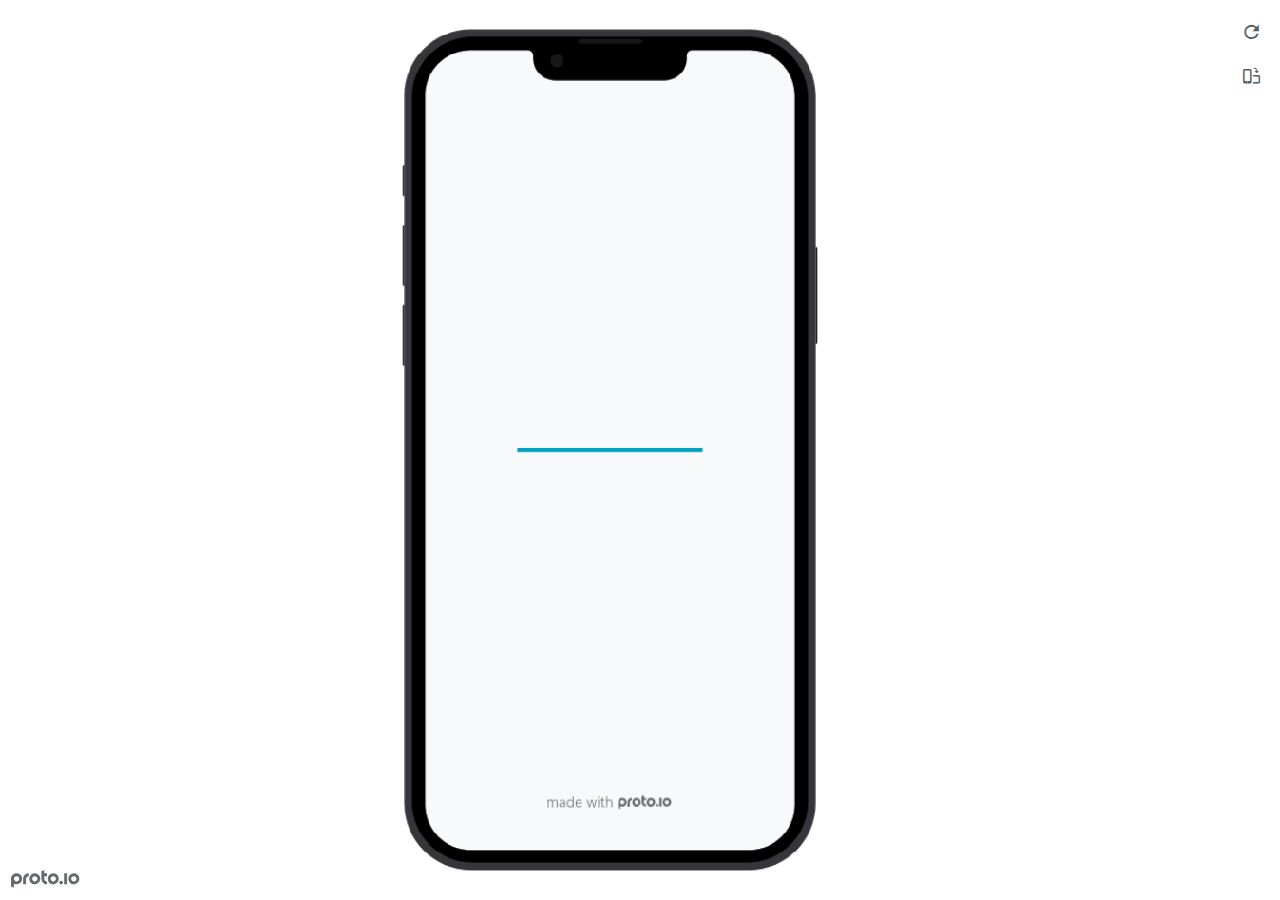
<file: index.html>
<!DOCTYPE HTML>
    <head>
    <meta charset="utf-8">

    <title>RedTux - CAP 11 - Prototipação - Proto.io player</title>

    
				<link type="text/css" rel="stylesheet" href="./src/stylesheets/preview-export-min.css">
				<script type="text/javascript" src="./src/scripts/preview-export-min.js"></script>
			

    <script type="text/javascript">
        var prx = window.prx || {};
        prx.orientation = 'portrait';
        prx.orientations = {};
        prx.orientations.portrait = 1;
        prx.orientations.landscape = 1;
        prx.project = {};
        prx.project.id = 'ca1da47e-bcf8-45a8-898b-1ef9bb91a33e';
        prx.project.title = 'RedTux - CAP 11 - Prototipação';
        prx.project.version = 0;
        prx.project.livepreview = 0;
        prx.project.account = "rodrigogalhardo";
        prx.activePage = {};
        prx.usercountry = "us";
        
            prx.user = false;
        
        prx.skin = 'apple-phone-iphone13_13pro-1';
        prx.ver = '6.8.5.1.1';
        //prx.flashactions = 1;
		prx.flashactions = 1; //we are not using the DB value anymore

        prx.nodejsassetsserver = {};
        prx.nodejsassetsserver.host = ".proto.io";
        prx.nodejsassetsserver.subdomainprefix = "https://a3";
        prx.nodejsassetsserver.maxsubdomains = "20";
        prx.account = "rodrigogalhardo";
        prx.browserShowScreenshots = 'true';
        prx.url.crossmsg = 'https://rodrigogalhardo.proto.io';
        prx.playerUrl = 'https://rodrigogalhardo.proto.io/player/';
        prx.fullScreenUrl = 'https://rodrigogalhardo.proto.io/player/fullscreen/index.cfm?id=ca1da47e-bcf8-45a8-898b-1ef9bb91a33e';
        prx.spaces = false;
        prx.csrf_token = '0A93182606A63E92619685B4531AAC0F6CFD471E2B16D8FD4095773234EA078A';

        prx.bShowPlayerBetaPrompt = false;

        

    </script>

    

</head>


<body style="background-color:#FFFFFF">

    

    <div class="page-sidebar">
        
        <div class="sidebar-action-buttons">

            
                <span class="header-action-button player-icon-reload embed-icon-reload" id="refresh-preview">
                    <span class="tooltip">Refresh preview</span>
                </span>
                
                    <span  class="header-action-button player-icon-rotate embed-icon-rotate" id="change-orientation">
                        <span class="tooltip">Change orientation</span>
                    </span>
                

            <div class="header-action-button player-icon-enter-fullscreen-mode-icon" id="go-fullscreen">
                <span class="tooltip">Go full screen</span>
            </div>
        </div>

    </div>

    <div id="maincontent" class="portrait">

        <div id="shortcut-pressed-outer">
            <div id="shortcut-pressed"></div>
        </div>
        

			<div class="frame_generic">
				
				<div class="body_generic skin_apple-phone-iphone13_13pro-1 skin-wrapper skin-os-apple skin-device-phone skin-model-iphone13_13pro skin-size-1 skin-color-black skin-orientation-portrait skin-dimensions-390-844">

					<div class="buttons top"></div>
					<div class="detail-top"></div>
					<div class="web-search"></div>
					<div class="buttons left"></div>

					<div class="body_generic_inner">
						
						<iframe id="pio-playerframe" src="./src/index.html" scrolling="NO" style="width: 390px; height: 844px;" webkitAllowFullScreen mozallowfullscreen allowFullScreen allowvr allow="autoplay"></iframe>
						
                                <script type="text/javascript">
                                    // remove parameter from address bar immediately if no changes
                                    let url = new URL(window.location.href);
                                    url.searchParams.delete('hc');
									url.searchParams.delete('ap');
                                    window.history.replaceState({}, document.title, url.toString());
                                </script>
                            
					</div>

					<div class="buttons right"></div>
					<div class="detail-bottom"></div>
				</div>
				
			</div>
		
    </div>

    

    
            <div id="branding"></div>
        
</body>


<script type="text/javascript">
    
</script>
</html>
</file>
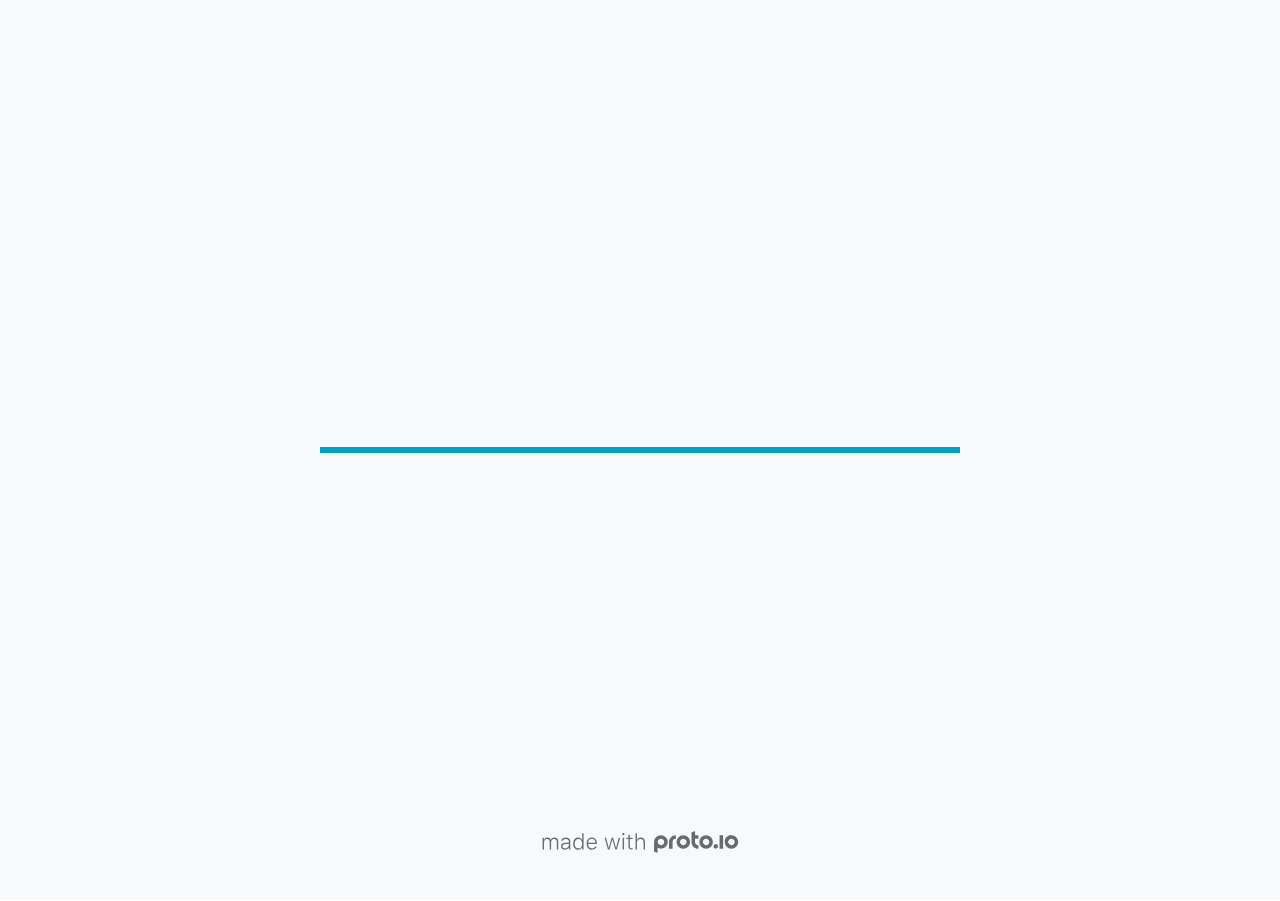
<file: src/index.html>
<!DOCTYPE HTML>
	<head>

		<meta charset="utf-8">

		<title>RedTux - CAP 11 - Prototipação - Proto.io</title>

		
			<meta name="HandheldFriendly" content="True">
			<meta name="MobileOptimized" content="390"> 

			
			
			
			<meta name="viewport" content="minimum-scale=1.00, maximum-scale=1.00, initial-scale=1.00, user-scalable=no, shrink-to-fit=no" />

			
				<meta name="apple-mobile-web-app-capable" content="yes" />
				<meta name="apple-mobile-web-app-status-bar-style" content="black-translucent" />
			

			<meta name="format-detection" content="telephone=no">


			

            
            <link rel="icon" sizes="192x192" href="./src/assets/branding/android-icon-hires.png">
            <link rel="icon" sizes="128x128" href="./src/assets/branding/android-icon.png">

            
            <link href="./src/assets/branding/apple-touch-icon-retina180.png" sizes="180x180" rel="apple-touch-icon">

            
            <link href="./src/assets/branding/apple-touch-icon-retina.png" sizes="114x114" rel="apple-touch-icon">

            
            <link href="./src/assets/branding/apple-touch-icon.png" sizes="57x57" rel="apple-touch-icon">

            
            <link href="./src/assets/branding/startup.png" media="(device-width: 320px)" rel="apple-touch-startup-image">

            
            <link href="./src/assets/branding/startup-retina.png" media="(device-width: 320px) and (device-height: 480px) and (-webkit-device-pixel-ratio: 2)" rel="apple-touch-startup-image">

            
            <link href="./src/assets/branding/startup-568.png" media="(device-width: 320px) and (device-height: 568px) and (-webkit-device-pixel-ratio: 2)" rel="apple-touch-startup-image">

            
            <link href="./src/assets/branding/startup-retina-6.png" media="(device-width: 375px) and (device-height: 667px) and (orientation: portrait) and (-webkit-device-pixel-ratio: 2)" rel="apple-touch-startup-image">

            
            <link href="./src/assets/branding/startup-retina-6plus.png" media="(device-width: 414px) and (device-height: 736px) and (orientation: portrait) and (-webkit-device-pixel-ratio: 3)" rel="apple-touch-startup-image">

            
            <link href="./src/assets/branding/startup-retina-6plus-landscape.png" media="(device-width: 414px) and (device-height: 736px) and (orientation: landscape) and (-webkit-device-pixel-ratio: 3)" rel="apple-touch-startup-image">

            
            <link href="./src/assets/branding/startup-ipad.png" media="(device-width: 768px) and (orientation: portrait)" rel="apple-touch-startup-image">

            
            <link href="./src/assets/branding/startup-ipad-landscape.png" media="(device-width: 768px) and (orientation: landscape)" rel="apple-touch-startup-image">

            
            <link href="./src/assets/branding/startup-ipad-retina.png" media="(device-width: 768px) and (orientation: portrait) and (-webkit-device-pixel-ratio: 2)" rel="apple-touch-startup-image">

            
            <link href="./src/assets/branding/startup-ipad-landscape-retina.png" media="(device-width: 768px) and (orientation: landscape) and (-webkit-device-pixel-ratio: 2)" rel="apple-touch-startup-image">

            
            <link href="./src/assets/branding/startup-ipad-pro.png" media="(device-width: 1024px) and (orientation: portrait) and (-webkit-device-pixel-ratio: 2)" rel="apple-touch-startup-image">

            
            <link href="./src/assets/branding/startup-ipad-pro-landscape.png" media="(device-width: 1024px) and (orientation: landscape) and (-webkit-device-pixel-ratio: 2)" rel="apple-touch-startup-image">

			<meta http-equiv="cleartype" content="on"> 


			 
		    <script type="text/javascript" src="./scripts/plugins/jquery/jquery.js"></script>

			
				<link rel="stylesheet" href="./stylesheets/player-export.css" />
				<script type="text/javascript" src="./scripts/player-export.js"></script>
			

			
			<script type="text/javascript" src="./libraries/common/components.js"></script> 
			<link type="text/css" rel="Stylesheet" href="./libraries/common/components.1.00.css" /> 

			
					<script type="text/javascript" src="./libraries/generic2/components.js"></script> 
					<link type="text/css" rel="Stylesheet" href="./libraries/generic2/components.1.00.css" /> 
				
					<script type="text/javascript" src="./libraries/ios9/components.js"></script> 
					<link type="text/css" rel="Stylesheet" href="./libraries/ios9/components.1.00.css" /> 
				
				<script type="text/javascript" src="./data/data.js"></script> 
			

		<style>
			body { width: 390px; height: 844px; }
			.landscape, .landscape .prx-page { min-height: 390px; }
			.portrait, .portrait .prx-page { min-height: 844px; }
		</style>

		<script type="text/javascript">

			prx.ver = '6.8.5.1.1';
			prx.url.account = 'https://rodrigogalhardo.proto.io';
			prx.url.staticassets = 'https://gal.proto.io';
			prx.url.devices = 'https://dteyv52hbg2at.cloudfront.net/devices';
			prx.url.static = 'https://dteyv52hbg2at.cloudfront.net';
			prx.url.siteurl = 'proto.io';
			prx.url.crossmsg = 'https://rodrigogalhardo.proto.io';

			prx.nodejsassetsserver = {};
			prx.nodejsassetsserver.host = ".proto.io";
			prx.nodejsassetsserver.subdomainprefix = "https://a3";
			prx.nodejsassetsserver.maxsubdomains = "20";

			prx.device_library = 'ios9';
			prx.devices[prx.device] = {
				name: prx.device
				,defaultOrientation: 'portrait'
				,portrait_applies: 1 //new
				,portrait: [390,844]
				,landscape_applies: 1 //new
				,landscape: [844,390]
				,allow_orientation_change: 1 //new
				,statusbar_skin: 'default' // new
				,statusbarheightportrait: 0
				,statusbarheightlandscape: 0
				,navigationbar_skin: 'default' //new
				,navigationbarheightportrait: 0
				,navigationbarheightlandscape: 0
				,normalportrait: [390,844]
				,normallandscape: [844,390]
				,device_s3bucket: 'd745dfc1-3990-4cd7-b321-932497072f14'
				,dpr: '1.00'
				,deviceType: "iphone13"
                ,showiPhoneXNotch: false
                ,hasCustomSkinNotch: false
				,appleWatchRoundedCorners: false
				,scrollType: "default"
				,initialscale: 1.00
				,targetdensitydpi: "device-dpi"
			}
			// save a copy of the device in the player state
			prx.currentPlayerStatus.projectDevice = prx.toolbox.clone(prx.devices[prx.device]);
			prx.currentPlayerStatus.targetDevice = {"ISANDROIDTABLET":0,"ISIPOD":0,"ISCHROME":0,"ISIOS":1,"ISMSIE":0,"ISMOZILLA":0,"isAndroid-Pad":0,"ISOPERA":0,"ISWEBKIT":0,"SOSVERSION":{"CBUILDVER":"","CMAJORVER":"","CMINORVER":"","CTEXT":"","IMINORVER":0,"IMAJORVER":0,"IBUILDVER":0},"ISIPAD":0,"ISMOBILE":1,"ISSAFARI":0,"ISIPHONE":1,"ISWINDOWS":0,"ISWINDOWSTOUCH":0,"ISDEVICE":1,"ISANDROID":0,"ISCUSTOM":0};
			prx.releaseChannel = 'stable';

			prx.projectsettings.id = 'ca1da47e-bcf8-45a8-898b-1ef9bb91a33e';
			prx.projectsettings.s3b = 'rodrigogalhardo-1343217-e8abac14-a718-f8a4-5fb0f54d893e4f3f';
			prx.projectsettings.account = 'rodrigogalhardo';
			prx.projectsettings.statusbar = '0'; 
			prx.projectsettings.statusbarapplies = '0';
			prx.projectsettings.navigationbar = '0';
			prx.projectsettings.navigationbarapplies = '0';
			prx.projectsettings.initialpageid = -1;
			
			
			prx.projectsettings.flashactions = 1;
			prx.projectsettings.gatrackingcode = '';

			prx.export2html = '1' == true;
			prx.mobPlayer = 0;

			prx.user.country = 'US';

			prx.s3Links = []; 
			var sLinkedAssets = [];
			

			prx.csrf_token = '2BECB2494A07720F3ACA469EC3201E0757E85E56584038CA54878BAEFDD66B97';

            

            
                            prx.assetsAccessToken = "eyJ0eXAiOiJKV1QiLCJhbGciOiJIUzI1NiJ9.eyJkIjp7InVpZCI6Ii0xIiwicHJvamVjdF9pZCI6ImNhMWRhNDdlLWJjZjgtNDVhOC04OThiLTFlZjliYjkxYTMzZSJ9LCJ2IjowLCJleHAiOjE2NTYyOTAyMzQsImlhdCI6MTY1NjExMDIzNH0.uxbl03eqU-IXKrSuhudpdI3DzoecxEns5kn0tpuaKBo";

			prx.iniPlayer.iniPreLoad();

		</script>
	</head>

	

			<body class="player device-cursor-touch mobile-device-true " " id="mbd" >

				
				<div id="window-wrapper">
					<div id="dragarea"></div>
					<div id="statusbar"></div>
					<div id="underlay" style=""></div>

					<div class="prx-page" data-role="page" id="p-1" data-id="1"></div>
					
								<div class="prx-page" data-role="page" id="p-2" data-id="2"></div>
							
								<div class="prx-page" data-role="page" id="p-3" data-id="3"></div>
							
								<div class="prx-page" data-role="page" id="p-4" data-id="4"></div>
							
								<div class="prx-page" data-role="page" id="p-5" data-id="5"></div>
							
								<div class="prx-page" data-role="page" id="p-6" data-id="6"></div>
							
								<div class="prx-page" data-role="page" id="p-7" data-id="7"></div>
							
								<div class="prx-page" data-role="page" id="p-8" data-id="8"></div>
							
								<div class="prx-page" data-role="page" id="p-9" data-id="9"></div>
							
					<div id="navigationbar"></div>
					<div id="overlay"></div>
					<div id="trash"></div>
					<div id="quick-audios"></div>
				</div>

				 
			<div id="loader-wrapper">
				
				<div class="progress">
					<div class="progress-bar"></div>
				</div>
				<div id="poweredby"></div>
			</div>
			


			</body>
		

</html>
</file>
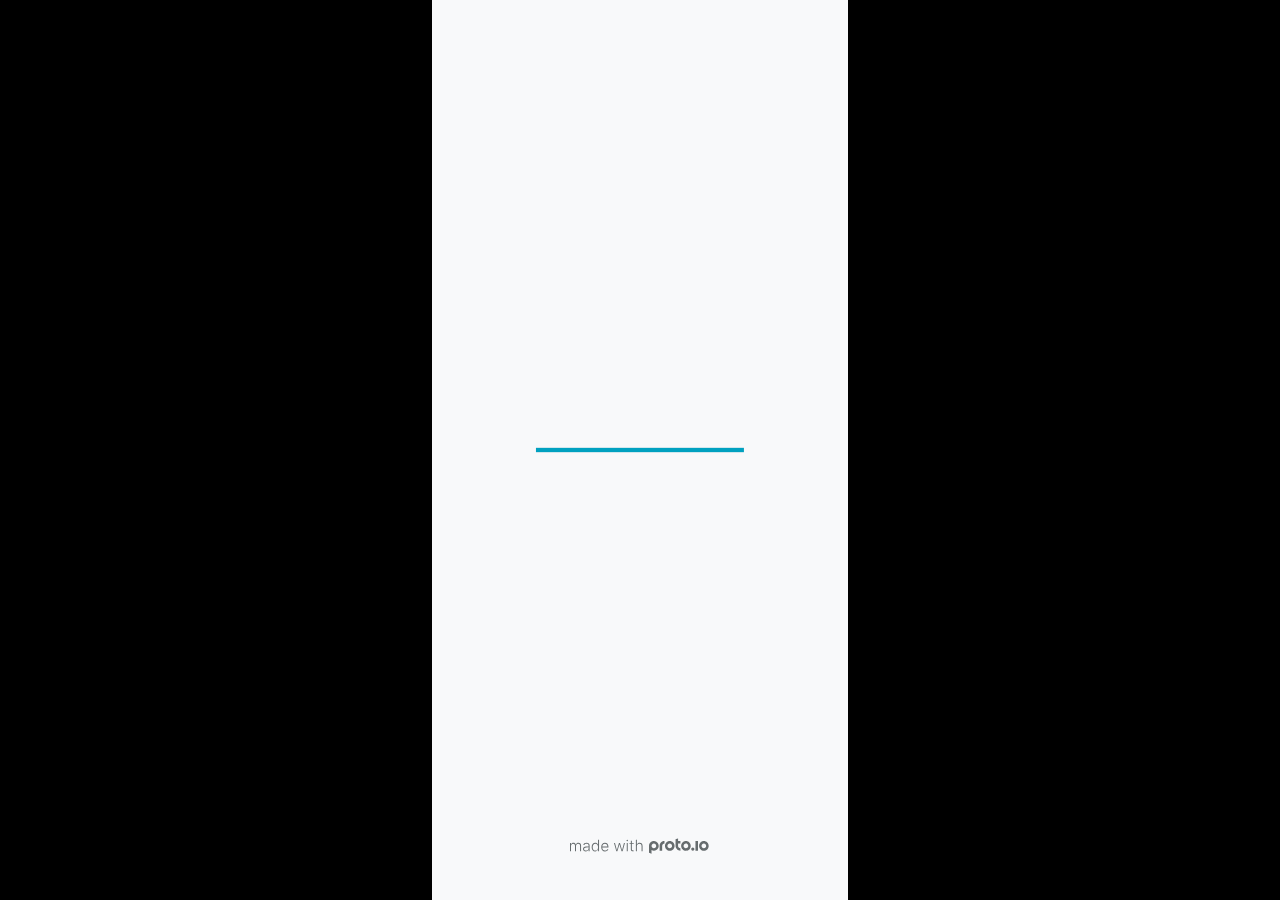
<file: fullscreen.html>
<!DOCTYPE HTML>
	<head>
		<meta charset="utf-8">

        
			<meta name="HandheldFriendly" content="True">
			<meta name="MobileOptimized" content="390"> 

			
			
			
			<meta name="viewport" content="minimum-scale=1, maximum-scale=1, initial-scale=1, user-scalable=no, shrink-to-fit=no" />

			
				<meta name="apple-mobile-web-app-capable" content="yes" />
				<meta name="apple-mobile-web-app-status-bar-style" content="black-translucent" />
			

			<meta name="format-detection" content="telephone=no">


			

            
            <link rel="icon" sizes="192x192" href="./src/assets/branding/android-icon-hires.png">
            <link rel="icon" sizes="128x128" href="./src/assets/branding/android-icon.png">

            
            <link href="./src/assets/branding/apple-touch-icon-retina180.png" sizes="180x180" rel="apple-touch-icon">

            
            <link href="./src/assets/branding/apple-touch-icon-retina.png" sizes="114x114" rel="apple-touch-icon">

            
            <link href="./src/assets/branding/apple-touch-icon.png" sizes="57x57" rel="apple-touch-icon">

            
            <link href="./src/assets/branding/startup.png" media="(device-width: 320px)" rel="apple-touch-startup-image">

            
            <link href="./src/assets/branding/startup-retina.png" media="(device-width: 320px) and (device-height: 480px) and (-webkit-device-pixel-ratio: 2)" rel="apple-touch-startup-image">

            
            <link href="./src/assets/branding/startup-568.png" media="(device-width: 320px) and (device-height: 568px) and (-webkit-device-pixel-ratio: 2)" rel="apple-touch-startup-image">

            
            <link href="./src/assets/branding/startup-retina-6.png" media="(device-width: 375px) and (device-height: 667px) and (orientation: portrait) and (-webkit-device-pixel-ratio: 2)" rel="apple-touch-startup-image">

            
            <link href="./src/assets/branding/startup-retina-6plus.png" media="(device-width: 414px) and (device-height: 736px) and (orientation: portrait) and (-webkit-device-pixel-ratio: 3)" rel="apple-touch-startup-image">

            
            <link href="./src/assets/branding/startup-retina-6plus-landscape.png" media="(device-width: 414px) and (device-height: 736px) and (orientation: landscape) and (-webkit-device-pixel-ratio: 3)" rel="apple-touch-startup-image">

            
            <link href="./src/assets/branding/startup-ipad.png" media="(device-width: 768px) and (orientation: portrait)" rel="apple-touch-startup-image">

            
            <link href="./src/assets/branding/startup-ipad-landscape.png" media="(device-width: 768px) and (orientation: landscape)" rel="apple-touch-startup-image">

            
            <link href="./src/assets/branding/startup-ipad-retina.png" media="(device-width: 768px) and (orientation: portrait) and (-webkit-device-pixel-ratio: 2)" rel="apple-touch-startup-image">

            
            <link href="./src/assets/branding/startup-ipad-landscape-retina.png" media="(device-width: 768px) and (orientation: landscape) and (-webkit-device-pixel-ratio: 2)" rel="apple-touch-startup-image">

            
            <link href="./src/assets/branding/startup-ipad-pro.png" media="(device-width: 1024px) and (orientation: portrait) and (-webkit-device-pixel-ratio: 2)" rel="apple-touch-startup-image">

            
            <link href="./src/assets/branding/startup-ipad-pro-landscape.png" media="(device-width: 1024px) and (orientation: landscape) and (-webkit-device-pixel-ratio: 2)" rel="apple-touch-startup-image">

			<meta http-equiv="cleartype" content="on"> 


			

		<title>RedTux - CAP 11 - Prototipação - Proto.io player</title>

		
				<link type="text/css" rel="stylesheet" href="./src/stylesheets/preview-letterbox-min.css">
				<script type="text/javascript" src="./src/scripts/preview-letterbox-min.js"></script>
			

		<script type="text/javascript">
			var prx = window.prx || {};
			prx.letterboxmode = true;
			prx.orientation = 'portrait';
			prx.orientations = {};
			prx.orientations.portrait = 1;
			prx.orientations.landscape = 1;
			prx.project = {};
			prx.project.id = 'ca1da47e-bcf8-45a8-898b-1ef9bb91a33e';
			prx.project.title = 'RedTux - CAP 11 - Prototipação';
			prx.project.version = 0;
			prx.project.livepreview = 0;
			prx.project.account = "rodrigogalhardo";
			prx.activePage = {};
			
				prx.user = false;
			
			prx.flashactions = 1;

			prx.device_library = 'ios9';
			prx.device = {
					name: prx.device
					,caption: "iPhone 13"
					,defaultOrientation: 'portrait'
					,portrait_applies: 1 //new
					,portrait: [390,844]
					,landscape_applies: 1 //new
					,landscape: [844,390]
					,allow_orientation_change: 1 && 1 //new

			}

			prx.url.crossmsg = 'https://rodrigogalhardo.proto.io';
			prx.ver = '6.8.5.1.1';
			prx.exitFullScreenUrl = 'https://rodrigogalhardo.proto.io/player/index.cfm?id=ca1da47e-bcf8-45a8-898b-1ef9bb91a33e';
			prx.openURL = '';
			prx.downloadURL = '';

			
		</script>

		

	</head>

	<body>

		
				<iframe id="pio-playerframe" src="./src/index.html" scrolling="NO" style="width: 390px; height: 844px;" webkitAllowFullScreen mozallowfullscreen allowFullScreen allowvr allow="autoplay"></iframe>
				
						<script type="text/javascript">
							// remove parameter from address bar immediately if no changes
							let url = new URL(window.location.href);
							url.searchParams.delete('hc');
							url.searchParams.delete('ap');
							window.history.replaceState({}, document.title, url.toString());
						</script>
					
	</body>

</html>
</file>
<file: src/stylesheets/preview-export-min.css>
@font-face{font-family:'protoio-embed';src:url("../../fonts/protoio-embed.eot?v=6.8.5.1")}@font-face{font-family:'protoio-embed';src:url("[data-uri]") format("truetype");font-weight:normal;font-style:normal}[class^="embed-icon-"],[class*=" embed-icon-"]{font-family:'protoio-embed' !important;speak:none;font-style:normal;font-weight:normal;font-variant:normal;text-transform:none;line-height:1;-webkit-font-smoothing:antialiased;-moz-osx-font-smoothing:grayscale}.embed-icon-bold:before{content:"\f032"}.embed-icon-italic:before{content:"\f033"}.embed-icon-open-new:before{content:"\e902"}.embed-icon-reload:before{content:"\e900"}.embed-icon-rotate:before{content:"\e901"}.embed-icon-close-x:before{content:"\e903"}.btn{display:inline-block;padding:6px 14px;font-size:11px;font-weight:600;border-radius:2px}.btn-sm{padding:5px 10px;font-size:11px;border-radius:2px}.inline-checkbox,.inline-radio{padding-left:20px;display:inline-block;cursor:pointer}.input-control.checkbox .check{width:12px;height:12px}html{height:100%;width:100%;font-family:'Open Sans','Helvetica Neue', HelveticaNeue, Helvetica, Arial, 'Lucida Grande', sans-serif;font-size:11px}a{outline:0 none}body{display:-webkit-box;-webkit-box-orient:vertical;-webkit-box-pack:center;-webkit-box-align:center;display:-webkit-flexbox;display:-ms-flexbox;display:-webkit-flex;display:flex;-webkit-flex-align:center;-ms-flex-align:center;-webkit-align-items:center;align-items:center;-ms-justify-content:center;-webkit-justify-content:center;justify-content:center;-webkit-flex-direction:column;-ms-flex-direction:column;flex-direction:column;min-width:100%;min-height:100%;-moz-box-sizing:border-box;-webkit-box-sizing:border-box;-o-box-sizing:border-box;box-sizing:border-box}body:not(.no-transitions){-moz-transition:background-color 0.3s ease-in 0s;-webkit-transition:background-color 0.3s ease-in 0s;-o-transition:background-color 0.3s ease-in 0s;transition:background-color 0.3s ease-in 0s}body,ul,li{padding:0;margin:0;border:0}.hidden{display:none !important;visibility:hidden !important}.text-danger{color:#E34F5F}.text-success{color:#61c297}#maincontent{min-width:100%;min-height:100%;clear:both;padding:20px 60px 20px 20px;-moz-box-sizing:border-box;-webkit-box-sizing:border-box;-o-box-sizing:border-box;box-sizing:border-box;position:relative;border:0 solid transparent;display:-webkit-box;-webkit-box-orient:horizontal;-webkit-box-pack:center;-webkit-box-align:center;display:-webkit-flexbox;display:-ms-flexbox;display:-webkit-flex;display:flex;-webkit-flex-align:center;-ms-flex-align:center;-webkit-align-items:center;align-items:center;-ms-justify-content:center;-webkit-justify-content:center;-webkit-box-flex:1;-webkit-flex-grow:1;-ms-flex-grow:1;flex-grow:1;-webkit-transition:border-right 0.3s cubic-bezier(0.33, 1.02, 0.18, 1.4);-moz-transition:border-right 0.3s cubic-bezier(0.33, 1.02, 0.18, 1.4);-o-transition:border-right 0.3s cubic-bezier(0.33, 1.02, 0.18, 1.4);transition:border-right 0.3s cubic-bezier(0.33, 1.02, 0.18, 1.4)}.page-sidebar+#maincontent{border-right:250px solid transparent}.page-sidebar.hide+#maincontent{border-right:0px solid transparent}.frame_generic{margin:auto !important;display:inline-block;margin:0 auto;-ms-transform-origin:center center;-webkit-transform-origin:center center;-o-transform-origin:center center;transform-origin:center center;position:relative}.body_generic.skin-wrapper{position:absolute;-ms-transform-origin:0 0;-webkit-transform-origin:0 0;-o-transform-origin:0 0;transform-origin:0 0}.skin_custom .body_generic,.skin_shared .body_generic{text-align:center}.body_generic iframe{background:#ccc;border:2px solid #000000;-webkit-border-radius:3px;-moz-border-radius:3px;border-radius:3px}.top-header-alert{background-color:#FBFAE8;border:1px solid #F1F1DE;border-width:1px 0 1px 0;padding:15px 0;box-sizing:border-box;font-family:-apple-system,BlinkMacSystemFont,"Helvetica Neue","Open Sans",open-sans,sans-serif;font-weight:400;font-size:12px;line-height:14px;color:#363C3E;color:#545E65;padding:10px 34px 10px 10px;border-top-width:0px;position:relative;font-size:11px;line-height:13px;text-align:center;position:fixed;top:0;left:0;right:0;z-index:2}.top-header-alert.extend-width{margin:0 -25px;padding:15px 25px}.top-header-alert.extend-width.last{margin-bottom:-18px;margin-top:20px}.top-header-alert.add-space-below{margin-bottom:17px}.top-header-alert.toolbox-info{padding:0 25px 5px 25px;background-color:transparent;margin:0 12px;border:0px solid rgba(180,188,191,0.5)}.top-header-alert .caution-icon{background:url(/images/editor/templates-modals/warning-icon.png) no-repeat center center;width:22px;height:22px;background-image:url("/images/editor/inextgen-sprite.png?v=6.8.5.1");background-position:-425px 0px;display:block;margin-right:9px;-ms-flex-shrink:0;-webkit-flex-shrink:0;flex-shrink:0;float:left}@media all and (-webkit-min-device-pixel-ratio: 1.5), all and (-o-min-device-pixel-ratio: 3 / 2), all and (min--moz-device-pixel-ratio: 1.5), all and (min-device-pixel-ratio: 1.5){.top-header-alert .caution-icon{background-image:url("/images/editor/inextgen-sprite@2x.png?v=6.8.5.1");background-size:auto 1000px}}.top-header-alert .caution-text{height:22px;font-weight:700;display:-webkit-box;display:-moz-box;display:-ms-flexbox;display:-webkit-flex;display:flex;-ms-align-items:center;-webkit-align-items:center;align-items:center;-ms-box-align:center;-webkit-box-align:center;box-align:center;-ms-flex-align:center;-webkit-flex-align:center;flex-align:center;margin-bottom:6px}.top-header-alert .caution-text:before,.top-header-alert .caution-text:after{content:'';display:table}.top-header-alert .caution-text:after{clear:both}.top-header-alert .close-btn{position:absolute;right:10px;top:10px;width:14px;height:14px;background-image:url("/images/editor/inextgen-sprite.png?v=6.8.5.1");background-position:-1450px -400px;display:block;cursor:pointer}.top-header-alert .close-btn:hover,.top-header-alert .close-btn:focus{background-position:-1450px -425px}.top-header-alert .close-btn.active,.top-header-alert .close-btn.selected{background-position:-1450px -450px}.top-header-alert .close-btn.disabled{background-position:-1450px -475px;cursor:default;pointer-events:none}@media all and (-webkit-min-device-pixel-ratio: 1.5), all and (-o-min-device-pixel-ratio: 3 / 2), all and (min--moz-device-pixel-ratio: 1.5), all and (min-device-pixel-ratio: 1.5){.top-header-alert .close-btn{background-image:url("/images/editor/inextgen-sprite@2x.png?v=6.8.5.1");background-size:auto 1000px}}.top-header-alert .link{color:#00a1c0;cursor:pointer}.top-header-alert .link:hover{color:#00758C}.top-header-alert.link{cursor:pointer}.top-header-alert.error{background-color:#FEF5F6}.top-header-alert.info{background-color:#E5F5F8}.top-header-alert a,.top-header-alert a:active,.top-header-alert a:visited{color:#00A1C0}.top-header-alert ~ .page-sidebar{top:34px}.top-header-alert ~ #maincontent{border-top:34px solid transparent}#eventCaller{display:none}#branding{position:fixed;bottom:10px;left:10px;right:auto;width:107px;height:42px;background:no-repeat bottom left;background-size:contain;-webkit-transition:right 0.3s cubic-bezier(0.33, 1.02, 0.18, 1.4),width 0.2s cubic-bezier(0.33, 1.02, 0.18, 1.4) 1s,height 0.2s cubic-bezier(0.33, 1.02, 0.18, 1.4) 1s;-moz-transition:right 0.3s cubic-bezier(0.33, 1.02, 0.18, 1.4),width 0.2s cubic-bezier(0.33, 1.02, 0.18, 1.4) 1s,height 0.2s cubic-bezier(0.33, 1.02, 0.18, 1.4) 1s;-o-transition:right 0.3s cubic-bezier(0.33, 1.02, 0.18, 1.4),width 0.2s cubic-bezier(0.33, 1.02, 0.18, 1.4) 1s,height 0.2s cubic-bezier(0.33, 1.02, 0.18, 1.4) 1s;transition:right 0.3s cubic-bezier(0.33, 1.02, 0.18, 1.4),width 0.2s cubic-bezier(0.33, 1.02, 0.18, 1.4) 1s,height 0.2s cubic-bezier(0.33, 1.02, 0.18, 1.4) 1s}#branding[style=""],#branding:not([style]){width:70px;height:20px;background-image:url("/images/player/player-logo.svg?v=6.8.5.1");background-size:160px auto;background-position:-90px 0}@media all and (-webkit-min-device-pixel-ratio: 1.5), all and (-o-min-device-pixel-ratio: 3 / 2), all and (min--moz-device-pixel-ratio: 1.5), all and (min-device-pixel-ratio: 1.5){#branding[style=""],#branding:not([style]){background-image:url("/images/player/player-logo@2x.svg?v=6.8.5.1")}}#branding[style=""].dark-bg,#branding:not([style]).dark-bg{background-position:-90px -21px}body.annotationmode #branding[style=""],body.annotationmode #branding:not([style]){background-position:-90px -21px}.sidebar-action-buttons{position:absolute;right:260px;top:15px;height:100%;-webkit-user-select:none;-moz-user-select:none;-ms-user-select:none}.sidebar-action-buttons a{text-decoration:none}.header-action-button{display:inline-block;border-radius:4px;margin:15px 0 0;cursor:pointer;position:relative;text-align:center;color:#545E65;font-size:3em;line-height:normal}.header-action-button.dark-bg{color:#ffffff}.header-action-button:hover,#color-choice .selected{color:#4d5254}.header-action-button.active,body.annotationmode .header-action-button.active{color:#00a1c0}#change-orientation .tooltip{width:100px}#refresh-preview{margin-top:12px}#open-prto-link+#refresh-preview{margin-top:14px}#refresh-preview .tooltip{width:85px}.skin-wrapper{display:inline-block;position:relative}.skin-wrapper #pio-playerframe{display:block;background:#FFFFFF;background-repeat:no-repeat;background-size:contain;background-position:50% 50%}.skin-wrapper div::after,.skin-wrapper div::before{content:"";display:block;position:relative}.skin-wrapper .detail-top,.skin-wrapper .detail-bottom{position:absolute;margin:0 auto}.skin-wrapper .buttons{position:absolute;z-index:-1}.skin-wrapper .web-search{display:none}.skin-wrapper .body_generic_inner{overflow:hidden}.skin-wrapper.skin_none #pio-playerframe,.skin-wrapper.skin-color-none #pio-playerframe,.skin-wrapper.skin_custom #pio-playerframe,.skin-wrapper.skin_theme #pio-playerframe{border-width:0 !important;border-radius:0 !important}.skin-wrapper.skin_none,.skin-wrapper.skin-color-none,.skin-wrapper.skin_custom,.skin-wrapper.skin_theme{box-shadow:none !important}.skin-wrapper.skin_theme .body_generic_inner{background-size:100%;background-position:center center;background-repeat:no-repeat}.skin-wrapper.skin-color-white.skin_custom,.skin-wrapper.skin-color-white.skin_shared{box-shadow:none}.skin-wrapper.skin_custom #pio-playerframe{background:transparent}.skin-wrapper.skin_custom .detail-top{pointer-events:none}.skin-wrapper.skin-os-apple.skin-device-tablet{box-shadow:none}.skin-wrapper.skin-os-android.skin-device-wear.skin-color-white #pio-playerframe{border-color:#aaa !important}.skin-wrapper.skin-os-web #pio-playerframe{border:none !important}.skin-wrapper.zoomed  #pio-playerframe{border-radius:0 !important}.skin-os-apple{background-color:#444}.skin-os-apple .detail-bottom{border-radius:50%;left:50%}.skin-os-apple .buttons,.skin-os-apple .buttons::before,.skin-os-apple .buttons::after{background-color:#333}.skin-os-apple.skin-orientation-landscape .detail-bottom{top:50%;bottom:auto}.skin-os-apple.skin-color-white:not(.skin-device-watch){background-color:#fafafa !important}.skin-os-apple.skin-color-white:not(.skin-device-watch) .detail-top,.skin-os-apple.skin-color-white:not(.skin-device-watch).skin-device-phone .detail-top::before,.skin-os-apple.skin-color-white:not(.skin-device-watch).skin-device-phone .detail-top::after,.skin-os-apple.skin-color-white:not(.skin-device-watch) .detail-bottom{border-color:#aaa !important}.skin-os-apple.skin-color-white:not(.skin-device-watch) .buttons,.skin-os-apple.skin-color-white:not(.skin-device-watch) .buttons::before,.skin-os-apple.skin-color-white:not(.skin-device-watch) .buttons::after{background-color:#aaa !important}.skin-os-apple.skin-device-watch .buttons,.skin-os-apple.skin-device-watch .detail-top,.skin-os-apple.skin-device-watch .detail-bottom{display:none}.skin-os-apple.skin-device-watch #pio-playerframe{margin:74px 95px !important}.skin-os-apple.skin-device-watch.skin-model-38mm{background:url("/images/player/skins/apple_watch_skin_38mm.png") no-repeat center center}.skin-os-apple.skin-device-watch.skin-model-42mm{background:url("/images/player/skins/apple_watch_skin_42mm.png") no-repeat center center}.skin-os-apple.skin-device-watch.skin-model-40mm{background:url("/images/player/skins/apple_watch_skin_40mm.png") no-repeat center center}.skin-os-apple.skin-device-watch.skin-model-40mm #pio-playerframe{-webkit-clip-path:inset(6px 6px 6px 6px round 63px);clip-path:inset(6px 6px 6px 6px round 63px)}.skin-os-apple.skin-device-watch.skin-model-44mm{background:url("/images/player/skins/apple_watch_skin_44mm.png") no-repeat center center}.skin-os-apple.skin-device-watch.skin-model-44mm #pio-playerframe{-webkit-clip-path:inset(6px 6px 6px 6px round 63px);clip-path:inset(6px 6px 6px 6px round 63px)}.skin-os-apple.skin-device-phone .detail-top{border-radius:50%;left:50%}.skin-os-apple.skin-device-phone .detail-top::before{border-radius:50%;float:left;display:none}.skin-os-apple.skin-device-phone .buttons.top{width:16%;right:17%}.skin-os-apple.skin-device-phone .buttons.left{height:4%;top:14%}.skin-os-apple.skin-device-phone .buttons.left:before{top:236%}.skin-os-apple.skin-device-phone .buttons.left:after{top:446%}.skin-os-apple.skin-device-phone .buttons.left:before,.skin-os-apple.skin-device-phone .buttons.left:after{height:78%}.skin-os-apple.skin-device-phone .buttons.left,.skin-os-apple.skin-device-phone .buttons.left:before,.skin-os-apple.skin-device-phone .buttons.left:after{position:absolute}.skin-os-apple.skin-device-phone.skin-orientation-landscape .detail-top{top:50% !important;left:auto}.skin-os-apple.skin-device-phone.skin-orientation-landscape .buttons.top{height:16% !important;top:auto !important}.skin-os-apple.skin-device-phone.skin-orientation-landscape .buttons.left{width:4% !important;right:14%;left:auto !important}.skin-os-apple.skin-device-phone.skin-orientation-landscape .buttons.left::before{right:236%;top:auto}.skin-os-apple.skin-device-phone.skin-orientation-landscape .buttons.left::after{right:446%;top:auto}.skin-os-apple.skin-device-phone.skin-orientation-landscape .buttons.left::before,.skin-os-apple.skin-device-phone.skin-orientation-landscape .buttons.left::after{width:78% !important}.skin-os-apple.skin-device-phone.skin-model-iphone3 .detail-top::before,.skin-os-apple.skin-device-phone.skin-model-iphone3 .detail-top::after{content:none}.skin-os-apple.skin-device-phone.skin-model-iphone3 .buttons.left{height:5%;top:9%}.skin-os-apple.skin-device-phone.skin-model-iphone3 .buttons.left::before{top:162%;height:133%}.skin-os-apple.skin-device-phone.skin-model-iphone3 .buttons.left::after{top:392%;height:133%}.skin-os-apple.skin-device-phone.skin-model-iphone3.skin-orientation-landscape .detail-top::before,.skin-os-apple.skin-device-phone.skin-model-iphone3.skin-orientation-landscape .detail-top::after{content:none}.skin-os-apple.skin-device-phone.skin-model-iphone3.skin-orientation-landscape .buttons.top{top:auto}.skin-os-apple.skin-device-phone.skin-model-iphone3.skin-orientation-landscape .buttons.left{width:5% !important;right:9%}.skin-os-apple.skin-device-phone.skin-model-iphone3.skin-orientation-landscape .buttons.left::before{right:162%}.skin-os-apple.skin-device-phone.skin-model-iphone3.skin-orientation-landscape .buttons.left::after{right:392%}.skin-os-apple.skin-device-phone.skin-model-iphone3.skin-orientation-landscape .buttons.left::before,.skin-os-apple.skin-device-phone.skin-model-iphone3.skin-orientation-landscape .buttons.left::after{top:auto;width:133% !important}.skin-os-apple.skin-device-phone.skin-model-iphone4 .detail-top::before{content:none}.skin-os-apple.skin-device-phone.skin-model-iphone4 .detail-top::after{border-radius:50% !important}.skin-os-apple.skin-device-phone.skin-model-iphone4 .buttons.left{top:9%}.skin-os-apple.skin-device-phone.skin-model-iphone4 .buttons.left::before{top:273%}.skin-os-apple.skin-device-phone.skin-model-iphone4 .buttons.left::after{top:493%}.skin-os-apple.skin-device-phone.skin-model-iphone4.skin-orientation-landscape .detail-top::before{content:none}.skin-os-apple.skin-device-phone.skin-model-iphone4.skin-orientation-landscape .detail-top::after{top:auto}.skin-os-apple.skin-device-phone.skin-model-iphone4.skin-orientation-landscape .detail-bottom{margin-left:0}.skin-os-apple.skin-device-phone.skin-model-iphone4.skin-orientation-landscape .buttons.left{right:9%}.skin-os-apple.skin-device-phone.skin-model-iphone4.skin-orientation-landscape .buttons.left::before{right:273%;top:auto}.skin-os-apple.skin-device-phone.skin-model-iphone4.skin-orientation-landscape .buttons.left::after{right:493%;top:auto}.skin-os-apple.skin-device-phone.skin-model-iphone6 .buttons.top,.skin-os-apple.skin-device-phone.skin-size-1.skin-model-iphone6plus .buttons.top,.skin-os-apple.skin-device-phone.skin-size-2.skin-model-iphone6plus .buttons.top,.skin-os-apple.skin-device-phone.skin-size-3.skin-model-iphone6plus .buttons.top,.skin-os-apple.skin-device-phone.skin-size-4.skin-model-iphone6plus .buttons.top{display:none}.skin-os-apple.skin-device-phone.skin-model-iphone6 .detail-top::before,.skin-os-apple.skin-device-phone.skin-size-1.skin-model-iphone6plus .detail-top::before,.skin-os-apple.skin-device-phone.skin-size-2.skin-model-iphone6plus .detail-top::before,.skin-os-apple.skin-device-phone.skin-size-3.skin-model-iphone6plus .detail-top::before,.skin-os-apple.skin-device-phone.skin-size-4.skin-model-iphone6plus .detail-top::before{display:block}.skin-os-apple.skin-device-phone.skin-model-iphone6 .buttons.left::before,.skin-os-apple.skin-device-phone.skin-size-1.skin-model-iphone6plus .buttons.left::before,.skin-os-apple.skin-device-phone.skin-size-2.skin-model-iphone6plus .buttons.left::before,.skin-os-apple.skin-device-phone.skin-size-3.skin-model-iphone6plus .buttons.left::before,.skin-os-apple.skin-device-phone.skin-size-4.skin-model-iphone6plus .buttons.left::before{top:202%}.skin-os-apple.skin-device-phone.skin-model-iphone6 .buttons.left::after,.skin-os-apple.skin-device-phone.skin-size-1.skin-model-iphone6plus .buttons.left::after,.skin-os-apple.skin-device-phone.skin-size-2.skin-model-iphone6plus .buttons.left::after,.skin-os-apple.skin-device-phone.skin-size-3.skin-model-iphone6plus .buttons.left::after,.skin-os-apple.skin-device-phone.skin-size-4.skin-model-iphone6plus .buttons.left::after{top:407%}.skin-os-apple.skin-device-phone.skin-model-iphone6 .buttons.left::before,.skin-os-apple.skin-device-phone.skin-size-1.skin-model-iphone6plus .buttons.left::before,.skin-os-apple.skin-device-phone.skin-size-2.skin-model-iphone6plus .buttons.left::before,.skin-os-apple.skin-device-phone.skin-size-3.skin-model-iphone6plus .buttons.left::before,.skin-os-apple.skin-device-phone.skin-size-4.skin-model-iphone6plus .buttons.left::before,.skin-os-apple.skin-device-phone.skin-model-iphone6 .buttons.left::after,.skin-os-apple.skin-device-phone.skin-size-1.skin-model-iphone6plus .buttons.left::after,.skin-os-apple.skin-device-phone.skin-size-2.skin-model-iphone6plus .buttons.left::after,.skin-os-apple.skin-device-phone.skin-size-3.skin-model-iphone6plus .buttons.left::after,.skin-os-apple.skin-device-phone.skin-size-4.skin-model-iphone6plus .buttons.left::after{height:170%}.skin-os-apple.skin-device-phone.skin-model-iphone6.skin-orientation-landscape .detail-top::before,.skin-os-apple.skin-device-phone.skin-orientation-landscape.skin-size-1.skin-model-iphone6plus .detail-top::before,.skin-os-apple.skin-device-phone.skin-orientation-landscape.skin-size-2.skin-model-iphone6plus .detail-top::before,.skin-os-apple.skin-device-phone.skin-orientation-landscape.skin-size-3.skin-model-iphone6plus .detail-top::before,.skin-os-apple.skin-device-phone.skin-orientation-landscape.skin-size-4.skin-model-iphone6plus .detail-top::before{top:auto}.skin-os-apple.skin-device-phone.skin-model-iphone6.skin-orientation-landscape .detail-top::after,.skin-os-apple.skin-device-phone.skin-orientation-landscape.skin-size-1.skin-model-iphone6plus .detail-top::after,.skin-os-apple.skin-device-phone.skin-orientation-landscape.skin-size-2.skin-model-iphone6plus .detail-top::after,.skin-os-apple.skin-device-phone.skin-orientation-landscape.skin-size-3.skin-model-iphone6plus .detail-top::after,.skin-os-apple.skin-device-phone.skin-orientation-landscape.skin-size-4.skin-model-iphone6plus .detail-top::after{top:auto !important}.skin-os-apple.skin-device-phone.skin-model-iphone6.skin-orientation-landscape .detail-bottom,.skin-os-apple.skin-device-phone.skin-orientation-landscape.skin-size-1.skin-model-iphone6plus .detail-bottom,.skin-os-apple.skin-device-phone.skin-orientation-landscape.skin-size-2.skin-model-iphone6plus .detail-bottom,.skin-os-apple.skin-device-phone.skin-orientation-landscape.skin-size-3.skin-model-iphone6plus .detail-bottom,.skin-os-apple.skin-device-phone.skin-orientation-landscape.skin-size-4.skin-model-iphone6plus .detail-bottom{margin-left:0 !important}.skin-os-apple.skin-device-phone.skin-model-iphone6.skin-orientation-landscape .buttons.left::before,.skin-os-apple.skin-device-phone.skin-orientation-landscape.skin-size-1.skin-model-iphone6plus .buttons.left::before,.skin-os-apple.skin-device-phone.skin-orientation-landscape.skin-size-2.skin-model-iphone6plus .buttons.left::before,.skin-os-apple.skin-device-phone.skin-orientation-landscape.skin-size-3.skin-model-iphone6plus .buttons.left::before,.skin-os-apple.skin-device-phone.skin-orientation-landscape.skin-size-4.skin-model-iphone6plus .buttons.left::before{right:227%;top:auto !important}.skin-os-apple.skin-device-phone.skin-model-iphone6.skin-orientation-landscape .buttons.left::after,.skin-os-apple.skin-device-phone.skin-orientation-landscape.skin-size-1.skin-model-iphone6plus .buttons.left::after,.skin-os-apple.skin-device-phone.skin-orientation-landscape.skin-size-2.skin-model-iphone6plus .buttons.left::after,.skin-os-apple.skin-device-phone.skin-orientation-landscape.skin-size-3.skin-model-iphone6plus .buttons.left::after,.skin-os-apple.skin-device-phone.skin-orientation-landscape.skin-size-4.skin-model-iphone6plus .buttons.left::after{right:459%;top:auto !important}.skin-os-apple.skin-device-phone.skin-model-iphone6.skin-orientation-landscape .buttons.left::before,.skin-os-apple.skin-device-phone.skin-orientation-landscape.skin-size-1.skin-model-iphone6plus .buttons.left::before,.skin-os-apple.skin-device-phone.skin-orientation-landscape.skin-size-2.skin-model-iphone6plus .buttons.left::before,.skin-os-apple.skin-device-phone.skin-orientation-landscape.skin-size-3.skin-model-iphone6plus .buttons.left::before,.skin-os-apple.skin-device-phone.skin-orientation-landscape.skin-size-4.skin-model-iphone6plus .buttons.left::before,.skin-os-apple.skin-device-phone.skin-model-iphone6.skin-orientation-landscape .buttons.left::after,.skin-os-apple.skin-device-phone.skin-orientation-landscape.skin-size-1.skin-model-iphone6plus .buttons.left::after,.skin-os-apple.skin-device-phone.skin-orientation-landscape.skin-size-2.skin-model-iphone6plus .buttons.left::after,.skin-os-apple.skin-device-phone.skin-orientation-landscape.skin-size-3.skin-model-iphone6plus .buttons.left::after,.skin-os-apple.skin-device-phone.skin-orientation-landscape.skin-size-4.skin-model-iphone6plus .buttons.left::after{width:180% !important}.skin-os-apple.skin-device-phone.skin-model-iphone6.skin-orientation-landscape .buttons.right,.skin-os-apple.skin-device-phone.skin-orientation-landscape.skin-size-1.skin-model-iphone6plus .buttons.right,.skin-os-apple.skin-device-phone.skin-orientation-landscape.skin-size-2.skin-model-iphone6plus .buttons.right,.skin-os-apple.skin-device-phone.skin-orientation-landscape.skin-size-3.skin-model-iphone6plus .buttons.right,.skin-os-apple.skin-device-phone.skin-orientation-landscape.skin-size-4.skin-model-iphone6plus .buttons.right{top:auto !important}.skin-os-apple.skin-device-phone.skin-model-iphone6plus .buttons.left::before{top:215% !important}.skin-os-apple.skin-device-phone.skin-model-iphone6plus .buttons.left::after{top:444% !important}.skin-os-apple.skin-device-phone.skin-model-iphone6plus .buttons.left::before,.skin-os-apple.skin-device-phone.skin-model-iphone6plus .buttons.left::after{height:184% !important}.skin-os-apple.skin-device-phone.skin-model-iphone6plus.skin-orientation-landscape .detail-top::before{top:auto !important}.skin-os-apple.skin-device-phone.skin-model-iphone8 .buttons.top,.skin-os-apple.skin-device-phone.skin-model-iphone8plus .buttons.top{display:none}.skin-os-apple.skin-device-phone.skin-model-iphone8 .buttons.left,.skin-os-apple.skin-device-phone.skin-model-iphone8plus .buttons.left{top:12.8%}.skin-os-apple.skin-device-phone.skin-model-iphone8 .buttons.left:before,.skin-os-apple.skin-device-phone.skin-model-iphone8plus .buttons.left:before,.skin-os-apple.skin-device-phone.skin-model-iphone8 .buttons.left:after,.skin-os-apple.skin-device-phone.skin-model-iphone8plus .buttons.left:after{height:182%}.skin-os-apple.skin-device-phone.skin-model-iphone8 .buttons.left:before,.skin-os-apple.skin-device-phone.skin-model-iphone8plus .buttons.left:before{top:219%}.skin-os-apple.skin-device-phone.skin-model-iphone8 .buttons.left:after,.skin-os-apple.skin-device-phone.skin-model-iphone8plus .buttons.left:after{top:446%}.skin-os-apple.skin-device-phone.skin-model-iphone8 .buttons.right,.skin-os-apple.skin-device-phone.skin-model-iphone8plus .buttons.right{height:7.7%;top:21.3%}.skin-os-apple.skin-device-phone.skin-model-iphone8 .buttons.right:before,.skin-os-apple.skin-device-phone.skin-model-iphone8plus .buttons.right:before,.skin-os-apple.skin-device-phone.skin-model-iphone8 .buttons.right:after,.skin-os-apple.skin-device-phone.skin-model-iphone8plus .buttons.right:after{display:none}.skin-os-apple.skin-device-phone.skin-model-iphone8.skin-orientation-landscape .buttons.left,.skin-os-apple.skin-device-phone.skin-orientation-landscape.skin-model-iphone8plus .buttons.left{right:12.9%}.skin-os-apple.skin-device-phone.skin-model-iphone8.skin-orientation-landscape .buttons.left:before,.skin-os-apple.skin-device-phone.skin-orientation-landscape.skin-model-iphone8plus .buttons.left:before,.skin-os-apple.skin-device-phone.skin-model-iphone8.skin-orientation-landscape .buttons.left:after,.skin-os-apple.skin-device-phone.skin-orientation-landscape.skin-model-iphone8plus .buttons.left:after{width:182% !important;top:auto}.skin-os-apple.skin-device-phone.skin-model-iphone8.skin-orientation-landscape .buttons.left:before,.skin-os-apple.skin-device-phone.skin-orientation-landscape.skin-model-iphone8plus .buttons.left:before{right:214%}.skin-os-apple.skin-device-phone.skin-model-iphone8.skin-orientation-landscape .buttons.left:after,.skin-os-apple.skin-device-phone.skin-orientation-landscape.skin-model-iphone8plus .buttons.left:after{right:446%}.skin-os-apple.skin-device-phone.skin-model-iphone8.skin-orientation-landscape .buttons.right,.skin-os-apple.skin-device-phone.skin-orientation-landscape.skin-model-iphone8plus .buttons.right{width:7.5% !important;top:auto;right:21.4% !important}.skin-os-apple.skin-device-phone.skin-model-iphone8plus .buttons.left{height:3.5%;top:11.9%}.skin-os-apple.skin-device-phone.skin-model-iphone8plus .buttons.left:before,.skin-os-apple.skin-device-phone.skin-model-iphone8plus .buttons.left:after{height:187%}.skin-os-apple.skin-device-phone.skin-model-iphone8plus .buttons.left:before{top:209%}.skin-os-apple.skin-device-phone.skin-model-iphone8plus .buttons.left:after{top:440%}.skin-os-apple.skin-device-phone.skin-model-iphone8plus .buttons.right{height:6.5%;top:19.3%}.skin-os-apple.skin-device-phone.skin-model-iphone8plus.skin-orientation-landscape .buttons.left{right:11.5%}.skin-os-apple.skin-device-phone.skin-model-iphone8plus.skin-orientation-landscape .buttons.left:before,.skin-os-apple.skin-device-phone.skin-model-iphone8plus.skin-orientation-landscape .buttons.left:after{width:164% !important}.skin-os-apple.skin-device-phone.skin-model-iphone8plus.skin-orientation-landscape .buttons.left:before{right:190%}.skin-os-apple.skin-device-phone.skin-model-iphone8plus.skin-orientation-landscape .buttons.left:after{right:390%}.skin-os-apple.skin-device-phone.skin-model-iphone8plus.skin-orientation-landscape .buttons.right{width:6.5% !important;right:19.1% !important}.skin-os-apple.skin-device-phone.skin-model-iphoneX{background:none}.skin-os-apple.skin-device-phone.skin-model-iphoneX .detail-top{position:absolute;top:50% !important;left:50% !important;pointer-events:none;border-radius:0px;border:none !important;z-index:99;transform:translateX(-50%) translateY(-50%) !important}.skin-os-apple.skin-device-phone.skin-model-iphoneX .detail-top:before,.skin-os-apple.skin-device-phone.skin-model-iphoneX .detail-top:after{content:'';display:none}.skin-os-apple.skin-device-phone.skin-model-iphoneX #pio-playerframe{background:black}.skin-os-apple.skin-device-phone.skin-model-iphoneX.skin-dimensions-896-414 .detail-top,.skin-os-apple.skin-device-phone.skin-model-iphoneX.skin-dimensions-1792-828 .detail-top,.skin-os-apple.skin-device-phone.skin-model-iphoneX.skin-dimensions-2688-1242 .detail-top,.skin-os-apple.skin-device-phone.skin-model-iphoneX.skin-dimensions-414-896 .detail-top,.skin-os-apple.skin-device-phone.skin-model-iphoneX.skin-dimensions-828-1792 .detail-top,.skin-os-apple.skin-device-phone.skin-model-iphoneX.skin-dimensions-1242-2688 .detail-top{background:url("/images/player/skins/iPhoneXR-XSmax.svg") no-repeat center center}.skin-os-apple.skin-device-phone.skin-model-iphoneX.skin-dimensions-896-414 .detail-top,.skin-os-apple.skin-device-phone.skin-model-iphoneX.skin-dimensions-414-896 .detail-top{background-size:470px 946px !important;width:470px !important;height:946px !important}.skin-os-apple.skin-device-phone.skin-model-iphoneX.skin-dimensions-828-1792 .detail-top,.skin-os-apple.skin-device-phone.skin-model-iphoneX.skin-dimensions-1792-828 .detail-top{background-size:940px 1892px !important;width:940px !important;height:1892px !important}.skin-os-apple.skin-device-phone.skin-model-iphoneX.skin-dimensions-1242-2688 .detail-top,.skin-os-apple.skin-device-phone.skin-model-iphoneX.skin-dimensions-2688-1242 .detail-top{background-size:1410px 2838px !important;width:1410px !important;height:2838px !important}.skin-os-apple.skin-device-phone.skin-model-iphoneX.skin-dimensions-812-375 .detail-top,.skin-os-apple.skin-device-phone.skin-model-iphoneX.skin-dimensions-1624-750 .detail-top,.skin-os-apple.skin-device-phone.skin-model-iphoneX.skin-dimensions-2436-1125 .detail-top,.skin-os-apple.skin-device-phone.skin-model-iphoneX.skin-dimensions-375-812 .detail-top,.skin-os-apple.skin-device-phone.skin-model-iphoneX.skin-dimensions-750-1624 .detail-top,.skin-os-apple.skin-device-phone.skin-model-iphoneX.skin-dimensions-1125-2436 .detail-top{background:url("/images/player/skins/iPhoneX-XS.svg") no-repeat center center}.skin-os-apple.skin-device-phone.skin-model-iphoneX.skin-dimensions-812-375 .detail-top,.skin-os-apple.skin-device-phone.skin-model-iphoneX.skin-dimensions-375-812 .detail-top{background-size:431px 862px !important;width:431px !important;height:862px !important}.skin-os-apple.skin-device-phone.skin-model-iphoneX.skin-dimensions-1624-750 .detail-top,.skin-os-apple.skin-device-phone.skin-model-iphoneX.skin-dimensions-750-1624 .detail-top{background-size:862px 1724px !important;width:862px !important;height:1724px !important}.skin-os-apple.skin-device-phone.skin-model-iphoneX.skin-dimensions-2436-1125 .detail-top,.skin-os-apple.skin-device-phone.skin-model-iphoneX.skin-dimensions-1125-2436 .detail-top{background-size:1293px 2586px !important;width:1293px !important;height:2586px !important}.skin-os-apple.skin-device-phone.skin-model-iphoneX .detail-bottom{display:none}.skin-os-apple.skin-device-phone.skin-model-iphoneX .buttons.top{display:none}.skin-os-apple.skin-device-phone.skin-model-iphoneX .buttons.left{display:none}.skin-os-apple.skin-device-phone.skin-model-iphoneX .buttons.right{display:none}.skin-os-apple.skin-device-phone.skin-model-iphoneX.skin-orientation-landscape .detail-top{right:auto !important;transform-origin:top left;transform:rotate(270deg) translateX(-50%) translateY(-50%) !important}.skin-os-apple.skin-device-phone.skin-model-iphone12promax,.skin-os-apple.skin-device-phone.skin-model-iphone12_12pro,.skin-os-apple.skin-device-phone.skin-model-iphone12mini{background:none}.skin-os-apple.skin-device-phone.skin-model-iphone12promax .detail-top,.skin-os-apple.skin-device-phone.skin-model-iphone12_12pro .detail-top,.skin-os-apple.skin-device-phone.skin-model-iphone12mini .detail-top{position:absolute;top:50% !important;left:50% !important;pointer-events:none;border-radius:0px;border:none !important;z-index:99;transform:translateX(-50%) translateY(-50%) !important}.skin-os-apple.skin-device-phone.skin-model-iphone12promax .detail-top:before,.skin-os-apple.skin-device-phone.skin-model-iphone12promax .detail-top:after,.skin-os-apple.skin-device-phone.skin-model-iphone12_12pro .detail-top:before,.skin-os-apple.skin-device-phone.skin-model-iphone12_12pro .detail-top:after,.skin-os-apple.skin-device-phone.skin-model-iphone12mini .detail-top:before,.skin-os-apple.skin-device-phone.skin-model-iphone12mini .detail-top:after{content:'';display:none}.skin-os-apple.skin-device-phone.skin-model-iphone12promax #pio-playerframe,.skin-os-apple.skin-device-phone.skin-model-iphone12_12pro #pio-playerframe,.skin-os-apple.skin-device-phone.skin-model-iphone12mini #pio-playerframe{background:black}.skin-os-apple.skin-device-phone.skin-model-iphone12promax .detail-bottom,.skin-os-apple.skin-device-phone.skin-model-iphone12_12pro .detail-bottom,.skin-os-apple.skin-device-phone.skin-model-iphone12mini .detail-bottom{display:none}.skin-os-apple.skin-device-phone.skin-model-iphone12promax .buttons.top,.skin-os-apple.skin-device-phone.skin-model-iphone12_12pro .buttons.top,.skin-os-apple.skin-device-phone.skin-model-iphone12mini .buttons.top{display:none}.skin-os-apple.skin-device-phone.skin-model-iphone12promax .buttons.left,.skin-os-apple.skin-device-phone.skin-model-iphone12_12pro .buttons.left,.skin-os-apple.skin-device-phone.skin-model-iphone12mini .buttons.left{display:none}.skin-os-apple.skin-device-phone.skin-model-iphone12promax .buttons.right,.skin-os-apple.skin-device-phone.skin-model-iphone12_12pro .buttons.right,.skin-os-apple.skin-device-phone.skin-model-iphone12mini .buttons.right{display:none}.skin-os-apple.skin-device-phone.skin-model-iphone12promax.skin-dimensions-926-428 .detail-top,.skin-os-apple.skin-device-phone.skin-model-iphone12promax.skin-dimensions-428-926 .detail-top{background:url("/images/player/skins/iPhone_12_Pro_Max.svg") no-repeat center center;background-size:478px 970px !important;width:478px !important;height:970px !important}.skin-os-apple.skin-device-phone.skin-model-iphone12promax.skin-orientation-landscape .detail-top{right:auto !important;transform-origin:top left;transform:rotate(270deg) translateX(-50%) translateY(-50%) !important}.skin-os-apple.skin-device-phone.skin-model-iphone12mini.skin-dimensions-812-375 .detail-top,.skin-os-apple.skin-device-phone.skin-model-iphone12mini.skin-dimensions-375-812 .detail-top{background:url("/images/player/skins/iPhone_12_mini.svg") no-repeat center center;background-size:422px 854px !important;width:422px !important;height:854px !important}.skin-os-apple.skin-device-phone.skin-model-iphone12mini.skin-orientation-landscape .detail-top{right:auto !important;transform-origin:top left;transform:rotate(270deg) translateX(-50%) translateY(-50%) !important}.skin-os-apple.skin-device-phone.skin-model-iphone12_12pro.skin-dimensions-844-390 .detail-top,.skin-os-apple.skin-device-phone.skin-model-iphone12_12pro.skin-dimensions-390-844 .detail-top{background:url("/images/player/skins/iPhone_12-12_Pro.svg") no-repeat center center;background-size:437px 886px !important;width:437px !important;height:886px !important}.skin-os-apple.skin-device-phone.skin-model-iphone12_12pro.skin-orientation-landscape .detail-top{right:auto !important;transform-origin:top left;transform:rotate(270deg) translateX(-50%) translateY(-50%) !important}.skin-os-apple.skin-device-phone.skin-model-iphone13promax,.skin-os-apple.skin-device-phone.skin-model-iphone13_13pro,.skin-os-apple.skin-device-phone.skin-model-iphone13mini{background:none}.skin-os-apple.skin-device-phone.skin-model-iphone13promax .detail-top,.skin-os-apple.skin-device-phone.skin-model-iphone13_13pro .detail-top,.skin-os-apple.skin-device-phone.skin-model-iphone13mini .detail-top{position:absolute;top:50% !important;left:50% !important;pointer-events:none;border-radius:0px;border:none !important;z-index:99;transform:translateX(-50%) translateY(-50%) !important}.skin-os-apple.skin-device-phone.skin-model-iphone13promax .detail-top:before,.skin-os-apple.skin-device-phone.skin-model-iphone13promax .detail-top:after,.skin-os-apple.skin-device-phone.skin-model-iphone13_13pro .detail-top:before,.skin-os-apple.skin-device-phone.skin-model-iphone13_13pro .detail-top:after,.skin-os-apple.skin-device-phone.skin-model-iphone13mini .detail-top:before,.skin-os-apple.skin-device-phone.skin-model-iphone13mini .detail-top:after{content:'';display:none}.skin-os-apple.skin-device-phone.skin-model-iphone13promax #pio-playerframe,.skin-os-apple.skin-device-phone.skin-model-iphone13_13pro #pio-playerframe,.skin-os-apple.skin-device-phone.skin-model-iphone13mini #pio-playerframe{background:black}.skin-os-apple.skin-device-phone.skin-model-iphone13promax .detail-bottom,.skin-os-apple.skin-device-phone.skin-model-iphone13_13pro .detail-bottom,.skin-os-apple.skin-device-phone.skin-model-iphone13mini .detail-bottom{display:none}.skin-os-apple.skin-device-phone.skin-model-iphone13promax .buttons.top,.skin-os-apple.skin-device-phone.skin-model-iphone13_13pro .buttons.top,.skin-os-apple.skin-device-phone.skin-model-iphone13mini .buttons.top{display:none}.skin-os-apple.skin-device-phone.skin-model-iphone13promax .buttons.left,.skin-os-apple.skin-device-phone.skin-model-iphone13_13pro .buttons.left,.skin-os-apple.skin-device-phone.skin-model-iphone13mini .buttons.left{display:none}.skin-os-apple.skin-device-phone.skin-model-iphone13promax .buttons.right,.skin-os-apple.skin-device-phone.skin-model-iphone13_13pro .buttons.right,.skin-os-apple.skin-device-phone.skin-model-iphone13mini .buttons.right{display:none}.skin-os-apple.skin-device-phone.skin-model-iphone13promax.skin-dimensions-926-428 .detail-top,.skin-os-apple.skin-device-phone.skin-model-iphone13promax.skin-dimensions-428-926 .detail-top{background:url("/images/player/skins/iPhone_13_Pro_Max.svg") no-repeat center center;background-size:478px 970px !important;width:478px !important;height:970px !important}.skin-os-apple.skin-device-phone.skin-model-iphone13promax.skin-orientation-landscape .detail-top{right:auto !important;transform-origin:top left;transform:rotate(270deg) translateX(-50%) translateY(-50%) !important}.skin-os-apple.skin-device-phone.skin-model-iphone13mini.skin-dimensions-812-375 .detail-top,.skin-os-apple.skin-device-phone.skin-model-iphone13mini.skin-dimensions-375-812 .detail-top{background:url("/images/player/skins/iPhone_13_mini.svg") no-repeat center center;background-size:422px 854px !important;width:422px !important;height:854px !important}.skin-os-apple.skin-device-phone.skin-model-iphone13mini.skin-orientation-landscape .detail-top{right:auto !important;transform-origin:top left;transform:rotate(270deg) translateX(-50%) translateY(-50%) !important}.skin-os-apple.skin-device-phone.skin-model-iphone13_13pro.skin-dimensions-844-390 .detail-top,.skin-os-apple.skin-device-phone.skin-model-iphone13_13pro.skin-dimensions-390-844 .detail-top{background:url("/images/player/skins/iPhone_13-13_Pro.svg") no-repeat center center;background-size:437px 886px !important;width:437px !important;height:886px !important}.skin-os-apple.skin-device-phone.skin-model-iphone13_13pro.skin-orientation-landscape .detail-top{right:auto !important;transform-origin:top left;transform:rotate(270deg) translateX(-50%) translateY(-50%) !important}.skin-os-apple.skin-device-tablet{box-sizing:border-box}.skin-os-apple.skin-device-tablet .detail-top{border-radius:50%;left:50%}.skin-os-apple.skin-device-tablet .detail-top,.skin-os-apple.skin-device-tablet .detail-bottom{-webkit-transform:translate(-50%, 0);-moz-transform:translate(-50%, 0);-o-transform:translate(-50%, 0);transform:translate(-50%, 0)}.skin-os-apple.skin-device-tablet.skin-orientation-landscape .detail-top{top:50% !important;left:auto}.skin-os-apple.skin-device-tablet.skin-orientation-landscape .detail-top,.skin-os-apple.skin-device-tablet.skin-orientation-landscape .detail-bottom{-webkit-transform:translate(0, -50%);-moz-transform:translate(0, -50%);-o-transform:translate(0, -50%);transform:translate(0, -50%)}.skin-os-apple.skin-device-tablet.skin-color-white{border-color:#aaa !important}.skin-os-android{background-color:#444}.skin-os-android .detail-top,.skin-os-android .detail-bottom,.skin-os-android:not(.skin-device-wear) .detail-top::before,.skin-os-android:not(.skin-device-wear) .detail-top::after{border-radius:50%}.skin-os-android .buttons{background-color:#333}.skin-os-android.skin-color-white{background-color:#fafafa !important}.skin-os-android.skin-color-white .buttons{background-color:#aaa !important}.skin-os-android.skin-color-white:not(.skin-device-wear) .detail-top,.skin-os-android.skin-color-white:not(.skin-device-wear) .detail-bottom,.skin-os-android.skin-color-white:not(.skin-device-wear) .detail-top::before,.skin-os-android.skin-color-white:not(.skin-device-wear) .detail-top::after{border-color:#aaa !important}.skin-os-android.skin-device-wear{background-color:#333;-moz-box-sizing:border-box;box-sizing:border-box}.skin-os-android.skin-device-wear .detail-top,.skin-os-android.skin-device-wear .detail-bottom{position:absolute;background-color:#333;border-radius:0;width:68%;left:16%}.skin-os-android.skin-device-wear .detail-top{border-bottom:0 none}.skin-os-android.skin-device-wear .detail-bottom{border-top:0 none}.skin-os-android.skin-device-wear .buttons.right{height:100%;top:0;bottom:0;background-color:transparent;border:0 none}.skin-os-android.skin-device-wear .buttons.right::before,.skin-os-android.skin-device-wear .buttons.right::after{height:14%;background-color:#333;position:absolute}.skin-os-android.skin-device-wear .buttons.right::before{top:25%}.skin-os-android.skin-device-wear .buttons.right::after{bottom:25%}.skin-os-android.skin-device-wear.skin-color-white{background-color:#fafafa !important;box-shadow:none !important}.skin-os-android.skin-device-wear.skin-color-white .detail-top,.skin-os-android.skin-device-wear.skin-color-white .detail-bottom{background-color:#fafafa !important;border-color:#aaa !important;border-top:0 none !important;border-bottom:0 none !important}.skin-os-android.skin-device-wear.skin-color-white .buttons.right::before,.skin-os-android.skin-device-wear.skin-color-white .buttons.right::after{background-color:#aaa !important}.skin-os-android.skin-device-phone.skin-color-black{background-color:#0a0a0a !important;box-shadow:none !important}.skin-os-android.skin-device-phone.skin-color-black .detail-top,.skin-os-android.skin-device-phone.skin-color-black .detail-top::after{background:#282828;border:none !important}.skin-os-android.skin-device-phone .detail-top{position:absolute;right:0;left:0;margin:auto}.skin-os-android.skin-device-phone .detail-top::before{display:none}.skin-os-android.skin-device-phone .detail-bottom{display:none}.skin-os-android.skin-device-phone .buttons.left{display:none}.skin-os-android.skin-device-phone .buttons.right{height:4.5%;top:48%;border-top-right-radius:35% 5%;border-bottom-right-radius:35% 5%}.skin-os-android.skin-device-phone .buttons.right:before{height:231%;bottom:624%;background:inherit;border-top-right-radius:35% 5%;border-bottom-right-radius:35% 5%}.skin-os-android.skin-device-phone .buttons.right:after{height:100%;top:513%;background:inherit;border-top-right-radius:35% 5%;border-bottom-right-radius:35% 5%}.skin-os-android.skin-device-phone.skin-orientation-landscape .detail-top{top:0 !important;bottom:0 !important;margin:auto;right:-93% !important}.skin-os-android.skin-device-phone.skin-orientation-landscape .buttons.right{height:1%;width:4.5%;top:auto;right:48% !important;border-top-right-radius:0;border-bottom-right-radius:5% 35%;border-bottom-left-radius:5% 35%}.skin-os-android.skin-device-phone.skin-orientation-landscape .buttons.right:before{height:100%;width:231%;left:493%;bottom:0;border-top-right-radius:0;border-bottom-right-radius:5% 35%;border-bottom-left-radius:5% 35%}.skin-os-android.skin-device-phone.skin-orientation-landscape .buttons.right:after{right:740%;top:-100%;border-top-right-radius:0;border-bottom-right-radius:5% 35%;border-bottom-left-radius:5% 35%}.skin-os-android.skin-device-phone.skin-model-pixel{box-sizing:border-box}.skin-os-android.skin-device-phone.skin-model-pixel .detail-top{left:50%}.skin-os-android.skin-device-phone.skin-model-pixel .detail-top::before{left:-130%}.skin-os-android.skin-device-phone.skin-model-pixel .buttons.left{display:none}.skin-os-android.skin-device-phone.skin-model-pixel .buttons.right{top:25%;background-color:transparent !important}.skin-os-android.skin-device-phone.skin-model-pixel .buttons.right:before{background-color:#aaa !important}.skin-os-android.skin-device-phone.skin-model-pixel .buttons.right:after{background-color:#aaa !important;top:139%}.skin-os-android.skin-device-phone.skin-model-pixel.skin-orientation-landscape .detail-top{top:40% !important;left:101% !important}.skin-os-android.skin-device-phone.skin-model-pixel.skin-orientation-landscape .buttons.right{top:101%;background-color:transparent !important}.skin-os-android.skin-device-phone.skin-model-pixel.skin-orientation-landscape .buttons.right:before{background-color:#aaa !important}.skin-os-android.skin-device-phone.skin-model-pixel.skin-orientation-landscape .buttons.right:after{background-color:#aaa !important}.skin-os-android.skin-device-phone.skin-model-pixel2{box-sizing:border-box}.skin-os-android.skin-device-phone.skin-model-pixel2 .detail-top{left:50%}.skin-os-android.skin-device-phone.skin-model-pixel2 .detail-top::before{left:-42%}.skin-os-android.skin-device-phone.skin-model-pixel2 .buttons.left{display:none}.skin-os-android.skin-device-phone.skin-model-pixel2 .buttons.right{top:27%;background-color:transparent !important}.skin-os-android.skin-device-phone.skin-model-pixel2 .buttons.right:before{background-color:#aaa !important}.skin-os-android.skin-device-phone.skin-model-pixel2 .buttons.right:after{background-color:#aaa !important;top:154%}.skin-os-android.skin-device-phone.skin-model-pixel2.skin-orientation-landscape .detail-top{top:40% !important;left:101% !important}.skin-os-android.skin-device-phone.skin-model-pixel2.skin-orientation-landscape .buttons.right{top:101%;background-color:transparent !important}.skin-os-android.skin-device-phone.skin-model-pixel2.skin-orientation-landscape .buttons.right:before{background-color:#aaa !important}.skin-os-android.skin-device-phone.skin-model-pixel2.skin-orientation-landscape .buttons.right:after{background-color:#aaa !important}.skin-os-android.skin-device-phone.skin-model-pixel2xl{box-sizing:border-box}.skin-os-android.skin-device-phone.skin-model-pixel2xl .detail-top{left:50%}.skin-os-android.skin-device-phone.skin-model-pixel2xl .detail-top::before{left:-51%}.skin-os-android.skin-device-phone.skin-model-pixel2xl .buttons.left{display:none}.skin-os-android.skin-device-phone.skin-model-pixel2xl .buttons.right{top:24%;background-color:transparent !important}.skin-os-android.skin-device-phone.skin-model-pixel2xl .buttons.right:before{background-color:#aaa !important}.skin-os-android.skin-device-phone.skin-model-pixel2xl .buttons.right:after{background-color:#aaa !important;top:139%}.skin-os-android.skin-device-phone.skin-model-pixel2xl.skin-orientation-landscape .detail-top{top:40% !important;left:101% !important}.skin-os-android.skin-device-phone.skin-model-pixel2xl.skin-orientation-landscape .buttons.right{top:101%;background-color:transparent !important}.skin-os-android.skin-device-phone.skin-model-pixel2xl.skin-orientation-landscape .buttons.right:before{background-color:#aaa !important}.skin-os-android.skin-device-phone.skin-model-pixel2xl.skin-orientation-landscape .buttons.right:after{background-color:#aaa !important}.skin-os-android.skin-device-phone.skin-model-oneplus7t{box-shadow:none !important;background:none !important;box-shadow:none !important;background:none !important}.skin-os-android.skin-device-phone.skin-model-oneplus7t .detail-top{position:absolute;top:50% !important;left:50% !important;pointer-events:none;border-radius:0px;border:none !important;z-index:99;transform:translateX(-50%) translateY(-50%) !important;bottom:auto !important}.skin-os-android.skin-device-phone.skin-model-oneplus7t .detail-top:before,.skin-os-android.skin-device-phone.skin-model-oneplus7t .detail-top:after{content:'';display:none}.skin-os-android.skin-device-phone.skin-model-oneplus7t #pio-playerframe{background:black}.skin-os-android.skin-device-phone.skin-model-oneplus7t.skin-dimensions-914-412 .detail-top{background:url("/images/player/skins/onePlus-7t.svg") no-repeat center center;background-size:454px 967px !important;width:454px !important;height:967px !important}.skin-os-android.skin-device-phone.skin-model-oneplus7t .detail-bottom{display:none}.skin-os-android.skin-device-phone.skin-model-oneplus7t .buttons.top{display:none}.skin-os-android.skin-device-phone.skin-model-oneplus7t .buttons.left{display:none}.skin-os-android.skin-device-phone.skin-model-oneplus7t .buttons.right{display:none}.skin-os-android.skin-device-phone.skin-model-oneplus7t.skin-orientation-landscape .detail-top{right:auto !important;transform-origin:top left;transform:rotate(270deg) translateX(-50%) translateY(-50%) !important}.skin-os-android.skin-device-phone.skin-model-oneplus7t .detail-top{position:absolute;top:50% !important;left:50% !important;pointer-events:none;border-radius:0px;border:none !important;z-index:99;transform:translateX(-50%) translateY(-50%) !important;bottom:auto !important}.skin-os-android.skin-device-phone.skin-model-oneplus7t .detail-top:before,.skin-os-android.skin-device-phone.skin-model-oneplus7t .detail-top:after{content:'';display:none}.skin-os-android.skin-device-phone.skin-model-oneplus7t #pio-playerframe{background:black}.skin-os-android.skin-device-phone.skin-model-oneplus7t.skin-dimensions-412-914 .detail-top{background:url("/images/player/skins/onePlus-7t.svg") no-repeat center center;background-size:454px 967px !important;width:454px !important;height:967px !important}.skin-os-android.skin-device-phone.skin-model-oneplus7t .detail-bottom{display:none}.skin-os-android.skin-device-phone.skin-model-oneplus7t .buttons.top{display:none}.skin-os-android.skin-device-phone.skin-model-oneplus7t .buttons.left{display:none}.skin-os-android.skin-device-phone.skin-model-oneplus7t .buttons.right{display:none}.skin-os-android.skin-device-phone.skin-model-oneplus7t.skin-orientation-landscape .detail-top{right:auto !important;transform-origin:top left;transform:rotate(270deg) translateX(-50%) translateY(-50%) !important}.skin-os-android.skin-device-phone.skin-model-oneplus7tpro{box-shadow:none !important;background:none !important;box-shadow:none !important;background:none !important}.skin-os-android.skin-device-phone.skin-model-oneplus7tpro .detail-top{position:absolute;top:50% !important;left:50% !important;pointer-events:none;border-radius:0px;border:none !important;z-index:99;transform:translateX(-50%) translateY(-50%) !important;bottom:auto !important}.skin-os-android.skin-device-phone.skin-model-oneplus7tpro .detail-top:before,.skin-os-android.skin-device-phone.skin-model-oneplus7tpro .detail-top:after{content:'';display:none}.skin-os-android.skin-device-phone.skin-model-oneplus7tpro #pio-playerframe{background:black}.skin-os-android.skin-device-phone.skin-model-oneplus7tpro.skin-dimensions-892-412 .detail-top{background:url("/images/player/skins/onePlus-7t-Pro.svg") no-repeat center center;background-size:446px 941px !important;width:446px !important;height:941px !important}.skin-os-android.skin-device-phone.skin-model-oneplus7tpro .detail-bottom{display:none}.skin-os-android.skin-device-phone.skin-model-oneplus7tpro .buttons.top{display:none}.skin-os-android.skin-device-phone.skin-model-oneplus7tpro .buttons.left{display:none}.skin-os-android.skin-device-phone.skin-model-oneplus7tpro .buttons.right{display:none}.skin-os-android.skin-device-phone.skin-model-oneplus7tpro.skin-orientation-landscape .detail-top{right:auto !important;transform-origin:top left;transform:rotate(270deg) translateX(-50%) translateY(-50%) !important}.skin-os-android.skin-device-phone.skin-model-oneplus7tpro .detail-top{position:absolute;top:50% !important;left:50% !important;pointer-events:none;border-radius:0px;border:none !important;z-index:99;transform:translateX(-50%) translateY(-50%) !important;bottom:auto !important}.skin-os-android.skin-device-phone.skin-model-oneplus7tpro .detail-top:before,.skin-os-android.skin-device-phone.skin-model-oneplus7tpro .detail-top:after{content:'';display:none}.skin-os-android.skin-device-phone.skin-model-oneplus7tpro #pio-playerframe{background:black}.skin-os-android.skin-device-phone.skin-model-oneplus7tpro.skin-dimensions-412-892 .detail-top{background:url("/images/player/skins/onePlus-7t-Pro.svg") no-repeat center center;background-size:446px 941px !important;width:446px !important;height:941px !important}.skin-os-android.skin-device-phone.skin-model-oneplus7tpro .detail-bottom{display:none}.skin-os-android.skin-device-phone.skin-model-oneplus7tpro .buttons.top{display:none}.skin-os-android.skin-device-phone.skin-model-oneplus7tpro .buttons.left{display:none}.skin-os-android.skin-device-phone.skin-model-oneplus7tpro .buttons.right{display:none}.skin-os-android.skin-device-phone.skin-model-oneplus7tpro.skin-orientation-landscape .detail-top{right:auto !important;transform-origin:top left;transform:rotate(270deg) translateX(-50%) translateY(-50%) !important}.skin-os-android.skin-device-phone.skin-model-samsungs10{box-shadow:none !important;background:none !important;box-shadow:none !important;background:none !important}.skin-os-android.skin-device-phone.skin-model-samsungs10 .detail-top{position:absolute;top:50% !important;left:50% !important;pointer-events:none;border-radius:0px;border:none !important;z-index:99;transform:translateX(-50%) translateY(-50%) !important;bottom:auto !important}.skin-os-android.skin-device-phone.skin-model-samsungs10 .detail-top:before,.skin-os-android.skin-device-phone.skin-model-samsungs10 .detail-top:after{content:'';display:none}.skin-os-android.skin-device-phone.skin-model-samsungs10 #pio-playerframe{background:black}.skin-os-android.skin-device-phone.skin-model-samsungs10.skin-dimensions-760-360 .detail-top{background:url("/images/player/skins/samsungS10.svg") no-repeat center center;background-size:380px 802px !important;width:380px !important;height:802px !important}.skin-os-android.skin-device-phone.skin-model-samsungs10 .detail-bottom{display:none}.skin-os-android.skin-device-phone.skin-model-samsungs10 .buttons.top{display:none}.skin-os-android.skin-device-phone.skin-model-samsungs10 .buttons.left{display:none}.skin-os-android.skin-device-phone.skin-model-samsungs10 .buttons.right{display:none}.skin-os-android.skin-device-phone.skin-model-samsungs10.skin-orientation-landscape .detail-top{right:auto !important;transform-origin:top left;transform:rotate(270deg) translateX(-50%) translateY(-50%) !important}.skin-os-android.skin-device-phone.skin-model-samsungs10 .detail-top{position:absolute;top:50% !important;left:50% !important;pointer-events:none;border-radius:0px;border:none !important;z-index:99;transform:translateX(-50%) translateY(-50%) !important;bottom:auto !important}.skin-os-android.skin-device-phone.skin-model-samsungs10 .detail-top:before,.skin-os-android.skin-device-phone.skin-model-samsungs10 .detail-top:after{content:'';display:none}.skin-os-android.skin-device-phone.skin-model-samsungs10 #pio-playerframe{background:black}.skin-os-android.skin-device-phone.skin-model-samsungs10.skin-dimensions-360-760 .detail-top{background:url("/images/player/skins/samsungS10.svg") no-repeat center center;background-size:380px 802px !important;width:380px !important;height:802px !important}.skin-os-android.skin-device-phone.skin-model-samsungs10 .detail-bottom{display:none}.skin-os-android.skin-device-phone.skin-model-samsungs10 .buttons.top{display:none}.skin-os-android.skin-device-phone.skin-model-samsungs10 .buttons.left{display:none}.skin-os-android.skin-device-phone.skin-model-samsungs10 .buttons.right{display:none}.skin-os-android.skin-device-phone.skin-model-samsungs10.skin-orientation-landscape .detail-top{right:auto !important;transform-origin:top left;transform:rotate(270deg) translateX(-50%) translateY(-50%) !important}.skin-os-android.skin-device-phone.skin-model-samsungs10plus{box-shadow:none !important;background:none !important;box-shadow:none !important;background:none !important}.skin-os-android.skin-device-phone.skin-model-samsungs10plus .detail-top{position:absolute;top:50% !important;left:50% !important;pointer-events:none;border-radius:0px;border:none !important;z-index:99;transform:translateX(-50%) translateY(-50%) !important;bottom:auto !important}.skin-os-android.skin-device-phone.skin-model-samsungs10plus .detail-top:before,.skin-os-android.skin-device-phone.skin-model-samsungs10plus .detail-top:after{content:'';display:none}.skin-os-android.skin-device-phone.skin-model-samsungs10plus #pio-playerframe{background:black}.skin-os-android.skin-device-phone.skin-model-samsungs10plus.skin-dimensions-869-412 .detail-top{background:url("/images/player/skins/samsungS10plus.svg") no-repeat center center;background-size:436px 917px !important;width:436px !important;height:917px !important}.skin-os-android.skin-device-phone.skin-model-samsungs10plus .detail-bottom{display:none}.skin-os-android.skin-device-phone.skin-model-samsungs10plus .buttons.top{display:none}.skin-os-android.skin-device-phone.skin-model-samsungs10plus .buttons.left{display:none}.skin-os-android.skin-device-phone.skin-model-samsungs10plus .buttons.right{display:none}.skin-os-android.skin-device-phone.skin-model-samsungs10plus.skin-orientation-landscape .detail-top{right:auto !important;transform-origin:top left;transform:rotate(270deg) translateX(-50%) translateY(-50%) !important}.skin-os-android.skin-device-phone.skin-model-samsungs10plus .detail-top{position:absolute;top:50% !important;left:50% !important;pointer-events:none;border-radius:0px;border:none !important;z-index:99;transform:translateX(-50%) translateY(-50%) !important;bottom:auto !important}.skin-os-android.skin-device-phone.skin-model-samsungs10plus .detail-top:before,.skin-os-android.skin-device-phone.skin-model-samsungs10plus .detail-top:after{content:'';display:none}.skin-os-android.skin-device-phone.skin-model-samsungs10plus #pio-playerframe{background:black}.skin-os-android.skin-device-phone.skin-model-samsungs10plus.skin-dimensions-412-869 .detail-top{background:url("/images/player/skins/samsungS10plus.svg") no-repeat center center;background-size:436px 917px !important;width:436px !important;height:917px !important}.skin-os-android.skin-device-phone.skin-model-samsungs10plus .detail-bottom{display:none}.skin-os-android.skin-device-phone.skin-model-samsungs10plus .buttons.top{display:none}.skin-os-android.skin-device-phone.skin-model-samsungs10plus .buttons.left{display:none}.skin-os-android.skin-device-phone.skin-model-samsungs10plus .buttons.right{display:none}.skin-os-android.skin-device-phone.skin-model-samsungs10plus.skin-orientation-landscape .detail-top{right:auto !important;transform-origin:top left;transform:rotate(270deg) translateX(-50%) translateY(-50%) !important}.skin-os-android.skin-device-phone.skin-model-pixel4,.skin-os-android.skin-device-phone.skin-model-pixel4xl{box-shadow:none !important;background:none !important;box-shadow:none !important;background:none !important}.skin-os-android.skin-device-phone.skin-model-pixel4 .detail-top,.skin-os-android.skin-device-phone.skin-model-pixel4xl .detail-top{position:absolute;top:50% !important;left:50% !important;pointer-events:none;border-radius:0px;border:none !important;z-index:99;transform:translateX(-50%) translateY(-50%) !important;bottom:auto !important}.skin-os-android.skin-device-phone.skin-model-pixel4 .detail-top:before,.skin-os-android.skin-device-phone.skin-model-pixel4 .detail-top:after,.skin-os-android.skin-device-phone.skin-model-pixel4xl .detail-top:before,.skin-os-android.skin-device-phone.skin-model-pixel4xl .detail-top:after{content:'';display:none}.skin-os-android.skin-device-phone.skin-model-pixel4 #pio-playerframe,.skin-os-android.skin-device-phone.skin-model-pixel4xl #pio-playerframe{background:black}.skin-os-android.skin-device-phone.skin-model-pixel4.skin-dimensions-869-411 .detail-top,.skin-os-android.skin-device-phone.skin-model-pixel4xl.skin-dimensions-869-411 .detail-top{background:url("/images/player/skins/pixel4.svg") no-repeat center center;background-size:455px 968px !important;width:455px !important;height:968px !important}.skin-os-android.skin-device-phone.skin-model-pixel4 .detail-bottom,.skin-os-android.skin-device-phone.skin-model-pixel4xl .detail-bottom{display:none}.skin-os-android.skin-device-phone.skin-model-pixel4 .buttons.top,.skin-os-android.skin-device-phone.skin-model-pixel4xl .buttons.top{display:none}.skin-os-android.skin-device-phone.skin-model-pixel4 .buttons.left,.skin-os-android.skin-device-phone.skin-model-pixel4xl .buttons.left{display:none}.skin-os-android.skin-device-phone.skin-model-pixel4 .buttons.right,.skin-os-android.skin-device-phone.skin-model-pixel4xl .buttons.right{display:none}.skin-os-android.skin-device-phone.skin-model-pixel4.skin-orientation-landscape .detail-top,.skin-os-android.skin-device-phone.skin-model-pixel4xl.skin-orientation-landscape .detail-top{right:auto !important;transform-origin:top left;transform:rotate(270deg) translateX(-50%) translateY(-50%) !important}.skin-os-android.skin-device-phone.skin-model-pixel4 .detail-top,.skin-os-android.skin-device-phone.skin-model-pixel4xl .detail-top{position:absolute;top:50% !important;left:50% !important;pointer-events:none;border-radius:0px;border:none !important;z-index:99;transform:translateX(-50%) translateY(-50%) !important;bottom:auto !important}.skin-os-android.skin-device-phone.skin-model-pixel4 .detail-top:before,.skin-os-android.skin-device-phone.skin-model-pixel4 .detail-top:after,.skin-os-android.skin-device-phone.skin-model-pixel4xl .detail-top:before,.skin-os-android.skin-device-phone.skin-model-pixel4xl .detail-top:after{content:'';display:none}.skin-os-android.skin-device-phone.skin-model-pixel4 #pio-playerframe,.skin-os-android.skin-device-phone.skin-model-pixel4xl #pio-playerframe{background:black}.skin-os-android.skin-device-phone.skin-model-pixel4.skin-dimensions-411-869 .detail-top,.skin-os-android.skin-device-phone.skin-model-pixel4xl.skin-dimensions-411-869 .detail-top{background:url("/images/player/skins/pixel4.svg") no-repeat center center;background-size:455px 968px !important;width:455px !important;height:968px !important}.skin-os-android.skin-device-phone.skin-model-pixel4 .detail-bottom,.skin-os-android.skin-device-phone.skin-model-pixel4xl .detail-bottom{display:none}.skin-os-android.skin-device-phone.skin-model-pixel4 .buttons.top,.skin-os-android.skin-device-phone.skin-model-pixel4xl .buttons.top{display:none}.skin-os-android.skin-device-phone.skin-model-pixel4 .buttons.left,.skin-os-android.skin-device-phone.skin-model-pixel4xl .buttons.left{display:none}.skin-os-android.skin-device-phone.skin-model-pixel4 .buttons.right,.skin-os-android.skin-device-phone.skin-model-pixel4xl .buttons.right{display:none}.skin-os-android.skin-device-phone.skin-model-pixel4.skin-orientation-landscape .detail-top,.skin-os-android.skin-device-phone.skin-model-pixel4xl.skin-orientation-landscape .detail-top{right:auto !important;transform-origin:top left;transform:rotate(270deg) translateX(-50%) translateY(-50%) !important}.skin-os-android.skin-device-tablet .detail-top{left:50%}.skin-os-android.skin-device-tablet .detail-top::before,.skin-os-android.skin-device-tablet .detail-top::after{display:none}.skin-os-android.skin-device-tablet .detail-bottom{display:none}.skin-os-android.skin-device-tablet.skin-orientation-landscape .detail-top{top:50% !important;left:auto !important}.skin-os-android.skin-device-tablet.skin-orientation-landscape .detail-top::before{left:auto !important}.skin-os-android.skin-device-tablet.skin-model-android2 .detail-top{display:none}.skin-os-android.skin-device-tablet.skin-model-android2.skin-orientation-landscape .buttons.right{top:auto !important}.skin-os-windows{background-color:#444}.skin-os-windows .detail-bottom{background:url("/images/player/skins/windows_logo.svg") no-repeat center center}.skin-os-windows .buttons,.skin-os-windows .buttons::before,.skin-os-windows .buttons::after{background-color:#333}.skin-os-windows.skin-orientation-landscape .detail-bottom{background-image:url("/images/player/skins/windows_logo_rotated.svg")}.skin-os-windows.skin-color-white{background-color:#fafafa !important}.skin-os-windows.skin-color-white .detail-top,.skin-os-windows.skin-color-white.skin-device-phone .detail-top::after{border-color:#aaa !important}.skin-os-windows.skin-color-white .buttons,.skin-os-windows.skin-color-white .buttons::before,.skin-os-windows.skin-color-white .buttons::after{background-color:#aaa !important}.skin-os-windows.skin-device-phone .detail-top{width:20%;left:50%;margin-left:-10%}.skin-os-windows.skin-device-phone .detail-top::after{border-radius:50%;left:192%}.skin-os-windows.skin-device-phone .detail-bottom::before{width:25%;height:100%;background:url("/images/player/skins/windows_arrow.svg") no-repeat center center}.skin-os-windows.skin-device-phone .detail-bottom::after{width:25%;height:100%;right:0;background:url("/images/player/skins/windows_search.svg") no-repeat center center}.skin-os-windows.skin-device-phone .detail-bottom::before,.skin-os-windows.skin-device-phone .detail-bottom::after{position:absolute}.skin-os-windows.skin-device-phone .buttons.right{height:14%;top:15%}.skin-os-windows.skin-device-phone .buttons.right::before{top:175%}.skin-os-windows.skin-device-phone .buttons.right::after{top:366%}.skin-os-windows.skin-device-phone .buttons.right::before,.skin-os-windows.skin-device-phone .buttons.right::after{height:50% !important}.skin-os-windows.skin-device-phone.skin-orientation-landscape .detail-top{height:20% !important;top:50% !important;left:auto;margin-top:-10%}.skin-os-windows.skin-device-phone.skin-orientation-landscape .detail-top::after{top:188% !important;left:auto}.skin-os-windows.skin-device-phone.skin-orientation-landscape .detail-bottom{height:auto !important;right:auto !important}.skin-os-windows.skin-device-phone.skin-orientation-landscape .detail-bottom::before{width:100%;height:25%;background-image:url("/images/player/skins/windows_arrow_rotated.svg")}.skin-os-windows.skin-device-phone.skin-orientation-landscape .detail-bottom::after{width:100%;height:25%;right:auto;bottom:0;background-image:url("/images/player/skins/windows_search_rotated.svg")}.skin-os-windows.skin-device-phone.skin-orientation-landscape .buttons.right{width:14% !important;right:15% !important;top:auto}.skin-os-windows.skin-device-phone.skin-orientation-landscape .buttons.right::before{right:175%;top:auto;float:right}.skin-os-windows.skin-device-phone.skin-orientation-landscape .buttons.right::after{right:366%;top:auto}.skin-os-windows.skin-device-phone.skin-orientation-landscape .buttons.right::before,.skin-os-windows.skin-device-phone.skin-orientation-landscape .buttons.right::after{width:65% !important}.skin-os-windows.skin-device-phone.skin-model-htc .detail-top{width:10%;left:50%;margin-left:-5%}.skin-os-windows.skin-device-phone.skin-model-htc .detail-top::after{left:384%}.skin-os-windows.skin-device-phone.skin-model-htc.skin-orientation-landscape .detail-top{height:10%;top:50%;left:auto;margin-top:-3%}.skin-os-windows.skin-device-phone.skin-model-htc.skin-orientation-landscape .detail-top::after{top:383%;left:auto}.skin-os-windows.skin-device-phone.skin-model-htc.skin-orientation-landscape .detail-bottom{height:auto !important;right:auto !important}.skin-os-windows.skin-device-tablet .detail-top{border-radius:50%;top:50%}.skin-os-windows.skin-device-tablet .detail-bottom{-webkit-transform:rotate(-90deg);-moz-transform:rotate(-90deg);-o-transform:rotate(-90deg);transform:rotate(-90deg);background-size:contain}.skin-os-windows.skin-device-tablet.skin-orientation-landscape .detail-top{left:50% !important;margin-top:auto}.skin-os-windows.skin-device-tablet.skin-orientation-landscape .detail-bottom{top:auto !important}.skin-os-default{background-color:#444}.skin-os-default.skin-color-white{background-color:#fafafa !important}.skin-os-web{background-color:#444;box-sizing:border-box}.skin-os-web .detail-top{position:absolute}.skin-os-web .detail-top::before{position:absolute;width:0;height:0;border-right-color:#666}.skin-os-web .detail-top::after{position:absolute;width:0;height:0;border-left-color:#333}.skin-os-web .web-search{display:block;position:absolute}.skin-os-web .buttons.top{border-radius:50%;z-index:0}.skin-os-web .buttons.top::before{border-radius:50%;float:left}.skin-os-web .buttons.top::after{border-radius:50%}.skin-os-web .buttons.top,.skin-os-web .buttons.top::after,.skin-os-web .buttons.top::before{background-color:#666}.skin-os-web.skin-color-white{background-color:#fafafa !important;border-color:#fafafa !important}.skin-os-web.skin-color-white .detail-top,.skin-os-web.skin-color-white .web-search{border-color:#aaa !important}.skin-os-web.skin-color-white .detail-top::before{border-right-color:#aaa !important}.skin-os-web.skin-color-white .detail-top::after{border-left-color:#aaa !important}.skin-os-web.skin-color-white .buttons.top,.skin-os-web.skin-color-white .buttons.top::after,.skin-os-web.skin-color-white .buttons.top::before{background-color:#aaa !important}.skin-color-none{background:none !important;border:none !important;box-shadow:none !important;margin:0 !important;padding:0 !important}.skin-color-none>div,.skin-color-none>div:before,.skin-color-none>div:after{background:none !important;border:none !important;box-shadow:none !important;color:transparent !important;margin:0 !important;padding:0 !important}.player-engine-fullscreen .body_generic_inner{-webkit-clip-path:none !important;clip-path:none !important}.skin-size-1.skin-wrapper #pio-playerframe{border:3px solid #000;border-radius:3px}.skin-size-1.skin-wrapper.skin-color-white:not(.skin-device-watch):not(.skin-model-ipadpro):not(.skin_theme):not(.skin_custom){box-shadow:inset 0 0 0 2px #aaa}.skin-size-1.skin-wrapper.skin-os-apple.skin-device-phone #pio-playerframe{width:320px;height:568px;margin:111px 24px 112px !important}.skin-size-1.skin-wrapper.skin-os-apple.skin-device-phone.skin-orientation-landscape #pio-playerframe{width:568px;height:320px;margin:24px 111px 24px 112px !important}.skin-size-1.skin-wrapper.skin-os-apple.skin-device-phone.skin-model-iphone3 #pio-playerframe{width:320px;height:480px;margin:103px 20px 107px !important}.skin-size-1.skin-wrapper.skin-os-apple.skin-device-phone.skin-model-iphone3.skin-orientation-landscape #pio-playerframe{width:480px;height:320px;margin:20px 103px 20px 107px !important}.skin-size-1.skin-wrapper.skin-os-apple.skin-device-phone.skin-model-iphone4 #pio-playerframe{margin:124px 24px 128px}.skin-size-1.skin-wrapper.skin-os-apple.skin-device-phone.skin-model-iphone4.skin-orientation-landscape #pio-playerframe{margin:24px 124px 24px 128px}.skin-size-1.skin-wrapper.skin-os-apple.skin-device-phone.skin-model-iphone6 #pio-playerframe,.skin-size-1.skin-wrapper.skin-os-apple.skin-device-phone.skin-model-iphone6plus #pio-playerframe{width:250px;height:445px;margin:98px 17px 100px !important;border:2px solid #000;border-radius:2px}.skin-size-1.skin-wrapper.skin-os-apple.skin-device-phone.skin-model-iphone6.skin-orientation-landscape #pio-playerframe,.skin-size-1.skin-wrapper.skin-os-apple.skin-device-phone.skin-orientation-landscape.skin-model-iphone6plus #pio-playerframe{width:445px;height:250px;margin:17px 98px 17px 100px !important}.skin-size-1.skin-wrapper.skin-os-apple.skin-device-phone.skin-model-iphone6plus #pio-playerframe{margin:106px 17px 109px !important}.skin-size-1.skin-wrapper.skin-os-apple.skin-device-phone.skin-model-iphone6plus.skin-orientation-landscape #pio-playerframe{margin:17px 106px 17px 109px !important}.skin-size-1.skin-wrapper.skin-os-apple.skin-device-phone.skin-model-iphone8 #pio-playerframe,.skin-size-1.skin-wrapper.skin-os-apple.skin-device-phone.skin-model-iphone8plus #pio-playerframe{margin:106px 24px 102px !important}.skin-size-1.skin-wrapper.skin-os-apple.skin-device-phone.skin-model-iphone8.skin-orientation-landscape #pio-playerframe,.skin-size-1.skin-wrapper.skin-os-apple.skin-device-phone.skin-orientation-landscape.skin-model-iphone8plus #pio-playerframe{margin:24px 106px 24px 102px !important}.skin-size-1.skin-wrapper.skin-os-apple.skin-device-phone.skin-model-iphoneX #pio-playerframe{margin:22px 24px 22px !important}.skin-size-1.skin-wrapper.skin-os-apple.skin-device-phone.skin-model-iphoneX.skin-orientation-landscape #pio-playerframe{margin:24px 22px 24px 22px !important}.skin-size-1.skin-wrapper.skin-os-apple.skin-device-phone.skin-model-iphone12_12pro #pio-playerframe{border-color:transparent;background-clip:content-box;margin:22px 23px 22px 23px !important}.skin-size-1.skin-wrapper.skin-os-apple.skin-device-phone.skin-model-iphone12_12pro.skin-orientation-landscape #pio-playerframe{border-color:transparent;background-clip:content-box;margin:23px 22px 23px 22px !important}.skin-size-1.skin-wrapper.skin-os-apple.skin-device-phone.skin-model-iphone12promax #pio-playerframe{border-color:transparent;background-clip:content-box;margin:24px 24px 22px 24px !important}.skin-size-1.skin-wrapper.skin-os-apple.skin-device-phone.skin-model-iphone12promax.skin-orientation-landscape #pio-playerframe{border-color:transparent;background-clip:content-box;margin:24px 22px 24px 24px !important}.skin-size-1.skin-wrapper.skin-os-apple.skin-device-phone.skin-model-iphone12mini #pio-playerframe{border-color:transparent;background-clip:content-box;margin:22px 26px 22px 27px !important}.skin-size-1.skin-wrapper.skin-os-apple.skin-device-phone.skin-model-iphone12mini.skin-orientation-landscape #pio-playerframe{border-color:transparent;background-clip:content-box;margin:24px 22px 24px 22px !important}.skin-size-1.skin-wrapper.skin-os-apple.skin-device-phone.skin-model-iphone13_13pro #pio-playerframe{border-color:transparent;background-clip:content-box;margin:22px 23px 22px 23px !important}.skin-size-1.skin-wrapper.skin-os-apple.skin-device-phone.skin-model-iphone13_13pro.skin-orientation-landscape #pio-playerframe{border-color:transparent;background-clip:content-box;margin:23px 22px 23px 22px !important}.skin-size-1.skin-wrapper.skin-os-apple.skin-device-phone.skin-model-iphone13promax #pio-playerframe{border-color:transparent;background-clip:content-box;margin:24px 24px 22px 24px !important}.skin-size-1.skin-wrapper.skin-os-apple.skin-device-phone.skin-model-iphone13promax.skin-orientation-landscape #pio-playerframe{border-color:transparent;background-clip:content-box;margin:24px 22px 24px 24px !important}.skin-size-1.skin-wrapper.skin-os-apple.skin-device-phone.skin-model-iphone13mini #pio-playerframe{border-color:transparent;background-clip:content-box;margin:22px 26px 22px 27px !important}.skin-size-1.skin-wrapper.skin-os-apple.skin-device-phone.skin-model-iphone13mini.skin-orientation-landscape #pio-playerframe{border-color:transparent;background-clip:content-box;margin:24px 22px 24px 22px !important}.skin-size-1.skin-wrapper.skin-os-apple.skin-device-tablet{box-shadow:none}.skin-size-1.skin-wrapper.skin-os-apple.skin-device-tablet #pio-playerframe{width:768px;height:1024px;margin:101px 82px 98px !important}.skin-size-1.skin-wrapper.skin-os-apple.skin-device-tablet.skin-orientation-landscape #pio-playerframe{width:1024px;height:768px;margin:82px 101px 82px 98px !important}.skin-size-1.skin-wrapper.skin-os-apple.skin-device-tablet.skin-model-ipadmini #pio-playerframe{margin:101px 44px 104px !important}.skin-size-1.skin-wrapper.skin-os-apple.skin-device-tablet.skin-model-ipadmini.skin-orientation-landscape #pio-playerframe{margin:44px 101px 44px 104px !important}.skin-size-1.skin-wrapper.skin-os-apple.skin-device-tablet.skin-model-ipadpro #pio-playerframe{margin:99px 50px !important}.skin-size-1.skin-wrapper.skin-os-apple.skin-device-tablet.skin-model-ipadpro.skin-orientation-landscape #pio-playerframe{margin:50px 99px !important}.skin-size-1.skin-wrapper.skin-os-android.skin-device-wear #pio-playerframe{width:280px;height:280px;border-width:6px;margin:28px !important}.skin-size-1.skin-wrapper.skin-os-android.skin-device-wear.skin-color-white #pio-playerframe{margin:36px !important}.skin-size-1.skin-wrapper.skin-os-android.skin-device-phone #pio-playerframe{margin:56px 10px !important}.skin-size-1.skin-wrapper.skin-os-android.skin-device-phone.skin-orientation-landscape #pio-playerframe{margin:10px 56px !important}.skin-size-1.skin-wrapper.skin-os-android.skin-device-phone.skin-model-pixel #pio-playerframe{width:540px;height:960px;margin:75px 14px 87px !important}.skin-size-1.skin-wrapper.skin-os-android.skin-device-phone.skin-model-pixel.skin-orientation-landscape #pio-playerframe{width:598px;height:360px;margin:14px 75px 14px 87px !important}.skin-size-1.skin-wrapper.skin-os-android.skin-device-phone.skin-model-pixel2 #pio-playerframe{width:360px;height:598px;margin:96px 14px 96px 14px !important}.skin-size-1.skin-wrapper.skin-os-android.skin-device-phone.skin-model-pixel2.skin-orientation-landscape #pio-playerframe{width:598px;height:360px;margin:14px 96px 14px 96px !important}.skin-size-1.skin-wrapper.skin-os-android.skin-device-phone.skin-model-pixelxl #pio-playerframe{width:480px;height:853px;margin:75px 14px 87px !important}.skin-size-1.skin-wrapper.skin-os-android.skin-device-phone.skin-model-pixelxl.skin-orientation-landscape #pio-playerframe{width:853px;height:480px;margin:14px 75px 14px 71px !important}.skin-size-1.skin-wrapper.skin-os-android.skin-device-phone.skin-model-pixel2xl .body_generic_inner{-webkit-clip-path:inset(55px 15px 75px 16px round 20px);clip-path:inset(55px 15px 75px 16px round 20px);padding:0px}.skin-size-1.skin-wrapper.skin-os-android.skin-device-phone.skin-model-pixel2xl #pio-playerframe{width:360px;height:678px;border-radius:20px;margin:52px 12px 72px 12px !important}.skin-size-1.skin-wrapper.skin-os-android.skin-device-phone.skin-model-pixel2xl.skin-size-4 .body_generic_inner{-webkit-clip-path:inset(55px 15px 75px 15px round 20px);clip-path:inset(55px 15px 75px 15px round 20px)}.skin-size-1.skin-wrapper.skin-os-android.skin-device-phone.skin-model-pixel2xl.skin-orientation-landscape .body_generic_inner{-webkit-clip-path:inset(15px 55px 16px 75px round 20px);clip-path:inset(15px 55px 16px 75px round 20px);padding:0px}.skin-size-1.skin-wrapper.skin-os-android.skin-device-phone.skin-model-pixel2xl.skin-orientation-landscape #pio-playerframe{width:678px;height:360px;border-radius:20px;margin:12px 52px 12px 72px !important}.skin-size-1.skin-wrapper.skin-os-android.skin-device-phone.skin-model-pixel2xl.skin-orientation-landscape.skin-size-4 .body_generic_inner{-webkit-clip-path:inset(15px 55px 15px 75px round 20px);clip-path:inset(15px 55px 15px 75px round 20px);padding:0px}.skin-size-1.skin-wrapper.skin-os-android.skin-device-phone.skin-model-pixel2xl.skin-color-none .body_generic_inner{-webkit-clip-path:none !important;clip-path:none !important}.skin-size-1.skin-wrapper.skin-os-android.skin-device-phone.skin-model-oneplus7t #pio-playerframe{margin:16px 25px 24px !important}.skin-size-1.skin-wrapper.skin-os-android.skin-device-phone.skin-model-oneplus7t.skin-orientation-landscape #pio-playerframe{margin:24px 24px 24px 18px !important}.skin-size-1.skin-wrapper.skin-os-android.skin-device-phone.skin-model-oneplus7tpro #pio-playerframe{margin:16px 25px 24px !important}.skin-size-1.skin-wrapper.skin-os-android.skin-device-phone.skin-model-oneplus7tpro.skin-orientation-landscape #pio-playerframe{margin:24px 19px 24px 13px !important}.skin-size-1.skin-wrapper.skin-os-android.skin-device-phone.skin-model-samsungs10 #pio-playerframe{margin:20px 25px 28px !important}.skin-size-1.skin-wrapper.skin-os-android.skin-device-phone.skin-model-samsungs10.skin-orientation-landscape #pio-playerframe{margin:23px 24px 23px 16px !important}.skin-size-1.skin-wrapper.skin-os-android.skin-device-phone.skin-model-samsungs10plus #pio-playerframe{margin:16px 25px 25px !important}.skin-size-1.skin-wrapper.skin-os-android.skin-device-phone.skin-model-samsungs10plus.skin-orientation-landscape #pio-playerframe{margin:23px 24px 23px 16px !important}.skin-size-1.skin-wrapper.skin-os-android.skin-device-phone.skin-model-pixel4 #pio-playerframe,.skin-size-1.skin-wrapper.skin-os-android.skin-device-phone.skin-model-pixel4xl #pio-playerframe{margin:55px 22px 22px 21px !important}.skin-size-1.skin-wrapper.skin-os-android.skin-device-phone.skin-model-pixel4.skin-orientation-landscape #pio-playerframe,.skin-size-1.skin-wrapper.skin-os-android.skin-device-phone.skin-model-pixel4xl.skin-orientation-landscape #pio-playerframe{margin:23px 24px 23px 57px !important}.skin-size-1.skin-wrapper.skin-os-android.skin-device-tablet #pio-playerframe{width:800px;height:1280px;margin:181px 95px 174px !important}.skin-size-1.skin-wrapper.skin-os-android.skin-device-tablet.skin-orientation-landscape #pio-playerframe{width:1280px;height:800px;margin:95px 181px 95px 174px !important}.skin-size-1.skin-wrapper.skin-os-android.skin-device-tablet.skin-model-android2 #pio-playerframe{margin:28px !important}.skin-size-1.skin-wrapper.skin-os-android.skin-device-tablet.skin-model-android2.skin-orientation-landscape #pio-playerframe{margin:28px !important}.skin-size-1.skin-wrapper.skin-os-windows.skin-device-phone #pio-playerframe{width:480px;height:800px;margin:70px 31px 106px}.skin-size-1.skin-wrapper.skin-os-windows.skin-device-phone.skin-orientation-landscape #pio-playerframe{width:800px;height:480px;margin:31px 70px 31px 106px}.skin-size-1.skin-wrapper.skin-os-windows.skin-device-tablet #pio-playerframe{width:540px;height:960px;margin:73px 70px 73px 65px !important}.skin-size-1.skin-wrapper.skin-os-windows.skin-device-tablet.skin-orientation-landscape #pio-playerframe{width:960px;height:540px;margin:65px 73px 70px !important}.skin-size-1.skin-wrapper.skin-os-default #pio-playerframe{width:845px;height:1385px;margin:20px !important}.skin-size-1.skin-wrapper.skin-os-default.skin-orientation-landscape #pio-playerframe{width:1385px;height:845px}.skin-size-1.skin-wrapper.skin-os-web #pio-playerframe{width:1280px;height:768px;margin:36px 6px 6px !important}.skin-size-1.skin-os-apple{border-radius:51px}.skin-size-1.skin-os-apple .detail-bottom{bottom:22px}.skin-size-1.skin-os-apple .detail-top,.skin-size-1.skin-os-apple.skin-device-phone .detail-top::before,.skin-size-1.skin-os-apple.skin-device-phone .detail-top::after,.skin-size-1.skin-os-apple .detail-bottom{border:2px solid #333}.skin-size-1.skin-os-apple.skin-device-phone .detail-top{width:13px;height:13px;-webkit-transform:translateX(-50%);-moz-transform:translateX(-50%);-o-transform:translateX(-50%);transform:translateX(-50%);top:28px}.skin-size-1.skin-os-apple.skin-device-phone .detail-top::before{width:5px;height:5px;top:26px;right:52px}.skin-size-1.skin-os-apple.skin-device-phone .detail-top::after{border-radius:5px;width:62px;height:5px;top:28px;right:28px}.skin-size-1.skin-os-apple.skin-device-phone .detail-bottom{width:63px;height:63px;-webkit-transform:translateX(-50%);-moz-transform:translateX(-50%);-o-transform:translateX(-50%);transform:translateX(-50%)}.skin-size-1.skin-os-apple.skin-device-phone .buttons.top{border-radius:2px 2px 0 0;height:5px;top:-4px}.skin-size-1.skin-os-apple.skin-device-phone .buttons.left{left:-4px}.skin-size-1.skin-os-apple.skin-device-phone .buttons.left,.skin-size-1.skin-os-apple.skin-device-phone .buttons.left:before,.skin-size-1.skin-os-apple.skin-device-phone .buttons.left:after{width:5px;border-radius:3px 0 0 3px}.skin-size-1.skin-os-apple.skin-device-phone.skin-orientation-landscape .detail-top{right:28px;-webkit-transform:translateY(-50%);-moz-transform:translateY(-50%);-o-transform:translateY(-50%);transform:translateY(-50%)}.skin-size-1.skin-os-apple.skin-device-phone.skin-orientation-landscape .detail-top::before{right:26px;top:-52px}.skin-size-1.skin-os-apple.skin-device-phone.skin-orientation-landscape .detail-top::after{width:5px;height:62px;right:28px;top:-28px !important}.skin-size-1.skin-os-apple.skin-device-phone.skin-orientation-landscape .detail-bottom{left:55px;-webkit-transform:translateY(-50%);-moz-transform:translateY(-50%);-o-transform:translateY(-50%);transform:translateY(-50%)}.skin-size-1.skin-os-apple.skin-device-phone.skin-orientation-landscape .buttons.top{width:5px;right:-4px;bottom:67px;border-radius:0 2px 2px 0}.skin-size-1.skin-os-apple.skin-device-phone.skin-orientation-landscape .buttons.left{top:-4px}.skin-size-1.skin-os-apple.skin-device-phone.skin-orientation-landscape .buttons.left,.skin-size-1.skin-os-apple.skin-device-phone.skin-orientation-landscape .buttons.left:before,.skin-size-1.skin-os-apple.skin-device-phone.skin-orientation-landscape .buttons.left:after{height:5px;border-radius:3px 3px 0 0}.skin-size-1.skin-os-apple.skin-device-phone.skin-model-iphone3 .detail-top{border-radius:10px;width:62px;height:5px;top:54px;margin-left:-33px}.skin-size-1.skin-os-apple.skin-device-phone.skin-model-iphone3 .detail-bottom{width:63px;height:63px;bottom:22px}.skin-size-1.skin-os-apple.skin-device-phone.skin-model-iphone3 .buttons.top{height:4px;top:-4px;border-radius:5px 5px 0 0}.skin-size-1.skin-os-apple.skin-device-phone.skin-model-iphone3 .buttons.left{left:-4px}.skin-size-1.skin-os-apple.skin-device-phone.skin-model-iphone3 .buttons.left,.skin-size-1.skin-os-apple.skin-device-phone.skin-model-iphone3 .buttons.left::before,.skin-size-1.skin-os-apple.skin-device-phone.skin-model-iphone3 .buttons.left::after{width:4px;border-radius:5px 0 0 5px}.skin-size-1.skin-os-apple.skin-device-phone.skin-model-iphone3.skin-orientation-landscape .detail-top{width:5px;height:62px;right:54px;margin-top:-33px}.skin-size-1.skin-os-apple.skin-device-phone.skin-model-iphone3.skin-orientation-landscape .detail-bottom{left:58px}.skin-size-1.skin-os-apple.skin-device-phone.skin-model-iphone3.skin-orientation-landscape .buttons.top{width:4px;right:-4px;bottom:60px;border-radius:0 5px 5px 0}.skin-size-1.skin-os-apple.skin-device-phone.skin-model-iphone3.skin-orientation-landscape .buttons.left{top:-4px}.skin-size-1.skin-os-apple.skin-device-phone.skin-model-iphone3.skin-orientation-landscape .buttons.left,.skin-size-1.skin-os-apple.skin-device-phone.skin-model-iphone3.skin-orientation-landscape .buttons.left::before,.skin-size-1.skin-os-apple.skin-device-phone.skin-model-iphone3.skin-orientation-landscape .buttons.left::after{height:4px;border-radius:5px 5px 0 0}.skin-size-1.skin-os-apple.skin-device-phone.skin-model-iphone4 .detail-top{border-radius:5px;width:62px;height:5px;top:60px;margin-left:-32px}.skin-size-1.skin-os-apple.skin-device-phone.skin-model-iphone4 .detail-top::after{width:13px;height:13px;top:-6px;right:41px}.skin-size-1.skin-os-apple.skin-device-phone.skin-model-iphone4 .detail-bottom{width:67px;height:67px;bottom:30px}.skin-size-1.skin-os-apple.skin-device-phone.skin-model-iphone4.skin-orientation-landscape .detail-top{width:5px;height:62px;right:58px;margin-top:-32px}.skin-size-1.skin-os-apple.skin-device-phone.skin-model-iphone4.skin-orientation-landscape .detail-top::after{width:13px;height:13px;bottom:41px;right:6px}.skin-size-1.skin-os-apple.skin-device-phone.skin-model-iphone6,.skin-size-1.skin-os-apple.skin-device-phone.skin-wrapper.skin-model-iphone6plus,.skin-size-1.skin-os-apple.skin-device-phone.skin-model-iphone6plus{border-radius:65px;box-sizing:border-box}.skin-size-1.skin-os-apple.skin-device-phone.skin-model-iphone6.skin-color-white,.skin-size-1.skin-os-apple.skin-device-phone.skin-color-white.skin-model-iphone6plus{box-shadow:none;border:10px solid #ccc}.skin-size-1.skin-os-apple.skin-device-phone.skin-model-iphone6.skin-color-black,.skin-size-1.skin-os-apple.skin-device-phone.skin-color-black.skin-model-iphone6plus{border:10px solid #666}.skin-size-1.skin-os-apple.skin-device-phone.skin-model-iphone6 .detail-top,.skin-size-1.skin-os-apple.skin-device-phone.skin-model-iphone6plus .detail-top{top:12px;width:8px;height:8px;margin-left:-4px}.skin-size-1.skin-os-apple.skin-device-phone.skin-model-iphone6 .detail-top::before,.skin-size-1.skin-os-apple.skin-device-phone.skin-model-iphone6plus .detail-top::before{top:25px;right:73px;width:13px;height:13px}.skin-size-1.skin-os-apple.skin-device-phone.skin-model-iphone6 .detail-top::after,.skin-size-1.skin-os-apple.skin-device-phone.skin-model-iphone6plus .detail-top::after{top:29px;right:33px;width:70px;height:6px}.skin-size-1.skin-os-apple.skin-device-phone.skin-model-iphone6 .detail-bottom,.skin-size-1.skin-os-apple.skin-device-phone.skin-model-iphone6plus .detail-bottom{width:65px;height:65px;bottom:15px}.skin-size-1.skin-os-apple.skin-device-phone.skin-model-iphone6 .buttons.left,.skin-size-1.skin-os-apple.skin-device-phone.skin-model-iphone6plus .buttons.left,.skin-size-1.skin-os-apple.skin-device-phone.skin-model-iphone6 .buttons.left::before,.skin-size-1.skin-os-apple.skin-device-phone.skin-model-iphone6plus .buttons.left::before,.skin-size-1.skin-os-apple.skin-device-phone.skin-model-iphone6 .buttons.left::after,.skin-size-1.skin-os-apple.skin-device-phone.skin-model-iphone6plus .buttons.left::after{width:3px}.skin-size-1.skin-os-apple.skin-device-phone.skin-model-iphone6 .buttons.left,.skin-size-1.skin-os-apple.skin-device-phone.skin-model-iphone6plus .buttons.left{height:39px;left:-13px;top:102px}.skin-size-1.skin-os-apple.skin-device-phone.skin-model-iphone6 .buttons.right,.skin-size-1.skin-os-apple.skin-device-phone.skin-model-iphone6plus .buttons.right{border-radius:0 2px 2px 0;height:65px;width:3px;right:-13px;top:180px}.skin-size-1.skin-os-apple.skin-device-phone.skin-model-iphone6 .detail-top,.skin-size-1.skin-os-apple.skin-device-phone.skin-model-iphone6plus .detail-top,.skin-size-1.skin-os-apple.skin-device-phone.skin-model-iphone6 .detail-top::before,.skin-size-1.skin-os-apple.skin-device-phone.skin-model-iphone6plus .detail-top::before,.skin-size-1.skin-os-apple.skin-device-phone.skin-model-iphone6 .detail-top::after,.skin-size-1.skin-os-apple.skin-device-phone.skin-model-iphone6plus .detail-top::after,.skin-size-1.skin-os-apple.skin-device-phone.skin-model-iphone6 .detail-bottom,.skin-size-1.skin-os-apple.skin-device-phone.skin-model-iphone6plus .detail-bottom{border:1px solid #333}.skin-size-1.skin-os-apple.skin-device-phone.skin-model-iphone6.skin-orientation-landscape .detail-top,.skin-size-1.skin-os-apple.skin-device-phone.skin-orientation-landscape.skin-model-iphone6plus .detail-top{right:12px;margin-top:-4px}.skin-size-1.skin-os-apple.skin-device-phone.skin-model-iphone6.skin-orientation-landscape .detail-top::before,.skin-size-1.skin-os-apple.skin-device-phone.skin-orientation-landscape.skin-model-iphone6plus .detail-top::before{right:32px;top:-72px}.skin-size-1.skin-os-apple.skin-device-phone.skin-model-iphone6.skin-orientation-landscape .detail-top::after,.skin-size-1.skin-os-apple.skin-device-phone.skin-orientation-landscape.skin-model-iphone6plus .detail-top::after{right:29px;height:67px;width:6px !important;margin-top:-5px !important}.skin-size-1.skin-os-apple.skin-device-phone.skin-model-iphone6.skin-orientation-landscape .detail-bottom,.skin-size-1.skin-os-apple.skin-device-phone.skin-orientation-landscape.skin-model-iphone6plus .detail-bottom{left:15px}.skin-size-1.skin-os-apple.skin-device-phone.skin-model-iphone6.skin-orientation-landscape .buttons.left::before,.skin-size-1.skin-os-apple.skin-device-phone.skin-orientation-landscape.skin-model-iphone6plus .buttons.left::before,.skin-size-1.skin-os-apple.skin-device-phone.skin-model-iphone6.skin-orientation-landscape .buttons.left::after,.skin-size-1.skin-os-apple.skin-device-phone.skin-orientation-landscape.skin-model-iphone6plus .buttons.left::after{height:3px !important}.skin-size-1.skin-os-apple.skin-device-phone.skin-model-iphone6.skin-orientation-landscape .buttons.left,.skin-size-1.skin-os-apple.skin-device-phone.skin-orientation-landscape.skin-model-iphone6plus .buttons.left{width:39px !important;height:3px !important;top:-13px !important;right:102px !important}.skin-size-1.skin-os-apple.skin-device-phone.skin-model-iphone6.skin-orientation-landscape .buttons.right,.skin-size-1.skin-os-apple.skin-device-phone.skin-orientation-landscape.skin-model-iphone6plus .buttons.right{border-radius:0 0 2px 2px;height:3px;width:65px;bottom:-13px !important;right:180px}.skin-size-1.skin-os-apple.skin-device-phone.skin-model-iphone6plus{border-radius:70px !important}.skin-size-1.skin-os-apple.skin-device-phone.skin-model-iphone6plus .detail-top{width:10px !important;height:10px !important;margin-left:-5px !important}.skin-size-1.skin-os-apple.skin-device-phone.skin-model-iphone6plus .detail-top::after{top:33px !important;width:73px !important}.skin-size-1.skin-os-apple.skin-device-phone.skin-model-iphone6plus .detail-top::before{top:29px !important;right:80px !important;width:14px !important;height:14px !important}.skin-size-1.skin-os-apple.skin-device-phone.skin-model-iphone6plus .detail-bottom{width:69px !important;height:69px !important;bottom:18px !important}.skin-size-1.skin-os-apple.skin-device-phone.skin-model-iphone6plus .buttons.left{top:112px !important}.skin-size-1.skin-os-apple.skin-device-phone.skin-model-iphone6plus .buttons.right{top:197px !important;height:70px}.skin-size-1.skin-os-apple.skin-device-phone.skin-model-iphone6plus.skin-orientation-landscape .detail-top{margin-top:-7px !important}.skin-size-1.skin-os-apple.skin-device-phone.skin-model-iphone6plus.skin-orientation-landscape .detail-top::after{right:30px !important;height:73px !important}.skin-size-1.skin-os-apple.skin-device-phone.skin-model-iphone6plus.skin-orientation-landscape .detail-top::before{right:33px !important;bottom:79px !important}.skin-size-1.skin-os-apple.skin-device-phone.skin-model-iphone6plus.skin-orientation-landscape .detail-bottom{left:19px !important}.skin-size-1.skin-os-apple.skin-device-phone.skin-model-iphone6plus.skin-orientation-landscape .buttons.left{top:-12px !important;right:112px !important}.skin-size-1.skin-os-apple.skin-device-phone.skin-model-iphone6plus.skin-orientation-landscape .buttons.right{right:197px !important;width:70px}.skin-size-1.skin-os-apple.skin-device-phone.skin-model-iphone8,.skin-size-1.skin-os-apple.skin-device-phone.skin-model-iphone8plus,.skin-size-1.skin-os-apple.skin-device-phone.skin-wrapper.skin-model-iphone8plus{border-radius:63px;box-sizing:border-box}.skin-size-1.skin-os-apple.skin-device-phone.skin-model-iphone8.skin-color-white,.skin-size-1.skin-os-apple.skin-device-phone.skin-color-white.skin-model-iphone8plus{box-shadow:inset 0 0 0 10px #ccc !important}.skin-size-1.skin-os-apple.skin-device-phone.skin-model-iphone8.skin-color-black,.skin-size-1.skin-os-apple.skin-device-phone.skin-color-black.skin-model-iphone8plus{box-shadow:inset 0 0 0 10px #666}.skin-size-1.skin-os-apple.skin-device-phone.skin-model-iphone8 .detail-top,.skin-size-1.skin-os-apple.skin-device-phone.skin-model-iphone8plus .detail-top{width:7px;height:7px;top:25px}.skin-size-1.skin-os-apple.skin-device-phone.skin-model-iphone8 .detail-top:before,.skin-size-1.skin-os-apple.skin-device-phone.skin-model-iphone8plus .detail-top:before{display:block;width:10px;height:10px;top:24px;right:72px}.skin-size-1.skin-os-apple.skin-device-phone.skin-model-iphone8 .detail-top:after,.skin-size-1.skin-os-apple.skin-device-phone.skin-model-iphone8plus .detail-top:after{width:70px;height:3px;right:34px}.skin-size-1.skin-os-apple.skin-device-phone.skin-model-iphone8 .buttons.left,.skin-size-1.skin-os-apple.skin-device-phone.skin-model-iphone8plus .buttons.left,.skin-size-1.skin-os-apple.skin-device-phone.skin-model-iphone8 .buttons.right,.skin-size-1.skin-os-apple.skin-device-phone.skin-model-iphone8plus .buttons.right{width:4px}.skin-size-1.skin-os-apple.skin-device-phone.skin-model-iphone8 .buttons.left:before,.skin-size-1.skin-os-apple.skin-device-phone.skin-model-iphone8plus .buttons.left:before,.skin-size-1.skin-os-apple.skin-device-phone.skin-model-iphone8 .buttons.left:after,.skin-size-1.skin-os-apple.skin-device-phone.skin-model-iphone8plus .buttons.left:after,.skin-size-1.skin-os-apple.skin-device-phone.skin-model-iphone8 .buttons.right:before,.skin-size-1.skin-os-apple.skin-device-phone.skin-model-iphone8plus .buttons.right:before,.skin-size-1.skin-os-apple.skin-device-phone.skin-model-iphone8 .buttons.right:after,.skin-size-1.skin-os-apple.skin-device-phone.skin-model-iphone8plus .buttons.right:after{width:4px}.skin-size-1.skin-os-apple.skin-device-phone.skin-model-iphone8 .buttons.left,.skin-size-1.skin-os-apple.skin-device-phone.skin-model-iphone8plus .buttons.left{left:-3px}.skin-size-1.skin-os-apple.skin-device-phone.skin-model-iphone8 .buttons.left,.skin-size-1.skin-os-apple.skin-device-phone.skin-model-iphone8plus .buttons.left,.skin-size-1.skin-os-apple.skin-device-phone.skin-model-iphone8 .buttons.left:before,.skin-size-1.skin-os-apple.skin-device-phone.skin-model-iphone8plus .buttons.left:before,.skin-size-1.skin-os-apple.skin-device-phone.skin-model-iphone8 .buttons.left:after,.skin-size-1.skin-os-apple.skin-device-phone.skin-model-iphone8plus .buttons.left:after{border-radius:5px 0 0 5px}.skin-size-1.skin-os-apple.skin-device-phone.skin-model-iphone8 .buttons.right,.skin-size-1.skin-os-apple.skin-device-phone.skin-model-iphone8plus .buttons.right{right:-3px}.skin-size-1.skin-os-apple.skin-device-phone.skin-model-iphone8 .buttons.right,.skin-size-1.skin-os-apple.skin-device-phone.skin-model-iphone8plus .buttons.right,.skin-size-1.skin-os-apple.skin-device-phone.skin-model-iphone8 .buttons.right:before,.skin-size-1.skin-os-apple.skin-device-phone.skin-model-iphone8plus .buttons.right:before,.skin-size-1.skin-os-apple.skin-device-phone.skin-model-iphone8 .buttons.right:after,.skin-size-1.skin-os-apple.skin-device-phone.skin-model-iphone8plus .buttons.right:after{border-radius:0 5px 5px 0}.skin-size-1.skin-os-apple.skin-device-phone.skin-model-iphone8 .detail-bottom,.skin-size-1.skin-os-apple.skin-device-phone.skin-model-iphone8plus .detail-bottom{width:60px;height:60px;bottom:25px}.skin-size-1.skin-os-apple.skin-device-phone.skin-model-iphone8.skin-orientation-landscape .detail-top,.skin-size-1.skin-os-apple.skin-device-phone.skin-orientation-landscape.skin-model-iphone8plus .detail-top{right:25px}.skin-size-1.skin-os-apple.skin-device-phone.skin-model-iphone8.skin-orientation-landscape .detail-top:before,.skin-size-1.skin-os-apple.skin-device-phone.skin-orientation-landscape.skin-model-iphone8plus .detail-top:before{right:31px;top:-72px}.skin-size-1.skin-os-apple.skin-device-phone.skin-model-iphone8.skin-orientation-landscape .detail-top:after,.skin-size-1.skin-os-apple.skin-device-phone.skin-orientation-landscape.skin-model-iphone8plus .detail-top:after{width:3px;height:70px;top:-34px !important;right:28px}.skin-size-1.skin-os-apple.skin-device-phone.skin-model-iphone8.skin-orientation-landscape .buttons.left,.skin-size-1.skin-os-apple.skin-device-phone.skin-orientation-landscape.skin-model-iphone8plus .buttons.left,.skin-size-1.skin-os-apple.skin-device-phone.skin-model-iphone8.skin-orientation-landscape .buttons.right,.skin-size-1.skin-os-apple.skin-device-phone.skin-orientation-landscape.skin-model-iphone8plus .buttons.right{height:4px}.skin-size-1.skin-os-apple.skin-device-phone.skin-model-iphone8.skin-orientation-landscape .buttons.left:before,.skin-size-1.skin-os-apple.skin-device-phone.skin-orientation-landscape.skin-model-iphone8plus .buttons.left:before,.skin-size-1.skin-os-apple.skin-device-phone.skin-model-iphone8.skin-orientation-landscape .buttons.left:after,.skin-size-1.skin-os-apple.skin-device-phone.skin-orientation-landscape.skin-model-iphone8plus .buttons.left:after,.skin-size-1.skin-os-apple.skin-device-phone.skin-model-iphone8.skin-orientation-landscape .buttons.right:before,.skin-size-1.skin-os-apple.skin-device-phone.skin-orientation-landscape.skin-model-iphone8plus .buttons.right:before,.skin-size-1.skin-os-apple.skin-device-phone.skin-model-iphone8.skin-orientation-landscape .buttons.right:after,.skin-size-1.skin-os-apple.skin-device-phone.skin-orientation-landscape.skin-model-iphone8plus .buttons.right:after{height:4px}.skin-size-1.skin-os-apple.skin-device-phone.skin-model-iphone8.skin-orientation-landscape .buttons.left,.skin-size-1.skin-os-apple.skin-device-phone.skin-orientation-landscape.skin-model-iphone8plus .buttons.left{top:-3px}.skin-size-1.skin-os-apple.skin-device-phone.skin-model-iphone8.skin-orientation-landscape .buttons.left,.skin-size-1.skin-os-apple.skin-device-phone.skin-orientation-landscape.skin-model-iphone8plus .buttons.left,.skin-size-1.skin-os-apple.skin-device-phone.skin-model-iphone8.skin-orientation-landscape .buttons.left:before,.skin-size-1.skin-os-apple.skin-device-phone.skin-orientation-landscape.skin-model-iphone8plus .buttons.left:before,.skin-size-1.skin-os-apple.skin-device-phone.skin-model-iphone8.skin-orientation-landscape .buttons.left:after,.skin-size-1.skin-os-apple.skin-device-phone.skin-orientation-landscape.skin-model-iphone8plus .buttons.left:after{border-radius:5px 5px 0 0}.skin-size-1.skin-os-apple.skin-device-phone.skin-model-iphone8.skin-orientation-landscape .buttons.right,.skin-size-1.skin-os-apple.skin-device-phone.skin-orientation-landscape.skin-model-iphone8plus .buttons.right{bottom:-3px}.skin-size-1.skin-os-apple.skin-device-phone.skin-model-iphone8.skin-orientation-landscape .buttons.right,.skin-size-1.skin-os-apple.skin-device-phone.skin-orientation-landscape.skin-model-iphone8plus .buttons.right,.skin-size-1.skin-os-apple.skin-device-phone.skin-model-iphone8.skin-orientation-landscape .buttons.right:before,.skin-size-1.skin-os-apple.skin-device-phone.skin-orientation-landscape.skin-model-iphone8plus .buttons.right:before,.skin-size-1.skin-os-apple.skin-device-phone.skin-model-iphone8.skin-orientation-landscape .buttons.right:after,.skin-size-1.skin-os-apple.skin-device-phone.skin-orientation-landscape.skin-model-iphone8plus .buttons.right:after{border-radius:0 0 5px 5px}.skin-size-1.skin-os-apple.skin-device-phone.skin-model-iphone8.skin-orientation-landscape .detail-bottom,.skin-size-1.skin-os-apple.skin-device-phone.skin-orientation-landscape.skin-model-iphone8plus .detail-bottom{bottom:auto !important;left:23px}.skin-size-1.skin-os-apple.skin-device-phone.skin-model-iphone8plus .detail-top:before{right:85px}.skin-size-1.skin-os-apple.skin-device-phone.skin-model-iphone8plus .detail-top:after{width:81px;right:39px}.skin-size-1.skin-os-apple.skin-device-phone.skin-model-iphone8plus.skin-orientation-landscape .detail-top:before{top:-85px}.skin-size-1.skin-os-apple.skin-device-phone.skin-model-iphone8plus.skin-orientation-landscape .detail-top:after{height:81px;top:-39px !important;right:28px}.skin-size-1.skin-os-apple.skin-device-tablet{border-radius:40px;border:6px solid #333}.skin-size-1.skin-os-apple.skin-device-tablet .detail-top{width:13px;height:13px;top:40px}.skin-size-1.skin-os-apple.skin-device-tablet .detail-bottom{width:59px;height:59px;bottom:14px}.skin-size-1.skin-os-apple.skin-device-tablet.skin-orientation-landscape .detail-top{right:40px}.skin-size-1.skin-os-apple.skin-device-tablet.skin-orientation-landscape .detail-bottom{left:14px}.skin-size-1.skin-os-apple.skin-device-tablet.skin-model-ipadmini{border-radius:55px;border:12px solid #333}.skin-size-1.skin-os-apple.skin-device-tablet.skin-model-ipadpro{border-radius:38px;border:6px solid #333}.skin-size-1.skin-os-apple.skin-device-tablet.skin-model-ipadpro .detail-top{width:17px;height:17px;top:39px}.skin-size-1.skin-os-apple.skin-device-tablet.skin-model-ipadpro .detail-bottom{width:53px;height:53px;bottom:23px}.skin-size-1.skin-os-apple.skin-device-tablet.skin-model-ipadpro.skin-orientation-landscape .detail-top{right:39px}.skin-size-1.skin-os-apple.skin-device-tablet.skin-model-ipadpro.skin-orientation-landscape .detail-bottom{left:23px}.skin-size-1.skin-os-android .detail-top,.skin-size-1.skin-os-android .detail-bottom,.skin-size-1.skin-os-android:not(.skin-device-wear) .detail-top::before,.skin-size-1.skin-os-android:not(.skin-device-wear) .detail-top::after{border:2px solid #333}.skin-size-1.skin-os-android.skin-device-wear{border:12px solid #444;border-radius:40px}.skin-size-1.skin-os-android.skin-device-wear .detail-top,.skin-size-1.skin-os-android.skin-device-wear .detail-bottom{height:115px}.skin-size-1.skin-os-android.skin-device-wear .detail-top{top:-131px}.skin-size-1.skin-os-android.skin-device-wear .detail-bottom{bottom:-131px}.skin-size-1.skin-os-android.skin-device-wear .buttons.right{right:-10px}.skin-size-1.skin-os-android.skin-device-wear .buttons.right::before,.skin-size-1.skin-os-android.skin-device-wear .buttons.right::after{border-radius:0 6px 6px 0;width:13px}.skin-size-1.skin-os-android.skin-device-wear .detail-top,.skin-size-1.skin-os-android.skin-device-wear .detail-bottom,.skin-size-1.skin-os-android.skin-device-wear:not(.skin-device-wear) .detail-top::before,.skin-size-1.skin-os-android.skin-device-wear:not(.skin-device-wear) .detail-top::after{border:4px solid #333}.skin-size-1.skin-os-android.skin-device-wear.skin-color-white{border:4px solid #aaa}.skin-size-1.skin-os-android.skin-device-wear.skin-color-white .detail-top,.skin-size-1.skin-os-android.skin-device-wear.skin-color-white .detail-bottom{height:127px}.skin-size-1.skin-os-android.skin-device-wear.skin-color-white .buttons.right{right:-4px}.skin-size-1.skin-os-android.skin-device-phone{border-radius:32px}.skin-size-1.skin-os-android.skin-device-phone .detail-top{width:49px;height:4px;top:22px;border-radius:10px}.skin-size-1.skin-os-android.skin-device-phone .detail-top:after{width:10px;height:10px;top:1px;left:145px}.skin-size-1.skin-os-android.skin-device-phone .buttons.right{width:5px;right:-4px}.skin-size-1.skin-os-android.skin-device-phone.skin-orientation-landscape .detail-top{width:4px;height:49px;right:22px}.skin-size-1.skin-os-android.skin-device-phone.skin-orientation-landscape .detail-top:after{left:-9px;top:145px}.skin-size-1.skin-os-android.skin-device-phone.skin-orientation-landscape .buttons.right{height:5px !important;bottom:-4px;width:4.5% !important}.skin-size-1.skin-os-android.skin-device-phone.skin-color-black .detail-top{width:51px;height:6px}.skin-size-1.skin-os-android.skin-device-phone.skin-color-black .detail-top::after{width:12px;height:12px}.skin-size-1.skin-os-android.skin-device-phone.skin-color-black.skin-orientation-landscape .detail-top{width:6px;height:51px}.skin-size-1.skin-os-android.skin-device-phone.skin-model-nexus1 .buttons.left{border-radius:4px 0 0 4px}.skin-size-1.skin-os-android.skin-device-phone.skin-model-nexus1.skin-orientation-landscape .buttons.left{border-radius:4px 4px 0 0}.skin-size-1.skin-os-android.skin-device-phone.skin-model-pixel{border-radius:60px 60px 66px 66px !important}.skin-size-1.skin-os-android.skin-device-phone.skin-model-pixel.skin-color-white{box-shadow:none;border:5px solid #ccc}.skin-size-1.skin-os-android.skin-device-phone.skin-model-pixel.skin-color-black{border:5px solid #666}.skin-size-1.skin-os-android.skin-device-phone.skin-model-pixel.skin-color-black .buttons::before,.skin-size-1.skin-os-android.skin-device-phone.skin-model-pixel.skin-color-black .buttons::after{background-color:#333 !important}.skin-size-1.skin-os-android.skin-device-phone.skin-model-pixel.skin-color-black .detail-top,.skin-size-1.skin-os-android.skin-device-phone.skin-model-pixel.skin-color-black .detail-top::before,.skin-size-1.skin-os-android.skin-device-phone.skin-model-pixel.skin-color-black .detail-top::after{border:1px solid #333 !important}.skin-size-1.skin-os-android.skin-device-phone.skin-model-pixel.skin-color-none .detail-top,.skin-size-1.skin-os-android.skin-device-phone.skin-model-pixel.skin-color-none .buttons{display:none}.skin-size-1.skin-os-android.skin-device-phone.skin-model-pixel .detail-top{width:76px !important;height:6px !important;border-radius:6px;border:1px solid #aaa !important;top:26px;margin-left:-39px}.skin-size-1.skin-os-android.skin-device-phone.skin-model-pixel .detail-top::after{top:28px !important;width:25px !important;border-radius:11px;height:10px !important;border:1px solid #aaa !important;margin-left:-13px !important}.skin-size-1.skin-os-android.skin-device-phone.skin-model-pixel .detail-top::before{top:-5px !important;width:13px !important;height:13px !important;border:1px solid #aaa !important}.skin-size-1.skin-os-android.skin-device-phone.skin-model-pixel .detail-bottom{width:69px !important;height:69px !important;margin-left:-35px !important;bottom:18px !important}.skin-size-1.skin-os-android.skin-device-phone.skin-model-pixel .buttons.right{right:-8px;width:3px}.skin-size-1.skin-os-android.skin-device-phone.skin-model-pixel .buttons.right:before{width:3px;height:48px}.skin-size-1.skin-os-android.skin-device-phone.skin-model-pixel .buttons.right:after{width:3px;height:99px}.skin-size-1.skin-os-android.skin-device-phone.skin-model-pixel.skin-orientation-landscape .detail-top{l1eft:733px;right:25px;height:76px !important;width:6px !important}.skin-size-1.skin-os-android.skin-device-phone.skin-model-pixel.skin-orientation-landscape .detail-top::after{left:-23px !important;top:34px !important;width:10px !important;height:25px !important}.skin-size-1.skin-os-android.skin-device-phone.skin-model-pixel.skin-orientation-landscape .detail-top::before{left:-6px !important;top:-101px !important}.skin-size-1.skin-os-android.skin-device-phone.skin-model-pixel.skin-orientation-landscape .detail-bottom{margin-top:-36px !important;left:19px !important}.skin-size-1.skin-os-android.skin-device-phone.skin-model-pixel.skin-orientation-landscape .buttons.left{top:-12px !important;right:112px !important}.skin-size-1.skin-os-android.skin-device-phone.skin-model-pixel.skin-orientation-landscape .buttons.right:before{right:89px !important;width:50px;height:3px}.skin-size-1.skin-os-android.skin-device-phone.skin-model-pixel.skin-orientation-landscape .buttons.right:after{right:254px !important;width:99px;top:-3px;height:4px}.skin-size-1.skin-os-android.skin-device-phone.skin-model-pixel2{border-radius:40px 40px 40px 40px !important}.skin-size-1.skin-os-android.skin-device-phone.skin-model-pixel2.skin-color-white{box-shadow:none;border:5px solid #ccc;background-color:#444 !important}.skin-size-1.skin-os-android.skin-device-phone.skin-model-pixel2.skin-color-black{border:5px solid #666}.skin-size-1.skin-os-android.skin-device-phone.skin-model-pixel2.skin-color-black .buttons::before,.skin-size-1.skin-os-android.skin-device-phone.skin-model-pixel2.skin-color-black .buttons::after{background-color:#333 !important}.skin-size-1.skin-os-android.skin-device-phone.skin-model-pixel2.skin-color-black .detail-top,.skin-size-1.skin-os-android.skin-device-phone.skin-model-pixel2.skin-color-black .detail-top::before,.skin-size-1.skin-os-android.skin-device-phone.skin-model-pixel2.skin-color-black .detail-top::after{border:1px solid #333 !important}.skin-size-1.skin-os-android.skin-device-phone.skin-model-pixel2.skin-color-none .detail-top,.skin-size-1.skin-os-android.skin-device-phone.skin-model-pixel2.skin-color-none .detail-bottom,.skin-size-1.skin-os-android.skin-device-phone.skin-model-pixel2.skin-color-none .buttons{display:none !important}.skin-size-1.skin-os-android.skin-device-phone.skin-model-pixel2 .detail-top{width:152px !important;height:8px !important;border-radius:7px;border:1px solid #333 !important;top:45px;margin-left:-75px}.skin-size-1.skin-os-android.skin-device-phone.skin-model-pixel2 .detail-top::after{top:0px !important;width:5px !important;border-radius:5px;height:5px !important;border:1px solid #333 !important;margin-left:125px !important}.skin-size-1.skin-os-android.skin-device-phone.skin-model-pixel2 .detail-top::before{top:-6px !important;width:18px !important;height:18px !important;border:1px solid #333 !important}.skin-size-1.skin-os-android.skin-device-phone.skin-model-pixel2 .detail-bottom{width:152px !important;height:8px !important;margin-left:120px !important;bottom:42px !important;border:1px solid #333 !important;border-radius:6px;display:block !important}.skin-size-1.skin-os-android.skin-device-phone.skin-model-pixel2 .buttons.right{right:-8px;width:3px}.skin-size-1.skin-os-android.skin-device-phone.skin-model-pixel2 .buttons.right:before{width:3px;height:52px}.skin-size-1.skin-os-android.skin-device-phone.skin-model-pixel2 .buttons.right:after{width:3px;height:111px}.skin-size-1.skin-os-android.skin-device-phone.skin-model-pixel2.skin-orientation-landscape .detail-top{l1eft:733px;right:25px;height:152px !important;width:8px !important;margin-left:-62px !important;top:31% !important}.skin-size-1.skin-os-android.skin-device-phone.skin-model-pixel2.skin-orientation-landscape .detail-top::after{left:0px !important;top:215px !important;width:6px !important;height:6px !important;margin-left:0px !important;border-radius:6px}.skin-size-1.skin-os-android.skin-device-phone.skin-model-pixel2.skin-orientation-landscape .detail-top::before{left:-6px !important;top:-65px !important}.skin-size-1.skin-os-android.skin-device-phone.skin-model-pixel2.skin-orientation-landscape .detail-bottom{margin-top:-36px !important;left:19px !important;width:8px !important;height:152px !important;margin-top:-36px !important;margin-left:24px !important;bottom:118px !important}.skin-size-1.skin-os-android.skin-device-phone.skin-model-pixel2.skin-orientation-landscape .buttons.left{top:-12px !important;right:112px !important}.skin-size-1.skin-os-android.skin-device-phone.skin-model-pixel2.skin-orientation-landscape .buttons.right:before{right:89px !important;width:50px;height:3px}.skin-size-1.skin-os-android.skin-device-phone.skin-model-pixel2.skin-orientation-landscape .buttons.right:after{right:254px !important;width:99px;top:-3px;height:4px}.skin-size-1.skin-os-android.skin-device-phone.skin-model-pixel2xl{border-radius:40px 40px 40px 40px !important}.skin-size-1.skin-os-android.skin-device-phone.skin-model-pixel2xl.skin-color-white{box-shadow:none;border:5px solid #ccc;background-color:#444 !important}.skin-size-1.skin-os-android.skin-device-phone.skin-model-pixel2xl.skin-color-black{border:5px solid #666}.skin-size-1.skin-os-android.skin-device-phone.skin-model-pixel2xl.skin-color-black .buttons::before,.skin-size-1.skin-os-android.skin-device-phone.skin-model-pixel2xl.skin-color-black .buttons::after{background-color:#333 !important}.skin-size-1.skin-os-android.skin-device-phone.skin-model-pixel2xl.skin-color-black .detail-top,.skin-size-1.skin-os-android.skin-device-phone.skin-model-pixel2xl.skin-color-black .detail-top::before,.skin-size-1.skin-os-android.skin-device-phone.skin-model-pixel2xl.skin-color-black .detail-top::after{border:1px solid #333 !important}.skin-size-1.skin-os-android.skin-device-phone.skin-model-pixel2xl.skin-color-none .detail-top,.skin-size-1.skin-os-android.skin-device-phone.skin-model-pixel2xl.skin-color-none .detail-bottom,.skin-size-1.skin-os-android.skin-device-phone.skin-model-pixel2xl.skin-color-none .buttons{display:none !important}.skin-size-1.skin-os-android.skin-device-phone.skin-model-pixel2xl .detail-top{width:145px !important;height:7px !important;border-radius:7px;border:1px solid #333 !important;top:16px;margin-left:-75px}.skin-size-1.skin-os-android.skin-device-phone.skin-model-pixel2xl .detail-top::after{display:none}.skin-size-1.skin-os-android.skin-device-phone.skin-model-pixel2xl .detail-top::before{top:8px !important;width:14px !important;height:14px !important;border:1px solid #333 !important}.skin-size-1.skin-os-android.skin-device-phone.skin-model-pixel2xl .detail-bottom{width:145px !important;height:8px !important;margin-left:121px !important;bottom:42px !important;border:1px solid #333 !important;border-radius:6px;display:block !important}.skin-size-1.skin-os-android.skin-device-phone.skin-model-pixel2xl .buttons.right{right:-8px;width:3px}.skin-size-1.skin-os-android.skin-device-phone.skin-model-pixel2xl .buttons.right:before{width:3px;height:48px}.skin-size-1.skin-os-android.skin-device-phone.skin-model-pixel2xl .buttons.right:after{width:3px;height:99px}.skin-size-1.skin-os-android.skin-device-phone.skin-model-pixel2xl.skin-orientation-landscape .detail-top{left:733px;right:25px;height:148px !important;width:7px !important;margin-left:-33px !important;top:31% !important}.skin-size-1.skin-os-android.skin-device-phone.skin-model-pixel2xl.skin-orientation-landscape .detail-top::after{display:none}.skin-size-1.skin-os-android.skin-device-phone.skin-model-pixel2xl.skin-orientation-landscape .detail-top::before{left:-17px !important;top:-74px !important}.skin-size-1.skin-os-android.skin-device-phone.skin-model-pixel2xl.skin-orientation-landscape .detail-bottom{margin-top:-36px !important;left:51px !important;width:7px !important;height:145px !important;margin-top:0 !important;margin-left:0px !important;bottom:123px !important}.skin-size-1.skin-os-android.skin-device-phone.skin-model-pixel2xl.skin-orientation-landscape .buttons.left{top:-12px !important;right:112px !important}.skin-size-1.skin-os-android.skin-device-phone.skin-model-pixel2xl.skin-orientation-landscape .buttons.right:before{right:89px !important;width:50px;height:3px}.skin-size-1.skin-os-android.skin-device-phone.skin-model-pixel2xl.skin-orientation-landscape .buttons.right:after{right:254px !important;width:99px;top:-3px;height:4px}.skin-size-1.skin-os-android.skin-device-tablet{border-radius:76px}.skin-size-1.skin-os-android.skin-device-tablet .detail-top{width:27px;height:27px;top:64px;left:50%;margin-left:-16px}.skin-size-1.skin-os-android.skin-device-tablet .detail-top::before{width:13px;height:13px;top:8px;left:55px}.skin-size-1.skin-os-android.skin-device-tablet.skin-orientation-landscape .detail-top{right:64px !important;margin-top:-16px !important}.skin-size-1.skin-os-android.skin-device-tablet.skin-orientation-landscape .detail-top::before{right:-3px;top:55px}.skin-size-1.skin-os-android.skin-device-tablet.skin-model-android2{border-radius:22px}.skin-size-1.skin-os-android.skin-device-tablet.skin-model-android2 .buttons.right{height:65px;right:-4px;width:5px;top:95px;border-radius:0 5px 5px 0}.skin-size-1.skin-os-android.skin-device-tablet.skin-model-android2.skin-orientation-landscape .buttons.right{height:5px;right:95px;width:65px;border-radius:0 0 5px 5px;bottom:-4px !important}.skin-size-1.skin-os-windows{border-radius:5px}.skin-size-1.skin-os-windows .detail-top,.skin-size-1.skin-os-windows.skin-device-phone .detail-top::after{border:2px solid #333}.skin-size-1.skin-os-windows.skin-device-phone .detail-top{border-radius:5px;height:5px;top:14px}.skin-size-1.skin-os-windows.skin-device-phone .detail-top::after{width:14px;height:14px;top:17px}.skin-size-1.skin-os-windows.skin-device-phone .detail-bottom{height:20px;bottom:63px;left:31px;right:31px}.skin-size-1.skin-os-windows.skin-device-phone .buttons.right{right:-4px}.skin-size-1.skin-os-windows.skin-device-phone .buttons.right,.skin-size-1.skin-os-windows.skin-device-phone .buttons.right::before,.skin-size-1.skin-os-windows.skin-device-phone .buttons.right::after{width:5px;border-radius:0 4px 4px 0}.skin-size-1.skin-os-windows.skin-device-phone.skin-orientation-landscape .detail-top{width:5px;right:14px}.skin-size-1.skin-os-windows.skin-device-phone.skin-orientation-landscape .detail-top::after{right:31px}.skin-size-1.skin-os-windows.skin-device-phone.skin-orientation-landscape .detail-bottom{width:20px;left:63px;top:31px;bottom:31px}.skin-size-1.skin-os-windows.skin-device-phone.skin-orientation-landscape .buttons.right{bottom:-4px}.skin-size-1.skin-os-windows.skin-device-phone.skin-orientation-landscape .buttons.right,.skin-size-1.skin-os-windows.skin-device-phone.skin-orientation-landscape .buttons.right::before,.skin-size-1.skin-os-windows.skin-device-phone.skin-orientation-landscape .buttons.right::after{height:5px !important;border-radius:0 0 4px 4px}.skin-size-1.skin-os-windows.skin-device-phone.skin-model-htc .detail-bottom{height:35px;bottom:63px;left:31px;right:31px}.skin-size-1.skin-os-windows.skin-device-phone.skin-model-htc.skin-orientation-landscape .detail-bottom{width:35px;left:63px;top:31px;bottom:31px}.skin-size-1.skin-os-windows.skin-device-tablet{border-radius:34px}.skin-size-1.skin-os-windows.skin-device-tablet .detail-top{width:13px;height:13px;left:30px;margin-top:-8px}.skin-size-1.skin-os-windows.skin-device-tablet .detail-bottom{width:28px;right:28px;top:73px;bottom:73px}.skin-size-1.skin-os-windows.skin-device-tablet.skin-orientation-landscape .detail-top{top:30px;margin-left:-9px}.skin-size-1.skin-os-windows.skin-device-tablet.skin-orientation-landscape .detail-bottom{height:28px;bottom:28px;left:73px;right:73px}.skin-size-1.skin-os-default{border-radius:5px}.skin-size-1.skin-os-web{border-radius:10px}.skin-size-1.skin-os-web .detail-top{top:5px;left:70px;width:44px;height:17px;border:2px solid #333;border-radius:4px}.skin-size-1.skin-os-web .detail-top::before{left:2px}.skin-size-1.skin-os-web .detail-top::after{right:2px}.skin-size-1.skin-os-web .detail-top::before,.skin-size-1.skin-os-web .detail-top::after{top:2px;width:0;height:0;border:7px solid transparent}.skin-size-1.skin-os-web .web-search{top:5px;left:130px;right:10px;height:17px;border:2px solid #333;border-radius:4px}.skin-size-1.skin-os-web .buttons.top{width:10px;height:10px;top:10px;left:10px}.skin-size-1.skin-os-web .buttons.top::before{width:10px;height:10px;left:18px}.skin-size-1.skin-os-web .buttons.top::after{width:10px;height:10px;left:37px}.skin-size-2.skin-wrapper #pio-playerframe{border:6px solid #000;border-radius:6px}.skin-size-2.skin-wrapper.skin-color-white:not(.skin-device-watch):not(.skin-model-ipadpro):not(.skin_theme):not(.skin_custom){box-shadow:inset 0 0 0 4px #aaa}.skin-size-2.skin-wrapper.skin-os-apple.skin-device-phone #pio-playerframe{width:640px;height:1136px;margin:222px 48px 224px !important}.skin-size-2.skin-wrapper.skin-os-apple.skin-device-phone.skin-orientation-landscape #pio-playerframe{width:1136px;height:640px;margin:48px 222px 48px 224px !important}.skin-size-2.skin-wrapper.skin-os-apple.skin-device-phone.skin-model-iphone3 #pio-playerframe{width:640px;height:960px;margin:206px 40px 214px !important}.skin-size-2.skin-wrapper.skin-os-apple.skin-device-phone.skin-model-iphone3.skin-orientation-landscape #pio-playerframe{width:960px;height:640px;margin:40px 206px 40px 214px !important}.skin-size-2.skin-wrapper.skin-os-apple.skin-device-phone.skin-model-iphone4 #pio-playerframe{margin:248px 48px 256px}.skin-size-2.skin-wrapper.skin-os-apple.skin-device-phone.skin-model-iphone4.skin-orientation-landscape #pio-playerframe{margin:48px 248px 48px 256px}.skin-size-2.skin-wrapper.skin-os-apple.skin-device-phone.skin-model-iphone6 #pio-playerframe,.skin-size-2.skin-wrapper.skin-os-apple.skin-device-phone.skin-model-iphone6plus #pio-playerframe{width:500px;height:890px;margin:196px 34px 200px !important;border:4px solid #000;border-radius:4px}.skin-size-2.skin-wrapper.skin-os-apple.skin-device-phone.skin-model-iphone6.skin-orientation-landscape #pio-playerframe,.skin-size-2.skin-wrapper.skin-os-apple.skin-device-phone.skin-orientation-landscape.skin-model-iphone6plus #pio-playerframe{width:890px;height:500px;margin:34px 196px 34px 200px !important}.skin-size-2.skin-wrapper.skin-os-apple.skin-device-phone.skin-model-iphone6plus #pio-playerframe{margin:212px 34px 218px !important}.skin-size-2.skin-wrapper.skin-os-apple.skin-device-phone.skin-model-iphone6plus.skin-orientation-landscape #pio-playerframe{margin:34px 212px 34px 218px !important}.skin-size-2.skin-wrapper.skin-os-apple.skin-device-phone.skin-model-iphone8 #pio-playerframe,.skin-size-2.skin-wrapper.skin-os-apple.skin-device-phone.skin-model-iphone8plus #pio-playerframe{margin:212px 48px 204px !important}.skin-size-2.skin-wrapper.skin-os-apple.skin-device-phone.skin-model-iphone8.skin-orientation-landscape #pio-playerframe,.skin-size-2.skin-wrapper.skin-os-apple.skin-device-phone.skin-orientation-landscape.skin-model-iphone8plus #pio-playerframe{margin:48px 212px 48px 204px !important}.skin-size-2.skin-wrapper.skin-os-apple.skin-device-phone.skin-model-iphoneX #pio-playerframe{margin:44px 48px 44px !important}.skin-size-2.skin-wrapper.skin-os-apple.skin-device-phone.skin-model-iphoneX.skin-orientation-landscape #pio-playerframe{margin:48px 44px 48px 44px !important}.skin-size-2.skin-wrapper.skin-os-apple.skin-device-phone.skin-model-iphone12_12pro #pio-playerframe{border-color:transparent;background-clip:content-box;margin:44px 46px 44px 46px !important}.skin-size-2.skin-wrapper.skin-os-apple.skin-device-phone.skin-model-iphone12_12pro.skin-orientation-landscape #pio-playerframe{border-color:transparent;background-clip:content-box;margin:46px 44px 46px 44px !important}.skin-size-2.skin-wrapper.skin-os-apple.skin-device-phone.skin-model-iphone12promax #pio-playerframe{border-color:transparent;background-clip:content-box;margin:48px 48px 44px 48px !important}.skin-size-2.skin-wrapper.skin-os-apple.skin-device-phone.skin-model-iphone12promax.skin-orientation-landscape #pio-playerframe{border-color:transparent;background-clip:content-box;margin:48px 44px 48px 48px !important}.skin-size-2.skin-wrapper.skin-os-apple.skin-device-phone.skin-model-iphone12mini #pio-playerframe{border-color:transparent;background-clip:content-box;margin:44px 52px 44px 54px !important}.skin-size-2.skin-wrapper.skin-os-apple.skin-device-phone.skin-model-iphone12mini.skin-orientation-landscape #pio-playerframe{border-color:transparent;background-clip:content-box;margin:48px 44px 48px 44px !important}.skin-size-2.skin-wrapper.skin-os-apple.skin-device-phone.skin-model-iphone13_13pro #pio-playerframe{border-color:transparent;background-clip:content-box;margin:44px 46px 44px 46px !important}.skin-size-2.skin-wrapper.skin-os-apple.skin-device-phone.skin-model-iphone13_13pro.skin-orientation-landscape #pio-playerframe{border-color:transparent;background-clip:content-box;margin:46px 44px 46px 44px !important}.skin-size-2.skin-wrapper.skin-os-apple.skin-device-phone.skin-model-iphone13promax #pio-playerframe{border-color:transparent;background-clip:content-box;margin:48px 48px 44px 48px !important}.skin-size-2.skin-wrapper.skin-os-apple.skin-device-phone.skin-model-iphone13promax.skin-orientation-landscape #pio-playerframe{border-color:transparent;background-clip:content-box;margin:48px 44px 48px 48px !important}.skin-size-2.skin-wrapper.skin-os-apple.skin-device-phone.skin-model-iphone13mini #pio-playerframe{border-color:transparent;background-clip:content-box;margin:44px 52px 44px 54px !important}.skin-size-2.skin-wrapper.skin-os-apple.skin-device-phone.skin-model-iphone13mini.skin-orientation-landscape #pio-playerframe{border-color:transparent;background-clip:content-box;margin:48px 44px 48px 44px !important}.skin-size-2.skin-wrapper.skin-os-apple.skin-device-tablet{box-shadow:none}.skin-size-2.skin-wrapper.skin-os-apple.skin-device-tablet #pio-playerframe{width:1536px;height:2048px;margin:202px 164px 196px !important}.skin-size-2.skin-wrapper.skin-os-apple.skin-device-tablet.skin-orientation-landscape #pio-playerframe{width:2048px;height:1536px;margin:164px 202px 164px 196px !important}.skin-size-2.skin-wrapper.skin-os-apple.skin-device-tablet.skin-model-ipadmini #pio-playerframe{margin:202px 88px 208px !important}.skin-size-2.skin-wrapper.skin-os-apple.skin-device-tablet.skin-model-ipadmini.skin-orientation-landscape #pio-playerframe{margin:88px 202px 88px 208px !important}.skin-size-2.skin-wrapper.skin-os-apple.skin-device-tablet.skin-model-ipadpro #pio-playerframe{margin:198px 100px !important}.skin-size-2.skin-wrapper.skin-os-apple.skin-device-tablet.skin-model-ipadpro.skin-orientation-landscape #pio-playerframe{margin:100px 198px !important}.skin-size-2.skin-wrapper.skin-os-android.skin-device-wear #pio-playerframe{width:560px;height:560px;border-width:12px;margin:56px !important}.skin-size-2.skin-wrapper.skin-os-android.skin-device-wear.skin-color-white #pio-playerframe{margin:72px !important}.skin-size-2.skin-wrapper.skin-os-android.skin-device-phone #pio-playerframe{margin:112px 20px !important}.skin-size-2.skin-wrapper.skin-os-android.skin-device-phone.skin-orientation-landscape #pio-playerframe{margin:20px 112px !important}.skin-size-2.skin-wrapper.skin-os-android.skin-device-phone.skin-model-pixel #pio-playerframe{width:1080px;height:1920px;margin:150px 28px 174px !important}.skin-size-2.skin-wrapper.skin-os-android.skin-device-phone.skin-model-pixel.skin-orientation-landscape #pio-playerframe{width:1196px;height:720px;margin:28px 150px 28px 174px !important}.skin-size-2.skin-wrapper.skin-os-android.skin-device-phone.skin-model-pixel2 #pio-playerframe{width:720px;height:1196px;margin:192px 28px 192px 28px !important}.skin-size-2.skin-wrapper.skin-os-android.skin-device-phone.skin-model-pixel2.skin-orientation-landscape #pio-playerframe{width:1196px;height:720px;margin:28px 192px 28px 192px !important}.skin-size-2.skin-wrapper.skin-os-android.skin-device-phone.skin-model-pixelxl #pio-playerframe{width:960px;height:1706px;margin:150px 28px 174px !important}.skin-size-2.skin-wrapper.skin-os-android.skin-device-phone.skin-model-pixelxl.skin-orientation-landscape #pio-playerframe{width:1706px;height:960px;margin:28px 150px 28px 142px !important}.skin-size-2.skin-wrapper.skin-os-android.skin-device-phone.skin-model-pixel2xl .body_generic_inner{-webkit-clip-path:inset(110px 30px 150px 32px round 40px);clip-path:inset(110px 30px 150px 32px round 40px);padding:0px}.skin-size-2.skin-wrapper.skin-os-android.skin-device-phone.skin-model-pixel2xl #pio-playerframe{width:720px;height:1356px;border-radius:40px;margin:104px 24px 144px 24px !important}.skin-size-2.skin-wrapper.skin-os-android.skin-device-phone.skin-model-pixel2xl.skin-size-4 .body_generic_inner{-webkit-clip-path:inset(110px 30px 150px 30px round 40px);clip-path:inset(110px 30px 150px 30px round 40px)}.skin-size-2.skin-wrapper.skin-os-android.skin-device-phone.skin-model-pixel2xl.skin-orientation-landscape .body_generic_inner{-webkit-clip-path:inset(30px 110px 32px 150px round 40px);clip-path:inset(30px 110px 32px 150px round 40px);padding:0px}.skin-size-2.skin-wrapper.skin-os-android.skin-device-phone.skin-model-pixel2xl.skin-orientation-landscape #pio-playerframe{width:1356px;height:720px;border-radius:40px;margin:24px 104px 24px 144px !important}.skin-size-2.skin-wrapper.skin-os-android.skin-device-phone.skin-model-pixel2xl.skin-orientation-landscape.skin-size-4 .body_generic_inner{-webkit-clip-path:inset(30px 110px 30px 150px round 40px);clip-path:inset(30px 110px 30px 150px round 40px);padding:0px}.skin-size-2.skin-wrapper.skin-os-android.skin-device-phone.skin-model-pixel2xl.skin-color-none .body_generic_inner{-webkit-clip-path:none !important;clip-path:none !important}.skin-size-2.skin-wrapper.skin-os-android.skin-device-phone.skin-model-oneplus7t #pio-playerframe{margin:32px 50px 48px !important}.skin-size-2.skin-wrapper.skin-os-android.skin-device-phone.skin-model-oneplus7t.skin-orientation-landscape #pio-playerframe{margin:48px 48px 48px 36px !important}.skin-size-2.skin-wrapper.skin-os-android.skin-device-phone.skin-model-oneplus7tpro #pio-playerframe{margin:32px 50px 48px !important}.skin-size-2.skin-wrapper.skin-os-android.skin-device-phone.skin-model-oneplus7tpro.skin-orientation-landscape #pio-playerframe{margin:48px 38px 48px 26px !important}.skin-size-2.skin-wrapper.skin-os-android.skin-device-phone.skin-model-samsungs10 #pio-playerframe{margin:40px 50px 56px !important}.skin-size-2.skin-wrapper.skin-os-android.skin-device-phone.skin-model-samsungs10.skin-orientation-landscape #pio-playerframe{margin:46px 48px 46px 32px !important}.skin-size-2.skin-wrapper.skin-os-android.skin-device-phone.skin-model-samsungs10plus #pio-playerframe{margin:32px 50px 50px !important}.skin-size-2.skin-wrapper.skin-os-android.skin-device-phone.skin-model-samsungs10plus.skin-orientation-landscape #pio-playerframe{margin:46px 48px 46px 32px !important}.skin-size-2.skin-wrapper.skin-os-android.skin-device-phone.skin-model-pixel4 #pio-playerframe,.skin-size-2.skin-wrapper.skin-os-android.skin-device-phone.skin-model-pixel4xl #pio-playerframe{margin:110px 44px 44px 42px !important}.skin-size-2.skin-wrapper.skin-os-android.skin-device-phone.skin-model-pixel4.skin-orientation-landscape #pio-playerframe,.skin-size-2.skin-wrapper.skin-os-android.skin-device-phone.skin-model-pixel4xl.skin-orientation-landscape #pio-playerframe{margin:46px 48px 46px 114px !important}.skin-size-2.skin-wrapper.skin-os-android.skin-device-tablet #pio-playerframe{width:1600px;height:2560px;margin:362px 190px 348px !important}.skin-size-2.skin-wrapper.skin-os-android.skin-device-tablet.skin-orientation-landscape #pio-playerframe{width:2560px;height:1600px;margin:190px 362px 190px 348px !important}.skin-size-2.skin-wrapper.skin-os-android.skin-device-tablet.skin-model-android2 #pio-playerframe{margin:56px !important}.skin-size-2.skin-wrapper.skin-os-android.skin-device-tablet.skin-model-android2.skin-orientation-landscape #pio-playerframe{margin:56px !important}.skin-size-2.skin-wrapper.skin-os-windows.skin-device-phone #pio-playerframe{width:960px;height:1600px;margin:140px 62px 212px}.skin-size-2.skin-wrapper.skin-os-windows.skin-device-phone.skin-orientation-landscape #pio-playerframe{width:1600px;height:960px;margin:62px 140px 62px 212px}.skin-size-2.skin-wrapper.skin-os-windows.skin-device-tablet #pio-playerframe{width:1080px;height:1920px;margin:146px 140px 146px 130px !important}.skin-size-2.skin-wrapper.skin-os-windows.skin-device-tablet.skin-orientation-landscape #pio-playerframe{width:1920px;height:1080px;margin:130px 146px 140px !important}.skin-size-2.skin-wrapper.skin-os-default #pio-playerframe{width:1690px;height:2770px;margin:40px !important}.skin-size-2.skin-wrapper.skin-os-default.skin-orientation-landscape #pio-playerframe{width:2770px;height:1690px}.skin-size-2.skin-wrapper.skin-os-web #pio-playerframe{width:2560px;height:1536px;margin:72px 12px 12px !important}.skin-size-2.skin-os-apple{border-radius:102px}.skin-size-2.skin-os-apple .detail-bottom{bottom:44px}.skin-size-2.skin-os-apple .detail-top,.skin-size-2.skin-os-apple.skin-device-phone .detail-top::before,.skin-size-2.skin-os-apple.skin-device-phone .detail-top::after,.skin-size-2.skin-os-apple .detail-bottom{border:4px solid #333}.skin-size-2.skin-os-apple.skin-device-phone .detail-top{width:26px;height:26px;-webkit-transform:translateX(-50%);-moz-transform:translateX(-50%);-o-transform:translateX(-50%);transform:translateX(-50%);top:56px}.skin-size-2.skin-os-apple.skin-device-phone .detail-top::before{width:10px;height:10px;top:52px;right:104px}.skin-size-2.skin-os-apple.skin-device-phone .detail-top::after{border-radius:10px;width:124px;height:10px;top:56px;right:56px}.skin-size-2.skin-os-apple.skin-device-phone .detail-bottom{width:126px;height:126px;-webkit-transform:translateX(-50%);-moz-transform:translateX(-50%);-o-transform:translateX(-50%);transform:translateX(-50%)}.skin-size-2.skin-os-apple.skin-device-phone .buttons.top{border-radius:4px 4px 0 0;height:10px;top:-8px}.skin-size-2.skin-os-apple.skin-device-phone .buttons.left{left:-8px}.skin-size-2.skin-os-apple.skin-device-phone .buttons.left,.skin-size-2.skin-os-apple.skin-device-phone .buttons.left:before,.skin-size-2.skin-os-apple.skin-device-phone .buttons.left:after{width:10px;border-radius:6px 0 0 6px}.skin-size-2.skin-os-apple.skin-device-phone.skin-orientation-landscape .detail-top{right:56px;-webkit-transform:translateY(-50%);-moz-transform:translateY(-50%);-o-transform:translateY(-50%);transform:translateY(-50%)}.skin-size-2.skin-os-apple.skin-device-phone.skin-orientation-landscape .detail-top::before{right:52px;top:-104px}.skin-size-2.skin-os-apple.skin-device-phone.skin-orientation-landscape .detail-top::after{width:10px;height:124px;right:56px;top:-56px !important}.skin-size-2.skin-os-apple.skin-device-phone.skin-orientation-landscape .detail-bottom{left:110px;-webkit-transform:translateY(-50%);-moz-transform:translateY(-50%);-o-transform:translateY(-50%);transform:translateY(-50%)}.skin-size-2.skin-os-apple.skin-device-phone.skin-orientation-landscape .buttons.top{width:10px;right:-8px;bottom:134px;border-radius:0 4px 4px 0}.skin-size-2.skin-os-apple.skin-device-phone.skin-orientation-landscape .buttons.left{top:-8px}.skin-size-2.skin-os-apple.skin-device-phone.skin-orientation-landscape .buttons.left,.skin-size-2.skin-os-apple.skin-device-phone.skin-orientation-landscape .buttons.left:before,.skin-size-2.skin-os-apple.skin-device-phone.skin-orientation-landscape .buttons.left:after{height:10px;border-radius:6px 6px 0 0}.skin-size-2.skin-os-apple.skin-device-phone.skin-model-iphone3 .detail-top{border-radius:20px;width:124px;height:10px;top:108px;margin-left:-66px}.skin-size-2.skin-os-apple.skin-device-phone.skin-model-iphone3 .detail-bottom{width:126px;height:126px;bottom:44px}.skin-size-2.skin-os-apple.skin-device-phone.skin-model-iphone3 .buttons.top{height:8px;top:-8px;border-radius:10px 10px 0 0}.skin-size-2.skin-os-apple.skin-device-phone.skin-model-iphone3 .buttons.left{left:-8px}.skin-size-2.skin-os-apple.skin-device-phone.skin-model-iphone3 .buttons.left,.skin-size-2.skin-os-apple.skin-device-phone.skin-model-iphone3 .buttons.left::before,.skin-size-2.skin-os-apple.skin-device-phone.skin-model-iphone3 .buttons.left::after{width:8px;border-radius:10px 0 0 10px}.skin-size-2.skin-os-apple.skin-device-phone.skin-model-iphone3.skin-orientation-landscape .detail-top{width:10px;height:124px;right:108px;margin-top:-66px}.skin-size-2.skin-os-apple.skin-device-phone.skin-model-iphone3.skin-orientation-landscape .detail-bottom{left:116px}.skin-size-2.skin-os-apple.skin-device-phone.skin-model-iphone3.skin-orientation-landscape .buttons.top{width:8px;right:-8px;bottom:120px;border-radius:0 10px 10px 0}.skin-size-2.skin-os-apple.skin-device-phone.skin-model-iphone3.skin-orientation-landscape .buttons.left{top:-8px}.skin-size-2.skin-os-apple.skin-device-phone.skin-model-iphone3.skin-orientation-landscape .buttons.left,.skin-size-2.skin-os-apple.skin-device-phone.skin-model-iphone3.skin-orientation-landscape .buttons.left::before,.skin-size-2.skin-os-apple.skin-device-phone.skin-model-iphone3.skin-orientation-landscape .buttons.left::after{height:8px;border-radius:10px 10px 0 0}.skin-size-2.skin-os-apple.skin-device-phone.skin-model-iphone4 .detail-top{border-radius:10px;width:124px;height:10px;top:120px;margin-left:-64px}.skin-size-2.skin-os-apple.skin-device-phone.skin-model-iphone4 .detail-top::after{width:26px;height:26px;top:-12px;right:82px}.skin-size-2.skin-os-apple.skin-device-phone.skin-model-iphone4 .detail-bottom{width:134px;height:134px;bottom:60px}.skin-size-2.skin-os-apple.skin-device-phone.skin-model-iphone4.skin-orientation-landscape .detail-top{width:10px;height:124px;right:116px;margin-top:-64px}.skin-size-2.skin-os-apple.skin-device-phone.skin-model-iphone4.skin-orientation-landscape .detail-top::after{width:26px;height:26px;bottom:82px;right:12px}.skin-size-2.skin-os-apple.skin-device-phone.skin-model-iphone6,.skin-size-2.skin-os-apple.skin-device-phone.skin-wrapper.skin-model-iphone6plus,.skin-size-2.skin-os-apple.skin-device-phone.skin-model-iphone6plus{border-radius:130px;box-sizing:border-box}.skin-size-2.skin-os-apple.skin-device-phone.skin-model-iphone6.skin-color-white,.skin-size-2.skin-os-apple.skin-device-phone.skin-color-white.skin-model-iphone6plus{box-shadow:none;border:20px solid #ccc}.skin-size-2.skin-os-apple.skin-device-phone.skin-model-iphone6.skin-color-black,.skin-size-2.skin-os-apple.skin-device-phone.skin-color-black.skin-model-iphone6plus{border:20px solid #666}.skin-size-2.skin-os-apple.skin-device-phone.skin-model-iphone6 .detail-top,.skin-size-2.skin-os-apple.skin-device-phone.skin-model-iphone6plus .detail-top{top:24px;width:16px;height:16px;margin-left:-8px}.skin-size-2.skin-os-apple.skin-device-phone.skin-model-iphone6 .detail-top::before,.skin-size-2.skin-os-apple.skin-device-phone.skin-model-iphone6plus .detail-top::before{top:50px;right:146px;width:26px;height:26px}.skin-size-2.skin-os-apple.skin-device-phone.skin-model-iphone6 .detail-top::after,.skin-size-2.skin-os-apple.skin-device-phone.skin-model-iphone6plus .detail-top::after{top:58px;right:66px;width:140px;height:12px}.skin-size-2.skin-os-apple.skin-device-phone.skin-model-iphone6 .detail-bottom,.skin-size-2.skin-os-apple.skin-device-phone.skin-model-iphone6plus .detail-bottom{width:130px;height:130px;bottom:30px}.skin-size-2.skin-os-apple.skin-device-phone.skin-model-iphone6 .buttons.left,.skin-size-2.skin-os-apple.skin-device-phone.skin-model-iphone6plus .buttons.left,.skin-size-2.skin-os-apple.skin-device-phone.skin-model-iphone6 .buttons.left::before,.skin-size-2.skin-os-apple.skin-device-phone.skin-model-iphone6plus .buttons.left::before,.skin-size-2.skin-os-apple.skin-device-phone.skin-model-iphone6 .buttons.left::after,.skin-size-2.skin-os-apple.skin-device-phone.skin-model-iphone6plus .buttons.left::after{width:6px}.skin-size-2.skin-os-apple.skin-device-phone.skin-model-iphone6 .buttons.left,.skin-size-2.skin-os-apple.skin-device-phone.skin-model-iphone6plus .buttons.left{height:78px;left:-26px;top:204px}.skin-size-2.skin-os-apple.skin-device-phone.skin-model-iphone6 .buttons.right,.skin-size-2.skin-os-apple.skin-device-phone.skin-model-iphone6plus .buttons.right{border-radius:0 4px 4px 0;height:130px;width:6px;right:-26px;top:360px}.skin-size-2.skin-os-apple.skin-device-phone.skin-model-iphone6 .detail-top,.skin-size-2.skin-os-apple.skin-device-phone.skin-model-iphone6plus .detail-top,.skin-size-2.skin-os-apple.skin-device-phone.skin-model-iphone6 .detail-top::before,.skin-size-2.skin-os-apple.skin-device-phone.skin-model-iphone6plus .detail-top::before,.skin-size-2.skin-os-apple.skin-device-phone.skin-model-iphone6 .detail-top::after,.skin-size-2.skin-os-apple.skin-device-phone.skin-model-iphone6plus .detail-top::after,.skin-size-2.skin-os-apple.skin-device-phone.skin-model-iphone6 .detail-bottom,.skin-size-2.skin-os-apple.skin-device-phone.skin-model-iphone6plus .detail-bottom{border:2px solid #333}.skin-size-2.skin-os-apple.skin-device-phone.skin-model-iphone6.skin-orientation-landscape .detail-top,.skin-size-2.skin-os-apple.skin-device-phone.skin-orientation-landscape.skin-model-iphone6plus .detail-top{right:24px;margin-top:-8px}.skin-size-2.skin-os-apple.skin-device-phone.skin-model-iphone6.skin-orientation-landscape .detail-top::before,.skin-size-2.skin-os-apple.skin-device-phone.skin-orientation-landscape.skin-model-iphone6plus .detail-top::before{right:64px;top:-144px}.skin-size-2.skin-os-apple.skin-device-phone.skin-model-iphone6.skin-orientation-landscape .detail-top::after,.skin-size-2.skin-os-apple.skin-device-phone.skin-orientation-landscape.skin-model-iphone6plus .detail-top::after{right:58px;height:134px;width:12px !important;margin-top:-10px !important}.skin-size-2.skin-os-apple.skin-device-phone.skin-model-iphone6.skin-orientation-landscape .detail-bottom,.skin-size-2.skin-os-apple.skin-device-phone.skin-orientation-landscape.skin-model-iphone6plus .detail-bottom{left:30px}.skin-size-2.skin-os-apple.skin-device-phone.skin-model-iphone6.skin-orientation-landscape .buttons.left::before,.skin-size-2.skin-os-apple.skin-device-phone.skin-orientation-landscape.skin-model-iphone6plus .buttons.left::before,.skin-size-2.skin-os-apple.skin-device-phone.skin-model-iphone6.skin-orientation-landscape .buttons.left::after,.skin-size-2.skin-os-apple.skin-device-phone.skin-orientation-landscape.skin-model-iphone6plus .buttons.left::after{height:6px !important}.skin-size-2.skin-os-apple.skin-device-phone.skin-model-iphone6.skin-orientation-landscape .buttons.left,.skin-size-2.skin-os-apple.skin-device-phone.skin-orientation-landscape.skin-model-iphone6plus .buttons.left{width:78px !important;height:6px !important;top:-26px !important;right:204px !important}.skin-size-2.skin-os-apple.skin-device-phone.skin-model-iphone6.skin-orientation-landscape .buttons.right,.skin-size-2.skin-os-apple.skin-device-phone.skin-orientation-landscape.skin-model-iphone6plus .buttons.right{border-radius:0 0 4px 4px;height:6px;width:130px;bottom:-26px !important;right:360px}.skin-size-2.skin-os-apple.skin-device-phone.skin-model-iphone6plus{border-radius:140px !important}.skin-size-2.skin-os-apple.skin-device-phone.skin-model-iphone6plus .detail-top{width:20px !important;height:20px !important;margin-left:-10px !important}.skin-size-2.skin-os-apple.skin-device-phone.skin-model-iphone6plus .detail-top::after{top:66px !important;width:146px !important}.skin-size-2.skin-os-apple.skin-device-phone.skin-model-iphone6plus .detail-top::before{top:58px !important;right:160px !important;width:28px !important;height:28px !important}.skin-size-2.skin-os-apple.skin-device-phone.skin-model-iphone6plus .detail-bottom{width:138px !important;height:138px !important;bottom:36px !important}.skin-size-2.skin-os-apple.skin-device-phone.skin-model-iphone6plus .buttons.left{top:224px !important}.skin-size-2.skin-os-apple.skin-device-phone.skin-model-iphone6plus .buttons.right{top:394px !important;height:140px}.skin-size-2.skin-os-apple.skin-device-phone.skin-model-iphone6plus.skin-orientation-landscape .detail-top{margin-top:-14px !important}.skin-size-2.skin-os-apple.skin-device-phone.skin-model-iphone6plus.skin-orientation-landscape .detail-top::after{right:60px !important;height:146px !important}.skin-size-2.skin-os-apple.skin-device-phone.skin-model-iphone6plus.skin-orientation-landscape .detail-top::before{right:66px !important;bottom:158px !important}.skin-size-2.skin-os-apple.skin-device-phone.skin-model-iphone6plus.skin-orientation-landscape .detail-bottom{left:38px !important}.skin-size-2.skin-os-apple.skin-device-phone.skin-model-iphone6plus.skin-orientation-landscape .buttons.left{top:-24px !important;right:224px !important}.skin-size-2.skin-os-apple.skin-device-phone.skin-model-iphone6plus.skin-orientation-landscape .buttons.right{right:394px !important;width:140px}.skin-size-2.skin-os-apple.skin-device-phone.skin-model-iphone8,.skin-size-2.skin-os-apple.skin-device-phone.skin-model-iphone8plus,.skin-size-2.skin-os-apple.skin-device-phone.skin-wrapper.skin-model-iphone8plus{border-radius:126px;box-sizing:border-box}.skin-size-2.skin-os-apple.skin-device-phone.skin-model-iphone8.skin-color-white,.skin-size-2.skin-os-apple.skin-device-phone.skin-color-white.skin-model-iphone8plus{box-shadow:inset 0 0 0 20px #ccc !important}.skin-size-2.skin-os-apple.skin-device-phone.skin-model-iphone8.skin-color-black,.skin-size-2.skin-os-apple.skin-device-phone.skin-color-black.skin-model-iphone8plus{box-shadow:inset 0 0 0 20px #666}.skin-size-2.skin-os-apple.skin-device-phone.skin-model-iphone8 .detail-top,.skin-size-2.skin-os-apple.skin-device-phone.skin-model-iphone8plus .detail-top{width:14px;height:14px;top:50px}.skin-size-2.skin-os-apple.skin-device-phone.skin-model-iphone8 .detail-top:before,.skin-size-2.skin-os-apple.skin-device-phone.skin-model-iphone8plus .detail-top:before{display:block;width:20px;height:20px;top:48px;right:144px}.skin-size-2.skin-os-apple.skin-device-phone.skin-model-iphone8 .detail-top:after,.skin-size-2.skin-os-apple.skin-device-phone.skin-model-iphone8plus .detail-top:after{width:140px;height:6px;right:68px}.skin-size-2.skin-os-apple.skin-device-phone.skin-model-iphone8 .buttons.left,.skin-size-2.skin-os-apple.skin-device-phone.skin-model-iphone8plus .buttons.left,.skin-size-2.skin-os-apple.skin-device-phone.skin-model-iphone8 .buttons.right,.skin-size-2.skin-os-apple.skin-device-phone.skin-model-iphone8plus .buttons.right{width:8px}.skin-size-2.skin-os-apple.skin-device-phone.skin-model-iphone8 .buttons.left:before,.skin-size-2.skin-os-apple.skin-device-phone.skin-model-iphone8plus .buttons.left:before,.skin-size-2.skin-os-apple.skin-device-phone.skin-model-iphone8 .buttons.left:after,.skin-size-2.skin-os-apple.skin-device-phone.skin-model-iphone8plus .buttons.left:after,.skin-size-2.skin-os-apple.skin-device-phone.skin-model-iphone8 .buttons.right:before,.skin-size-2.skin-os-apple.skin-device-phone.skin-model-iphone8plus .buttons.right:before,.skin-size-2.skin-os-apple.skin-device-phone.skin-model-iphone8 .buttons.right:after,.skin-size-2.skin-os-apple.skin-device-phone.skin-model-iphone8plus .buttons.right:after{width:8px}.skin-size-2.skin-os-apple.skin-device-phone.skin-model-iphone8 .buttons.left,.skin-size-2.skin-os-apple.skin-device-phone.skin-model-iphone8plus .buttons.left{left:-6px}.skin-size-2.skin-os-apple.skin-device-phone.skin-model-iphone8 .buttons.left,.skin-size-2.skin-os-apple.skin-device-phone.skin-model-iphone8plus .buttons.left,.skin-size-2.skin-os-apple.skin-device-phone.skin-model-iphone8 .buttons.left:before,.skin-size-2.skin-os-apple.skin-device-phone.skin-model-iphone8plus .buttons.left:before,.skin-size-2.skin-os-apple.skin-device-phone.skin-model-iphone8 .buttons.left:after,.skin-size-2.skin-os-apple.skin-device-phone.skin-model-iphone8plus .buttons.left:after{border-radius:10px 0 0 10px}.skin-size-2.skin-os-apple.skin-device-phone.skin-model-iphone8 .buttons.right,.skin-size-2.skin-os-apple.skin-device-phone.skin-model-iphone8plus .buttons.right{right:-6px}.skin-size-2.skin-os-apple.skin-device-phone.skin-model-iphone8 .buttons.right,.skin-size-2.skin-os-apple.skin-device-phone.skin-model-iphone8plus .buttons.right,.skin-size-2.skin-os-apple.skin-device-phone.skin-model-iphone8 .buttons.right:before,.skin-size-2.skin-os-apple.skin-device-phone.skin-model-iphone8plus .buttons.right:before,.skin-size-2.skin-os-apple.skin-device-phone.skin-model-iphone8 .buttons.right:after,.skin-size-2.skin-os-apple.skin-device-phone.skin-model-iphone8plus .buttons.right:after{border-radius:0 10px 10px 0}.skin-size-2.skin-os-apple.skin-device-phone.skin-model-iphone8 .detail-bottom,.skin-size-2.skin-os-apple.skin-device-phone.skin-model-iphone8plus .detail-bottom{width:120px;height:120px;bottom:50px}.skin-size-2.skin-os-apple.skin-device-phone.skin-model-iphone8.skin-orientation-landscape .detail-top,.skin-size-2.skin-os-apple.skin-device-phone.skin-orientation-landscape.skin-model-iphone8plus .detail-top{right:50px}.skin-size-2.skin-os-apple.skin-device-phone.skin-model-iphone8.skin-orientation-landscape .detail-top:before,.skin-size-2.skin-os-apple.skin-device-phone.skin-orientation-landscape.skin-model-iphone8plus .detail-top:before{right:62px;top:-144px}.skin-size-2.skin-os-apple.skin-device-phone.skin-model-iphone8.skin-orientation-landscape .detail-top:after,.skin-size-2.skin-os-apple.skin-device-phone.skin-orientation-landscape.skin-model-iphone8plus .detail-top:after{width:6px;height:140px;top:-68px !important;right:56px}.skin-size-2.skin-os-apple.skin-device-phone.skin-model-iphone8.skin-orientation-landscape .buttons.left,.skin-size-2.skin-os-apple.skin-device-phone.skin-orientation-landscape.skin-model-iphone8plus .buttons.left,.skin-size-2.skin-os-apple.skin-device-phone.skin-model-iphone8.skin-orientation-landscape .buttons.right,.skin-size-2.skin-os-apple.skin-device-phone.skin-orientation-landscape.skin-model-iphone8plus .buttons.right{height:8px}.skin-size-2.skin-os-apple.skin-device-phone.skin-model-iphone8.skin-orientation-landscape .buttons.left:before,.skin-size-2.skin-os-apple.skin-device-phone.skin-orientation-landscape.skin-model-iphone8plus .buttons.left:before,.skin-size-2.skin-os-apple.skin-device-phone.skin-model-iphone8.skin-orientation-landscape .buttons.left:after,.skin-size-2.skin-os-apple.skin-device-phone.skin-orientation-landscape.skin-model-iphone8plus .buttons.left:after,.skin-size-2.skin-os-apple.skin-device-phone.skin-model-iphone8.skin-orientation-landscape .buttons.right:before,.skin-size-2.skin-os-apple.skin-device-phone.skin-orientation-landscape.skin-model-iphone8plus .buttons.right:before,.skin-size-2.skin-os-apple.skin-device-phone.skin-model-iphone8.skin-orientation-landscape .buttons.right:after,.skin-size-2.skin-os-apple.skin-device-phone.skin-orientation-landscape.skin-model-iphone8plus .buttons.right:after{height:8px}.skin-size-2.skin-os-apple.skin-device-phone.skin-model-iphone8.skin-orientation-landscape .buttons.left,.skin-size-2.skin-os-apple.skin-device-phone.skin-orientation-landscape.skin-model-iphone8plus .buttons.left{top:-6px}.skin-size-2.skin-os-apple.skin-device-phone.skin-model-iphone8.skin-orientation-landscape .buttons.left,.skin-size-2.skin-os-apple.skin-device-phone.skin-orientation-landscape.skin-model-iphone8plus .buttons.left,.skin-size-2.skin-os-apple.skin-device-phone.skin-model-iphone8.skin-orientation-landscape .buttons.left:before,.skin-size-2.skin-os-apple.skin-device-phone.skin-orientation-landscape.skin-model-iphone8plus .buttons.left:before,.skin-size-2.skin-os-apple.skin-device-phone.skin-model-iphone8.skin-orientation-landscape .buttons.left:after,.skin-size-2.skin-os-apple.skin-device-phone.skin-orientation-landscape.skin-model-iphone8plus .buttons.left:after{border-radius:10px 10px 0 0}.skin-size-2.skin-os-apple.skin-device-phone.skin-model-iphone8.skin-orientation-landscape .buttons.right,.skin-size-2.skin-os-apple.skin-device-phone.skin-orientation-landscape.skin-model-iphone8plus .buttons.right{bottom:-6px}.skin-size-2.skin-os-apple.skin-device-phone.skin-model-iphone8.skin-orientation-landscape .buttons.right,.skin-size-2.skin-os-apple.skin-device-phone.skin-orientation-landscape.skin-model-iphone8plus .buttons.right,.skin-size-2.skin-os-apple.skin-device-phone.skin-model-iphone8.skin-orientation-landscape .buttons.right:before,.skin-size-2.skin-os-apple.skin-device-phone.skin-orientation-landscape.skin-model-iphone8plus .buttons.right:before,.skin-size-2.skin-os-apple.skin-device-phone.skin-model-iphone8.skin-orientation-landscape .buttons.right:after,.skin-size-2.skin-os-apple.skin-device-phone.skin-orientation-landscape.skin-model-iphone8plus .buttons.right:after{border-radius:0 0 10px 10px}.skin-size-2.skin-os-apple.skin-device-phone.skin-model-iphone8.skin-orientation-landscape .detail-bottom,.skin-size-2.skin-os-apple.skin-device-phone.skin-orientation-landscape.skin-model-iphone8plus .detail-bottom{bottom:auto !important;left:46px}.skin-size-2.skin-os-apple.skin-device-phone.skin-model-iphone8plus .detail-top:before{right:170px}.skin-size-2.skin-os-apple.skin-device-phone.skin-model-iphone8plus .detail-top:after{width:162px;right:78px}.skin-size-2.skin-os-apple.skin-device-phone.skin-model-iphone8plus.skin-orientation-landscape .detail-top:before{top:-170px}.skin-size-2.skin-os-apple.skin-device-phone.skin-model-iphone8plus.skin-orientation-landscape .detail-top:after{height:162px;top:-78px !important;right:56px}.skin-size-2.skin-os-apple.skin-device-tablet{border-radius:80px;border:12px solid #333}.skin-size-2.skin-os-apple.skin-device-tablet .detail-top{width:26px;height:26px;top:80px}.skin-size-2.skin-os-apple.skin-device-tablet .detail-bottom{width:118px;height:118px;bottom:28px}.skin-size-2.skin-os-apple.skin-device-tablet.skin-orientation-landscape .detail-top{right:80px}.skin-size-2.skin-os-apple.skin-device-tablet.skin-orientation-landscape .detail-bottom{left:28px}.skin-size-2.skin-os-apple.skin-device-tablet.skin-model-ipadmini{border-radius:110px;border:24px solid #333}.skin-size-2.skin-os-apple.skin-device-tablet.skin-model-ipadpro{border-radius:76px;border:12px solid #333}.skin-size-2.skin-os-apple.skin-device-tablet.skin-model-ipadpro .detail-top{width:34px;height:34px;top:78px}.skin-size-2.skin-os-apple.skin-device-tablet.skin-model-ipadpro .detail-bottom{width:106px;height:106px;bottom:46px}.skin-size-2.skin-os-apple.skin-device-tablet.skin-model-ipadpro.skin-orientation-landscape .detail-top{right:78px}.skin-size-2.skin-os-apple.skin-device-tablet.skin-model-ipadpro.skin-orientation-landscape .detail-bottom{left:46px}.skin-size-2.skin-os-android .detail-top,.skin-size-2.skin-os-android .detail-bottom,.skin-size-2.skin-os-android:not(.skin-device-wear) .detail-top::before,.skin-size-2.skin-os-android:not(.skin-device-wear) .detail-top::after{border:4px solid #333}.skin-size-2.skin-os-android.skin-device-wear{border:24px solid #444;border-radius:80px}.skin-size-2.skin-os-android.skin-device-wear .detail-top,.skin-size-2.skin-os-android.skin-device-wear .detail-bottom{height:230px}.skin-size-2.skin-os-android.skin-device-wear .detail-top{top:-262px}.skin-size-2.skin-os-android.skin-device-wear .detail-bottom{bottom:-262px}.skin-size-2.skin-os-android.skin-device-wear .buttons.right{right:-20px}.skin-size-2.skin-os-android.skin-device-wear .buttons.right::before,.skin-size-2.skin-os-android.skin-device-wear .buttons.right::after{border-radius:0 12px 12px 0;width:26px}.skin-size-2.skin-os-android.skin-device-wear .detail-top,.skin-size-2.skin-os-android.skin-device-wear .detail-bottom,.skin-size-2.skin-os-android.skin-device-wear:not(.skin-device-wear) .detail-top::before,.skin-size-2.skin-os-android.skin-device-wear:not(.skin-device-wear) .detail-top::after{border:8px solid #333}.skin-size-2.skin-os-android.skin-device-wear.skin-color-white{border:8px solid #aaa}.skin-size-2.skin-os-android.skin-device-wear.skin-color-white .detail-top,.skin-size-2.skin-os-android.skin-device-wear.skin-color-white .detail-bottom{height:254px}.skin-size-2.skin-os-android.skin-device-wear.skin-color-white .buttons.right{right:-8px}.skin-size-2.skin-os-android.skin-device-phone{border-radius:64px}.skin-size-2.skin-os-android.skin-device-phone .detail-top{width:98px;height:8px;top:44px;border-radius:20px}.skin-size-2.skin-os-android.skin-device-phone .detail-top:after{width:20px;height:20px;top:2px;left:290px}.skin-size-2.skin-os-android.skin-device-phone .buttons.right{width:10px;right:-8px}.skin-size-2.skin-os-android.skin-device-phone.skin-orientation-landscape .detail-top{width:8px;height:98px;right:44px}.skin-size-2.skin-os-android.skin-device-phone.skin-orientation-landscape .detail-top:after{left:-18px;top:290px}.skin-size-2.skin-os-android.skin-device-phone.skin-orientation-landscape .buttons.right{height:10px !important;bottom:-8px;width:4.5% !important}.skin-size-2.skin-os-android.skin-device-phone.skin-color-black .detail-top{width:102px;height:12px}.skin-size-2.skin-os-android.skin-device-phone.skin-color-black .detail-top::after{width:24px;height:24px}.skin-size-2.skin-os-android.skin-device-phone.skin-color-black.skin-orientation-landscape .detail-top{width:12px;height:102px}.skin-size-2.skin-os-android.skin-device-phone.skin-model-nexus1 .buttons.left{border-radius:8px 0 0 8px}.skin-size-2.skin-os-android.skin-device-phone.skin-model-nexus1.skin-orientation-landscape .buttons.left{border-radius:8px 8px 0 0}.skin-size-2.skin-os-android.skin-device-phone.skin-model-pixel{border-radius:120px 120px 132px 132px !important}.skin-size-2.skin-os-android.skin-device-phone.skin-model-pixel.skin-color-white{box-shadow:none;border:10px solid #ccc}.skin-size-2.skin-os-android.skin-device-phone.skin-model-pixel.skin-color-black{border:10px solid #666}.skin-size-2.skin-os-android.skin-device-phone.skin-model-pixel.skin-color-black .buttons::before,.skin-size-2.skin-os-android.skin-device-phone.skin-model-pixel.skin-color-black .buttons::after{background-color:#333 !important}.skin-size-2.skin-os-android.skin-device-phone.skin-model-pixel.skin-color-black .detail-top,.skin-size-2.skin-os-android.skin-device-phone.skin-model-pixel.skin-color-black .detail-top::before,.skin-size-2.skin-os-android.skin-device-phone.skin-model-pixel.skin-color-black .detail-top::after{border:1px solid #333 !important}.skin-size-2.skin-os-android.skin-device-phone.skin-model-pixel.skin-color-none .detail-top,.skin-size-2.skin-os-android.skin-device-phone.skin-model-pixel.skin-color-none .buttons{display:none}.skin-size-2.skin-os-android.skin-device-phone.skin-model-pixel .detail-top{width:152px !important;height:12px !important;border-radius:12px;border:2px solid #aaa !important;top:52px;margin-left:-78px}.skin-size-2.skin-os-android.skin-device-phone.skin-model-pixel .detail-top::after{top:56px !important;width:50px !important;border-radius:22px;height:20px !important;border:2px solid #aaa !important;margin-left:-26px !important}.skin-size-2.skin-os-android.skin-device-phone.skin-model-pixel .detail-top::before{top:-10px !important;width:26px !important;height:26px !important;border:2px solid #aaa !important}.skin-size-2.skin-os-android.skin-device-phone.skin-model-pixel .detail-bottom{width:138px !important;height:138px !important;margin-left:-70px !important;bottom:36px !important}.skin-size-2.skin-os-android.skin-device-phone.skin-model-pixel .buttons.right{right:-16px;width:6px}.skin-size-2.skin-os-android.skin-device-phone.skin-model-pixel .buttons.right:before{width:6px;height:96px}.skin-size-2.skin-os-android.skin-device-phone.skin-model-pixel .buttons.right:after{width:6px;height:198px}.skin-size-2.skin-os-android.skin-device-phone.skin-model-pixel.skin-orientation-landscape .detail-top{l1eft:1466px;right:50px;height:152px !important;width:12px !important}.skin-size-2.skin-os-android.skin-device-phone.skin-model-pixel.skin-orientation-landscape .detail-top::after{left:-46px !important;top:68px !important;width:20px !important;height:50px !important}.skin-size-2.skin-os-android.skin-device-phone.skin-model-pixel.skin-orientation-landscape .detail-top::before{left:-12px !important;top:-202px !important}.skin-size-2.skin-os-android.skin-device-phone.skin-model-pixel.skin-orientation-landscape .detail-bottom{margin-top:-72px !important;left:38px !important}.skin-size-2.skin-os-android.skin-device-phone.skin-model-pixel.skin-orientation-landscape .buttons.left{top:-24px !important;right:224px !important}.skin-size-2.skin-os-android.skin-device-phone.skin-model-pixel.skin-orientation-landscape .buttons.right:before{right:178px !important;width:100px;height:6px}.skin-size-2.skin-os-android.skin-device-phone.skin-model-pixel.skin-orientation-landscape .buttons.right:after{right:508px !important;width:198px;top:-6px;height:8px}.skin-size-2.skin-os-android.skin-device-phone.skin-model-pixel2{border-radius:80px 80px 80px 80px !important}.skin-size-2.skin-os-android.skin-device-phone.skin-model-pixel2.skin-color-white{box-shadow:none;border:10px solid #ccc;background-color:#444 !important}.skin-size-2.skin-os-android.skin-device-phone.skin-model-pixel2.skin-color-black{border:10px solid #666}.skin-size-2.skin-os-android.skin-device-phone.skin-model-pixel2.skin-color-black .buttons::before,.skin-size-2.skin-os-android.skin-device-phone.skin-model-pixel2.skin-color-black .buttons::after{background-color:#333 !important}.skin-size-2.skin-os-android.skin-device-phone.skin-model-pixel2.skin-color-black .detail-top,.skin-size-2.skin-os-android.skin-device-phone.skin-model-pixel2.skin-color-black .detail-top::before,.skin-size-2.skin-os-android.skin-device-phone.skin-model-pixel2.skin-color-black .detail-top::after{border:1px solid #333 !important}.skin-size-2.skin-os-android.skin-device-phone.skin-model-pixel2.skin-color-none .detail-top,.skin-size-2.skin-os-android.skin-device-phone.skin-model-pixel2.skin-color-none .detail-bottom,.skin-size-2.skin-os-android.skin-device-phone.skin-model-pixel2.skin-color-none .buttons{display:none !important}.skin-size-2.skin-os-android.skin-device-phone.skin-model-pixel2 .detail-top{width:304px !important;height:16px !important;border-radius:14px;border:2px solid #333 !important;top:90px;margin-left:-150px}.skin-size-2.skin-os-android.skin-device-phone.skin-model-pixel2 .detail-top::after{top:0px !important;width:10px !important;border-radius:10px;height:10px !important;border:2px solid #333 !important;margin-left:250px !important}.skin-size-2.skin-os-android.skin-device-phone.skin-model-pixel2 .detail-top::before{top:-12px !important;width:36px !important;height:36px !important;border:2px solid #333 !important}.skin-size-2.skin-os-android.skin-device-phone.skin-model-pixel2 .detail-bottom{width:304px !important;height:16px !important;margin-left:240px !important;bottom:84px !important;border:2px solid #333 !important;border-radius:12px;display:block !important}.skin-size-2.skin-os-android.skin-device-phone.skin-model-pixel2 .buttons.right{right:-16px;width:6px}.skin-size-2.skin-os-android.skin-device-phone.skin-model-pixel2 .buttons.right:before{width:6px;height:104px}.skin-size-2.skin-os-android.skin-device-phone.skin-model-pixel2 .buttons.right:after{width:6px;height:222px}.skin-size-2.skin-os-android.skin-device-phone.skin-model-pixel2.skin-orientation-landscape .detail-top{l1eft:1466px;right:50px;height:304px !important;width:16px !important;margin-left:-124px !important;top:31% !important}.skin-size-2.skin-os-android.skin-device-phone.skin-model-pixel2.skin-orientation-landscape .detail-top::after{left:0px !important;top:430px !important;width:12px !important;height:12px !important;margin-left:0px !important;border-radius:12px}.skin-size-2.skin-os-android.skin-device-phone.skin-model-pixel2.skin-orientation-landscape .detail-top::before{left:-12px !important;top:-130px !important}.skin-size-2.skin-os-android.skin-device-phone.skin-model-pixel2.skin-orientation-landscape .detail-bottom{margin-top:-72px !important;left:38px !important;width:16px !important;height:304px !important;margin-top:-72px !important;margin-left:48px !important;bottom:236px !important}.skin-size-2.skin-os-android.skin-device-phone.skin-model-pixel2.skin-orientation-landscape .buttons.left{top:-24px !important;right:224px !important}.skin-size-2.skin-os-android.skin-device-phone.skin-model-pixel2.skin-orientation-landscape .buttons.right:before{right:178px !important;width:100px;height:6px}.skin-size-2.skin-os-android.skin-device-phone.skin-model-pixel2.skin-orientation-landscape .buttons.right:after{right:508px !important;width:198px;top:-6px;height:8px}.skin-size-2.skin-os-android.skin-device-phone.skin-model-pixel2xl{border-radius:80px 80px 80px 80px !important}.skin-size-2.skin-os-android.skin-device-phone.skin-model-pixel2xl.skin-color-white{box-shadow:none;border:10px solid #ccc;background-color:#444 !important}.skin-size-2.skin-os-android.skin-device-phone.skin-model-pixel2xl.skin-color-black{border:10px solid #666}.skin-size-2.skin-os-android.skin-device-phone.skin-model-pixel2xl.skin-color-black .buttons::before,.skin-size-2.skin-os-android.skin-device-phone.skin-model-pixel2xl.skin-color-black .buttons::after{background-color:#333 !important}.skin-size-2.skin-os-android.skin-device-phone.skin-model-pixel2xl.skin-color-black .detail-top,.skin-size-2.skin-os-android.skin-device-phone.skin-model-pixel2xl.skin-color-black .detail-top::before,.skin-size-2.skin-os-android.skin-device-phone.skin-model-pixel2xl.skin-color-black .detail-top::after{border:1px solid #333 !important}.skin-size-2.skin-os-android.skin-device-phone.skin-model-pixel2xl.skin-color-none .detail-top,.skin-size-2.skin-os-android.skin-device-phone.skin-model-pixel2xl.skin-color-none .detail-bottom,.skin-size-2.skin-os-android.skin-device-phone.skin-model-pixel2xl.skin-color-none .buttons{display:none !important}.skin-size-2.skin-os-android.skin-device-phone.skin-model-pixel2xl .detail-top{width:290px !important;height:14px !important;border-radius:14px;border:2px solid #333 !important;top:32px;margin-left:-150px}.skin-size-2.skin-os-android.skin-device-phone.skin-model-pixel2xl .detail-top::after{display:none}.skin-size-2.skin-os-android.skin-device-phone.skin-model-pixel2xl .detail-top::before{top:16px !important;width:28px !important;height:28px !important;border:2px solid #333 !important}.skin-size-2.skin-os-android.skin-device-phone.skin-model-pixel2xl .detail-bottom{width:290px !important;height:16px !important;margin-left:242px !important;bottom:84px !important;border:2px solid #333 !important;border-radius:12px;display:block !important}.skin-size-2.skin-os-android.skin-device-phone.skin-model-pixel2xl .buttons.right{right:-16px;width:6px}.skin-size-2.skin-os-android.skin-device-phone.skin-model-pixel2xl .buttons.right:before{width:6px;height:96px}.skin-size-2.skin-os-android.skin-device-phone.skin-model-pixel2xl .buttons.right:after{width:6px;height:198px}.skin-size-2.skin-os-android.skin-device-phone.skin-model-pixel2xl.skin-orientation-landscape .detail-top{left:1466px;right:50px;height:296px !important;width:14px !important;margin-left:-66px !important;top:31% !important}.skin-size-2.skin-os-android.skin-device-phone.skin-model-pixel2xl.skin-orientation-landscape .detail-top::after{display:none}.skin-size-2.skin-os-android.skin-device-phone.skin-model-pixel2xl.skin-orientation-landscape .detail-top::before{left:-34px !important;top:-148px !important}.skin-size-2.skin-os-android.skin-device-phone.skin-model-pixel2xl.skin-orientation-landscape .detail-bottom{margin-top:-72px !important;left:102px !important;width:14px !important;height:290px !important;margin-top:0 !important;margin-left:0px !important;bottom:246px !important}.skin-size-2.skin-os-android.skin-device-phone.skin-model-pixel2xl.skin-orientation-landscape .buttons.left{top:-24px !important;right:224px !important}.skin-size-2.skin-os-android.skin-device-phone.skin-model-pixel2xl.skin-orientation-landscape .buttons.right:before{right:178px !important;width:100px;height:6px}.skin-size-2.skin-os-android.skin-device-phone.skin-model-pixel2xl.skin-orientation-landscape .buttons.right:after{right:508px !important;width:198px;top:-6px;height:8px}.skin-size-2.skin-os-android.skin-device-tablet{border-radius:152px}.skin-size-2.skin-os-android.skin-device-tablet .detail-top{width:54px;height:54px;top:128px;left:50%;margin-left:-32px}.skin-size-2.skin-os-android.skin-device-tablet .detail-top::before{width:26px;height:26px;top:16px;left:110px}.skin-size-2.skin-os-android.skin-device-tablet.skin-orientation-landscape .detail-top{right:128px !important;margin-top:-32px !important}.skin-size-2.skin-os-android.skin-device-tablet.skin-orientation-landscape .detail-top::before{right:-6px;top:110px}.skin-size-2.skin-os-android.skin-device-tablet.skin-model-android2{border-radius:44px}.skin-size-2.skin-os-android.skin-device-tablet.skin-model-android2 .buttons.right{height:130px;right:-8px;width:10px;top:190px;border-radius:0 10px 10px 0}.skin-size-2.skin-os-android.skin-device-tablet.skin-model-android2.skin-orientation-landscape .buttons.right{height:10px;right:190px;width:130px;border-radius:0 0 10px 10px;bottom:-8px !important}.skin-size-2.skin-os-windows{border-radius:10px}.skin-size-2.skin-os-windows .detail-top,.skin-size-2.skin-os-windows.skin-device-phone .detail-top::after{border:4px solid #333}.skin-size-2.skin-os-windows.skin-device-phone .detail-top{border-radius:10px;height:10px;top:28px}.skin-size-2.skin-os-windows.skin-device-phone .detail-top::after{width:28px;height:28px;top:34px}.skin-size-2.skin-os-windows.skin-device-phone .detail-bottom{height:40px;bottom:126px;left:62px;right:62px}.skin-size-2.skin-os-windows.skin-device-phone .buttons.right{right:-8px}.skin-size-2.skin-os-windows.skin-device-phone .buttons.right,.skin-size-2.skin-os-windows.skin-device-phone .buttons.right::before,.skin-size-2.skin-os-windows.skin-device-phone .buttons.right::after{width:10px;border-radius:0 8px 8px 0}.skin-size-2.skin-os-windows.skin-device-phone.skin-orientation-landscape .detail-top{width:10px;right:28px}.skin-size-2.skin-os-windows.skin-device-phone.skin-orientation-landscape .detail-top::after{right:62px}.skin-size-2.skin-os-windows.skin-device-phone.skin-orientation-landscape .detail-bottom{width:40px;left:126px;top:62px;bottom:62px}.skin-size-2.skin-os-windows.skin-device-phone.skin-orientation-landscape .buttons.right{bottom:-8px}.skin-size-2.skin-os-windows.skin-device-phone.skin-orientation-landscape .buttons.right,.skin-size-2.skin-os-windows.skin-device-phone.skin-orientation-landscape .buttons.right::before,.skin-size-2.skin-os-windows.skin-device-phone.skin-orientation-landscape .buttons.right::after{height:10px !important;border-radius:0 0 8px 8px}.skin-size-2.skin-os-windows.skin-device-phone.skin-model-htc .detail-bottom{height:70px;bottom:126px;left:62px;right:62px}.skin-size-2.skin-os-windows.skin-device-phone.skin-model-htc.skin-orientation-landscape .detail-bottom{width:70px;left:126px;top:62px;bottom:62px}.skin-size-2.skin-os-windows.skin-device-tablet{border-radius:68px}.skin-size-2.skin-os-windows.skin-device-tablet .detail-top{width:26px;height:26px;left:60px;margin-top:-16px}.skin-size-2.skin-os-windows.skin-device-tablet .detail-bottom{width:56px;right:56px;top:146px;bottom:146px}.skin-size-2.skin-os-windows.skin-device-tablet.skin-orientation-landscape .detail-top{top:60px;margin-left:-18px}.skin-size-2.skin-os-windows.skin-device-tablet.skin-orientation-landscape .detail-bottom{height:56px;bottom:56px;left:146px;right:146px}.skin-size-2.skin-os-default{border-radius:10px}.skin-size-2.skin-os-web{border-radius:20px}.skin-size-2.skin-os-web .detail-top{top:10px;left:140px;width:88px;height:34px;border:4px solid #333;border-radius:8px}.skin-size-2.skin-os-web .detail-top::before{left:4px}.skin-size-2.skin-os-web .detail-top::after{right:4px}.skin-size-2.skin-os-web .detail-top::before,.skin-size-2.skin-os-web .detail-top::after{top:4px;width:0;height:0;border:14px solid transparent}.skin-size-2.skin-os-web .web-search{top:10px;left:260px;right:20px;height:34px;border:4px solid #333;border-radius:8px}.skin-size-2.skin-os-web .buttons.top{width:20px;height:20px;top:20px;left:20px}.skin-size-2.skin-os-web .buttons.top::before{width:20px;height:20px;left:36px}.skin-size-2.skin-os-web .buttons.top::after{width:20px;height:20px;left:74px}.skin-size-3.skin-wrapper #pio-playerframe{border:9px solid #000;border-radius:9px}.skin-size-3.skin-wrapper.skin-color-white:not(.skin-device-watch):not(.skin-model-ipadpro):not(.skin_theme):not(.skin_custom){box-shadow:inset 0 0 0 6px #aaa}.skin-size-3.skin-wrapper.skin-os-apple.skin-device-phone #pio-playerframe{width:960px;height:1704px;margin:333px 72px 336px !important}.skin-size-3.skin-wrapper.skin-os-apple.skin-device-phone.skin-orientation-landscape #pio-playerframe{width:1704px;height:960px;margin:72px 333px 72px 336px !important}.skin-size-3.skin-wrapper.skin-os-apple.skin-device-phone.skin-model-iphone3 #pio-playerframe{width:960px;height:1440px;margin:309px 60px 321px !important}.skin-size-3.skin-wrapper.skin-os-apple.skin-device-phone.skin-model-iphone3.skin-orientation-landscape #pio-playerframe{width:1440px;height:960px;margin:60px 309px 60px 321px !important}.skin-size-3.skin-wrapper.skin-os-apple.skin-device-phone.skin-model-iphone4 #pio-playerframe{margin:372px 72px 384px}.skin-size-3.skin-wrapper.skin-os-apple.skin-device-phone.skin-model-iphone4.skin-orientation-landscape #pio-playerframe{margin:72px 372px 72px 384px}.skin-size-3.skin-wrapper.skin-os-apple.skin-device-phone.skin-model-iphone6 #pio-playerframe,.skin-size-3.skin-wrapper.skin-os-apple.skin-device-phone.skin-model-iphone6plus #pio-playerframe{width:750px;height:1335px;margin:294px 51px 300px !important;border:6px solid #000;border-radius:6px}.skin-size-3.skin-wrapper.skin-os-apple.skin-device-phone.skin-model-iphone6.skin-orientation-landscape #pio-playerframe,.skin-size-3.skin-wrapper.skin-os-apple.skin-device-phone.skin-orientation-landscape.skin-model-iphone6plus #pio-playerframe{width:1335px;height:750px;margin:51px 294px 51px 300px !important}.skin-size-3.skin-wrapper.skin-os-apple.skin-device-phone.skin-model-iphone6plus #pio-playerframe{margin:318px 51px 327px !important}.skin-size-3.skin-wrapper.skin-os-apple.skin-device-phone.skin-model-iphone6plus.skin-orientation-landscape #pio-playerframe{margin:51px 318px 51px 327px !important}.skin-size-3.skin-wrapper.skin-os-apple.skin-device-phone.skin-model-iphone8 #pio-playerframe,.skin-size-3.skin-wrapper.skin-os-apple.skin-device-phone.skin-model-iphone8plus #pio-playerframe{margin:318px 72px 306px !important}.skin-size-3.skin-wrapper.skin-os-apple.skin-device-phone.skin-model-iphone8.skin-orientation-landscape #pio-playerframe,.skin-size-3.skin-wrapper.skin-os-apple.skin-device-phone.skin-orientation-landscape.skin-model-iphone8plus #pio-playerframe{margin:72px 318px 72px 306px !important}.skin-size-3.skin-wrapper.skin-os-apple.skin-device-phone.skin-model-iphoneX #pio-playerframe{margin:66px 72px 66px !important}.skin-size-3.skin-wrapper.skin-os-apple.skin-device-phone.skin-model-iphoneX.skin-orientation-landscape #pio-playerframe{margin:72px 66px 72px 66px !important}.skin-size-3.skin-wrapper.skin-os-apple.skin-device-phone.skin-model-iphone12_12pro #pio-playerframe{border-color:transparent;background-clip:content-box;margin:66px 69px 66px 69px !important}.skin-size-3.skin-wrapper.skin-os-apple.skin-device-phone.skin-model-iphone12_12pro.skin-orientation-landscape #pio-playerframe{border-color:transparent;background-clip:content-box;margin:69px 66px 69px 66px !important}.skin-size-3.skin-wrapper.skin-os-apple.skin-device-phone.skin-model-iphone12promax #pio-playerframe{border-color:transparent;background-clip:content-box;margin:72px 72px 66px 72px !important}.skin-size-3.skin-wrapper.skin-os-apple.skin-device-phone.skin-model-iphone12promax.skin-orientation-landscape #pio-playerframe{border-color:transparent;background-clip:content-box;margin:72px 66px 72px 72px !important}.skin-size-3.skin-wrapper.skin-os-apple.skin-device-phone.skin-model-iphone12mini #pio-playerframe{border-color:transparent;background-clip:content-box;margin:66px 78px 66px 81px !important}.skin-size-3.skin-wrapper.skin-os-apple.skin-device-phone.skin-model-iphone12mini.skin-orientation-landscape #pio-playerframe{border-color:transparent;background-clip:content-box;margin:72px 66px 72px 66px !important}.skin-size-3.skin-wrapper.skin-os-apple.skin-device-phone.skin-model-iphone13_13pro #pio-playerframe{border-color:transparent;background-clip:content-box;margin:66px 69px 66px 69px !important}.skin-size-3.skin-wrapper.skin-os-apple.skin-device-phone.skin-model-iphone13_13pro.skin-orientation-landscape #pio-playerframe{border-color:transparent;background-clip:content-box;margin:69px 66px 69px 66px !important}.skin-size-3.skin-wrapper.skin-os-apple.skin-device-phone.skin-model-iphone13promax #pio-playerframe{border-color:transparent;background-clip:content-box;margin:72px 72px 66px 72px !important}.skin-size-3.skin-wrapper.skin-os-apple.skin-device-phone.skin-model-iphone13promax.skin-orientation-landscape #pio-playerframe{border-color:transparent;background-clip:content-box;margin:72px 66px 72px 72px !important}.skin-size-3.skin-wrapper.skin-os-apple.skin-device-phone.skin-model-iphone13mini #pio-playerframe{border-color:transparent;background-clip:content-box;margin:66px 78px 66px 81px !important}.skin-size-3.skin-wrapper.skin-os-apple.skin-device-phone.skin-model-iphone13mini.skin-orientation-landscape #pio-playerframe{border-color:transparent;background-clip:content-box;margin:72px 66px 72px 66px !important}.skin-size-3.skin-wrapper.skin-os-apple.skin-device-tablet{box-shadow:none}.skin-size-3.skin-wrapper.skin-os-apple.skin-device-tablet #pio-playerframe{width:2304px;height:3072px;margin:303px 246px 294px !important}.skin-size-3.skin-wrapper.skin-os-apple.skin-device-tablet.skin-orientation-landscape #pio-playerframe{width:3072px;height:2304px;margin:246px 303px 246px 294px !important}.skin-size-3.skin-wrapper.skin-os-apple.skin-device-tablet.skin-model-ipadmini #pio-playerframe{margin:303px 132px 312px !important}.skin-size-3.skin-wrapper.skin-os-apple.skin-device-tablet.skin-model-ipadmini.skin-orientation-landscape #pio-playerframe{margin:132px 303px 132px 312px !important}.skin-size-3.skin-wrapper.skin-os-apple.skin-device-tablet.skin-model-ipadpro #pio-playerframe{margin:297px 150px !important}.skin-size-3.skin-wrapper.skin-os-apple.skin-device-tablet.skin-model-ipadpro.skin-orientation-landscape #pio-playerframe{margin:150px 297px !important}.skin-size-3.skin-wrapper.skin-os-android.skin-device-wear #pio-playerframe{width:840px;height:840px;border-width:18px;margin:84px !important}.skin-size-3.skin-wrapper.skin-os-android.skin-device-wear.skin-color-white #pio-playerframe{margin:108px !important}.skin-size-3.skin-wrapper.skin-os-android.skin-device-phone #pio-playerframe{margin:168px 30px !important}.skin-size-3.skin-wrapper.skin-os-android.skin-device-phone.skin-orientation-landscape #pio-playerframe{margin:30px 168px !important}.skin-size-3.skin-wrapper.skin-os-android.skin-device-phone.skin-model-pixel #pio-playerframe{width:1620px;height:2880px;margin:225px 42px 261px !important}.skin-size-3.skin-wrapper.skin-os-android.skin-device-phone.skin-model-pixel.skin-orientation-landscape #pio-playerframe{width:1794px;height:1080px;margin:42px 225px 42px 261px !important}.skin-size-3.skin-wrapper.skin-os-android.skin-device-phone.skin-model-pixel2 #pio-playerframe{width:1080px;height:1794px;margin:288px 42px 288px 42px !important}.skin-size-3.skin-wrapper.skin-os-android.skin-device-phone.skin-model-pixel2.skin-orientation-landscape #pio-playerframe{width:1794px;height:1080px;margin:42px 288px 42px 288px !important}.skin-size-3.skin-wrapper.skin-os-android.skin-device-phone.skin-model-pixelxl #pio-playerframe{width:1440px;height:2559px;margin:225px 42px 261px !important}.skin-size-3.skin-wrapper.skin-os-android.skin-device-phone.skin-model-pixelxl.skin-orientation-landscape #pio-playerframe{width:2559px;height:1440px;margin:42px 225px 42px 213px !important}.skin-size-3.skin-wrapper.skin-os-android.skin-device-phone.skin-model-pixel2xl .body_generic_inner{-webkit-clip-path:inset(165px 45px 225px 48px round 60px);clip-path:inset(165px 45px 225px 48px round 60px);padding:0px}.skin-size-3.skin-wrapper.skin-os-android.skin-device-phone.skin-model-pixel2xl #pio-playerframe{width:1080px;height:2034px;border-radius:60px;margin:156px 36px 216px 36px !important}.skin-size-3.skin-wrapper.skin-os-android.skin-device-phone.skin-model-pixel2xl.skin-size-4 .body_generic_inner{-webkit-clip-path:inset(165px 45px 225px 45px round 60px);clip-path:inset(165px 45px 225px 45px round 60px)}.skin-size-3.skin-wrapper.skin-os-android.skin-device-phone.skin-model-pixel2xl.skin-orientation-landscape .body_generic_inner{-webkit-clip-path:inset(45px 165px 48px 225px round 60px);clip-path:inset(45px 165px 48px 225px round 60px);padding:0px}.skin-size-3.skin-wrapper.skin-os-android.skin-device-phone.skin-model-pixel2xl.skin-orientation-landscape #pio-playerframe{width:2034px;height:1080px;border-radius:60px;margin:36px 156px 36px 216px !important}.skin-size-3.skin-wrapper.skin-os-android.skin-device-phone.skin-model-pixel2xl.skin-orientation-landscape.skin-size-4 .body_generic_inner{-webkit-clip-path:inset(45px 165px 45px 225px round 60px);clip-path:inset(45px 165px 45px 225px round 60px);padding:0px}.skin-size-3.skin-wrapper.skin-os-android.skin-device-phone.skin-model-pixel2xl.skin-color-none .body_generic_inner{-webkit-clip-path:none !important;clip-path:none !important}.skin-size-3.skin-wrapper.skin-os-android.skin-device-phone.skin-model-oneplus7t #pio-playerframe{margin:48px 75px 72px !important}.skin-size-3.skin-wrapper.skin-os-android.skin-device-phone.skin-model-oneplus7t.skin-orientation-landscape #pio-playerframe{margin:72px 72px 72px 54px !important}.skin-size-3.skin-wrapper.skin-os-android.skin-device-phone.skin-model-oneplus7tpro #pio-playerframe{margin:48px 75px 72px !important}.skin-size-3.skin-wrapper.skin-os-android.skin-device-phone.skin-model-oneplus7tpro.skin-orientation-landscape #pio-playerframe{margin:72px 57px 72px 39px !important}.skin-size-3.skin-wrapper.skin-os-android.skin-device-phone.skin-model-samsungs10 #pio-playerframe{margin:60px 75px 84px !important}.skin-size-3.skin-wrapper.skin-os-android.skin-device-phone.skin-model-samsungs10.skin-orientation-landscape #pio-playerframe{margin:69px 72px 69px 48px !important}.skin-size-3.skin-wrapper.skin-os-android.skin-device-phone.skin-model-samsungs10plus #pio-playerframe{margin:48px 75px 75px !important}.skin-size-3.skin-wrapper.skin-os-android.skin-device-phone.skin-model-samsungs10plus.skin-orientation-landscape #pio-playerframe{margin:69px 72px 69px 48px !important}.skin-size-3.skin-wrapper.skin-os-android.skin-device-phone.skin-model-pixel4 #pio-playerframe,.skin-size-3.skin-wrapper.skin-os-android.skin-device-phone.skin-model-pixel4xl #pio-playerframe{margin:165px 66px 66px 63px !important}.skin-size-3.skin-wrapper.skin-os-android.skin-device-phone.skin-model-pixel4.skin-orientation-landscape #pio-playerframe,.skin-size-3.skin-wrapper.skin-os-android.skin-device-phone.skin-model-pixel4xl.skin-orientation-landscape #pio-playerframe{margin:69px 72px 69px 171px !important}.skin-size-3.skin-wrapper.skin-os-android.skin-device-tablet #pio-playerframe{width:2400px;height:3840px;margin:543px 285px 522px !important}.skin-size-3.skin-wrapper.skin-os-android.skin-device-tablet.skin-orientation-landscape #pio-playerframe{width:3840px;height:2400px;margin:285px 543px 285px 522px !important}.skin-size-3.skin-wrapper.skin-os-android.skin-device-tablet.skin-model-android2 #pio-playerframe{margin:84px !important}.skin-size-3.skin-wrapper.skin-os-android.skin-device-tablet.skin-model-android2.skin-orientation-landscape #pio-playerframe{margin:84px !important}.skin-size-3.skin-wrapper.skin-os-windows.skin-device-phone #pio-playerframe{width:1440px;height:2400px;margin:210px 93px 318px}.skin-size-3.skin-wrapper.skin-os-windows.skin-device-phone.skin-orientation-landscape #pio-playerframe{width:2400px;height:1440px;margin:93px 210px 93px 318px}.skin-size-3.skin-wrapper.skin-os-windows.skin-device-tablet #pio-playerframe{width:1620px;height:2880px;margin:219px 210px 219px 195px !important}.skin-size-3.skin-wrapper.skin-os-windows.skin-device-tablet.skin-orientation-landscape #pio-playerframe{width:2880px;height:1620px;margin:195px 219px 210px !important}.skin-size-3.skin-wrapper.skin-os-default #pio-playerframe{width:2535px;height:4155px;margin:60px !important}.skin-size-3.skin-wrapper.skin-os-default.skin-orientation-landscape #pio-playerframe{width:4155px;height:2535px}.skin-size-3.skin-wrapper.skin-os-web #pio-playerframe{width:3840px;height:2304px;margin:108px 18px 18px !important}.skin-size-3.skin-os-apple{border-radius:153px}.skin-size-3.skin-os-apple .detail-bottom{bottom:66px}.skin-size-3.skin-os-apple .detail-top,.skin-size-3.skin-os-apple.skin-device-phone .detail-top::before,.skin-size-3.skin-os-apple.skin-device-phone .detail-top::after,.skin-size-3.skin-os-apple .detail-bottom{border:6px solid #333}.skin-size-3.skin-os-apple.skin-device-phone .detail-top{width:39px;height:39px;-webkit-transform:translateX(-50%);-moz-transform:translateX(-50%);-o-transform:translateX(-50%);transform:translateX(-50%);top:84px}.skin-size-3.skin-os-apple.skin-device-phone .detail-top::before{width:15px;height:15px;top:78px;right:156px}.skin-size-3.skin-os-apple.skin-device-phone .detail-top::after{border-radius:15px;width:186px;height:15px;top:84px;right:84px}.skin-size-3.skin-os-apple.skin-device-phone .detail-bottom{width:189px;height:189px;-webkit-transform:translateX(-50%);-moz-transform:translateX(-50%);-o-transform:translateX(-50%);transform:translateX(-50%)}.skin-size-3.skin-os-apple.skin-device-phone .buttons.top{border-radius:6px 6px 0 0;height:15px;top:-12px}.skin-size-3.skin-os-apple.skin-device-phone .buttons.left{left:-12px}.skin-size-3.skin-os-apple.skin-device-phone .buttons.left,.skin-size-3.skin-os-apple.skin-device-phone .buttons.left:before,.skin-size-3.skin-os-apple.skin-device-phone .buttons.left:after{width:15px;border-radius:9px 0 0 9px}.skin-size-3.skin-os-apple.skin-device-phone.skin-orientation-landscape .detail-top{right:84px;-webkit-transform:translateY(-50%);-moz-transform:translateY(-50%);-o-transform:translateY(-50%);transform:translateY(-50%)}.skin-size-3.skin-os-apple.skin-device-phone.skin-orientation-landscape .detail-top::before{right:78px;top:-156px}.skin-size-3.skin-os-apple.skin-device-phone.skin-orientation-landscape .detail-top::after{width:15px;height:186px;right:84px;top:-84px !important}.skin-size-3.skin-os-apple.skin-device-phone.skin-orientation-landscape .detail-bottom{left:165px;-webkit-transform:translateY(-50%);-moz-transform:translateY(-50%);-o-transform:translateY(-50%);transform:translateY(-50%)}.skin-size-3.skin-os-apple.skin-device-phone.skin-orientation-landscape .buttons.top{width:15px;right:-12px;bottom:201px;border-radius:0 6px 6px 0}.skin-size-3.skin-os-apple.skin-device-phone.skin-orientation-landscape .buttons.left{top:-12px}.skin-size-3.skin-os-apple.skin-device-phone.skin-orientation-landscape .buttons.left,.skin-size-3.skin-os-apple.skin-device-phone.skin-orientation-landscape .buttons.left:before,.skin-size-3.skin-os-apple.skin-device-phone.skin-orientation-landscape .buttons.left:after{height:15px;border-radius:9px 9px 0 0}.skin-size-3.skin-os-apple.skin-device-phone.skin-model-iphone3 .detail-top{border-radius:30px;width:186px;height:15px;top:162px;margin-left:-99px}.skin-size-3.skin-os-apple.skin-device-phone.skin-model-iphone3 .detail-bottom{width:189px;height:189px;bottom:66px}.skin-size-3.skin-os-apple.skin-device-phone.skin-model-iphone3 .buttons.top{height:12px;top:-12px;border-radius:15px 15px 0 0}.skin-size-3.skin-os-apple.skin-device-phone.skin-model-iphone3 .buttons.left{left:-12px}.skin-size-3.skin-os-apple.skin-device-phone.skin-model-iphone3 .buttons.left,.skin-size-3.skin-os-apple.skin-device-phone.skin-model-iphone3 .buttons.left::before,.skin-size-3.skin-os-apple.skin-device-phone.skin-model-iphone3 .buttons.left::after{width:12px;border-radius:15px 0 0 15px}.skin-size-3.skin-os-apple.skin-device-phone.skin-model-iphone3.skin-orientation-landscape .detail-top{width:15px;height:186px;right:162px;margin-top:-99px}.skin-size-3.skin-os-apple.skin-device-phone.skin-model-iphone3.skin-orientation-landscape .detail-bottom{left:174px}.skin-size-3.skin-os-apple.skin-device-phone.skin-model-iphone3.skin-orientation-landscape .buttons.top{width:12px;right:-12px;bottom:180px;border-radius:0 15px 15px 0}.skin-size-3.skin-os-apple.skin-device-phone.skin-model-iphone3.skin-orientation-landscape .buttons.left{top:-12px}.skin-size-3.skin-os-apple.skin-device-phone.skin-model-iphone3.skin-orientation-landscape .buttons.left,.skin-size-3.skin-os-apple.skin-device-phone.skin-model-iphone3.skin-orientation-landscape .buttons.left::before,.skin-size-3.skin-os-apple.skin-device-phone.skin-model-iphone3.skin-orientation-landscape .buttons.left::after{height:12px;border-radius:15px 15px 0 0}.skin-size-3.skin-os-apple.skin-device-phone.skin-model-iphone4 .detail-top{border-radius:15px;width:186px;height:15px;top:180px;margin-left:-96px}.skin-size-3.skin-os-apple.skin-device-phone.skin-model-iphone4 .detail-top::after{width:39px;height:39px;top:-18px;right:123px}.skin-size-3.skin-os-apple.skin-device-phone.skin-model-iphone4 .detail-bottom{width:201px;height:201px;bottom:90px}.skin-size-3.skin-os-apple.skin-device-phone.skin-model-iphone4.skin-orientation-landscape .detail-top{width:15px;height:186px;right:174px;margin-top:-96px}.skin-size-3.skin-os-apple.skin-device-phone.skin-model-iphone4.skin-orientation-landscape .detail-top::after{width:39px;height:39px;bottom:123px;right:18px}.skin-size-3.skin-os-apple.skin-device-phone.skin-model-iphone6,.skin-size-3.skin-os-apple.skin-device-phone.skin-wrapper.skin-model-iphone6plus,.skin-size-3.skin-os-apple.skin-device-phone.skin-model-iphone6plus{border-radius:195px;box-sizing:border-box}.skin-size-3.skin-os-apple.skin-device-phone.skin-model-iphone6.skin-color-white,.skin-size-3.skin-os-apple.skin-device-phone.skin-color-white.skin-model-iphone6plus{box-shadow:none;border:30px solid #ccc}.skin-size-3.skin-os-apple.skin-device-phone.skin-model-iphone6.skin-color-black,.skin-size-3.skin-os-apple.skin-device-phone.skin-color-black.skin-model-iphone6plus{border:30px solid #666}.skin-size-3.skin-os-apple.skin-device-phone.skin-model-iphone6 .detail-top,.skin-size-3.skin-os-apple.skin-device-phone.skin-model-iphone6plus .detail-top{top:36px;width:24px;height:24px;margin-left:-12px}.skin-size-3.skin-os-apple.skin-device-phone.skin-model-iphone6 .detail-top::before,.skin-size-3.skin-os-apple.skin-device-phone.skin-model-iphone6plus .detail-top::before{top:75px;right:219px;width:39px;height:39px}.skin-size-3.skin-os-apple.skin-device-phone.skin-model-iphone6 .detail-top::after,.skin-size-3.skin-os-apple.skin-device-phone.skin-model-iphone6plus .detail-top::after{top:87px;right:99px;width:210px;height:18px}.skin-size-3.skin-os-apple.skin-device-phone.skin-model-iphone6 .detail-bottom,.skin-size-3.skin-os-apple.skin-device-phone.skin-model-iphone6plus .detail-bottom{width:195px;height:195px;bottom:45px}.skin-size-3.skin-os-apple.skin-device-phone.skin-model-iphone6 .buttons.left,.skin-size-3.skin-os-apple.skin-device-phone.skin-model-iphone6plus .buttons.left,.skin-size-3.skin-os-apple.skin-device-phone.skin-model-iphone6 .buttons.left::before,.skin-size-3.skin-os-apple.skin-device-phone.skin-model-iphone6plus .buttons.left::before,.skin-size-3.skin-os-apple.skin-device-phone.skin-model-iphone6 .buttons.left::after,.skin-size-3.skin-os-apple.skin-device-phone.skin-model-iphone6plus .buttons.left::after{width:9px}.skin-size-3.skin-os-apple.skin-device-phone.skin-model-iphone6 .buttons.left,.skin-size-3.skin-os-apple.skin-device-phone.skin-model-iphone6plus .buttons.left{height:117px;left:-39px;top:306px}.skin-size-3.skin-os-apple.skin-device-phone.skin-model-iphone6 .buttons.right,.skin-size-3.skin-os-apple.skin-device-phone.skin-model-iphone6plus .buttons.right{border-radius:0 6px 6px 0;height:195px;width:9px;right:-39px;top:540px}.skin-size-3.skin-os-apple.skin-device-phone.skin-model-iphone6 .detail-top,.skin-size-3.skin-os-apple.skin-device-phone.skin-model-iphone6plus .detail-top,.skin-size-3.skin-os-apple.skin-device-phone.skin-model-iphone6 .detail-top::before,.skin-size-3.skin-os-apple.skin-device-phone.skin-model-iphone6plus .detail-top::before,.skin-size-3.skin-os-apple.skin-device-phone.skin-model-iphone6 .detail-top::after,.skin-size-3.skin-os-apple.skin-device-phone.skin-model-iphone6plus .detail-top::after,.skin-size-3.skin-os-apple.skin-device-phone.skin-model-iphone6 .detail-bottom,.skin-size-3.skin-os-apple.skin-device-phone.skin-model-iphone6plus .detail-bottom{border:3px solid #333}.skin-size-3.skin-os-apple.skin-device-phone.skin-model-iphone6.skin-orientation-landscape .detail-top,.skin-size-3.skin-os-apple.skin-device-phone.skin-orientation-landscape.skin-model-iphone6plus .detail-top{right:36px;margin-top:-12px}.skin-size-3.skin-os-apple.skin-device-phone.skin-model-iphone6.skin-orientation-landscape .detail-top::before,.skin-size-3.skin-os-apple.skin-device-phone.skin-orientation-landscape.skin-model-iphone6plus .detail-top::before{right:96px;top:-216px}.skin-size-3.skin-os-apple.skin-device-phone.skin-model-iphone6.skin-orientation-landscape .detail-top::after,.skin-size-3.skin-os-apple.skin-device-phone.skin-orientation-landscape.skin-model-iphone6plus .detail-top::after{right:87px;height:201px;width:18px !important;margin-top:-15px !important}.skin-size-3.skin-os-apple.skin-device-phone.skin-model-iphone6.skin-orientation-landscape .detail-bottom,.skin-size-3.skin-os-apple.skin-device-phone.skin-orientation-landscape.skin-model-iphone6plus .detail-bottom{left:45px}.skin-size-3.skin-os-apple.skin-device-phone.skin-model-iphone6.skin-orientation-landscape .buttons.left::before,.skin-size-3.skin-os-apple.skin-device-phone.skin-orientation-landscape.skin-model-iphone6plus .buttons.left::before,.skin-size-3.skin-os-apple.skin-device-phone.skin-model-iphone6.skin-orientation-landscape .buttons.left::after,.skin-size-3.skin-os-apple.skin-device-phone.skin-orientation-landscape.skin-model-iphone6plus .buttons.left::after{height:9px !important}.skin-size-3.skin-os-apple.skin-device-phone.skin-model-iphone6.skin-orientation-landscape .buttons.left,.skin-size-3.skin-os-apple.skin-device-phone.skin-orientation-landscape.skin-model-iphone6plus .buttons.left{width:117px !important;height:9px !important;top:-39px !important;right:306px !important}.skin-size-3.skin-os-apple.skin-device-phone.skin-model-iphone6.skin-orientation-landscape .buttons.right,.skin-size-3.skin-os-apple.skin-device-phone.skin-orientation-landscape.skin-model-iphone6plus .buttons.right{border-radius:0 0 6px 6px;height:9px;width:195px;bottom:-39px !important;right:540px}.skin-size-3.skin-os-apple.skin-device-phone.skin-model-iphone6plus{border-radius:210px !important}.skin-size-3.skin-os-apple.skin-device-phone.skin-model-iphone6plus .detail-top{width:30px !important;height:30px !important;margin-left:-15px !important}.skin-size-3.skin-os-apple.skin-device-phone.skin-model-iphone6plus .detail-top::after{top:99px !important;width:219px !important}.skin-size-3.skin-os-apple.skin-device-phone.skin-model-iphone6plus .detail-top::before{top:87px !important;right:240px !important;width:42px !important;height:42px !important}.skin-size-3.skin-os-apple.skin-device-phone.skin-model-iphone6plus .detail-bottom{width:207px !important;height:207px !important;bottom:54px !important}.skin-size-3.skin-os-apple.skin-device-phone.skin-model-iphone6plus .buttons.left{top:336px !important}.skin-size-3.skin-os-apple.skin-device-phone.skin-model-iphone6plus .buttons.right{top:591px !important;height:210px}.skin-size-3.skin-os-apple.skin-device-phone.skin-model-iphone6plus.skin-orientation-landscape .detail-top{margin-top:-21px !important}.skin-size-3.skin-os-apple.skin-device-phone.skin-model-iphone6plus.skin-orientation-landscape .detail-top::after{right:90px !important;height:219px !important}.skin-size-3.skin-os-apple.skin-device-phone.skin-model-iphone6plus.skin-orientation-landscape .detail-top::before{right:99px !important;bottom:237px !important}.skin-size-3.skin-os-apple.skin-device-phone.skin-model-iphone6plus.skin-orientation-landscape .detail-bottom{left:57px !important}.skin-size-3.skin-os-apple.skin-device-phone.skin-model-iphone6plus.skin-orientation-landscape .buttons.left{top:-36px !important;right:336px !important}.skin-size-3.skin-os-apple.skin-device-phone.skin-model-iphone6plus.skin-orientation-landscape .buttons.right{right:591px !important;width:210px}.skin-size-3.skin-os-apple.skin-device-phone.skin-model-iphone8,.skin-size-3.skin-os-apple.skin-device-phone.skin-model-iphone8plus,.skin-size-3.skin-os-apple.skin-device-phone.skin-wrapper.skin-model-iphone8plus{border-radius:189px;box-sizing:border-box}.skin-size-3.skin-os-apple.skin-device-phone.skin-model-iphone8.skin-color-white,.skin-size-3.skin-os-apple.skin-device-phone.skin-color-white.skin-model-iphone8plus{box-shadow:inset 0 0 0 30px #ccc !important}.skin-size-3.skin-os-apple.skin-device-phone.skin-model-iphone8.skin-color-black,.skin-size-3.skin-os-apple.skin-device-phone.skin-color-black.skin-model-iphone8plus{box-shadow:inset 0 0 0 30px #666}.skin-size-3.skin-os-apple.skin-device-phone.skin-model-iphone8 .detail-top,.skin-size-3.skin-os-apple.skin-device-phone.skin-model-iphone8plus .detail-top{width:21px;height:21px;top:75px}.skin-size-3.skin-os-apple.skin-device-phone.skin-model-iphone8 .detail-top:before,.skin-size-3.skin-os-apple.skin-device-phone.skin-model-iphone8plus .detail-top:before{display:block;width:30px;height:30px;top:72px;right:216px}.skin-size-3.skin-os-apple.skin-device-phone.skin-model-iphone8 .detail-top:after,.skin-size-3.skin-os-apple.skin-device-phone.skin-model-iphone8plus .detail-top:after{width:210px;height:9px;right:102px}.skin-size-3.skin-os-apple.skin-device-phone.skin-model-iphone8 .buttons.left,.skin-size-3.skin-os-apple.skin-device-phone.skin-model-iphone8plus .buttons.left,.skin-size-3.skin-os-apple.skin-device-phone.skin-model-iphone8 .buttons.right,.skin-size-3.skin-os-apple.skin-device-phone.skin-model-iphone8plus .buttons.right{width:12px}.skin-size-3.skin-os-apple.skin-device-phone.skin-model-iphone8 .buttons.left:before,.skin-size-3.skin-os-apple.skin-device-phone.skin-model-iphone8plus .buttons.left:before,.skin-size-3.skin-os-apple.skin-device-phone.skin-model-iphone8 .buttons.left:after,.skin-size-3.skin-os-apple.skin-device-phone.skin-model-iphone8plus .buttons.left:after,.skin-size-3.skin-os-apple.skin-device-phone.skin-model-iphone8 .buttons.right:before,.skin-size-3.skin-os-apple.skin-device-phone.skin-model-iphone8plus .buttons.right:before,.skin-size-3.skin-os-apple.skin-device-phone.skin-model-iphone8 .buttons.right:after,.skin-size-3.skin-os-apple.skin-device-phone.skin-model-iphone8plus .buttons.right:after{width:12px}.skin-size-3.skin-os-apple.skin-device-phone.skin-model-iphone8 .buttons.left,.skin-size-3.skin-os-apple.skin-device-phone.skin-model-iphone8plus .buttons.left{left:-9px}.skin-size-3.skin-os-apple.skin-device-phone.skin-model-iphone8 .buttons.left,.skin-size-3.skin-os-apple.skin-device-phone.skin-model-iphone8plus .buttons.left,.skin-size-3.skin-os-apple.skin-device-phone.skin-model-iphone8 .buttons.left:before,.skin-size-3.skin-os-apple.skin-device-phone.skin-model-iphone8plus .buttons.left:before,.skin-size-3.skin-os-apple.skin-device-phone.skin-model-iphone8 .buttons.left:after,.skin-size-3.skin-os-apple.skin-device-phone.skin-model-iphone8plus .buttons.left:after{border-radius:15px 0 0 15px}.skin-size-3.skin-os-apple.skin-device-phone.skin-model-iphone8 .buttons.right,.skin-size-3.skin-os-apple.skin-device-phone.skin-model-iphone8plus .buttons.right{right:-9px}.skin-size-3.skin-os-apple.skin-device-phone.skin-model-iphone8 .buttons.right,.skin-size-3.skin-os-apple.skin-device-phone.skin-model-iphone8plus .buttons.right,.skin-size-3.skin-os-apple.skin-device-phone.skin-model-iphone8 .buttons.right:before,.skin-size-3.skin-os-apple.skin-device-phone.skin-model-iphone8plus .buttons.right:before,.skin-size-3.skin-os-apple.skin-device-phone.skin-model-iphone8 .buttons.right:after,.skin-size-3.skin-os-apple.skin-device-phone.skin-model-iphone8plus .buttons.right:after{border-radius:0 15px 15px 0}.skin-size-3.skin-os-apple.skin-device-phone.skin-model-iphone8 .detail-bottom,.skin-size-3.skin-os-apple.skin-device-phone.skin-model-iphone8plus .detail-bottom{width:180px;height:180px;bottom:75px}.skin-size-3.skin-os-apple.skin-device-phone.skin-model-iphone8.skin-orientation-landscape .detail-top,.skin-size-3.skin-os-apple.skin-device-phone.skin-orientation-landscape.skin-model-iphone8plus .detail-top{right:75px}.skin-size-3.skin-os-apple.skin-device-phone.skin-model-iphone8.skin-orientation-landscape .detail-top:before,.skin-size-3.skin-os-apple.skin-device-phone.skin-orientation-landscape.skin-model-iphone8plus .detail-top:before{right:93px;top:-216px}.skin-size-3.skin-os-apple.skin-device-phone.skin-model-iphone8.skin-orientation-landscape .detail-top:after,.skin-size-3.skin-os-apple.skin-device-phone.skin-orientation-landscape.skin-model-iphone8plus .detail-top:after{width:9px;height:210px;top:-102px !important;right:84px}.skin-size-3.skin-os-apple.skin-device-phone.skin-model-iphone8.skin-orientation-landscape .buttons.left,.skin-size-3.skin-os-apple.skin-device-phone.skin-orientation-landscape.skin-model-iphone8plus .buttons.left,.skin-size-3.skin-os-apple.skin-device-phone.skin-model-iphone8.skin-orientation-landscape .buttons.right,.skin-size-3.skin-os-apple.skin-device-phone.skin-orientation-landscape.skin-model-iphone8plus .buttons.right{height:12px}.skin-size-3.skin-os-apple.skin-device-phone.skin-model-iphone8.skin-orientation-landscape .buttons.left:before,.skin-size-3.skin-os-apple.skin-device-phone.skin-orientation-landscape.skin-model-iphone8plus .buttons.left:before,.skin-size-3.skin-os-apple.skin-device-phone.skin-model-iphone8.skin-orientation-landscape .buttons.left:after,.skin-size-3.skin-os-apple.skin-device-phone.skin-orientation-landscape.skin-model-iphone8plus .buttons.left:after,.skin-size-3.skin-os-apple.skin-device-phone.skin-model-iphone8.skin-orientation-landscape .buttons.right:before,.skin-size-3.skin-os-apple.skin-device-phone.skin-orientation-landscape.skin-model-iphone8plus .buttons.right:before,.skin-size-3.skin-os-apple.skin-device-phone.skin-model-iphone8.skin-orientation-landscape .buttons.right:after,.skin-size-3.skin-os-apple.skin-device-phone.skin-orientation-landscape.skin-model-iphone8plus .buttons.right:after{height:12px}.skin-size-3.skin-os-apple.skin-device-phone.skin-model-iphone8.skin-orientation-landscape .buttons.left,.skin-size-3.skin-os-apple.skin-device-phone.skin-orientation-landscape.skin-model-iphone8plus .buttons.left{top:-9px}.skin-size-3.skin-os-apple.skin-device-phone.skin-model-iphone8.skin-orientation-landscape .buttons.left,.skin-size-3.skin-os-apple.skin-device-phone.skin-orientation-landscape.skin-model-iphone8plus .buttons.left,.skin-size-3.skin-os-apple.skin-device-phone.skin-model-iphone8.skin-orientation-landscape .buttons.left:before,.skin-size-3.skin-os-apple.skin-device-phone.skin-orientation-landscape.skin-model-iphone8plus .buttons.left:before,.skin-size-3.skin-os-apple.skin-device-phone.skin-model-iphone8.skin-orientation-landscape .buttons.left:after,.skin-size-3.skin-os-apple.skin-device-phone.skin-orientation-landscape.skin-model-iphone8plus .buttons.left:after{border-radius:15px 15px 0 0}.skin-size-3.skin-os-apple.skin-device-phone.skin-model-iphone8.skin-orientation-landscape .buttons.right,.skin-size-3.skin-os-apple.skin-device-phone.skin-orientation-landscape.skin-model-iphone8plus .buttons.right{bottom:-9px}.skin-size-3.skin-os-apple.skin-device-phone.skin-model-iphone8.skin-orientation-landscape .buttons.right,.skin-size-3.skin-os-apple.skin-device-phone.skin-orientation-landscape.skin-model-iphone8plus .buttons.right,.skin-size-3.skin-os-apple.skin-device-phone.skin-model-iphone8.skin-orientation-landscape .buttons.right:before,.skin-size-3.skin-os-apple.skin-device-phone.skin-orientation-landscape.skin-model-iphone8plus .buttons.right:before,.skin-size-3.skin-os-apple.skin-device-phone.skin-model-iphone8.skin-orientation-landscape .buttons.right:after,.skin-size-3.skin-os-apple.skin-device-phone.skin-orientation-landscape.skin-model-iphone8plus .buttons.right:after{border-radius:0 0 15px 15px}.skin-size-3.skin-os-apple.skin-device-phone.skin-model-iphone8.skin-orientation-landscape .detail-bottom,.skin-size-3.skin-os-apple.skin-device-phone.skin-orientation-landscape.skin-model-iphone8plus .detail-bottom{bottom:auto !important;left:69px}.skin-size-3.skin-os-apple.skin-device-phone.skin-model-iphone8plus .detail-top:before{right:255px}.skin-size-3.skin-os-apple.skin-device-phone.skin-model-iphone8plus .detail-top:after{width:243px;right:117px}.skin-size-3.skin-os-apple.skin-device-phone.skin-model-iphone8plus.skin-orientation-landscape .detail-top:before{top:-255px}.skin-size-3.skin-os-apple.skin-device-phone.skin-model-iphone8plus.skin-orientation-landscape .detail-top:after{height:243px;top:-117px !important;right:84px}.skin-size-3.skin-os-apple.skin-device-tablet{border-radius:120px;border:18px solid #333}.skin-size-3.skin-os-apple.skin-device-tablet .detail-top{width:39px;height:39px;top:120px}.skin-size-3.skin-os-apple.skin-device-tablet .detail-bottom{width:177px;height:177px;bottom:42px}.skin-size-3.skin-os-apple.skin-device-tablet.skin-orientation-landscape .detail-top{right:120px}.skin-size-3.skin-os-apple.skin-device-tablet.skin-orientation-landscape .detail-bottom{left:42px}.skin-size-3.skin-os-apple.skin-device-tablet.skin-model-ipadmini{border-radius:165px;border:36px solid #333}.skin-size-3.skin-os-apple.skin-device-tablet.skin-model-ipadpro{border-radius:114px;border:18px solid #333}.skin-size-3.skin-os-apple.skin-device-tablet.skin-model-ipadpro .detail-top{width:51px;height:51px;top:117px}.skin-size-3.skin-os-apple.skin-device-tablet.skin-model-ipadpro .detail-bottom{width:159px;height:159px;bottom:69px}.skin-size-3.skin-os-apple.skin-device-tablet.skin-model-ipadpro.skin-orientation-landscape .detail-top{right:117px}.skin-size-3.skin-os-apple.skin-device-tablet.skin-model-ipadpro.skin-orientation-landscape .detail-bottom{left:69px}.skin-size-3.skin-os-android .detail-top,.skin-size-3.skin-os-android .detail-bottom,.skin-size-3.skin-os-android:not(.skin-device-wear) .detail-top::before,.skin-size-3.skin-os-android:not(.skin-device-wear) .detail-top::after{border:6px solid #333}.skin-size-3.skin-os-android.skin-device-wear{border:36px solid #444;border-radius:120px}.skin-size-3.skin-os-android.skin-device-wear .detail-top,.skin-size-3.skin-os-android.skin-device-wear .detail-bottom{height:345px}.skin-size-3.skin-os-android.skin-device-wear .detail-top{top:-393px}.skin-size-3.skin-os-android.skin-device-wear .detail-bottom{bottom:-393px}.skin-size-3.skin-os-android.skin-device-wear .buttons.right{right:-30px}.skin-size-3.skin-os-android.skin-device-wear .buttons.right::before,.skin-size-3.skin-os-android.skin-device-wear .buttons.right::after{border-radius:0 18px 18px 0;width:39px}.skin-size-3.skin-os-android.skin-device-wear .detail-top,.skin-size-3.skin-os-android.skin-device-wear .detail-bottom,.skin-size-3.skin-os-android.skin-device-wear:not(.skin-device-wear) .detail-top::before,.skin-size-3.skin-os-android.skin-device-wear:not(.skin-device-wear) .detail-top::after{border:12px solid #333}.skin-size-3.skin-os-android.skin-device-wear.skin-color-white{border:12px solid #aaa}.skin-size-3.skin-os-android.skin-device-wear.skin-color-white .detail-top,.skin-size-3.skin-os-android.skin-device-wear.skin-color-white .detail-bottom{height:381px}.skin-size-3.skin-os-android.skin-device-wear.skin-color-white .buttons.right{right:-12px}.skin-size-3.skin-os-android.skin-device-phone{border-radius:96px}.skin-size-3.skin-os-android.skin-device-phone .detail-top{width:147px;height:12px;top:66px;border-radius:30px}.skin-size-3.skin-os-android.skin-device-phone .detail-top:after{width:30px;height:30px;top:3px;left:435px}.skin-size-3.skin-os-android.skin-device-phone .buttons.right{width:15px;right:-12px}.skin-size-3.skin-os-android.skin-device-phone.skin-orientation-landscape .detail-top{width:12px;height:147px;right:66px}.skin-size-3.skin-os-android.skin-device-phone.skin-orientation-landscape .detail-top:after{left:-27px;top:435px}.skin-size-3.skin-os-android.skin-device-phone.skin-orientation-landscape .buttons.right{height:15px !important;bottom:-12px;width:4.5% !important}.skin-size-3.skin-os-android.skin-device-phone.skin-color-black .detail-top{width:153px;height:18px}.skin-size-3.skin-os-android.skin-device-phone.skin-color-black .detail-top::after{width:36px;height:36px}.skin-size-3.skin-os-android.skin-device-phone.skin-color-black.skin-orientation-landscape .detail-top{width:18px;height:153px}.skin-size-3.skin-os-android.skin-device-phone.skin-model-nexus1 .buttons.left{border-radius:12px 0 0 12px}.skin-size-3.skin-os-android.skin-device-phone.skin-model-nexus1.skin-orientation-landscape .buttons.left{border-radius:12px 12px 0 0}.skin-size-3.skin-os-android.skin-device-phone.skin-model-pixel{border-radius:180px 180px 198px 198px !important}.skin-size-3.skin-os-android.skin-device-phone.skin-model-pixel.skin-color-white{box-shadow:none;border:15px solid #ccc}.skin-size-3.skin-os-android.skin-device-phone.skin-model-pixel.skin-color-black{border:15px solid #666}.skin-size-3.skin-os-android.skin-device-phone.skin-model-pixel.skin-color-black .buttons::before,.skin-size-3.skin-os-android.skin-device-phone.skin-model-pixel.skin-color-black .buttons::after{background-color:#333 !important}.skin-size-3.skin-os-android.skin-device-phone.skin-model-pixel.skin-color-black .detail-top,.skin-size-3.skin-os-android.skin-device-phone.skin-model-pixel.skin-color-black .detail-top::before,.skin-size-3.skin-os-android.skin-device-phone.skin-model-pixel.skin-color-black .detail-top::after{border:1px solid #333 !important}.skin-size-3.skin-os-android.skin-device-phone.skin-model-pixel.skin-color-none .detail-top,.skin-size-3.skin-os-android.skin-device-phone.skin-model-pixel.skin-color-none .buttons{display:none}.skin-size-3.skin-os-android.skin-device-phone.skin-model-pixel .detail-top{width:228px !important;height:18px !important;border-radius:18px;border:3px solid #aaa !important;top:78px;margin-left:-117px}.skin-size-3.skin-os-android.skin-device-phone.skin-model-pixel .detail-top::after{top:84px !important;width:75px !important;border-radius:33px;height:30px !important;border:3px solid #aaa !important;margin-left:-39px !important}.skin-size-3.skin-os-android.skin-device-phone.skin-model-pixel .detail-top::before{top:-15px !important;width:39px !important;height:39px !important;border:3px solid #aaa !important}.skin-size-3.skin-os-android.skin-device-phone.skin-model-pixel .detail-bottom{width:207px !important;height:207px !important;margin-left:-105px !important;bottom:54px !important}.skin-size-3.skin-os-android.skin-device-phone.skin-model-pixel .buttons.right{right:-24px;width:9px}.skin-size-3.skin-os-android.skin-device-phone.skin-model-pixel .buttons.right:before{width:9px;height:144px}.skin-size-3.skin-os-android.skin-device-phone.skin-model-pixel .buttons.right:after{width:9px;height:297px}.skin-size-3.skin-os-android.skin-device-phone.skin-model-pixel.skin-orientation-landscape .detail-top{l1eft:2199px;right:75px;height:228px !important;width:18px !important}.skin-size-3.skin-os-android.skin-device-phone.skin-model-pixel.skin-orientation-landscape .detail-top::after{left:-69px !important;top:102px !important;width:30px !important;height:75px !important}.skin-size-3.skin-os-android.skin-device-phone.skin-model-pixel.skin-orientation-landscape .detail-top::before{left:-18px !important;top:-303px !important}.skin-size-3.skin-os-android.skin-device-phone.skin-model-pixel.skin-orientation-landscape .detail-bottom{margin-top:-108px !important;left:57px !important}.skin-size-3.skin-os-android.skin-device-phone.skin-model-pixel.skin-orientation-landscape .buttons.left{top:-36px !important;right:336px !important}.skin-size-3.skin-os-android.skin-device-phone.skin-model-pixel.skin-orientation-landscape .buttons.right:before{right:267px !important;width:150px;height:9px}.skin-size-3.skin-os-android.skin-device-phone.skin-model-pixel.skin-orientation-landscape .buttons.right:after{right:762px !important;width:297px;top:-9px;height:12px}.skin-size-3.skin-os-android.skin-device-phone.skin-model-pixel2{border-radius:120px 120px 120px 120px !important}.skin-size-3.skin-os-android.skin-device-phone.skin-model-pixel2.skin-color-white{box-shadow:none;border:15px solid #ccc;background-color:#444 !important}.skin-size-3.skin-os-android.skin-device-phone.skin-model-pixel2.skin-color-black{border:15px solid #666}.skin-size-3.skin-os-android.skin-device-phone.skin-model-pixel2.skin-color-black .buttons::before,.skin-size-3.skin-os-android.skin-device-phone.skin-model-pixel2.skin-color-black .buttons::after{background-color:#333 !important}.skin-size-3.skin-os-android.skin-device-phone.skin-model-pixel2.skin-color-black .detail-top,.skin-size-3.skin-os-android.skin-device-phone.skin-model-pixel2.skin-color-black .detail-top::before,.skin-size-3.skin-os-android.skin-device-phone.skin-model-pixel2.skin-color-black .detail-top::after{border:1px solid #333 !important}.skin-size-3.skin-os-android.skin-device-phone.skin-model-pixel2.skin-color-none .detail-top,.skin-size-3.skin-os-android.skin-device-phone.skin-model-pixel2.skin-color-none .detail-bottom,.skin-size-3.skin-os-android.skin-device-phone.skin-model-pixel2.skin-color-none .buttons{display:none !important}.skin-size-3.skin-os-android.skin-device-phone.skin-model-pixel2 .detail-top{width:456px !important;height:24px !important;border-radius:21px;border:3px solid #333 !important;top:135px;margin-left:-225px}.skin-size-3.skin-os-android.skin-device-phone.skin-model-pixel2 .detail-top::after{top:0px !important;width:15px !important;border-radius:15px;height:15px !important;border:3px solid #333 !important;margin-left:375px !important}.skin-size-3.skin-os-android.skin-device-phone.skin-model-pixel2 .detail-top::before{top:-18px !important;width:54px !important;height:54px !important;border:3px solid #333 !important}.skin-size-3.skin-os-android.skin-device-phone.skin-model-pixel2 .detail-bottom{width:456px !important;height:24px !important;margin-left:360px !important;bottom:126px !important;border:3px solid #333 !important;border-radius:18px;display:block !important}.skin-size-3.skin-os-android.skin-device-phone.skin-model-pixel2 .buttons.right{right:-24px;width:9px}.skin-size-3.skin-os-android.skin-device-phone.skin-model-pixel2 .buttons.right:before{width:9px;height:156px}.skin-size-3.skin-os-android.skin-device-phone.skin-model-pixel2 .buttons.right:after{width:9px;height:333px}.skin-size-3.skin-os-android.skin-device-phone.skin-model-pixel2.skin-orientation-landscape .detail-top{l1eft:2199px;right:75px;height:456px !important;width:24px !important;margin-left:-186px !important;top:31% !important}.skin-size-3.skin-os-android.skin-device-phone.skin-model-pixel2.skin-orientation-landscape .detail-top::after{left:0px !important;top:645px !important;width:18px !important;height:18px !important;margin-left:0px !important;border-radius:18px}.skin-size-3.skin-os-android.skin-device-phone.skin-model-pixel2.skin-orientation-landscape .detail-top::before{left:-18px !important;top:-195px !important}.skin-size-3.skin-os-android.skin-device-phone.skin-model-pixel2.skin-orientation-landscape .detail-bottom{margin-top:-108px !important;left:57px !important;width:24px !important;height:456px !important;margin-top:-108px !important;margin-left:72px !important;bottom:354px !important}.skin-size-3.skin-os-android.skin-device-phone.skin-model-pixel2.skin-orientation-landscape .buttons.left{top:-36px !important;right:336px !important}.skin-size-3.skin-os-android.skin-device-phone.skin-model-pixel2.skin-orientation-landscape .buttons.right:before{right:267px !important;width:150px;height:9px}.skin-size-3.skin-os-android.skin-device-phone.skin-model-pixel2.skin-orientation-landscape .buttons.right:after{right:762px !important;width:297px;top:-9px;height:12px}.skin-size-3.skin-os-android.skin-device-phone.skin-model-pixel2xl{border-radius:120px 120px 120px 120px !important}.skin-size-3.skin-os-android.skin-device-phone.skin-model-pixel2xl.skin-color-white{box-shadow:none;border:15px solid #ccc;background-color:#444 !important}.skin-size-3.skin-os-android.skin-device-phone.skin-model-pixel2xl.skin-color-black{border:15px solid #666}.skin-size-3.skin-os-android.skin-device-phone.skin-model-pixel2xl.skin-color-black .buttons::before,.skin-size-3.skin-os-android.skin-device-phone.skin-model-pixel2xl.skin-color-black .buttons::after{background-color:#333 !important}.skin-size-3.skin-os-android.skin-device-phone.skin-model-pixel2xl.skin-color-black .detail-top,.skin-size-3.skin-os-android.skin-device-phone.skin-model-pixel2xl.skin-color-black .detail-top::before,.skin-size-3.skin-os-android.skin-device-phone.skin-model-pixel2xl.skin-color-black .detail-top::after{border:1px solid #333 !important}.skin-size-3.skin-os-android.skin-device-phone.skin-model-pixel2xl.skin-color-none .detail-top,.skin-size-3.skin-os-android.skin-device-phone.skin-model-pixel2xl.skin-color-none .detail-bottom,.skin-size-3.skin-os-android.skin-device-phone.skin-model-pixel2xl.skin-color-none .buttons{display:none !important}.skin-size-3.skin-os-android.skin-device-phone.skin-model-pixel2xl .detail-top{width:435px !important;height:21px !important;border-radius:21px;border:3px solid #333 !important;top:48px;margin-left:-225px}.skin-size-3.skin-os-android.skin-device-phone.skin-model-pixel2xl .detail-top::after{display:none}.skin-size-3.skin-os-android.skin-device-phone.skin-model-pixel2xl .detail-top::before{top:24px !important;width:42px !important;height:42px !important;border:3px solid #333 !important}.skin-size-3.skin-os-android.skin-device-phone.skin-model-pixel2xl .detail-bottom{width:435px !important;height:24px !important;margin-left:363px !important;bottom:126px !important;border:3px solid #333 !important;border-radius:18px;display:block !important}.skin-size-3.skin-os-android.skin-device-phone.skin-model-pixel2xl .buttons.right{right:-24px;width:9px}.skin-size-3.skin-os-android.skin-device-phone.skin-model-pixel2xl .buttons.right:before{width:9px;height:144px}.skin-size-3.skin-os-android.skin-device-phone.skin-model-pixel2xl .buttons.right:after{width:9px;height:297px}.skin-size-3.skin-os-android.skin-device-phone.skin-model-pixel2xl.skin-orientation-landscape .detail-top{left:2199px;right:75px;height:444px !important;width:21px !important;margin-left:-99px !important;top:31% !important}.skin-size-3.skin-os-android.skin-device-phone.skin-model-pixel2xl.skin-orientation-landscape .detail-top::after{display:none}.skin-size-3.skin-os-android.skin-device-phone.skin-model-pixel2xl.skin-orientation-landscape .detail-top::before{left:-51px !important;top:-222px !important}.skin-size-3.skin-os-android.skin-device-phone.skin-model-pixel2xl.skin-orientation-landscape .detail-bottom{margin-top:-108px !important;left:153px !important;width:21px !important;height:435px !important;margin-top:0 !important;margin-left:0px !important;bottom:369px !important}.skin-size-3.skin-os-android.skin-device-phone.skin-model-pixel2xl.skin-orientation-landscape .buttons.left{top:-36px !important;right:336px !important}.skin-size-3.skin-os-android.skin-device-phone.skin-model-pixel2xl.skin-orientation-landscape .buttons.right:before{right:267px !important;width:150px;height:9px}.skin-size-3.skin-os-android.skin-device-phone.skin-model-pixel2xl.skin-orientation-landscape .buttons.right:after{right:762px !important;width:297px;top:-9px;height:12px}.skin-size-3.skin-os-android.skin-device-tablet{border-radius:228px}.skin-size-3.skin-os-android.skin-device-tablet .detail-top{width:81px;height:81px;top:192px;left:50%;margin-left:-48px}.skin-size-3.skin-os-android.skin-device-tablet .detail-top::before{width:39px;height:39px;top:24px;left:165px}.skin-size-3.skin-os-android.skin-device-tablet.skin-orientation-landscape .detail-top{right:192px !important;margin-top:-48px !important}.skin-size-3.skin-os-android.skin-device-tablet.skin-orientation-landscape .detail-top::before{right:-9px;top:165px}.skin-size-3.skin-os-android.skin-device-tablet.skin-model-android2{border-radius:66px}.skin-size-3.skin-os-android.skin-device-tablet.skin-model-android2 .buttons.right{height:195px;right:-12px;width:15px;top:285px;border-radius:0 15px 15px 0}.skin-size-3.skin-os-android.skin-device-tablet.skin-model-android2.skin-orientation-landscape .buttons.right{height:15px;right:285px;width:195px;border-radius:0 0 15px 15px;bottom:-12px !important}.skin-size-3.skin-os-windows{border-radius:15px}.skin-size-3.skin-os-windows .detail-top,.skin-size-3.skin-os-windows.skin-device-phone .detail-top::after{border:6px solid #333}.skin-size-3.skin-os-windows.skin-device-phone .detail-top{border-radius:15px;height:15px;top:42px}.skin-size-3.skin-os-windows.skin-device-phone .detail-top::after{width:42px;height:42px;top:51px}.skin-size-3.skin-os-windows.skin-device-phone .detail-bottom{height:60px;bottom:189px;left:93px;right:93px}.skin-size-3.skin-os-windows.skin-device-phone .buttons.right{right:-12px}.skin-size-3.skin-os-windows.skin-device-phone .buttons.right,.skin-size-3.skin-os-windows.skin-device-phone .buttons.right::before,.skin-size-3.skin-os-windows.skin-device-phone .buttons.right::after{width:15px;border-radius:0 12px 12px 0}.skin-size-3.skin-os-windows.skin-device-phone.skin-orientation-landscape .detail-top{width:15px;right:42px}.skin-size-3.skin-os-windows.skin-device-phone.skin-orientation-landscape .detail-top::after{right:93px}.skin-size-3.skin-os-windows.skin-device-phone.skin-orientation-landscape .detail-bottom{width:60px;left:189px;top:93px;bottom:93px}.skin-size-3.skin-os-windows.skin-device-phone.skin-orientation-landscape .buttons.right{bottom:-12px}.skin-size-3.skin-os-windows.skin-device-phone.skin-orientation-landscape .buttons.right,.skin-size-3.skin-os-windows.skin-device-phone.skin-orientation-landscape .buttons.right::before,.skin-size-3.skin-os-windows.skin-device-phone.skin-orientation-landscape .buttons.right::after{height:15px !important;border-radius:0 0 12px 12px}.skin-size-3.skin-os-windows.skin-device-phone.skin-model-htc .detail-bottom{height:105px;bottom:189px;left:93px;right:93px}.skin-size-3.skin-os-windows.skin-device-phone.skin-model-htc.skin-orientation-landscape .detail-bottom{width:105px;left:189px;top:93px;bottom:93px}.skin-size-3.skin-os-windows.skin-device-tablet{border-radius:102px}.skin-size-3.skin-os-windows.skin-device-tablet .detail-top{width:39px;height:39px;left:90px;margin-top:-24px}.skin-size-3.skin-os-windows.skin-device-tablet .detail-bottom{width:84px;right:84px;top:219px;bottom:219px}.skin-size-3.skin-os-windows.skin-device-tablet.skin-orientation-landscape .detail-top{top:90px;margin-left:-27px}.skin-size-3.skin-os-windows.skin-device-tablet.skin-orientation-landscape .detail-bottom{height:84px;bottom:84px;left:219px;right:219px}.skin-size-3.skin-os-default{border-radius:15px}.skin-size-3.skin-os-web{border-radius:30px}.skin-size-3.skin-os-web .detail-top{top:15px;left:210px;width:132px;height:51px;border:6px solid #333;border-radius:12px}.skin-size-3.skin-os-web .detail-top::before{left:6px}.skin-size-3.skin-os-web .detail-top::after{right:6px}.skin-size-3.skin-os-web .detail-top::before,.skin-size-3.skin-os-web .detail-top::after{top:6px;width:0;height:0;border:21px solid transparent}.skin-size-3.skin-os-web .web-search{top:15px;left:390px;right:30px;height:51px;border:6px solid #333;border-radius:12px}.skin-size-3.skin-os-web .buttons.top{width:30px;height:30px;top:30px;left:30px}.skin-size-3.skin-os-web .buttons.top::before{width:30px;height:30px;left:54px}.skin-size-3.skin-os-web .buttons.top::after{width:30px;height:30px;left:111px}.skin-size-4.skin-wrapper #pio-playerframe{border:12px solid #000;border-radius:12px}.skin-size-4.skin-wrapper.skin-color-white:not(.skin-device-watch):not(.skin-model-ipadpro):not(.skin_theme):not(.skin_custom){box-shadow:inset 0 0 0 8px #aaa}.skin-size-4.skin-wrapper.skin-os-apple.skin-device-phone #pio-playerframe{width:1280px;height:2272px;margin:444px 96px 448px !important}.skin-size-4.skin-wrapper.skin-os-apple.skin-device-phone.skin-orientation-landscape #pio-playerframe{width:2272px;height:1280px;margin:96px 444px 96px 448px !important}.skin-size-4.skin-wrapper.skin-os-apple.skin-device-phone.skin-model-iphone3 #pio-playerframe{width:1280px;height:1920px;margin:412px 80px 428px !important}.skin-size-4.skin-wrapper.skin-os-apple.skin-device-phone.skin-model-iphone3.skin-orientation-landscape #pio-playerframe{width:1920px;height:1280px;margin:80px 412px 80px 428px !important}.skin-size-4.skin-wrapper.skin-os-apple.skin-device-phone.skin-model-iphone4 #pio-playerframe{margin:496px 96px 512px}.skin-size-4.skin-wrapper.skin-os-apple.skin-device-phone.skin-model-iphone4.skin-orientation-landscape #pio-playerframe{margin:96px 496px 96px 512px}.skin-size-4.skin-wrapper.skin-os-apple.skin-device-phone.skin-model-iphone6 #pio-playerframe,.skin-size-4.skin-wrapper.skin-os-apple.skin-device-phone.skin-model-iphone6plus #pio-playerframe{width:1000px;height:1780px;margin:392px 68px 400px !important;border:8px solid #000;border-radius:8px}.skin-size-4.skin-wrapper.skin-os-apple.skin-device-phone.skin-model-iphone6.skin-orientation-landscape #pio-playerframe,.skin-size-4.skin-wrapper.skin-os-apple.skin-device-phone.skin-orientation-landscape.skin-model-iphone6plus #pio-playerframe{width:1780px;height:1000px;margin:68px 392px 68px 400px !important}.skin-size-4.skin-wrapper.skin-os-apple.skin-device-phone.skin-model-iphone6plus #pio-playerframe{margin:424px 68px 436px !important}.skin-size-4.skin-wrapper.skin-os-apple.skin-device-phone.skin-model-iphone6plus.skin-orientation-landscape #pio-playerframe{margin:68px 424px 68px 436px !important}.skin-size-4.skin-wrapper.skin-os-apple.skin-device-phone.skin-model-iphone8 #pio-playerframe,.skin-size-4.skin-wrapper.skin-os-apple.skin-device-phone.skin-model-iphone8plus #pio-playerframe{margin:424px 96px 408px !important}.skin-size-4.skin-wrapper.skin-os-apple.skin-device-phone.skin-model-iphone8.skin-orientation-landscape #pio-playerframe,.skin-size-4.skin-wrapper.skin-os-apple.skin-device-phone.skin-orientation-landscape.skin-model-iphone8plus #pio-playerframe{margin:96px 424px 96px 408px !important}.skin-size-4.skin-wrapper.skin-os-apple.skin-device-phone.skin-model-iphoneX #pio-playerframe{margin:88px 96px 88px !important}.skin-size-4.skin-wrapper.skin-os-apple.skin-device-phone.skin-model-iphoneX.skin-orientation-landscape #pio-playerframe{margin:96px 88px 96px 88px !important}.skin-size-4.skin-wrapper.skin-os-apple.skin-device-phone.skin-model-iphone12_12pro #pio-playerframe{border-color:transparent;background-clip:content-box;margin:88px 92px 88px 92px !important}.skin-size-4.skin-wrapper.skin-os-apple.skin-device-phone.skin-model-iphone12_12pro.skin-orientation-landscape #pio-playerframe{border-color:transparent;background-clip:content-box;margin:92px 88px 92px 88px !important}.skin-size-4.skin-wrapper.skin-os-apple.skin-device-phone.skin-model-iphone12promax #pio-playerframe{border-color:transparent;background-clip:content-box;margin:96px 96px 88px 96px !important}.skin-size-4.skin-wrapper.skin-os-apple.skin-device-phone.skin-model-iphone12promax.skin-orientation-landscape #pio-playerframe{border-color:transparent;background-clip:content-box;margin:96px 88px 96px 96px !important}.skin-size-4.skin-wrapper.skin-os-apple.skin-device-phone.skin-model-iphone12mini #pio-playerframe{border-color:transparent;background-clip:content-box;margin:88px 104px 88px 108px !important}.skin-size-4.skin-wrapper.skin-os-apple.skin-device-phone.skin-model-iphone12mini.skin-orientation-landscape #pio-playerframe{border-color:transparent;background-clip:content-box;margin:96px 88px 96px 88px !important}.skin-size-4.skin-wrapper.skin-os-apple.skin-device-phone.skin-model-iphone13_13pro #pio-playerframe{border-color:transparent;background-clip:content-box;margin:88px 92px 88px 92px !important}.skin-size-4.skin-wrapper.skin-os-apple.skin-device-phone.skin-model-iphone13_13pro.skin-orientation-landscape #pio-playerframe{border-color:transparent;background-clip:content-box;margin:92px 88px 92px 88px !important}.skin-size-4.skin-wrapper.skin-os-apple.skin-device-phone.skin-model-iphone13promax #pio-playerframe{border-color:transparent;background-clip:content-box;margin:96px 96px 88px 96px !important}.skin-size-4.skin-wrapper.skin-os-apple.skin-device-phone.skin-model-iphone13promax.skin-orientation-landscape #pio-playerframe{border-color:transparent;background-clip:content-box;margin:96px 88px 96px 96px !important}.skin-size-4.skin-wrapper.skin-os-apple.skin-device-phone.skin-model-iphone13mini #pio-playerframe{border-color:transparent;background-clip:content-box;margin:88px 104px 88px 108px !important}.skin-size-4.skin-wrapper.skin-os-apple.skin-device-phone.skin-model-iphone13mini.skin-orientation-landscape #pio-playerframe{border-color:transparent;background-clip:content-box;margin:96px 88px 96px 88px !important}.skin-size-4.skin-wrapper.skin-os-apple.skin-device-tablet{box-shadow:none}.skin-size-4.skin-wrapper.skin-os-apple.skin-device-tablet #pio-playerframe{width:3072px;height:4096px;margin:404px 328px 392px !important}.skin-size-4.skin-wrapper.skin-os-apple.skin-device-tablet.skin-orientation-landscape #pio-playerframe{width:4096px;height:3072px;margin:328px 404px 328px 392px !important}.skin-size-4.skin-wrapper.skin-os-apple.skin-device-tablet.skin-model-ipadmini #pio-playerframe{margin:404px 176px 416px !important}.skin-size-4.skin-wrapper.skin-os-apple.skin-device-tablet.skin-model-ipadmini.skin-orientation-landscape #pio-playerframe{margin:176px 404px 176px 416px !important}.skin-size-4.skin-wrapper.skin-os-apple.skin-device-tablet.skin-model-ipadpro #pio-playerframe{margin:396px 200px !important}.skin-size-4.skin-wrapper.skin-os-apple.skin-device-tablet.skin-model-ipadpro.skin-orientation-landscape #pio-playerframe{margin:200px 396px !important}.skin-size-4.skin-wrapper.skin-os-android.skin-device-wear #pio-playerframe{width:1120px;height:1120px;border-width:24px;margin:112px !important}.skin-size-4.skin-wrapper.skin-os-android.skin-device-wear.skin-color-white #pio-playerframe{margin:144px !important}.skin-size-4.skin-wrapper.skin-os-android.skin-device-phone #pio-playerframe{margin:224px 40px !important}.skin-size-4.skin-wrapper.skin-os-android.skin-device-phone.skin-orientation-landscape #pio-playerframe{margin:40px 224px !important}.skin-size-4.skin-wrapper.skin-os-android.skin-device-phone.skin-model-pixel #pio-playerframe{width:2160px;height:3840px;margin:300px 56px 348px !important}.skin-size-4.skin-wrapper.skin-os-android.skin-device-phone.skin-model-pixel.skin-orientation-landscape #pio-playerframe{width:2392px;height:1440px;margin:56px 300px 56px 348px !important}.skin-size-4.skin-wrapper.skin-os-android.skin-device-phone.skin-model-pixel2 #pio-playerframe{width:1440px;height:2392px;margin:384px 56px 384px 56px !important}.skin-size-4.skin-wrapper.skin-os-android.skin-device-phone.skin-model-pixel2.skin-orientation-landscape #pio-playerframe{width:2392px;height:1440px;margin:56px 384px 56px 384px !important}.skin-size-4.skin-wrapper.skin-os-android.skin-device-phone.skin-model-pixelxl #pio-playerframe{width:1920px;height:3412px;margin:300px 56px 348px !important}.skin-size-4.skin-wrapper.skin-os-android.skin-device-phone.skin-model-pixelxl.skin-orientation-landscape #pio-playerframe{width:3412px;height:1920px;margin:56px 300px 56px 284px !important}.skin-size-4.skin-wrapper.skin-os-android.skin-device-phone.skin-model-pixel2xl .body_generic_inner{-webkit-clip-path:inset(220px 60px 300px 64px round 80px);clip-path:inset(220px 60px 300px 64px round 80px);padding:0px}.skin-size-4.skin-wrapper.skin-os-android.skin-device-phone.skin-model-pixel2xl #pio-playerframe{width:1440px;height:2712px;border-radius:80px;margin:208px 48px 288px 48px !important}.skin-size-4.skin-wrapper.skin-os-android.skin-device-phone.skin-model-pixel2xl.skin-size-4 .body_generic_inner{-webkit-clip-path:inset(220px 60px 300px 60px round 80px);clip-path:inset(220px 60px 300px 60px round 80px)}.skin-size-4.skin-wrapper.skin-os-android.skin-device-phone.skin-model-pixel2xl.skin-orientation-landscape .body_generic_inner{-webkit-clip-path:inset(60px 220px 64px 300px round 80px);clip-path:inset(60px 220px 64px 300px round 80px);padding:0px}.skin-size-4.skin-wrapper.skin-os-android.skin-device-phone.skin-model-pixel2xl.skin-orientation-landscape #pio-playerframe{width:2712px;height:1440px;border-radius:80px;margin:48px 208px 48px 288px !important}.skin-size-4.skin-wrapper.skin-os-android.skin-device-phone.skin-model-pixel2xl.skin-orientation-landscape.skin-size-4 .body_generic_inner{-webkit-clip-path:inset(60px 220px 60px 300px round 80px);clip-path:inset(60px 220px 60px 300px round 80px);padding:0px}.skin-size-4.skin-wrapper.skin-os-android.skin-device-phone.skin-model-pixel2xl.skin-color-none .body_generic_inner{-webkit-clip-path:none !important;clip-path:none !important}.skin-size-4.skin-wrapper.skin-os-android.skin-device-phone.skin-model-oneplus7t #pio-playerframe{margin:64px 100px 96px !important}.skin-size-4.skin-wrapper.skin-os-android.skin-device-phone.skin-model-oneplus7t.skin-orientation-landscape #pio-playerframe{margin:96px 96px 96px 72px !important}.skin-size-4.skin-wrapper.skin-os-android.skin-device-phone.skin-model-oneplus7tpro #pio-playerframe{margin:64px 100px 96px !important}.skin-size-4.skin-wrapper.skin-os-android.skin-device-phone.skin-model-oneplus7tpro.skin-orientation-landscape #pio-playerframe{margin:96px 76px 96px 52px !important}.skin-size-4.skin-wrapper.skin-os-android.skin-device-phone.skin-model-samsungs10 #pio-playerframe{margin:80px 100px 112px !important}.skin-size-4.skin-wrapper.skin-os-android.skin-device-phone.skin-model-samsungs10.skin-orientation-landscape #pio-playerframe{margin:92px 96px 92px 64px !important}.skin-size-4.skin-wrapper.skin-os-android.skin-device-phone.skin-model-samsungs10plus #pio-playerframe{margin:64px 100px 100px !important}.skin-size-4.skin-wrapper.skin-os-android.skin-device-phone.skin-model-samsungs10plus.skin-orientation-landscape #pio-playerframe{margin:92px 96px 92px 64px !important}.skin-size-4.skin-wrapper.skin-os-android.skin-device-phone.skin-model-pixel4 #pio-playerframe,.skin-size-4.skin-wrapper.skin-os-android.skin-device-phone.skin-model-pixel4xl #pio-playerframe{margin:220px 88px 88px 84px !important}.skin-size-4.skin-wrapper.skin-os-android.skin-device-phone.skin-model-pixel4.skin-orientation-landscape #pio-playerframe,.skin-size-4.skin-wrapper.skin-os-android.skin-device-phone.skin-model-pixel4xl.skin-orientation-landscape #pio-playerframe{margin:92px 96px 92px 228px !important}.skin-size-4.skin-wrapper.skin-os-android.skin-device-tablet #pio-playerframe{width:3200px;height:5120px;margin:724px 380px 696px !important}.skin-size-4.skin-wrapper.skin-os-android.skin-device-tablet.skin-orientation-landscape #pio-playerframe{width:5120px;height:3200px;margin:380px 724px 380px 696px !important}.skin-size-4.skin-wrapper.skin-os-android.skin-device-tablet.skin-model-android2 #pio-playerframe{margin:112px !important}.skin-size-4.skin-wrapper.skin-os-android.skin-device-tablet.skin-model-android2.skin-orientation-landscape #pio-playerframe{margin:112px !important}.skin-size-4.skin-wrapper.skin-os-windows.skin-device-phone #pio-playerframe{width:1920px;height:3200px;margin:280px 124px 424px}.skin-size-4.skin-wrapper.skin-os-windows.skin-device-phone.skin-orientation-landscape #pio-playerframe{width:3200px;height:1920px;margin:124px 280px 124px 424px}.skin-size-4.skin-wrapper.skin-os-windows.skin-device-tablet #pio-playerframe{width:2160px;height:3840px;margin:292px 280px 292px 260px !important}.skin-size-4.skin-wrapper.skin-os-windows.skin-device-tablet.skin-orientation-landscape #pio-playerframe{width:3840px;height:2160px;margin:260px 292px 280px !important}.skin-size-4.skin-wrapper.skin-os-default #pio-playerframe{width:3380px;height:5540px;margin:80px !important}.skin-size-4.skin-wrapper.skin-os-default.skin-orientation-landscape #pio-playerframe{width:5540px;height:3380px}.skin-size-4.skin-wrapper.skin-os-web #pio-playerframe{width:5120px;height:3072px;margin:144px 24px 24px !important}.skin-size-4.skin-os-apple{border-radius:204px}.skin-size-4.skin-os-apple .detail-bottom{bottom:88px}.skin-size-4.skin-os-apple .detail-top,.skin-size-4.skin-os-apple.skin-device-phone .detail-top::before,.skin-size-4.skin-os-apple.skin-device-phone .detail-top::after,.skin-size-4.skin-os-apple .detail-bottom{border:8px solid #333}.skin-size-4.skin-os-apple.skin-device-phone .detail-top{width:52px;height:52px;-webkit-transform:translateX(-50%);-moz-transform:translateX(-50%);-o-transform:translateX(-50%);transform:translateX(-50%);top:112px}.skin-size-4.skin-os-apple.skin-device-phone .detail-top::before{width:20px;height:20px;top:104px;right:208px}.skin-size-4.skin-os-apple.skin-device-phone .detail-top::after{border-radius:20px;width:248px;height:20px;top:112px;right:112px}.skin-size-4.skin-os-apple.skin-device-phone .detail-bottom{width:252px;height:252px;-webkit-transform:translateX(-50%);-moz-transform:translateX(-50%);-o-transform:translateX(-50%);transform:translateX(-50%)}.skin-size-4.skin-os-apple.skin-device-phone .buttons.top{border-radius:8px 8px 0 0;height:20px;top:-16px}.skin-size-4.skin-os-apple.skin-device-phone .buttons.left{left:-16px}.skin-size-4.skin-os-apple.skin-device-phone .buttons.left,.skin-size-4.skin-os-apple.skin-device-phone .buttons.left:before,.skin-size-4.skin-os-apple.skin-device-phone .buttons.left:after{width:20px;border-radius:12px 0 0 12px}.skin-size-4.skin-os-apple.skin-device-phone.skin-orientation-landscape .detail-top{right:112px;-webkit-transform:translateY(-50%);-moz-transform:translateY(-50%);-o-transform:translateY(-50%);transform:translateY(-50%)}.skin-size-4.skin-os-apple.skin-device-phone.skin-orientation-landscape .detail-top::before{right:104px;top:-208px}.skin-size-4.skin-os-apple.skin-device-phone.skin-orientation-landscape .detail-top::after{width:20px;height:248px;right:112px;top:-112px !important}.skin-size-4.skin-os-apple.skin-device-phone.skin-orientation-landscape .detail-bottom{left:220px;-webkit-transform:translateY(-50%);-moz-transform:translateY(-50%);-o-transform:translateY(-50%);transform:translateY(-50%)}.skin-size-4.skin-os-apple.skin-device-phone.skin-orientation-landscape .buttons.top{width:20px;right:-16px;bottom:268px;border-radius:0 8px 8px 0}.skin-size-4.skin-os-apple.skin-device-phone.skin-orientation-landscape .buttons.left{top:-16px}.skin-size-4.skin-os-apple.skin-device-phone.skin-orientation-landscape .buttons.left,.skin-size-4.skin-os-apple.skin-device-phone.skin-orientation-landscape .buttons.left:before,.skin-size-4.skin-os-apple.skin-device-phone.skin-orientation-landscape .buttons.left:after{height:20px;border-radius:12px 12px 0 0}.skin-size-4.skin-os-apple.skin-device-phone.skin-model-iphone3 .detail-top{border-radius:40px;width:248px;height:20px;top:216px;margin-left:-132px}.skin-size-4.skin-os-apple.skin-device-phone.skin-model-iphone3 .detail-bottom{width:252px;height:252px;bottom:88px}.skin-size-4.skin-os-apple.skin-device-phone.skin-model-iphone3 .buttons.top{height:16px;top:-16px;border-radius:20px 20px 0 0}.skin-size-4.skin-os-apple.skin-device-phone.skin-model-iphone3 .buttons.left{left:-16px}.skin-size-4.skin-os-apple.skin-device-phone.skin-model-iphone3 .buttons.left,.skin-size-4.skin-os-apple.skin-device-phone.skin-model-iphone3 .buttons.left::before,.skin-size-4.skin-os-apple.skin-device-phone.skin-model-iphone3 .buttons.left::after{width:16px;border-radius:20px 0 0 20px}.skin-size-4.skin-os-apple.skin-device-phone.skin-model-iphone3.skin-orientation-landscape .detail-top{width:20px;height:248px;right:216px;margin-top:-132px}.skin-size-4.skin-os-apple.skin-device-phone.skin-model-iphone3.skin-orientation-landscape .detail-bottom{left:232px}.skin-size-4.skin-os-apple.skin-device-phone.skin-model-iphone3.skin-orientation-landscape .buttons.top{width:16px;right:-16px;bottom:240px;border-radius:0 20px 20px 0}.skin-size-4.skin-os-apple.skin-device-phone.skin-model-iphone3.skin-orientation-landscape .buttons.left{top:-16px}.skin-size-4.skin-os-apple.skin-device-phone.skin-model-iphone3.skin-orientation-landscape .buttons.left,.skin-size-4.skin-os-apple.skin-device-phone.skin-model-iphone3.skin-orientation-landscape .buttons.left::before,.skin-size-4.skin-os-apple.skin-device-phone.skin-model-iphone3.skin-orientation-landscape .buttons.left::after{height:16px;border-radius:20px 20px 0 0}.skin-size-4.skin-os-apple.skin-device-phone.skin-model-iphone4 .detail-top{border-radius:20px;width:248px;height:20px;top:240px;margin-left:-128px}.skin-size-4.skin-os-apple.skin-device-phone.skin-model-iphone4 .detail-top::after{width:52px;height:52px;top:-24px;right:164px}.skin-size-4.skin-os-apple.skin-device-phone.skin-model-iphone4 .detail-bottom{width:268px;height:268px;bottom:120px}.skin-size-4.skin-os-apple.skin-device-phone.skin-model-iphone4.skin-orientation-landscape .detail-top{width:20px;height:248px;right:232px;margin-top:-128px}.skin-size-4.skin-os-apple.skin-device-phone.skin-model-iphone4.skin-orientation-landscape .detail-top::after{width:52px;height:52px;bottom:164px;right:24px}.skin-size-4.skin-os-apple.skin-device-phone.skin-model-iphone6,.skin-size-4.skin-os-apple.skin-device-phone.skin-wrapper.skin-model-iphone6plus,.skin-size-4.skin-os-apple.skin-device-phone.skin-model-iphone6plus{border-radius:260px;box-sizing:border-box}.skin-size-4.skin-os-apple.skin-device-phone.skin-model-iphone6.skin-color-white,.skin-size-4.skin-os-apple.skin-device-phone.skin-color-white.skin-model-iphone6plus{box-shadow:none;border:40px solid #ccc}.skin-size-4.skin-os-apple.skin-device-phone.skin-model-iphone6.skin-color-black,.skin-size-4.skin-os-apple.skin-device-phone.skin-color-black.skin-model-iphone6plus{border:40px solid #666}.skin-size-4.skin-os-apple.skin-device-phone.skin-model-iphone6 .detail-top,.skin-size-4.skin-os-apple.skin-device-phone.skin-model-iphone6plus .detail-top{top:48px;width:32px;height:32px;margin-left:-16px}.skin-size-4.skin-os-apple.skin-device-phone.skin-model-iphone6 .detail-top::before,.skin-size-4.skin-os-apple.skin-device-phone.skin-model-iphone6plus .detail-top::before{top:100px;right:292px;width:52px;height:52px}.skin-size-4.skin-os-apple.skin-device-phone.skin-model-iphone6 .detail-top::after,.skin-size-4.skin-os-apple.skin-device-phone.skin-model-iphone6plus .detail-top::after{top:116px;right:132px;width:280px;height:24px}.skin-size-4.skin-os-apple.skin-device-phone.skin-model-iphone6 .detail-bottom,.skin-size-4.skin-os-apple.skin-device-phone.skin-model-iphone6plus .detail-bottom{width:260px;height:260px;bottom:60px}.skin-size-4.skin-os-apple.skin-device-phone.skin-model-iphone6 .buttons.left,.skin-size-4.skin-os-apple.skin-device-phone.skin-model-iphone6plus .buttons.left,.skin-size-4.skin-os-apple.skin-device-phone.skin-model-iphone6 .buttons.left::before,.skin-size-4.skin-os-apple.skin-device-phone.skin-model-iphone6plus .buttons.left::before,.skin-size-4.skin-os-apple.skin-device-phone.skin-model-iphone6 .buttons.left::after,.skin-size-4.skin-os-apple.skin-device-phone.skin-model-iphone6plus .buttons.left::after{width:12px}.skin-size-4.skin-os-apple.skin-device-phone.skin-model-iphone6 .buttons.left,.skin-size-4.skin-os-apple.skin-device-phone.skin-model-iphone6plus .buttons.left{height:156px;left:-52px;top:408px}.skin-size-4.skin-os-apple.skin-device-phone.skin-model-iphone6 .buttons.right,.skin-size-4.skin-os-apple.skin-device-phone.skin-model-iphone6plus .buttons.right{border-radius:0 8px 8px 0;height:260px;width:12px;right:-52px;top:720px}.skin-size-4.skin-os-apple.skin-device-phone.skin-model-iphone6 .detail-top,.skin-size-4.skin-os-apple.skin-device-phone.skin-model-iphone6plus .detail-top,.skin-size-4.skin-os-apple.skin-device-phone.skin-model-iphone6 .detail-top::before,.skin-size-4.skin-os-apple.skin-device-phone.skin-model-iphone6plus .detail-top::before,.skin-size-4.skin-os-apple.skin-device-phone.skin-model-iphone6 .detail-top::after,.skin-size-4.skin-os-apple.skin-device-phone.skin-model-iphone6plus .detail-top::after,.skin-size-4.skin-os-apple.skin-device-phone.skin-model-iphone6 .detail-bottom,.skin-size-4.skin-os-apple.skin-device-phone.skin-model-iphone6plus .detail-bottom{border:4px solid #333}.skin-size-4.skin-os-apple.skin-device-phone.skin-model-iphone6.skin-orientation-landscape .detail-top,.skin-size-4.skin-os-apple.skin-device-phone.skin-orientation-landscape.skin-model-iphone6plus .detail-top{right:48px;margin-top:-16px}.skin-size-4.skin-os-apple.skin-device-phone.skin-model-iphone6.skin-orientation-landscape .detail-top::before,.skin-size-4.skin-os-apple.skin-device-phone.skin-orientation-landscape.skin-model-iphone6plus .detail-top::before{right:128px;top:-288px}.skin-size-4.skin-os-apple.skin-device-phone.skin-model-iphone6.skin-orientation-landscape .detail-top::after,.skin-size-4.skin-os-apple.skin-device-phone.skin-orientation-landscape.skin-model-iphone6plus .detail-top::after{right:116px;height:268px;width:24px !important;margin-top:-20px !important}.skin-size-4.skin-os-apple.skin-device-phone.skin-model-iphone6.skin-orientation-landscape .detail-bottom,.skin-size-4.skin-os-apple.skin-device-phone.skin-orientation-landscape.skin-model-iphone6plus .detail-bottom{left:60px}.skin-size-4.skin-os-apple.skin-device-phone.skin-model-iphone6.skin-orientation-landscape .buttons.left::before,.skin-size-4.skin-os-apple.skin-device-phone.skin-orientation-landscape.skin-model-iphone6plus .buttons.left::before,.skin-size-4.skin-os-apple.skin-device-phone.skin-model-iphone6.skin-orientation-landscape .buttons.left::after,.skin-size-4.skin-os-apple.skin-device-phone.skin-orientation-landscape.skin-model-iphone6plus .buttons.left::after{height:12px !important}.skin-size-4.skin-os-apple.skin-device-phone.skin-model-iphone6.skin-orientation-landscape .buttons.left,.skin-size-4.skin-os-apple.skin-device-phone.skin-orientation-landscape.skin-model-iphone6plus .buttons.left{width:156px !important;height:12px !important;top:-52px !important;right:408px !important}.skin-size-4.skin-os-apple.skin-device-phone.skin-model-iphone6.skin-orientation-landscape .buttons.right,.skin-size-4.skin-os-apple.skin-device-phone.skin-orientation-landscape.skin-model-iphone6plus .buttons.right{border-radius:0 0 8px 8px;height:12px;width:260px;bottom:-52px !important;right:720px}.skin-size-4.skin-os-apple.skin-device-phone.skin-model-iphone6plus{border-radius:280px !important}.skin-size-4.skin-os-apple.skin-device-phone.skin-model-iphone6plus .detail-top{width:40px !important;height:40px !important;margin-left:-20px !important}.skin-size-4.skin-os-apple.skin-device-phone.skin-model-iphone6plus .detail-top::after{top:132px !important;width:292px !important}.skin-size-4.skin-os-apple.skin-device-phone.skin-model-iphone6plus .detail-top::before{top:116px !important;right:320px !important;width:56px !important;height:56px !important}.skin-size-4.skin-os-apple.skin-device-phone.skin-model-iphone6plus .detail-bottom{width:276px !important;height:276px !important;bottom:72px !important}.skin-size-4.skin-os-apple.skin-device-phone.skin-model-iphone6plus .buttons.left{top:448px !important}.skin-size-4.skin-os-apple.skin-device-phone.skin-model-iphone6plus .buttons.right{top:788px !important;height:280px}.skin-size-4.skin-os-apple.skin-device-phone.skin-model-iphone6plus.skin-orientation-landscape .detail-top{margin-top:-28px !important}.skin-size-4.skin-os-apple.skin-device-phone.skin-model-iphone6plus.skin-orientation-landscape .detail-top::after{right:120px !important;height:292px !important}.skin-size-4.skin-os-apple.skin-device-phone.skin-model-iphone6plus.skin-orientation-landscape .detail-top::before{right:132px !important;bottom:316px !important}.skin-size-4.skin-os-apple.skin-device-phone.skin-model-iphone6plus.skin-orientation-landscape .detail-bottom{left:76px !important}.skin-size-4.skin-os-apple.skin-device-phone.skin-model-iphone6plus.skin-orientation-landscape .buttons.left{top:-48px !important;right:448px !important}.skin-size-4.skin-os-apple.skin-device-phone.skin-model-iphone6plus.skin-orientation-landscape .buttons.right{right:788px !important;width:280px}.skin-size-4.skin-os-apple.skin-device-phone.skin-model-iphone8,.skin-size-4.skin-os-apple.skin-device-phone.skin-model-iphone8plus,.skin-size-4.skin-os-apple.skin-device-phone.skin-wrapper.skin-model-iphone8plus{border-radius:252px;box-sizing:border-box}.skin-size-4.skin-os-apple.skin-device-phone.skin-model-iphone8.skin-color-white,.skin-size-4.skin-os-apple.skin-device-phone.skin-color-white.skin-model-iphone8plus{box-shadow:inset 0 0 0 40px #ccc !important}.skin-size-4.skin-os-apple.skin-device-phone.skin-model-iphone8.skin-color-black,.skin-size-4.skin-os-apple.skin-device-phone.skin-color-black.skin-model-iphone8plus{box-shadow:inset 0 0 0 40px #666}.skin-size-4.skin-os-apple.skin-device-phone.skin-model-iphone8 .detail-top,.skin-size-4.skin-os-apple.skin-device-phone.skin-model-iphone8plus .detail-top{width:28px;height:28px;top:100px}.skin-size-4.skin-os-apple.skin-device-phone.skin-model-iphone8 .detail-top:before,.skin-size-4.skin-os-apple.skin-device-phone.skin-model-iphone8plus .detail-top:before{display:block;width:40px;height:40px;top:96px;right:288px}.skin-size-4.skin-os-apple.skin-device-phone.skin-model-iphone8 .detail-top:after,.skin-size-4.skin-os-apple.skin-device-phone.skin-model-iphone8plus .detail-top:after{width:280px;height:12px;right:136px}.skin-size-4.skin-os-apple.skin-device-phone.skin-model-iphone8 .buttons.left,.skin-size-4.skin-os-apple.skin-device-phone.skin-model-iphone8plus .buttons.left,.skin-size-4.skin-os-apple.skin-device-phone.skin-model-iphone8 .buttons.right,.skin-size-4.skin-os-apple.skin-device-phone.skin-model-iphone8plus .buttons.right{width:16px}.skin-size-4.skin-os-apple.skin-device-phone.skin-model-iphone8 .buttons.left:before,.skin-size-4.skin-os-apple.skin-device-phone.skin-model-iphone8plus .buttons.left:before,.skin-size-4.skin-os-apple.skin-device-phone.skin-model-iphone8 .buttons.left:after,.skin-size-4.skin-os-apple.skin-device-phone.skin-model-iphone8plus .buttons.left:after,.skin-size-4.skin-os-apple.skin-device-phone.skin-model-iphone8 .buttons.right:before,.skin-size-4.skin-os-apple.skin-device-phone.skin-model-iphone8plus .buttons.right:before,.skin-size-4.skin-os-apple.skin-device-phone.skin-model-iphone8 .buttons.right:after,.skin-size-4.skin-os-apple.skin-device-phone.skin-model-iphone8plus .buttons.right:after{width:16px}.skin-size-4.skin-os-apple.skin-device-phone.skin-model-iphone8 .buttons.left,.skin-size-4.skin-os-apple.skin-device-phone.skin-model-iphone8plus .buttons.left{left:-12px}.skin-size-4.skin-os-apple.skin-device-phone.skin-model-iphone8 .buttons.left,.skin-size-4.skin-os-apple.skin-device-phone.skin-model-iphone8plus .buttons.left,.skin-size-4.skin-os-apple.skin-device-phone.skin-model-iphone8 .buttons.left:before,.skin-size-4.skin-os-apple.skin-device-phone.skin-model-iphone8plus .buttons.left:before,.skin-size-4.skin-os-apple.skin-device-phone.skin-model-iphone8 .buttons.left:after,.skin-size-4.skin-os-apple.skin-device-phone.skin-model-iphone8plus .buttons.left:after{border-radius:20px 0 0 20px}.skin-size-4.skin-os-apple.skin-device-phone.skin-model-iphone8 .buttons.right,.skin-size-4.skin-os-apple.skin-device-phone.skin-model-iphone8plus .buttons.right{right:-12px}.skin-size-4.skin-os-apple.skin-device-phone.skin-model-iphone8 .buttons.right,.skin-size-4.skin-os-apple.skin-device-phone.skin-model-iphone8plus .buttons.right,.skin-size-4.skin-os-apple.skin-device-phone.skin-model-iphone8 .buttons.right:before,.skin-size-4.skin-os-apple.skin-device-phone.skin-model-iphone8plus .buttons.right:before,.skin-size-4.skin-os-apple.skin-device-phone.skin-model-iphone8 .buttons.right:after,.skin-size-4.skin-os-apple.skin-device-phone.skin-model-iphone8plus .buttons.right:after{border-radius:0 20px 20px 0}.skin-size-4.skin-os-apple.skin-device-phone.skin-model-iphone8 .detail-bottom,.skin-size-4.skin-os-apple.skin-device-phone.skin-model-iphone8plus .detail-bottom{width:240px;height:240px;bottom:100px}.skin-size-4.skin-os-apple.skin-device-phone.skin-model-iphone8.skin-orientation-landscape .detail-top,.skin-size-4.skin-os-apple.skin-device-phone.skin-orientation-landscape.skin-model-iphone8plus .detail-top{right:100px}.skin-size-4.skin-os-apple.skin-device-phone.skin-model-iphone8.skin-orientation-landscape .detail-top:before,.skin-size-4.skin-os-apple.skin-device-phone.skin-orientation-landscape.skin-model-iphone8plus .detail-top:before{right:124px;top:-288px}.skin-size-4.skin-os-apple.skin-device-phone.skin-model-iphone8.skin-orientation-landscape .detail-top:after,.skin-size-4.skin-os-apple.skin-device-phone.skin-orientation-landscape.skin-model-iphone8plus .detail-top:after{width:12px;height:280px;top:-136px !important;right:112px}.skin-size-4.skin-os-apple.skin-device-phone.skin-model-iphone8.skin-orientation-landscape .buttons.left,.skin-size-4.skin-os-apple.skin-device-phone.skin-orientation-landscape.skin-model-iphone8plus .buttons.left,.skin-size-4.skin-os-apple.skin-device-phone.skin-model-iphone8.skin-orientation-landscape .buttons.right,.skin-size-4.skin-os-apple.skin-device-phone.skin-orientation-landscape.skin-model-iphone8plus .buttons.right{height:16px}.skin-size-4.skin-os-apple.skin-device-phone.skin-model-iphone8.skin-orientation-landscape .buttons.left:before,.skin-size-4.skin-os-apple.skin-device-phone.skin-orientation-landscape.skin-model-iphone8plus .buttons.left:before,.skin-size-4.skin-os-apple.skin-device-phone.skin-model-iphone8.skin-orientation-landscape .buttons.left:after,.skin-size-4.skin-os-apple.skin-device-phone.skin-orientation-landscape.skin-model-iphone8plus .buttons.left:after,.skin-size-4.skin-os-apple.skin-device-phone.skin-model-iphone8.skin-orientation-landscape .buttons.right:before,.skin-size-4.skin-os-apple.skin-device-phone.skin-orientation-landscape.skin-model-iphone8plus .buttons.right:before,.skin-size-4.skin-os-apple.skin-device-phone.skin-model-iphone8.skin-orientation-landscape .buttons.right:after,.skin-size-4.skin-os-apple.skin-device-phone.skin-orientation-landscape.skin-model-iphone8plus .buttons.right:after{height:16px}.skin-size-4.skin-os-apple.skin-device-phone.skin-model-iphone8.skin-orientation-landscape .buttons.left,.skin-size-4.skin-os-apple.skin-device-phone.skin-orientation-landscape.skin-model-iphone8plus .buttons.left{top:-12px}.skin-size-4.skin-os-apple.skin-device-phone.skin-model-iphone8.skin-orientation-landscape .buttons.left,.skin-size-4.skin-os-apple.skin-device-phone.skin-orientation-landscape.skin-model-iphone8plus .buttons.left,.skin-size-4.skin-os-apple.skin-device-phone.skin-model-iphone8.skin-orientation-landscape .buttons.left:before,.skin-size-4.skin-os-apple.skin-device-phone.skin-orientation-landscape.skin-model-iphone8plus .buttons.left:before,.skin-size-4.skin-os-apple.skin-device-phone.skin-model-iphone8.skin-orientation-landscape .buttons.left:after,.skin-size-4.skin-os-apple.skin-device-phone.skin-orientation-landscape.skin-model-iphone8plus .buttons.left:after{border-radius:20px 20px 0 0}.skin-size-4.skin-os-apple.skin-device-phone.skin-model-iphone8.skin-orientation-landscape .buttons.right,.skin-size-4.skin-os-apple.skin-device-phone.skin-orientation-landscape.skin-model-iphone8plus .buttons.right{bottom:-12px}.skin-size-4.skin-os-apple.skin-device-phone.skin-model-iphone8.skin-orientation-landscape .buttons.right,.skin-size-4.skin-os-apple.skin-device-phone.skin-orientation-landscape.skin-model-iphone8plus .buttons.right,.skin-size-4.skin-os-apple.skin-device-phone.skin-model-iphone8.skin-orientation-landscape .buttons.right:before,.skin-size-4.skin-os-apple.skin-device-phone.skin-orientation-landscape.skin-model-iphone8plus .buttons.right:before,.skin-size-4.skin-os-apple.skin-device-phone.skin-model-iphone8.skin-orientation-landscape .buttons.right:after,.skin-size-4.skin-os-apple.skin-device-phone.skin-orientation-landscape.skin-model-iphone8plus .buttons.right:after{border-radius:0 0 20px 20px}.skin-size-4.skin-os-apple.skin-device-phone.skin-model-iphone8.skin-orientation-landscape .detail-bottom,.skin-size-4.skin-os-apple.skin-device-phone.skin-orientation-landscape.skin-model-iphone8plus .detail-bottom{bottom:auto !important;left:92px}.skin-size-4.skin-os-apple.skin-device-phone.skin-model-iphone8plus .detail-top:before{right:340px}.skin-size-4.skin-os-apple.skin-device-phone.skin-model-iphone8plus .detail-top:after{width:324px;right:156px}.skin-size-4.skin-os-apple.skin-device-phone.skin-model-iphone8plus.skin-orientation-landscape .detail-top:before{top:-340px}.skin-size-4.skin-os-apple.skin-device-phone.skin-model-iphone8plus.skin-orientation-landscape .detail-top:after{height:324px;top:-156px !important;right:112px}.skin-size-4.skin-os-apple.skin-device-tablet{border-radius:160px;border:24px solid #333}.skin-size-4.skin-os-apple.skin-device-tablet .detail-top{width:52px;height:52px;top:160px}.skin-size-4.skin-os-apple.skin-device-tablet .detail-bottom{width:236px;height:236px;bottom:56px}.skin-size-4.skin-os-apple.skin-device-tablet.skin-orientation-landscape .detail-top{right:160px}.skin-size-4.skin-os-apple.skin-device-tablet.skin-orientation-landscape .detail-bottom{left:56px}.skin-size-4.skin-os-apple.skin-device-tablet.skin-model-ipadmini{border-radius:220px;border:48px solid #333}.skin-size-4.skin-os-apple.skin-device-tablet.skin-model-ipadpro{border-radius:152px;border:24px solid #333}.skin-size-4.skin-os-apple.skin-device-tablet.skin-model-ipadpro .detail-top{width:68px;height:68px;top:156px}.skin-size-4.skin-os-apple.skin-device-tablet.skin-model-ipadpro .detail-bottom{width:212px;height:212px;bottom:92px}.skin-size-4.skin-os-apple.skin-device-tablet.skin-model-ipadpro.skin-orientation-landscape .detail-top{right:156px}.skin-size-4.skin-os-apple.skin-device-tablet.skin-model-ipadpro.skin-orientation-landscape .detail-bottom{left:92px}.skin-size-4.skin-os-android .detail-top,.skin-size-4.skin-os-android .detail-bottom,.skin-size-4.skin-os-android:not(.skin-device-wear) .detail-top::before,.skin-size-4.skin-os-android:not(.skin-device-wear) .detail-top::after{border:8px solid #333}.skin-size-4.skin-os-android.skin-device-wear{border:48px solid #444;border-radius:160px}.skin-size-4.skin-os-android.skin-device-wear .detail-top,.skin-size-4.skin-os-android.skin-device-wear .detail-bottom{height:460px}.skin-size-4.skin-os-android.skin-device-wear .detail-top{top:-524px}.skin-size-4.skin-os-android.skin-device-wear .detail-bottom{bottom:-524px}.skin-size-4.skin-os-android.skin-device-wear .buttons.right{right:-40px}.skin-size-4.skin-os-android.skin-device-wear .buttons.right::before,.skin-size-4.skin-os-android.skin-device-wear .buttons.right::after{border-radius:0 24px 24px 0;width:52px}.skin-size-4.skin-os-android.skin-device-wear .detail-top,.skin-size-4.skin-os-android.skin-device-wear .detail-bottom,.skin-size-4.skin-os-android.skin-device-wear:not(.skin-device-wear) .detail-top::before,.skin-size-4.skin-os-android.skin-device-wear:not(.skin-device-wear) .detail-top::after{border:16px solid #333}.skin-size-4.skin-os-android.skin-device-wear.skin-color-white{border:16px solid #aaa}.skin-size-4.skin-os-android.skin-device-wear.skin-color-white .detail-top,.skin-size-4.skin-os-android.skin-device-wear.skin-color-white .detail-bottom{height:508px}.skin-size-4.skin-os-android.skin-device-wear.skin-color-white .buttons.right{right:-16px}.skin-size-4.skin-os-android.skin-device-phone{border-radius:128px}.skin-size-4.skin-os-android.skin-device-phone .detail-top{width:196px;height:16px;top:88px;border-radius:40px}.skin-size-4.skin-os-android.skin-device-phone .detail-top:after{width:40px;height:40px;top:4px;left:580px}.skin-size-4.skin-os-android.skin-device-phone .buttons.right{width:20px;right:-16px}.skin-size-4.skin-os-android.skin-device-phone.skin-orientation-landscape .detail-top{width:16px;height:196px;right:88px}.skin-size-4.skin-os-android.skin-device-phone.skin-orientation-landscape .detail-top:after{left:-36px;top:580px}.skin-size-4.skin-os-android.skin-device-phone.skin-orientation-landscape .buttons.right{height:20px !important;bottom:-16px;width:4.5% !important}.skin-size-4.skin-os-android.skin-device-phone.skin-color-black .detail-top{width:204px;height:24px}.skin-size-4.skin-os-android.skin-device-phone.skin-color-black .detail-top::after{width:48px;height:48px}.skin-size-4.skin-os-android.skin-device-phone.skin-color-black.skin-orientation-landscape .detail-top{width:24px;height:204px}.skin-size-4.skin-os-android.skin-device-phone.skin-model-nexus1 .buttons.left{border-radius:16px 0 0 16px}.skin-size-4.skin-os-android.skin-device-phone.skin-model-nexus1.skin-orientation-landscape .buttons.left{border-radius:16px 16px 0 0}.skin-size-4.skin-os-android.skin-device-phone.skin-model-pixel{border-radius:240px 240px 264px 264px !important}.skin-size-4.skin-os-android.skin-device-phone.skin-model-pixel.skin-color-white{box-shadow:none;border:20px solid #ccc}.skin-size-4.skin-os-android.skin-device-phone.skin-model-pixel.skin-color-black{border:20px solid #666}.skin-size-4.skin-os-android.skin-device-phone.skin-model-pixel.skin-color-black .buttons::before,.skin-size-4.skin-os-android.skin-device-phone.skin-model-pixel.skin-color-black .buttons::after{background-color:#333 !important}.skin-size-4.skin-os-android.skin-device-phone.skin-model-pixel.skin-color-black .detail-top,.skin-size-4.skin-os-android.skin-device-phone.skin-model-pixel.skin-color-black .detail-top::before,.skin-size-4.skin-os-android.skin-device-phone.skin-model-pixel.skin-color-black .detail-top::after{border:1px solid #333 !important}.skin-size-4.skin-os-android.skin-device-phone.skin-model-pixel.skin-color-none .detail-top,.skin-size-4.skin-os-android.skin-device-phone.skin-model-pixel.skin-color-none .buttons{display:none}.skin-size-4.skin-os-android.skin-device-phone.skin-model-pixel .detail-top{width:304px !important;height:24px !important;border-radius:24px;border:4px solid #aaa !important;top:104px;margin-left:-156px}.skin-size-4.skin-os-android.skin-device-phone.skin-model-pixel .detail-top::after{top:112px !important;width:100px !important;border-radius:44px;height:40px !important;border:4px solid #aaa !important;margin-left:-52px !important}.skin-size-4.skin-os-android.skin-device-phone.skin-model-pixel .detail-top::before{top:-20px !important;width:52px !important;height:52px !important;border:4px solid #aaa !important}.skin-size-4.skin-os-android.skin-device-phone.skin-model-pixel .detail-bottom{width:276px !important;height:276px !important;margin-left:-140px !important;bottom:72px !important}.skin-size-4.skin-os-android.skin-device-phone.skin-model-pixel .buttons.right{right:-32px;width:12px}.skin-size-4.skin-os-android.skin-device-phone.skin-model-pixel .buttons.right:before{width:12px;height:192px}.skin-size-4.skin-os-android.skin-device-phone.skin-model-pixel .buttons.right:after{width:12px;height:396px}.skin-size-4.skin-os-android.skin-device-phone.skin-model-pixel.skin-orientation-landscape .detail-top{l1eft:2932px;right:100px;height:304px !important;width:24px !important}.skin-size-4.skin-os-android.skin-device-phone.skin-model-pixel.skin-orientation-landscape .detail-top::after{left:-92px !important;top:136px !important;width:40px !important;height:100px !important}.skin-size-4.skin-os-android.skin-device-phone.skin-model-pixel.skin-orientation-landscape .detail-top::before{left:-24px !important;top:-404px !important}.skin-size-4.skin-os-android.skin-device-phone.skin-model-pixel.skin-orientation-landscape .detail-bottom{margin-top:-144px !important;left:76px !important}.skin-size-4.skin-os-android.skin-device-phone.skin-model-pixel.skin-orientation-landscape .buttons.left{top:-48px !important;right:448px !important}.skin-size-4.skin-os-android.skin-device-phone.skin-model-pixel.skin-orientation-landscape .buttons.right:before{right:356px !important;width:200px;height:12px}.skin-size-4.skin-os-android.skin-device-phone.skin-model-pixel.skin-orientation-landscape .buttons.right:after{right:1016px !important;width:396px;top:-12px;height:16px}.skin-size-4.skin-os-android.skin-device-phone.skin-model-pixel2{border-radius:160px 160px 160px 160px !important}.skin-size-4.skin-os-android.skin-device-phone.skin-model-pixel2.skin-color-white{box-shadow:none;border:20px solid #ccc;background-color:#444 !important}.skin-size-4.skin-os-android.skin-device-phone.skin-model-pixel2.skin-color-black{border:20px solid #666}.skin-size-4.skin-os-android.skin-device-phone.skin-model-pixel2.skin-color-black .buttons::before,.skin-size-4.skin-os-android.skin-device-phone.skin-model-pixel2.skin-color-black .buttons::after{background-color:#333 !important}.skin-size-4.skin-os-android.skin-device-phone.skin-model-pixel2.skin-color-black .detail-top,.skin-size-4.skin-os-android.skin-device-phone.skin-model-pixel2.skin-color-black .detail-top::before,.skin-size-4.skin-os-android.skin-device-phone.skin-model-pixel2.skin-color-black .detail-top::after{border:1px solid #333 !important}.skin-size-4.skin-os-android.skin-device-phone.skin-model-pixel2.skin-color-none .detail-top,.skin-size-4.skin-os-android.skin-device-phone.skin-model-pixel2.skin-color-none .detail-bottom,.skin-size-4.skin-os-android.skin-device-phone.skin-model-pixel2.skin-color-none .buttons{display:none !important}.skin-size-4.skin-os-android.skin-device-phone.skin-model-pixel2 .detail-top{width:608px !important;height:32px !important;border-radius:28px;border:4px solid #333 !important;top:180px;margin-left:-300px}.skin-size-4.skin-os-android.skin-device-phone.skin-model-pixel2 .detail-top::after{top:0px !important;width:20px !important;border-radius:20px;height:20px !important;border:4px solid #333 !important;margin-left:500px !important}.skin-size-4.skin-os-android.skin-device-phone.skin-model-pixel2 .detail-top::before{top:-24px !important;width:72px !important;height:72px !important;border:4px solid #333 !important}.skin-size-4.skin-os-android.skin-device-phone.skin-model-pixel2 .detail-bottom{width:608px !important;height:32px !important;margin-left:480px !important;bottom:168px !important;border:4px solid #333 !important;border-radius:24px;display:block !important}.skin-size-4.skin-os-android.skin-device-phone.skin-model-pixel2 .buttons.right{right:-32px;width:12px}.skin-size-4.skin-os-android.skin-device-phone.skin-model-pixel2 .buttons.right:before{width:12px;height:208px}.skin-size-4.skin-os-android.skin-device-phone.skin-model-pixel2 .buttons.right:after{width:12px;height:444px}.skin-size-4.skin-os-android.skin-device-phone.skin-model-pixel2.skin-orientation-landscape .detail-top{l1eft:2932px;right:100px;height:608px !important;width:32px !important;margin-left:-248px !important;top:31% !important}.skin-size-4.skin-os-android.skin-device-phone.skin-model-pixel2.skin-orientation-landscape .detail-top::after{left:0px !important;top:860px !important;width:24px !important;height:24px !important;margin-left:0px !important;border-radius:24px}.skin-size-4.skin-os-android.skin-device-phone.skin-model-pixel2.skin-orientation-landscape .detail-top::before{left:-24px !important;top:-260px !important}.skin-size-4.skin-os-android.skin-device-phone.skin-model-pixel2.skin-orientation-landscape .detail-bottom{margin-top:-144px !important;left:76px !important;width:32px !important;height:608px !important;margin-top:-144px !important;margin-left:96px !important;bottom:472px !important}.skin-size-4.skin-os-android.skin-device-phone.skin-model-pixel2.skin-orientation-landscape .buttons.left{top:-48px !important;right:448px !important}.skin-size-4.skin-os-android.skin-device-phone.skin-model-pixel2.skin-orientation-landscape .buttons.right:before{right:356px !important;width:200px;height:12px}.skin-size-4.skin-os-android.skin-device-phone.skin-model-pixel2.skin-orientation-landscape .buttons.right:after{right:1016px !important;width:396px;top:-12px;height:16px}.skin-size-4.skin-os-android.skin-device-phone.skin-model-pixel2xl{border-radius:160px 160px 160px 160px !important}.skin-size-4.skin-os-android.skin-device-phone.skin-model-pixel2xl.skin-color-white{box-shadow:none;border:20px solid #ccc;background-color:#444 !important}.skin-size-4.skin-os-android.skin-device-phone.skin-model-pixel2xl.skin-color-black{border:20px solid #666}.skin-size-4.skin-os-android.skin-device-phone.skin-model-pixel2xl.skin-color-black .buttons::before,.skin-size-4.skin-os-android.skin-device-phone.skin-model-pixel2xl.skin-color-black .buttons::after{background-color:#333 !important}.skin-size-4.skin-os-android.skin-device-phone.skin-model-pixel2xl.skin-color-black .detail-top,.skin-size-4.skin-os-android.skin-device-phone.skin-model-pixel2xl.skin-color-black .detail-top::before,.skin-size-4.skin-os-android.skin-device-phone.skin-model-pixel2xl.skin-color-black .detail-top::after{border:1px solid #333 !important}.skin-size-4.skin-os-android.skin-device-phone.skin-model-pixel2xl.skin-color-none .detail-top,.skin-size-4.skin-os-android.skin-device-phone.skin-model-pixel2xl.skin-color-none .detail-bottom,.skin-size-4.skin-os-android.skin-device-phone.skin-model-pixel2xl.skin-color-none .buttons{display:none !important}.skin-size-4.skin-os-android.skin-device-phone.skin-model-pixel2xl .detail-top{width:580px !important;height:28px !important;border-radius:28px;border:4px solid #333 !important;top:64px;margin-left:-300px}.skin-size-4.skin-os-android.skin-device-phone.skin-model-pixel2xl .detail-top::after{display:none}.skin-size-4.skin-os-android.skin-device-phone.skin-model-pixel2xl .detail-top::before{top:32px !important;width:56px !important;height:56px !important;border:4px solid #333 !important}.skin-size-4.skin-os-android.skin-device-phone.skin-model-pixel2xl .detail-bottom{width:580px !important;height:32px !important;margin-left:484px !important;bottom:168px !important;border:4px solid #333 !important;border-radius:24px;display:block !important}.skin-size-4.skin-os-android.skin-device-phone.skin-model-pixel2xl .buttons.right{right:-32px;width:12px}.skin-size-4.skin-os-android.skin-device-phone.skin-model-pixel2xl .buttons.right:before{width:12px;height:192px}.skin-size-4.skin-os-android.skin-device-phone.skin-model-pixel2xl .buttons.right:after{width:12px;height:396px}.skin-size-4.skin-os-android.skin-device-phone.skin-model-pixel2xl.skin-orientation-landscape .detail-top{left:2932px;right:100px;height:592px !important;width:28px !important;margin-left:-132px !important;top:31% !important}.skin-size-4.skin-os-android.skin-device-phone.skin-model-pixel2xl.skin-orientation-landscape .detail-top::after{display:none}.skin-size-4.skin-os-android.skin-device-phone.skin-model-pixel2xl.skin-orientation-landscape .detail-top::before{left:-68px !important;top:-296px !important}.skin-size-4.skin-os-android.skin-device-phone.skin-model-pixel2xl.skin-orientation-landscape .detail-bottom{margin-top:-144px !important;left:204px !important;width:28px !important;height:580px !important;margin-top:0 !important;margin-left:0px !important;bottom:492px !important}.skin-size-4.skin-os-android.skin-device-phone.skin-model-pixel2xl.skin-orientation-landscape .buttons.left{top:-48px !important;right:448px !important}.skin-size-4.skin-os-android.skin-device-phone.skin-model-pixel2xl.skin-orientation-landscape .buttons.right:before{right:356px !important;width:200px;height:12px}.skin-size-4.skin-os-android.skin-device-phone.skin-model-pixel2xl.skin-orientation-landscape .buttons.right:after{right:1016px !important;width:396px;top:-12px;height:16px}.skin-size-4.skin-os-android.skin-device-tablet{border-radius:304px}.skin-size-4.skin-os-android.skin-device-tablet .detail-top{width:108px;height:108px;top:256px;left:50%;margin-left:-64px}.skin-size-4.skin-os-android.skin-device-tablet .detail-top::before{width:52px;height:52px;top:32px;left:220px}.skin-size-4.skin-os-android.skin-device-tablet.skin-orientation-landscape .detail-top{right:256px !important;margin-top:-64px !important}.skin-size-4.skin-os-android.skin-device-tablet.skin-orientation-landscape .detail-top::before{right:-12px;top:220px}.skin-size-4.skin-os-android.skin-device-tablet.skin-model-android2{border-radius:88px}.skin-size-4.skin-os-android.skin-device-tablet.skin-model-android2 .buttons.right{height:260px;right:-16px;width:20px;top:380px;border-radius:0 20px 20px 0}.skin-size-4.skin-os-android.skin-device-tablet.skin-model-android2.skin-orientation-landscape .buttons.right{height:20px;right:380px;width:260px;border-radius:0 0 20px 20px;bottom:-16px !important}.skin-size-4.skin-os-windows{border-radius:20px}.skin-size-4.skin-os-windows .detail-top,.skin-size-4.skin-os-windows.skin-device-phone .detail-top::after{border:8px solid #333}.skin-size-4.skin-os-windows.skin-device-phone .detail-top{border-radius:20px;height:20px;top:56px}.skin-size-4.skin-os-windows.skin-device-phone .detail-top::after{width:56px;height:56px;top:68px}.skin-size-4.skin-os-windows.skin-device-phone .detail-bottom{height:80px;bottom:252px;left:124px;right:124px}.skin-size-4.skin-os-windows.skin-device-phone .buttons.right{right:-16px}.skin-size-4.skin-os-windows.skin-device-phone .buttons.right,.skin-size-4.skin-os-windows.skin-device-phone .buttons.right::before,.skin-size-4.skin-os-windows.skin-device-phone .buttons.right::after{width:20px;border-radius:0 16px 16px 0}.skin-size-4.skin-os-windows.skin-device-phone.skin-orientation-landscape .detail-top{width:20px;right:56px}.skin-size-4.skin-os-windows.skin-device-phone.skin-orientation-landscape .detail-top::after{right:124px}.skin-size-4.skin-os-windows.skin-device-phone.skin-orientation-landscape .detail-bottom{width:80px;left:252px;top:124px;bottom:124px}.skin-size-4.skin-os-windows.skin-device-phone.skin-orientation-landscape .buttons.right{bottom:-16px}.skin-size-4.skin-os-windows.skin-device-phone.skin-orientation-landscape .buttons.right,.skin-size-4.skin-os-windows.skin-device-phone.skin-orientation-landscape .buttons.right::before,.skin-size-4.skin-os-windows.skin-device-phone.skin-orientation-landscape .buttons.right::after{height:20px !important;border-radius:0 0 16px 16px}.skin-size-4.skin-os-windows.skin-device-phone.skin-model-htc .detail-bottom{height:140px;bottom:252px;left:124px;right:124px}.skin-size-4.skin-os-windows.skin-device-phone.skin-model-htc.skin-orientation-landscape .detail-bottom{width:140px;left:252px;top:124px;bottom:124px}.skin-size-4.skin-os-windows.skin-device-tablet{border-radius:136px}.skin-size-4.skin-os-windows.skin-device-tablet .detail-top{width:52px;height:52px;left:120px;margin-top:-32px}.skin-size-4.skin-os-windows.skin-device-tablet .detail-bottom{width:112px;right:112px;top:292px;bottom:292px}.skin-size-4.skin-os-windows.skin-device-tablet.skin-orientation-landscape .detail-top{top:120px;margin-left:-36px}.skin-size-4.skin-os-windows.skin-device-tablet.skin-orientation-landscape .detail-bottom{height:112px;bottom:112px;left:292px;right:292px}.skin-size-4.skin-os-default{border-radius:20px}.skin-size-4.skin-os-web{border-radius:40px}.skin-size-4.skin-os-web .detail-top{top:20px;left:280px;width:176px;height:68px;border:8px solid #333;border-radius:16px}.skin-size-4.skin-os-web .detail-top::before{left:8px}.skin-size-4.skin-os-web .detail-top::after{right:8px}.skin-size-4.skin-os-web .detail-top::before,.skin-size-4.skin-os-web .detail-top::after{top:8px;width:0;height:0;border:28px solid transparent}.skin-size-4.skin-os-web .web-search{top:20px;left:520px;right:40px;height:68px;border:8px solid #333;border-radius:16px}.skin-size-4.skin-os-web .buttons.top{width:40px;height:40px;top:40px;left:40px}.skin-size-4.skin-os-web .buttons.top::before{width:40px;height:40px;left:72px}.skin-size-4.skin-os-web .buttons.top::after{width:40px;height:40px;left:148px}.spacesmaincontent .projectEditPreview-wrapper .skin-os-apple.skin-device-phone.skin-model-iphoneX #pio-playerframe{background:white;background-repeat:no-repeat;background-size:contain;background-position:50% 50%}#maincontent{border-right:0 none;padding:5px}.page-sidebar{position:absolute;top:0;right:0;z-index:1}.page-sidebar+#maincontent{border-right:60px solid transparent !important}.sidebar-action-buttons{right:12px}.tooltip{display:none}#open-prto-link{margin-top:0}#refresh-preview{margin-top:12px}.embed-side-light .header-action-button{color:#E0E0E0}.sidebar-action-buttons{position:absolute;right:260px;top:15px;height:100%;-webkit-user-select:none;-moz-user-select:none;-ms-user-select:none}.sidebar-action-buttons a{text-decoration:none}.header-action-button{display:inline-block;border-radius:4px;margin:15px 0 0;cursor:pointer;position:relative;text-align:center;color:#545E65;font-size:3em;line-height:normal}.header-action-button.dark-bg{color:#ffffff}.header-action-button:hover,#color-choice .selected{color:#4d5254}.header-action-button.active,body.annotationmode .header-action-button.active{color:#00a1c0}#change-orientation .tooltip{width:100px}#refresh-preview{margin-top:12px}#open-prto-link+#refresh-preview{margin-top:14px}#refresh-preview .tooltip{width:85px}.page-sidebar{position:absolute;top:0;right:0;z-index:1}.page-sidebar+#maincontent{border-right:60px solid transparent}.sidebar-action-buttons{right:12px}.tooltip{display:none}#open-preview-link{margin-top:21px}#change-orientation{margin-top:12px}#refresh-preview{margin-top:0px}#branding{background-image:url("../images/player/player-logo.svg") !important}.top-header-alert .embed-icon-close-x{padding-top:1px;color:#B4BCBF;width:14px;height:14px}.top-header-alert .embed-icon-close-x:hover{color:#8C9496}.top-header-alert .embed-icon-close-x:active{color:#545E65}.skin-device-watch.skin-model-38mm{background:url("../images/player/skins/apple_watch_skin_38mm.png") no-repeat center center !important}.skin-device-watch.skin-model-42mm{background:url("../images/player/skins/apple_watch_skin_42mm.png") no-repeat center center !important}.skin-device-watch.skin-model-40mm{background:url("../images/player/skins/apple_watch_skin_40mm.png") no-repeat center center !important}.skin-device-watch.skin-model-44mm{background:url("../images/player/skins/apple_watch_skin_44mm.png") no-repeat center center !important}.skin-model-iphoneX.skin-dimensions-414-896 .detail-top,.skin-model-iphoneX.skin-dimensions-828-1792 .detail-top,.skin-model-iphoneX.skin-dimensions-1242-2688 .detail-top{background:url("../images/player/skins/iPhoneXR-XSmax.svg") no-repeat center center !important}.skin-model-iphoneX.skin-dimensions-375-812 .detail-top,.skin-model-iphoneX.skin-dimensions-750-1624 .detail-top,.skin-model-iphoneX.skin-dimensions-1125-2436 .detail-top{background:url("../images/player/skins/iPhoneX-XS.svg") no-repeat center center !important}.skin-model-oneplus7t.skin-dimensions-412-914 .detail-top{background:url("../images/player/skins/onePlus-7t.svg") no-repeat center center !important}.skin-model-oneplus7tpro.skin-dimensions-412-892 .detail-top{background:url("../images/player/skins/onePlus-7t-Pro.svg") no-repeat center center !important}.skin-model-samsungs10.skin-dimensions-360-760 .detail-top{background:url("../images/player/skins/samsungS10.svg") no-repeat center center !important}.skin-model-samsungs10plus.skin-dimensions-412-869 .detail-top{background:url("../images/player/skins/samsungS10plus.svg") no-repeat center center !important}.skin-model-pixel4.skin-dimensions-411-869 .detail-top,.skin-model-pixel4xl.skin-dimensions-411-869 .detail-top{background:url("../images/player/skins/pixel4.svg") no-repeat center center !important}.skin-model-iphone12_12pro.skin-dimensions-844-390 .detail-top,.skin-model-iphone12_12pro.skin-dimensions-390-844 .detail-top{background:url("../images/player/skins/iPhone_12-12_Pro.svg") no-repeat center center !important}.skin-model-iphone12promax.skin-dimensions-926-428 .detail-top,.skin-model-iphone12promax.skin-dimensions-428-926 .detail-top{background:url("../images/player/skins/iPhone_12_Pro_Max.svg") no-repeat center center !important}.skin-model-iphone12mini.skin-dimensions-375-812 .detail-top,.skin-model-iphone12mini.skin-dimensions-812-375 .detail-top{background:url("../images/player/skins/iPhone_12_mini.svg") no-repeat center center !important}.skin-model-iphone13_13pro.skin-dimensions-844-390 .detail-top,.skin-model-iphone13_13pro.skin-dimensions-390-844 .detail-top{background:url("../images/player/skins/iPhone_13-13_Pro.svg") no-repeat center center !important}.skin-model-iphone13promax.skin-dimensions-926-428 .detail-top,.skin-model-iphone13promax.skin-dimensions-428-926 .detail-top{background:url("../images/player/skins/iPhone_13_Pro_Max.svg") no-repeat center center !important}.skin-model-iphone13mini.skin-dimensions-375-812 .detail-top,.skin-model-iphone13mini.skin-dimensions-812-375 .detail-top{background:url("../images/player/skins/iPhone_13_mini.svg") no-repeat center center !important}#go-fullscreen{display:none}
</file>
<file: src/stylesheets/player-export.css>
/*!
 * 
 *                                                                       
 *                              ::;;;;                                   
 *    ::,,,,::    ::,,  ,,,,::::::11ii::,,::,,,,::      ::::,,::,,,,::   
 *  ,,111111ii,,::1111::111111ii::111111::111111ii,,    ii11,,ii111111,, 
 *  11ii::;;11;;ii11::iiii::;;11;;11ii::ii11::::11ii    ii11;;11;;::ii11 
 *  11;;  ::11ii11;;::11ii  ::11ii11ii,,iiii..  iiii    ii11;;11::  ;;11 
 *  1111;;ii11;;11;;,,ii11::ii11;;ii11;;;;11;;;;11;;;;;;ii11::11ii;;11ii 
 *  11111111;;::11;;  ::ii1111;;  ::ii11::ii1111ii::11ii;;11,,;;1111ii:: 
 *  11;;,,::  ,,::,,      ::,,        ::::  ::::    ,,,,::::    ::,,     
 *  ;;;;                                                                 
 *                                                                       
 *  Build: 6/23/2022, 12:25:11 PM
 */

/*!
 * Waves v0.5.5
 * http://fian.my.id/Waves
 *
 * Copyright 2014 Alfiana E. Sibuea and other contributors
 * Released under the MIT license
 * https://github.com/fians/Waves/blob/master/LICENSE
 */.mask-inner{position:relative;background-size:100% 100%;background-repeat:no-repeat}.mask-inner .mask-inner{transform:none!important}.mask-border .mborder,.mask-filter{height:100%;width:100%}.mask-border .mborder{border:1px solid hsla(0,0%,100%,.8);position:absolute;pointer-events:none}.mask-border .area-border{border:1px solid #00a1c0;left:0;top:0;position:absolute;transform-origin:0 0;box-sizing:border-box}.mask-border .mask-radius{width:100%;height:100%;overflow:hidden;position:absolute}.mask-border .mask-radius .mask-radius-border{position:relative;width:100%;height:100%;border:1px solid hsla(0,0%,100%,.8)}.mask-border.hide-handles .prx-resizable-handle{opacity:0;pointer-events:none!important}.mask-border.hide-handles .area-border{border:1px dashed #b4bcbf}.mask-wrapper{overflow:hidden;height:100%;pointer-events:none}.mask-wrapper.borderPos-inside{box-sizing:border-box}.mask-wrapper.borderPos-outside{width:100%;height:100%}.mask-wrapper.borderPos-outside .mask-inner{box-sizing:content-box}.mask-edit-mode-handles{pointer-events:none}.mask-edit-mode-handles.hide-handles .prx-resizable-handle,.mask-edit-mode-handles.hide-handles .prx-rotate-handle{opacity:0;pointer-events:none!important}.mask-edit-mode-handles.hide-handles .xborder{border-color:#b4bcbf!important}abbr,address,article,aside,audio,b,blockquote,body,caption,cite,code,dd,del,dfn,div,dl,dt,em,fieldset,figure,footer,form,h1,h2,h3,h4,h5,h6,header,hgroup,html,i,iframe,img,ins,kbd,label,legend,li,mark,menu,nav,object,ol,p,pre,q,samp,section,small,span,strong,sub,sup,table,tbody,td,tfoot,th,thead,time,tr,ul,var,video{margin:0;padding:0;border:0;outline:0;font-size:100%;background:transparent}article,aside,details,figcaption,figure,footer,header,hgroup,nav,section{display:block}audio,canvas,video{display:inline-block;*display:inline;*zoom:1}[hidden],audio:not([controls]){display:none}html{font-size:100%;-webkit-text-size-adjust:100%;-ms-text-size-adjust:100%}body{margin:0;font-size:13px}body,button,input,select,textarea{font-family:sans-serif;color:#222}a{color:#00e}a:visited{color:#551a8b}a:hover{color:#06e}a:focus{outline:thin dotted}a:active,a:hover{outline:0}abbr[title]{border-bottom:1px dotted}b,strong{font-weight:700}blockquote{margin:1em 40px}dfn{font-style:italic}hr{display:block;height:1px;border:0;border-top:1px solid #ccc;margin:1em 0;padding:0}ins{background:#ff9;text-decoration:none}ins,mark{color:#000}mark{background:#ff0;font-style:italic;font-weight:700}code,kbd,pre,samp{font-family:monospace,serif;_font-family:courier new,monospace;font-size:1em}pre{white-space:pre;white-space:pre-wrap;word-wrap:break-word}q{quotes:none}q:after,q:before{content:"";content:none}small{font-size:85%}sub,sup{font-size:75%;line-height:0;position:relative;vertical-align:baseline}sup{top:-.5em}sub{bottom:-.25em}ol,ul{margin:1em 0;padding:0 0 0 40px}dd{margin:0 0 0 40px}nav ol,nav ul{list-style:none;list-style-image:none;margin:0;padding:0}img{border:0;-ms-interpolation-mode:bicubic}svg:not(:root){overflow:hidden}figure,form{margin:0}fieldset{margin:0}fieldset,legend{border:0;padding:0}legend{*margin-left:-7px}button,input,select,textarea{font-size:100%;margin:0;vertical-align:baseline;*vertical-align:middle}button,input{line-height:normal;*overflow:visible}table button,table input{*overflow:auto}[role=button],button,input[type=button],input[type=reset],input[type=submit]{-webkit-appearance:button}input[type=checkbox],input[type=radio]{box-sizing:border-box;padding:0}input[type=search]{-webkit-appearance:textfield;-moz-box-sizing:content-box;-webkit-box-sizing:content-box;box-sizing:content-box}input[type=search]::-webkit-search-decoration{-webkit-appearance:none}button::-moz-focus-inner{border:0;padding:0}textarea{overflow:auto;vertical-align:top;resize:vertical}input:invalid,textarea:invalid{background-color:#f0dddd}table{border-collapse:collapse;border-spacing:0}td{vertical-align:top}.nocallout{-webkit-touch-callout:none}textarea[contenteditable]{-webkit-appearance:none}.gifhidden{position:absolute;left:-100%}.ir{display:block;border:0;text-indent:-999em;overflow:hidden;background-color:transparent;background-repeat:no-repeat;text-align:left;direction:ltr}.ir br{display:none}.hidden{display:none!important;visibility:hidden}.visuallyhidden{border:0;clip:rect(0 0 0 0);height:1px;margin:-1px;overflow:hidden;padding:0;position:absolute;width:1px}.visuallyhidden.focusable:active,.visuallyhidden.focusable:focus{clip:auto;height:auto;margin:0;overflow:visible;position:static;width:auto}.invisible{visibility:hidden}.clearfix:after,.clearfix:before{content:"";display:table}.clearfix:after{clear:both}.clearfix{*zoom:1}@media print{*{background:transparent!important;color:#000!important;text-shadow:none!important;filter:none!important;-ms-filter:none!important}a,a:visited{text-decoration:underline}a[href]:after{content:" (" attr(href) ")"}abbr[title]:after{content:" (" attr(title) ")"}.ir a:after,a[href^="#"]:after,a[href^="javascript:"]:after{content:""}blockquote,pre{border:1px solid #999;page-break-inside:avoid}thead{display:table-header-group}img,tr{page-break-inside:avoid}img{max-width:100%!important}@page{margin:.5cm}h2,h3,p{orphans:3;widows:3}h2,h3{page-break-after:avoid}}#eval-iframe{display:none}body{-webkit-appearance:none;-webkit-box-flex:1;-webkit-touch-callout:none;-webkit-tap-highlight-color:rgba(0,0,0,0)}*{-webkit-user-select:none;-khtml-user-select:none;-moz-user-select:-moz-none;-o-user-select:none;user-select:none}input,textarea{-webkit-user-select:text;-khtml-user-select:text;-moz-user-select:text;-o-user-select:text;user-select:text}#dragarea{font-family:Helvetica,Arial,sans-serif;text-align:left}.text{height:95%;overflow:auto}.wrap{overflow:hidden}.pos,.spos{position:absolute}.action-highlight{position:absolute;top:0;left:0;height:100%;width:100%;background:rgba(255,255,0,.5);background:rgba(64,208,255,.3);opacity:0;pointer-events:none;-webkit-transition:opacity .2s ease-in;transition:opacity .2s ease-in;border:2px solid #40c8f4;padding:3px;box-sizing:border-box}.action-highlight-simple-visible,.action-highlight-visible{opacity:1}#appModeNote{background-color:#333;border-top:5px solid #000;bottom:0;color:#f0f0f0;display:none;font-family:helvetica;left:0;padding:10px 0;position:fixed;text-align:center;width:100%}#appModeNote em{display:block;font-size:20px;font-weight:700;line-height:26px}#appModeNote span{display:block;font-size:14px;line-height:20px}.hidden{display:none}.prx-page.loadedFrom{display:block}.prx-page.loadedTo{z-index:999999}.prx-page.loadedTo-1{z-index:10000000}.prx-page.loadedTo-2{z-index:10000001}.prx-page.loadedTo-3{z-index:10000002}.prx-page.loadedTo-4{z-index:10000003}.prx-page.loadedTo-5{z-index:10000004}.prx-page.loadedTo-6{z-index:10000005}.prx-page.loadedTo-7{z-index:10000006}.prx-page.loadedTo-8{z-index:10000007}.prx-page.loadedTo-9{z-index:10000008}.prx-page.loadedTo-10{z-index:10000009}.prx-page.loadedTo-11{z-index:10000010}.prx-page.loadedTo-12{z-index:10000011}.prx-page.loadedTo-13{z-index:10000012}.prx-page.loadedTo-14{z-index:10000013}.prx-page.loadedTo-15{z-index:10000014}.prx-page.loadedTo-16{z-index:10000015}.prx-page.loadedTo-17{z-index:10000016}.prx-page.loadedTo-18{z-index:10000017}.prx-page.loadedTo-19{z-index:10000018}.prx-page.loadedTo-20{z-index:10000019}.prx-page.loadedTo-21{z-index:10000020}.prx-page.loadedTo-22{z-index:10000021}.prx-page.loadedTo-23{z-index:10000022}.prx-page.loadedTo-24{z-index:10000023}.prx-page.loadedTo-25{z-index:10000024}.prx-page.loadedTo-26{z-index:10000025}.prx-page.loadedTo-27{z-index:10000026}.prx-page.loadedTo-28{z-index:10000027}.prx-page.loadedTo-29{z-index:10000028}.prx-page.loadedTo-30{z-index:10000029}#navigationbar,#statusbar{background:transparent 0 0;display:block;width:100%;border:0;top:0;position:fixed;z-index:1}#loader-wrapper{background:#f8f9fa;height:100%;left:0;position:fixed;top:0;width:100%;z-index:99999;font-size:11px}#loader-wrapper .progress{position:absolute;top:50%;left:50%;transform:translate(-50%,-50%);-ms-transform:translate(-50%,-50%);-webkit-transform:translate(-50%,-50%);width:50%;height:4px;background-color:#ddd}#loader-wrapper .progress-bar{position:relative;width:0;height:4px;-webkit-transition:.4s linear;-moz-transition:.4s linear;-o-transition:.4s linear;transition:.4s linear;-webkit-transition-property:width,background-color;-moz-transition-property:width,background-color;-o-transition-property:width,background-color;transition-property:width,background-color}#loader-wrapper .progress-bar:before,.progress-bar:after{content:"";position:absolute;top:0;left:0;right:0}#loader-wrapper .progress-bar:before{bottom:0;background-color:#ddd}#loader-wrapper .progress-bar:after{z-index:2;bottom:0;background:#00a1c0}#loader-wrapper #app-icon{position:absolute;top:50%;left:50%;transform:translate(-50%,-150%);-ms-transform:translate(-50%,-150%);-webkit-transform:translate(-50%,-150%);width:114px;height:114px}#loader-wrapper #poweredby{position:absolute;bottom:5%;left:50%;transform:translate(-50%);-ms-transform:translate(-50%);-webkit-transform:translate(-50%);width:100%;height:16px;background-image:url(/images/player/player-logo.svg);background-repeat:no-repeat;background-position:top;background-size:auto 200%;z-index:99999}body{-moz-transition:opacity .3s linear;-o-transition:opacity .3s linear;-webkit-transition:opacity .3s linear;transition:opacity .3s linear}.reloading{background:#fff!important;opacity:0}@media (min-width:481px) and (max-width:1079px){#loader-wrapper .progress,#loader-wrapper .progress-bar{height:4px}}@media (min-width:1080px){#loader-wrapper #poweredby{height:24px}#loader-wrapper .progress,#loader-wrapper .progress-bar{height:6px}}@media (width:1280px) and (height:768px){#loader-wrapper .progress,#loader-wrapper .progress-bar{height:2px}}.pointer-events-none{pointer-events:none!important}body .prx-page{-webkit-trans1form:translate3d(0,0,0)}.prx-page .type-symbol .box{-w1ebkit-transform:translateZ(0)}html{background:transparent}body{background:#fff;overflow:hidden}body.mobile-device-true *{-webkit-text-size-adjust:100%}body.mobile-device-false *{-webkit-text-size-adjust:initial}#window-wrapper{width:100%;height:100%;overflow:hidden;position:relative}#dragarea{background:transparent;display:none}#overlay,#quick-audios,#trash,#underlay{position:absolute;top:0;left:0}#quick-audios,#trash{display:none}.visible{display:block!important}.iScrollHorizontalScrollbar,.iScrollVerticalScrollbar{z-index:auto!important}.overlay{position:fixed;left:0;right:0;bottom:0;top:0}.ui-mobile-viewport-transitioning,.ui-mobile-viewport-transitioning .prx-page{o1verflow:visible!important}.box[style*="z-index:0;"],.box[style*="z-index: 0;"]{z-index:auto!important}.box[data-mpoverlay="1"]{pos1ition:fixed}#temp-for-external-link{display:none}#dragarea,html{background:transparent!important}.hide{display:none!important}*{outline:none}.ghost-component,.ghost-component *,.ghost-component .box *{pointer-events:none!important}#statusbar{position:fixed!important}.prx-page{position:absolute;display:none}.prx-page.prx-page-active,.prx-page[class*=prx-page-transitioning-]{display:block}.prx-page[class*=prx-page-transitioning-]{overflow:hidden}.prx-page.prx-page-transitioning-overlay-in-source,.prx-page.prx-page-transitioning-overlay-out-target{overflow:visible}.prx-page.prx-page-below{z-index:10}.prx-page.prx-page-above{z-index:20}#overlay{z-index:30}.prx-page.prx-page-transition-flip,.prx-page.prx-page-transition-turn{-webkit-backface-visibility:hidden;-moz-backface-visibility:hidden;backface-visibility:hidden}.prx-page.prx-page-transition-turn{-webkit-transform:translateZ(0);-moz-transform:translateZ(0);-webkit-transform-origin:0 center;-moz-transform-origin:0 center;transform-origin:0 center;transform:translateZ(0)}.prx-page.prx-page-transition-flow:not(.prx-page-transition-flow-overlay),.prx-page.prx-page-transition-overlay-top{box-shadow:0 0 20px rgba(0,0,0,.4)}.prx-page-above.prx-page-transition-notificationInWatchOS{transition:background-color .45s ease-out}.prx-page-above.prx-page-transition-notificationInWatchOS.prx-page-transition-notificationInWatchOS-notification-in{background-color:transparent!important;transition:background-color 0s ease-out}.device-cursor-touch,.device-cursor-touch *{cursor:url(/images/player/touch-cursor-64.png) 32 32,default!important;cursor:-webkit-image-set(url("/images/player/touch-cursor-64.png") 1x,url("/images/player/touch-cursor-64@2x.png") 2x) 32 32,default!important}.device-cursor-web,.device-cursor-web *{cursor:default}.device-cursor-web .delayedtap,.device-cursor-web .delayedtap *,.device-cursor-web .interaction-click,.device-cursor-web .interaction-click *,.device-cursor-web .interaction-tap,.device-cursor-web .interaction-tap *,.device-cursor-web .release,.device-cursor-web .release *,.device-cursor-web .touch,.device-cursor-web .touch *{cursor:pointer;cursor:hand}.device-cursor-web [data-component-type=text]{cursor:default}.device-cursor-web .move,.device-cursor-web .move *{cursor:move}.device-cursor-web input,.device-cursor-web textarea{cursor:text}.do-chrome-fix #window-wrapper{-webkit-perspective:1}.do-chrome-fix .pos{-webkit-backface-visibility:hidden;-webkit-transform:translateZ(0)}.do-chrome-fix *{-w1ebkit-transform:translateZ(0) scale(1) scaleX(1) skew(0deg,0deg) skewX(0deg) skewY(0deg) rotateX(0deg) rotateY(0deg) rotate(0deg)}.do-chrome-fix.dont-do-chrome-fix #window-wrapper{-webkit-perspective:none}.do-chrome-fix.dont-do-chrome-fix .pos{-webkit-backface-visibility:visible;-webkit-transform:none}.prx-page-transitioning:not(.prx-page-transitioning-overlay-in-source):not(.loadedFrom) [data-mpoverlay="1"]{display:none}#fps{position:fixed;z-index:9999;font-size:18px;top:20px;left:20px;background:rgba(0,0,0,.8);border-radius:6px;color:#fff;padding:3px 10px}#fps,.cbutton{pointer-events:none}.cbutton{position:absolute;display:inline-block;padding:0;border:none;background:none;color:#286aab;font-size:1.4em;overflow:visible;-webkit-transition:color .7s;transition:color .7s;-webkit-tap-highlight-color:rgba(0,0,0,0)}.cbutton.cbutton--click,.cbutton:focus{outline:none;color:#3c8ddc}.cbutton:after{position:absolute;width:100%;height:100%;border-radius:50%;content:"";opacity:0;pointer-events:none}.cbutton--effect-jelena:after{border:3px solid hsla(0,0%,82.7%,.7)}.cbutton--effect-jelena.cbutton--click:after{-webkit-animation:anim-effect-jelena .3s ease-out forwards;animation:anim-effect-jelena .3s ease-out forwards}@-webkit-keyframes anim-effect-jelena{0%{opacity:1;-webkit-transform:scale3d(.6,.6,1);transform:scale3d(.6,.6,1)}to{opacity:0;-webkit-transform:scale3d(1.2,1.2,1);transform:scale3d(1.2,1.2,1)}}@keyframes anim-effect-jelena{0%{opacity:1;-webkit-transform:scale3d(.5,.5,1);transform:scale3d(.5,.5,1)}to{opacity:0;-webkit-transform:scale3d(1.2,1.2,1);transform:scale3d(1.2,1.2,1)}}.cbutton--effect-sanja:after{background:hsla(0,0%,75.3%,.3)}.cbutton--effect-sanja.cbutton--click:after{-webkit-animation:anim-effect-sanja 1s ease-out forwards;animation:anim-effect-sanja 1s ease-out forwards}@-webkit-keyframes anim-effect-sanja{0%{opacity:1;-webkit-transform:scale3d(.5,.5,1);transform:scale3d(.5,.5,1)}25%{opacity:1;-webkit-transform:scaleX(1);transform:scaleX(1)}to{opacity:0;-webkit-transform:scaleX(1);transform:scaleX(1)}}@keyframes anim-effect-sanja{0%{opacity:1;-webkit-transform:scale3d(.5,.5,1);transform:scale3d(.5,.5,1)}25%{opacity:1;-webkit-transform:scaleX(1);transform:scaleX(1)}to{opacity:0;-webkit-transform:scaleX(1);transform:scaleX(1)}}#log{position:fixed;z-index:9999;font-size:24px;top:20px;right:20px;pointer-events:none}.watchOSscrollbars .iScrollVerticalScrollbar{position:fixed!important;width:12px!important;background-color:hsla(0,0%,100%,.3)!important;border-radius:8px!important;z-index:99999!important}.watchOSscrollbars .iScrollIndicator{background:#fff!important;border-radius:8px!important;left:2px!important;width:8px!important}.applewatch-rounded-corners{-webkit-clip-path:inset(0 0 0 0 round 63px);clip-path:inset(0 0 0 0 round 63px)}.group-action-prediv{position:absolute}.player .type-symbol.type-symbol-transparent .group-action-prediv{pointer-events:auto}.initialise-hidden-container{display:block!important;visibility:hidden!important}.a-enter-vr{height:0!important}.fullscreen-vr .prx-page{transform:none!important;position:fixed!important}

/*!
 * Waves v0.5.5
 * http://fian.my.id/Waves
 *
 * Copyright 2014 Alfiana E. Sibuea and other contributors
 * Released under the MIT license
 * https://github.com/fians/Waves/blob/master/LICENSE
 */.waves-effect{position:relative;overflow:hidden}.waves-effect.box{position:absolute}.waves-effect .waves-ripple{position:absolute;border-radius:50%;width:100px;height:100px;margin-top:-50px;margin-left:-50px;opacity:0;background-color:rgba(0,0,0,.2);pointer-events:none}.waves-effect.waves-light .waves-ripple{background-color:hsla(0,0%,100%,.4)}.waves-button,.waves-circle{-webkit-mask-image:-webkit-radial-gradient(circle,#fff 100%,#000 0);mask-image:radial-gradient(circle,#fff 100%,#000 0)}.waves-button,.waves-button-input,.waves-button:hover,.waves-button:link,.waves-button:visited{white-space:nowrap;vertical-align:middle;cursor:pointer;border:none;outline:none;color:inherit;background-color:transparent;font-size:14px;text-align:center;text-decoration:none;z-index:1}.waves-button{padding:10px 15px;border-radius:2px}.waves-button-input{margin:0;padding:10px 15px}.waves-input-wrapper{border-radius:2px;vertical-align:bottom}.waves-input-wrapper.waves-button{padding:0}.waves-input-wrapper .waves-button-input{position:relative;top:0;left:0;z-index:1}.waves-block{display:block}a.waves-effect .waves-ripple{z-index:-1}#loader-wrapper #poweredby{background-image:url(../images/player/player-logo.svg)!important}.device-cursor-touch,.device-cursor-touch *{cursor:url(../images/player/touch-cursor-64.png) 32 32,default!important;cursor:-webkit-image-set(url("../images/player/touch-cursor-64.png") 1x,url("../images/player/touch-cursor-64@2x.png") 2x) 32 32,default!important}
</file>
<file: src/libraries/common/components.1.00.css>
.type-shapes .shape-wrapper{width:100%;height:100%;-moz-box-sizing:border-box;-webkit-box-sizing:border-box;box-sizing:border-box;background-clip:content-box}.type-shapes .shapes-text-container{position:absolute;top:0;left:0;right:0;display:table;width:100%;height:100%;text-align:center}.type-shapes .shapes-text-container>span{display:table-cell;vertical-align:middle}.type-shapes svg{overflow:visible}.player .type-symbol{overflow:hidden}.player .type-symbol.symbol-scroll{-webkit-perspective:1000}.player .type-symbol.type-symbol-transparent{pointer-events:none !important}.player .type-symbol.type-symbol-transparent .box{pointer-events:auto}.type-symbol.fullscreen{transform:none !important;width:100vw !important;height:100vh !important}.type-symbol>.type-symbol-hover-message,.type-symbol.ui-draggable-dragging:hover>.type-symbol-hover-message,.type-symbol.prx-resizable-resizing:hover>.type-symbol-hover-message{display:none;position:absolute;color:#fff;font-family:Helvetica,Arial,sans-serif !important;background:rgba(0,0,0,.7);top:50%;left:50%;text-align:center;position:absolute;pointer-events:none;width:70px;height:30px;line-height:15px;font-size:10px !important;border-radius:3px;margin:-20px 0 0 -40px;padding:5px}.type-symbol:hover>.type-symbol-hover-message{display:block}.type-vrsymbol.fullscreen{transform:none !important;width:100vw !important;height:100vh !important}.type-vrsymbol.fullscreen canvas{width:100vw !important;height:100vh !important}.type-vrsymbol>.type-vrsymbol-hover-message,.type-vrsymbol.ui-draggable-dragging:hover>.type-vrsymbol-hover-message,.type-vrsymbol.prx-resizable-resizing:hover>.type-vrsymbol-hover-message{display:none;position:absolute;color:#fff;font-family:Helvetica,Arial,sans-serif !important;background:rgba(0,0,0,.7);top:50%;left:50%;text-align:center;position:absolute;pointer-events:none;width:70px;height:30px;line-height:15px;font-size:10px !important;border-radius:3px;margin:-20px 0 0 -40px;padding:5px}.type-vrsymbol:hover>.type-vrsymbol-hover-message{display:block}.type-text.v2-text .text-contents{o1verflow:hidden;width:100%;height:100%}.type-text.v2-text.box [data-editableProperty]{word-wrap:break-word !important}.type-text .autoresize{white-space:nowrap}.player .type-text .autoResize-true{white-space:nowrap}.type-richtext p{margin:0;line-height:normal}.type-rectangle .inner-rec{position:absolute;width:100%;height:100%;-moz-box-sizing:border-box;-webkit-box-sizing:border-box;box-sizing:border-box;background-clip:content-box}.type-rectangle .shapes-image-background{top:0;left:0;width:100%;height:100%;position:absolute;background-position:center;background-repeat:no-repeat}.type-rectangle[data-shape-type=oval] .shapes-image-background{border-radius:50%}.type-rectangle .shapes-text-container{display:table;width:100%;height:100%;text-align:center}.type-rectangle .shapes-text-container>span{display:table-cell;vertical-align:middle}.type-horizontalline .inner{width:100%;height:0}.type-verticalline .inner{width:0;height:100%}.type-actionarea .inner-rec{width:100%;height:100%}.type-actionarea .inner-rec div{width:100%;height:100%;background:#40c8f4;opacity:.4;-moz-box-sizing:border-box;-webkit-box-sizing:border-box;box-sizing:border-box}.type-actionarea .inner-rec div:before{content:" ";display:block;position:absolute;top:50%;left:50%;width:24px;height:24px;margin:-12px 0 0 -12px}.player .type-actionarea .inner-rec div{background:transparent}.player .type-actionarea .inner-rec div:before{background-image:none}.type-image,.type-image .type-image-wrapper{background:0 0 repeat;background-size:100% 100%;width:100%;height:100%;background-clip:content-box}.type-image .type-image-wrapper.type-image-svg{background:center center no-repeat;background-size:contain}.type-image .type-image-wrapper img{display:none}.player .type-image .type-image-wrapper.gif img{display:block !important;width:1px;height:1px;opacity:.1}.type-image.type-image-repeater,.type-image.type-image-repeater .type-image-wrapper{background-size:auto}.type-image .image-inner{width:100%;height:100%}.type-image .image-inner.borderPos-inside .type-image-wrapper{box-sizing:border-box;background-origin:border-box}.type-image .image-inner.borderPos-outside{display:-webkit-box;display:-moz-box;display:-ms-flexbox;display:-webkit-flex;display:flex;-moz-flex-flow:row;-ms-flex-flow:row;-webkit-flex-flow:row;flex-flow:row;-moz-box-orient:horizontal;-ms-box-orient:horizontal;-webkit-box-orient:horizontal;box-orient:horizontal;-ms-align-items:center;-webkit-align-items:center;align-items:center;-ms-box-align:center;-webkit-box-align:center;box-align:center;-ms-flex-align:center;-webkit-flex-align:center;flex-align:center;-ms-justify-content:center;-webkit-justify-content:center;justify-content:center;-ms-box-pack:center;-webkit-box-pack:center;box-pack:center;-ms-flex-pack:center;-webkit-flex-pack:center;flex-pack:center}.type-image .image-inner.borderPos-outside .type-image-wrapper{-ms-flex-shrink:0;-webkit-flex-shrink:0;flex-shrink:0;box-sizing:content-box}.type-image>.type-image-hover-message,.type-image.ui-draggable-dragging:hover>.type-image-hover-message,.type-image.prx-resizable-resizing:hover>.type-image-hover-message{display:none;position:absolute;color:#fff;font-family:Helvetica,Arial,sans-serif !important;background:rgba(0,0,0,.7);top:50%;left:50%;text-align:center;position:absolute;pointer-events:none;width:70px;height:30px;line-height:15px;font-size:10px !important;border-radius:3px;margin:-20px 0 0 -40px;padding:5px}.type-image:hover>.type-image-hover-message{display:block}.type-placeholder .bg{position:absolute;width:100%;height:100%;-moz-box-sizing:border-box;-webkit-box-sizing:border-box;box-sizing:border-box}.type-placeholder .diagonal{border:0px solid transparent;position:absolute;-moz-box-sizing:border-box;-webkit-box-sizing:border-box;box-sizing:border-box}.type-placeholder .diagonal1{-moz-transform-origin:0 0;-webkit-transform-origin:0 0;-o-transform-origin:0 0;transform-origin:0 0}.type-placeholder .diagonal2{-moz-transform-origin:right top;-webkit-transform-origin:right top;-o-transform-origin:right top;transform-origin:right top}.type-placeholder .contents{width:100%;height:100%;display:-webkit-box;display:-moz-box;display:-ms-flexbox;display:-webkit-flex;display:flex;-ms-justify-content:center;-webkit-justify-content:center;justify-content:center;-ms-box-pack:center;-webkit-box-pack:center;box-pack:center;-ms-flex-pack:center;-webkit-flex-pack:center;flex-pack:center;-ms-align-items:center;-webkit-align-items:center;align-items:center;-ms-box-align:center;-webkit-box-align:center;box-align:center;-ms-flex-align:center;-webkit-flex-align:center;flex-align:center}.type-placeholder .contents>span{display:inline-block}.type-placeholder .contents span[data-editableproperty]:empty{padding:0}.type-webview .webview-scroll-wrapper{width:100%;height:100%;-webkit-overflow-scrolling:touch;overflow:auto}.type-webview iframe{width:100%;height:100%;border:none}.type-html iframe{width:100%;height:100%;overflow:hidden;border:none}.type-animationtarget{position:relative}.type-animationtarget.type-animatiotarget-fixed-positioning{position:absolute}.type-animationtarget .animationtarget-circle{-moz-box-sizing:border-box;-webkit-box-sizing:border-box;box-sizing:border-box;width:0;height:0;position:absolute;top:0;left:0;border-radius:50%;display:none}.type-animationtarget .animationtarget-vertical{position:absolute;top:0}.type-animationtarget .animationtarget-horizontal{position:absolute;top:0%;left:0}.player .type-animationtarget{opacity:0 !important;pointer-events:none !important}.type-bannerad .bannerad-outer{display:table;height:100%;width:100%}.type-bannerad .bannerad-inner{display:table-cell;position:relative;text-align:center;vertical-align:middle;width:100%;background-size:100% 100%}.type-tooltip .tooltip-content-wrapper{width:100%;height:100%;position:relative}.type-tooltip .tooltip-content-wrapper .tooltip-outer{position:absolute;overflow:hidden}.type-tooltip .tooltip-content-wrapper .tooltip{position:absolute;-moz-transform:rotate(45deg);-webkit-transform:rotate(45deg);transform:rotate(45deg);filter:progid:DXImageTransform.Microsoft.Matrix(sizingMethod="auto expand", M11=0.7071067811865476, M12=-0.7071067811865475, M21=0.7071067811865475, M22=0.7071067811865476);-ms-filter:"progid:DXImageTransform.Microsoft.Matrix(SizingMethod='auto expand', M11=0.7071067811865476, M12=-0.7071067811865475, M21=0.7071067811865475, M22=0.7071067811865476)";-moz-box-sizing:border-box;-webkit-box-sizing:border-box;box-sizing:border-box}.type-tooltip .tooltip-content-wrapper .tooltip-content-outer{position:absolute;width:100%;height:100%;-moz-box-sizing:border-box;-webkit-box-sizing:border-box;box-sizing:border-box}.type-tooltip .tooltip-content-wrapper .tooltip-content{width:100%;height:100%;overflow:hidden;padding:10px;-moz-box-sizing:border-box;-webkit-box-sizing:border-box;box-sizing:border-box}.type-tooltip.verticalAlignCenter .tooltip-content{display:-webkit-box;display:-moz-box;display:-ms-flexbox;display:-webkit-flex;display:flex;-ms-box-align:center;-webkit-box-align:center;box-align:center;-ms-flex-align:center;-webkit-flex-align:center;flex-align:center;-ms-align-items:center;-webkit-align-items:center;align-items:center}.type-tooltip.verticalAlignCenter .tooltip-content .tooltip-text{width:100%}.type-vectoranimation .type-vectoranimation-wrapper{width:100%;height:100%}.type-vectoranimation .bodymovin,.type-vectoranimation .bodymovin-player{width:100%;height:100%}.type-vectoranimation .vector-inner{width:100%;height:100%}.type-vectoranimation .vector-inner.borderPos-inside .type-vectoranimation-wrapper{box-sizing:border-box;background-origin:border-box;overflow:hidden}.type-vectoranimation .vector-inner.borderPos-outside{display:-webkit-box;display:-moz-box;display:-ms-flexbox;display:-webkit-flex;display:flex;-moz-flex-flow:row;-ms-flex-flow:row;-webkit-flex-flow:row;flex-flow:row;-moz-box-orient:horizontal;-ms-box-orient:horizontal;-webkit-box-orient:horizontal;box-orient:horizontal;-ms-align-items:center;-webkit-align-items:center;align-items:center;-ms-box-align:center;-webkit-box-align:center;box-align:center;-ms-flex-align:center;-webkit-flex-align:center;flex-align:center;-ms-justify-content:center;-webkit-justify-content:center;justify-content:center;-ms-box-pack:center;-webkit-box-pack:center;box-pack:center;-ms-flex-pack:center;-webkit-flex-pack:center;flex-pack:center}.type-vectoranimation .vector-inner.borderPos-outside .type-vectoranimation-wrapper{-ms-flex-shrink:0;-webkit-flex-shrink:0;flex-shrink:0;box-sizing:content-box}.type-vectoranimation>.type-vectoranimation-hover-message,.type-vectoranimation.ui-draggable-dragging:hover>.type-vectoranimation-hover-message,.type-vectoranimation.prx-resizable-resizing:hover>.type-vectoranimation-hover-message{display:none;position:absolute;color:#fff;font-family:Helvetica,Arial,sans-serif !important;background:rgba(0,0,0,.7);top:50%;left:50%;text-align:center;position:absolute;pointer-events:none;width:70px;height:45px;line-height:15px;font-size:10px !important;border-radius:3px;margin:-27px 0 0 -40px;padding:5px}.type-vectoranimation:hover>.type-vectoranimation-hover-message{display:block}.type-basic-tabbar ul{margin:0;padding:0;list-style:none;height:100%}.type-basic-tabbar ul li{margin:0;padding:0;float:left;text-align:center;height:100%;position:relative}.type-basic-tabbar ul li:first-child{border-left:0 none !important}.type-basic-tabbar ul li input{display:none}.type-basic-tabbar ul li label{width:100%;height:100%;display:block}.type-basic-tabbar ul li label .icon-wrapper{width:100%;height:100%;display:block}.type-basic-tabbar ul li label .icon{height:100%;background-position:center center;background-repeat:no-repeat;background-size:auto 60%;-webkit-mask-size:auto 60%;mask-size:auto 60%;-webkit-mask-repeat:no-repeat;mask-repeat:no-repeat;-webkit-mask-position:center center;mask-position:center center}.type-basic-tabbar.type-basic-tabbar-icon-top ul li label .icon{height:75%}.type-basic-tabbar.type-basic-tabbar-icon-top ul li label .caption{display:inline-block;width:100%;height:25%;float:left}.type-generic-onoffswitch input[type=checkbox]{display:none}.type-generic-onoffswitch label{display:block;overflow:hidden}.type-generic-onoffswitch .onoffswitch-inner{width:200%;margin-left:-100%;-moz-transition:margin .3s ease-in 0s;-webkit-transition:margin .3s ease-in 0s;-ms-transition:margin .3s ease-in 0s;-o-transition:margin .3s ease-in 0s;transition:margin .3s ease-in 0s}.type-generic-onoffswitch input:checked+label .onoffswitch-inner{margin-left:0}.type-generic-onoffswitch .onoffswitch-inner div{float:left;width:50%;color:#fff;font-family:Trebuchet,Arial,sans-serif;font-weight:bold;-moz-box-sizing:border-box;-webkit-box-sizing:border-box;-ms-box-sizing:border-box;-o-box-sizing:border-box;box-sizing:border-box}.type-generic-onoffswitch .onoffswitch-inner .active{background-color:#2fccff;color:#fff}.type-generic-onoffswitch .onoffswitch-inner .inactive{background-color:#eee;color:#999;text-align:right}.type-generic-onoffswitch .onoffswitch-switch{background:#fff;position:absolute;top:0;bottom:0;-moz-transition:right .3s ease-in 0s;-webkit-transition:right .3s ease-in 0s;-ms-transition:right .3s ease-in 0s;-o-transition:right .3s ease-in 0s;transition:right .3s ease-in 0s}.type-generic-onoffswitch input:checked+label .onoffswitch-switch{right:0px !important}.type-datetime #background{box-sizing:border-box;margin:0;padding:0;height:100%;overflow:hidden;display:-webkit-box;display:-moz-box;display:-ms-flexbox;display:-webkit-flex;display:flex;-ms-justify-content:center;-webkit-justify-content:center;justify-content:center;-ms-box-pack:center;-webkit-box-pack:center;box-pack:center;-ms-flex-pack:center;-webkit-flex-pack:center;flex-pack:center;-ms-align-items:center;-webkit-align-items:center;align-items:center;-ms-box-align:center;-webkit-box-align:center;box-align:center;-ms-flex-align:center;-webkit-flex-align:center;flex-align:center}.type-datetime #datetime{width:100%}.type-basic-button .basic-button-inner{height:100%;width:100%;-moz-box-sizing:border-box;box-sizing:border-box;display:-webkit-box;display:-moz-box;display:-ms-flexbox;display:-webkit-flex;display:flex;-ms-box-pack:center;-webkit-box-pack:center;box-pack:center;-ms-flex-pack:center;-webkit-flex-pack:center;flex-pack:center;-ms-align-items:center;-webkit-align-items:center;align-items:center;-ms-box-align:center;-webkit-box-align:center;box-align:center;-ms-flex-align:center;-webkit-flex-align:center;flex-align:center;-moz-flex-flow:row;-ms-flex-flow:row;-webkit-flex-flow:row;flex-flow:row;-moz-box-orient:horizontal;-ms-box-orient:horizontal;-webkit-box-orient:horizontal;box-orient:horizontal;-ms-align-items:center;-webkit-align-items:center;align-items:center;-ms-box-align:center;-webkit-box-align:center;box-align:center;-ms-flex-align:center;-webkit-flex-align:center;flex-align:center}.type-basic-button .basic-button-icon{height:50%}.type-basic-button .basic-button-icon img{height:50%;vertical-align:middle}.type-basic-slider .slider-bar{position:absolute;top:50%;width:100%}.type-basic-slider .slider-bar-filled{height:100%}.type-basic-slider .slider-button{display:block;position:absolute;top:0;bottom:0}#iphoneX-notch-player{display:none}#iphoneX-notch-player{background:#000;position:absolute;z-index:9999999;pointer-events:none}#iphoneX-notch-player:before,#iphoneX-notch-player:after{content:"";display:block;background-color:#191919;position:absolute}#iphoneX-notch-player:after{border-radius:50%}#iphoneX-notch-player.portrait,#iphoneX-notch-player.portrait-p{left:50%;transform:translateX(-50%)}#iphoneX-notch-player.portrait:before,#iphoneX-notch-player.portrait-p:before{left:50%;transform:translateX(-50%)}#iphoneX-notch-player.portrait-p{display:block !important}#iphoneX-notch-player.landscape,#iphoneX-notch-player.landscape-p{top:50%;left:0;transform:translateY(-50%)}#iphoneX-notch-player.landscape:before,#iphoneX-notch-player.landscape-p:before{top:50%;transform:translateY(-50%)}#iphoneX-notch-player.landscape .iphoneX-notch-corners:before,#iphoneX-notch-player.landscape .iphoneX-notch-corners:after,#iphoneX-notch-player.landscape-p .iphoneX-notch-corners:before,#iphoneX-notch-player.landscape-p .iphoneX-notch-corners:after{left:auto;top:auto;right:auto}#iphoneX-notch-player.landscape-p-minus90{display:block !important;top:50%;right:0 !important;transform:translateY(-50%) rotate(180deg) !important}#iphoneX-notch-player.landscape-p-minus90:before{top:50%;transform:translateY(-50%)}#iphoneX-notch-player.landscape-p-minus90 .iphoneX-notch-corners:before,#iphoneX-notch-player.landscape-p-minus90 .iphoneX-notch-corners:after{left:auto;top:auto;right:auto}#iphoneX-notch-player.landscape-p{display:block !important}#iphoneX-notch-player .iphoneX-notch-corners{width:100%;height:100%;display:block}#iphoneX-notch-player .iphoneX-notch-corners:before,#iphoneX-notch-player .iphoneX-notch-corners:after{content:" ";display:block;position:absolute;top:0;background-position:0 0;background-repeat:no-repeat}#dragarea,.timeline-dragarea{font-size:16px}.type-richtext{font-size:12px !important}.type-richtext .fr-element{font-size:12px !important;f1ont-family:"Arial,sans-serif"}.type-basic-button.generic .basic-button-inner{padding:0px 10px}.type-basic-button.generic .basic-button-icon,.type-basic-button.generic .basic-button-text{margin:0px 6px}.type-placeholder .bg{border:5px solid #999}.type-placeholder .diagonal1{left:2px}.type-placeholder .diagonal2{right:2px}.type-placeholder .contents>span{margin:0 1px}.type-placeholder .contents span[data-editableproperty]{padding:5px}.type-placeholder .contents span[data-editableproperty] textarea{margin-left:-5px}.type-animationtarget .animationtarget-circle{border:2px solid #09c}.type-animationtarget .animationtarget-vertical{border-left:2px solid #09c;height:24px;margin-top:-4px}.type-animationtarget .animationtarget-horizontal{border-top:2px solid #09c;width:24px;margin-left:-4px}.type-tooltip .tooltip-content-wrapper .tooltip{width:40px;height:40px}.type-tooltip .tooltip-content-wrapper .tooltip-content{padding:10px}.type-basic-tabbar.type-basic-tabbar-icon-top ul li label .caption{margin-top:-5px}.type-generic-onoffswitch label{border:2px solid #999;border-radius:20px}.type-generic-onoffswitch .onoffswitch-inner div{padding:0px 10px;line-height:30px}.type-generic-onoffswitch .onoffswitch-switch{width:32px;border:2px solid #999;border-radius:20px;right:56px;margin:-1px}#iphoneX-notch-player:before{border-radius:6px}#iphoneX-notch-player:after{width:11px;height:11px}#iphoneX-notch-player.portrait,#iphoneX-notch-player.portrait-p{width:210px;height:30px;border-radius:0 0 22px 22px}#iphoneX-notch-player.portrait:before,#iphoneX-notch-player.portrait-p:before{width:50px;height:6px;top:6px}#iphoneX-notch-player.portrait:after,#iphoneX-notch-player.portrait-p:after{top:4px;right:54px}#iphoneX-notch-player.landscape,#iphoneX-notch-player.landscape-p,#iphoneX-notch-player.landscape-p-minus90{width:30px;height:210px;border-radius:0 22px 22px 0}#iphoneX-notch-player.landscape:before,#iphoneX-notch-player.landscape-p:before,#iphoneX-notch-player.landscape-p-minus90:before{width:6px;height:50px;left:6px}#iphoneX-notch-player.landscape:after,#iphoneX-notch-player.landscape-p:after,#iphoneX-notch-player.landscape-p-minus90:after{left:4px;top:54px}#iphoneX-notch-player .iphoneX-notch-corners{width:100%;height:100%}#iphoneX-notch-player .iphoneX-notch-corners:before,#iphoneX-notch-player .iphoneX-notch-corners:after{width:6px;height:6px}#iphoneX-notch-player .iphoneX-notch-corners:before{left:-6px;background-image:radial-gradient(circle at 0 100%, rgba(0, 0, 0, 0) 6px, #000 7px)}#iphoneX-notch-player .iphoneX-notch-corners:after{right:-6px;background-image:radial-gradient(circle at 100% 100%, rgba(0, 0, 0, 0) 6px, #000 7px)}#iphoneX-notch-player.landscape .iphoneX-notch-corners:before,#iphoneX-notch-player.landscape-p .iphoneX-notch-corners:before{top:-6px;background-image:radial-gradient(circle at 100% 0, rgba(0, 0, 0, 0) 6px, #000 7px)}#iphoneX-notch-player.landscape .iphoneX-notch-corners:after,#iphoneX-notch-player.landscape-p .iphoneX-notch-corners:after{bottom:-6px;background-image:radial-gradient(circle at 100% 100%, rgba(0, 0, 0, 0) 6px, #000 7px)}a-scene.round-corners-device .a-enter-vr{margin-right:10px}.type-basic-segmentedcontrol .icon{margin:5px}
</file>
<file: src/libraries/generic2/components.1.00.css>
.type-basic-checkbox label{display:-webkit-box;display:-moz-box;display:-ms-flexbox;display:-webkit-flex;display:flex;-ms-align-items:top;-webkit-align-items:top;align-items:top;-ms-box-align:top;-webkit-box-align:top;box-align:top;-ms-flex-align:top;-webkit-flex-align:top;flex-align:top;height:100%;width:100%}.type-basic-checkbox label .basic-checkbox-text{word-wrap:break-word}.type-basic-checkbox label .basic-checkbox-inner{position:absolute;-moz-box-sizing:border-box;box-sizing:border-box;display:-webkit-box;display:-moz-box;display:-ms-flexbox;display:-webkit-flex;display:flex;-ms-align-items:center;-webkit-align-items:center;align-items:center;-ms-box-align:center;-webkit-box-align:center;box-align:center;-ms-flex-align:center;-webkit-flex-align:center;flex-align:center;-moz-box-orient:horizontal;-ms-box-orient:horizontal;-webkit-box-orient:horizontal;box-orient:horizontal;-ms-justify-content:center;-webkit-justify-content:center;justify-content:center;-ms-box-pack:center;-webkit-box-pack:center;box-pack:center;-ms-flex-pack:center;-webkit-flex-pack:center;flex-pack:center}.type-basic-checkbox input{display:none}.type-basic-checkbox label .basic-checkbox-icon{display:none;height:50%}.type-basic-checkbox input:checked+label .basic-checkbox-inner .basic-checkbox-icon{display:block}.type-basic-searchbar input,.type-basic-searchbar .basic-searchbar-faux-input{-moz-box-sizing:border-box;-webkit-box-sizing:border-box;box-sizing:border-box;height:100%;width:100%;border:medium none;-webkit-appearance:none;-moz-appearance:none;appearance:none}.type-basic-searchbar .basic-searchbar-faux-input{overflow:hidden}.type-basic-searchbar.box.current-component [data-editableProperty] textarea{height:100% !important;vertical-align:initial}.type-basic-searchbar .basic-searchbar-icon{background:center center no-repeat;background-size:contain;display:block;height:100%}.type-basic-searchbar .basic-searchbar-icon-faux{height:100%}.type-basic-searchbar .basic-searchbar-icon-erase{height:40%;background:center center no-repeat;background-size:contain;visibility:hidden}.type-basic-searchbar input,.type-basic-searchbar .basic-searchbar-faux-input{background-color:transparent}.type-basic-searchbar input:valid+.basic-searchbar-input-overlay,.type-basic-searchbar input:focus+.basic-searchbar-input-overlay,.type-basic-searchbar .basic-searchbar-faux-input:not(:empty)+.basic-searchbar-faux-input-overlay{-ms-flex-line-pack:start;-webkit-flex-line-pack:start;align-flex-line-pack:start;-ms-align-content:flex-start;-webkit-align-content:flex-start;align-content:flex-start;-ms-box-pack:start;-webkit-box-pack:start;box-pack:start;-ms-flex-pack:start;-webkit-flex-pack:start;flex-pack:start;-ms-justify-content:flex-start;-webkit-justify-content:flex-start;justify-content:flex-start}.type-basic-searchbar input:valid~.basic-searchbar-icon-erase{visibility:visible}.type-basic-searchbar .basic-searchbar-faux-input:not(:empty)~.basic-searchbar-icon-erase{visibility:visible}.type-basic-searchbar .basic-searchbar-faux-input:not(:empty)+.basic-searchbar-faux-input-overlay .placeholder-input{display:none}.type-basic-searchbar input:invalid{box-shadow:none}.type-basic-searchbar .basic-searchbar-input-overlay,.type-basic-searchbar .basic-searchbar-faux-input-overlay{width:100%;height:100%;position:absolute;left:0;top:0;pointer-events:none;display:-webkit-box;display:-moz-box;display:-ms-flexbox;display:-webkit-flex;display:flex;-ms-box-align:center;-webkit-box-align:center;box-align:center;-ms-flex-align:center;-webkit-flex-align:center;flex-align:center;-ms-align-items:center;-webkit-align-items:center;align-items:center;-ms-box-pack:center;-webkit-box-pack:center;box-pack:center;-ms-flex-pack:center;-webkit-flex-pack:center;flex-pack:center;-ms-justify-content:center;-webkit-justify-content:center;justify-content:center}.type-basic-searchbar.textAlign-left .basic-searchbar-input-overlay,.type-basic-searchbar.textAlign-left .basic-searchbar-faux-input-overlay{-ms-box-pack:start;-webkit-box-pack:start;box-pack:start;-ms-flex-pack:start;-webkit-flex-pack:start;flex-pack:start;-ms-justify-content:flex-start;-webkit-justify-content:flex-start;justify-content:flex-start}.type-basic-searchbar.textAlign-right input:valid+.basic-searchbar-input-overlay,.type-basic-searchbar.textAlign-right input:focus+.basic-searchbar-input-overlay,.type-basic-searchbar.textAlign-right .basic-searchbar-faux-input:not(:empty)+.basic-searchbar-faux-input-overlay{-ms-flex-line-pack:justify;-webkit-flex-line-pack:justify;align-flex-line-pack:justify;-ms-align-content:space-between;-webkit-align-content:space-between;align-content:space-between;-ms-box-pack:justify;-webkit-box-pack:justify;box-pack:justify;-ms-flex-pack:justify;-webkit-flex-pack:justify;flex-pack:justify;-ms-justify-content:space-between;-webkit-justify-content:space-between;justify-content:space-between}.type-basic-searchbar.textAlign-right .basic-searchbar-input-overlay,.type-basic-searchbar.textAlign-right .basic-searchbar-faux-input-overlay{-ms-box-pack:justify;-webkit-box-pack:justify;box-pack:justify;-ms-flex-pack:justify;-webkit-flex-pack:justify;flex-pack:justify;-ms-justify-content:space-between;-webkit-justify-content:space-between;justify-content:space-between}.type-basic-searchbar .basic-searchbar-input-flex{width:100%;height:100%;position:absolute;-moz-box-sizing:border-box;-webkit-box-sizing:border-box;box-sizing:border-box;display:-webkit-box;display:-moz-box;display:-ms-flexbox;display:-webkit-flex;display:flex;-ms-box-align:center;-webkit-box-align:center;box-align:center;-ms-flex-align:center;-webkit-flex-align:center;flex-align:center;-ms-align-items:center;-webkit-align-items:center;align-items:center;-ms-box-pack:start;-webkit-box-pack:start;box-pack:start;-ms-flex-pack:start;-webkit-flex-pack:start;flex-pack:start;-ms-justify-content:flex-start;-webkit-justify-content:flex-start;justify-content:flex-start}.type-basic-searchbar .basic-searchbar-input-flex .basic-searchbar-icon,.type-basic-searchbar .basic-searchbar-input-flex .basic-searchbar-icon-faux{-ms-flex-grow:0;-webkit-flex-grow:0;flex-grow:0;-ms-flex-shrink:0;-webkit-flex-shrink:0;flex-shrink:0}.type-basic-select.ui-selected,.type-basic-select.display-on-top{position:absolute;z-index:100 !important}.type-basic-select .basic-select-contextmenu{display:none;position:absolute;min-width:75%;box-sizing:border-box}.type-basic-select.current-component .basic-select-contextmenu{display:block}.type-basic-select .basic-select-item{position:relative;white-space:nowrap;display:-webkit-box;display:-moz-box;display:-ms-flexbox;display:-webkit-flex;display:flex;-ms-flex-direction:row;-moz-flex-direction:row;-webkit-flex-direction:row;flex-direction:row}.type-basic-select .basic-select-item .error-msg{-ms-align-self:center;-webkit-align-self:center;align-self:center;-ms-flex-item-align:center;-webkit-flex-item-align:center;flex-item-align:center;width:100%}.type-basic-select .basic-select-item .image{-ms-align-self:center;-webkit-align-self:center;align-self:center;-ms-flex-item-align:center;-webkit-flex-item-align:center;flex-item-align:center;display:-webkit-box;display:-moz-box;display:-ms-flexbox;display:-webkit-flex;display:flex;-ms-justify-content:center;-webkit-justify-content:center;justify-content:center;-ms-box-pack:center;-webkit-box-pack:center;box-pack:center;-ms-flex-pack:center;-webkit-flex-pack:center;flex-pack:center}.type-basic-select .basic-select-item .image img{-ms-align-self:center;-webkit-align-self:center;align-self:center;-ms-flex-item-align:center;-webkit-flex-item-align:center;flex-item-align:center;display:none}.type-basic-select .basic-select-item.active img{display:block}.type-basic-select .select-trigger{overflow:hidden;height:100%;-moz-box-sizing:border-box;-webkit-box-sizing:border-box;box-sizing:border-box;text-overflow:ellipsis}.type-basic-select .select-trigger-icon{height:100%;float:right;background:center center no-repeat;background-size:50%}.type-basic-dropdown.ui-selected,.type-basic-dropdown.display-on-top{position:absolute;z-index:100 !important}.type-basic-dropdown.position-dropdown-flex-end .basic-dropdown-wrapper{-ms-justify-content:flex-end;-webkit-justify-content:flex-end;justify-content:flex-end;-ms-box-pack:end;-webkit-box-pack:end;box-pack:end;-ms-flex-pack:end;-webkit-flex-pack:end;flex-pack:end}.type-basic-dropdown.position-dropdown-center .basic-dropdown-wrapper{-ms-justify-content:center;-webkit-justify-content:center;justify-content:center;-ms-box-pack:center;-webkit-box-pack:center;box-pack:center;-ms-flex-pack:center;-webkit-flex-pack:center;flex-pack:center}.type-basic-dropdown.position-dropdown-flex-start .basic-dropdown-wrapper{-ms-justify-content:flex-start;-webkit-justify-content:flex-start;justify-content:flex-start;-ms-box-pack:start;-webkit-box-pack:start;box-pack:start;-ms-flex-pack:start;-webkit-flex-pack:start;flex-pack:start}.type-basic-dropdown .basic-dropdown-wrapper{display:-webkit-box;display:-moz-box;display:-ms-flexbox;display:-webkit-flex;display:flex}.type-basic-dropdown .basic-dropdown-contextmenu{display:none}.type-basic-dropdown.current-component .basic-dropdown-contextmenu{display:block}.type-basic-dropdown .basic-dropdown-item{position:relative;white-space:nowrap}.type-basic-dropdown .dropdown-trigger{overflow:hidden;height:100%;-moz-box-sizing:border-box;-webkit-box-sizing:border-box;box-sizing:border-box;display:-webkit-box;display:-moz-box;display:-ms-flexbox;display:-webkit-flex;display:flex;-ms-flex-wrap:nowrap;-moz-flex-wrap:nowrap;-webkit-flex-wrap:nowrap;flex-wrap:nowrap;-ms-justify-content:space-between;-webkit-justify-content:space-between;justify-content:space-between;-ms-box-pack:justify;-webkit-box-pack:justify;box-pack:justify;-ms-flex-pack:justify;-webkit-flex-pack:justify;flex-pack:justify}.type-basic-dropdown .basic-dropdown-active-value{overflow:hidden;text-overflow:ellipsis;white-space:nowrap;display:block;min-width:1px;-ms-flex-grow:99999;-webkit-flex-grow:99999;flex-grow:99999}.type-basic-dropdown .dropdown-trigger-icon{height:100%;-ms-flex-grow:1;-webkit-flex-grow:1;flex-grow:1;display:-webkit-box;display:-moz-box;display:-ms-flexbox;display:-webkit-flex;display:flex;-ms-align-items:center;-webkit-align-items:center;align-items:center}.type-basic-dropdown .dropdown-trigger-icon img{width:auto;height:60%}.type-basic-dropdown iframe.fr-iframe{width:100%}.type-basic-radiobutton label{display:-webkit-box;display:-moz-box;display:-ms-flexbox;display:-webkit-flex;display:flex;-ms-align-items:top;-webkit-align-items:top;align-items:top;-ms-box-align:top;-webkit-box-align:top;box-align:top;-ms-flex-align:top;-webkit-flex-align:top;flex-align:top}.type-basic-radiobutton .bordered-circle{box-sizing:border-box;border-radius:50%;border-style:solid;position:relative}.type-basic-radiobutton .bordered-circle .circle{top:50%;left:50%;display:none;box-sizing:border-box;border-radius:50%;background-clip:content-box;border:0px solid transparent;position:absolute}.type-basic-radiobutton input:checked+label .circle{display:block}.type-basic-switch input{display:none}.type-basic-switch label{display:flex;align-items:center;height:100%;width:100%}.type-basic-switch .switch-background{display:block;position:relative;-webkit-box-sizing:border-box;-moz-box-sizing:border-box;box-sizing:border-box;-webkit-transition:all .3s ease-in;-moz-transition:all .3s ease-in;-o-transition:all .3s ease-in;transition:all .3s ease-in}.type-basic-switch .switch{position:absolute;-webkit-box-sizing:border-box;-moz-box-sizing:border-box;box-sizing:border-box;-webkit-transition:all .3s ease-in;-moz-transition:all .3s ease-in;-o-transition:all .3s ease-in;transition:all .3s ease-in;top:50%;-webkit-transform:translate(0, -50%);-moz-transform:translate(0, -50%);-o-transform:translate(0, -50%);transform:translate(0, -50%)}.type-basic-pagecontroller .basic-pagecontroller-inner{width:100%;height:100%;-moz-box-sizing:border-box;box-sizing:border-box;display:-webkit-box;display:-webkit-flexbox;display:-ms-flexbox;display:-webkit-flex;display:flex}.type-basic-pagecontroller .basic-pagecontroller-button{height:100%;-webkit-box-flex:1;-webkit-flex-grow:1;-ms-flex-grow:1;flex-grow:1;display:-webkit-box;-webkit-box-orient:horizontal;-webkit-box-pack:center;-webkit-box-align:center;display:-webkit-flexbox;display:-ms-flexbox;display:-webkit-flex;display:flex;-ms-justify-content:center;-webkit-justify-content:center;justify-content:center}.type-basic-pagecontroller .basic-pagecontroller-button input{display:none}.type-basic-pagecontroller .basic-pagecontroller-button label{height:100%;display:block}.type-basic-progressbar .progressbar-bar{width:100%;height:100%}.type-basic-progressbar .progressbar-bar-filled{height:100%}.type-basic-buttongroup .basic-buttongroup-inner{width:100%;height:100%;-moz-box-sizing:border-box;box-sizing:border-box;display:-webkit-box;display:-moz-box;display:-ms-flexbox;display:-webkit-flex;display:flex}.type-basic-buttongroup .basic-buttongroup-button{-webkit-box-flex:1;-ms-flex-grow:1;-webkit-flex-grow:1;flex-grow:1;-ms-flex-basis:1px;-webkit-flex-basis:1px;flex-basis:1px;position:relative;overflow:hidden}.type-basic-buttongroup .basic-buttongroup-button input{display:none}.type-basic-buttongroup .basic-buttongroup-button label{width:100%;height:100%;text-align:center;box-sizing:border-box;display:-webkit-box;-webkit-box-orient:horizontal;-webkit-box-pack:center;-webkit-box-align:center;display:-webkit-box;display:-moz-box;display:-ms-flexbox;display:-webkit-flex;display:flex;-ms-align-items:center;-webkit-align-items:center;align-items:center;-ms-box-align:center;-webkit-box-align:center;box-align:center;-ms-flex-align:center;-webkit-flex-align:center;flex-align:center;-ms-justify-content:center;-webkit-justify-content:center;justify-content:center;-ms-box-pack:center;-webkit-box-pack:center;box-pack:center;-ms-flex-pack:center;-webkit-flex-pack:center;flex-pack:center;position:absolute;top:0;left:0;right:0;bottom:0}.type-basic-buttongroup .basic-buttongroup-button label .icon-wrapper{max-width:100%;position:relative}.type-basic-buttongroup .basic-buttongroup-button label .icon-wrapper .icon{position:absolute;top:0;left:0;right:0;bottom:0}.type-basic-buttongroup .basic-buttongroup-button:first-child{border-left:0 none !important}.type-basic-buttongroup.iconpos-top .basic-buttongroup-button label{-ms-flex-direction:column;-moz-flex-direction:column;-webkit-flex-direction:column;flex-direction:column}.type-basic-buttongroup.iconpos-left .basic-buttongroup-button label,.type-basic-buttongroup.iconpos-right .basic-buttongroup-button label,.type-basic-buttongroup.iconpos-none .basic-buttongroup-button label,.type-basic-buttongroup.iconpos-notext .basic-buttongroup-button label{-ms-flex-direction:row;-moz-flex-direction:row;-webkit-flex-direction:row;flex-direction:row}.type-basic-buttongroup.iconpos-top .basic-buttongroup-button label .caption{-ms-flex-grow:1;-webkit-flex-grow:1;flex-grow:1}.type-basic-buttongroup.iconpos-top.iconSize-1 .basic-buttongroup-button label .icon-wrapper{-ms-flex-grow:1.5;-webkit-flex-grow:1.5;flex-grow:1.5}.type-basic-buttongroup.iconpos-top.iconSize-2 .basic-buttongroup-button label .icon-wrapper{-ms-flex-grow:3;-webkit-flex-grow:3;flex-grow:3}.type-basic-buttongroup.iconpos-top.iconSize-3 .basic-buttongroup-button label .icon-wrapper{-ms-flex-grow:4.5;-webkit-flex-grow:4.5;flex-grow:4.5}.type-basic-buttongroup.iconpos-top.iconSize-4 .basic-buttongroup-button label .icon-wrapper{-ms-flex-grow:6;-webkit-flex-grow:6;flex-grow:6}.type-basic-buttongroup.iconpos-top.iconSize-5 .basic-buttongroup-button label .icon-wrapper{-ms-flex-grow:8.5;-webkit-flex-grow:8.5;flex-grow:8.5}.type-basic-buttongroup .icon{overflow:hidden;background-position:center center;background-repeat:no-repeat;background-size:auto 60%;-webkit-mask-size:auto 60%;mask-size:auto 60%;-webkit-mask-repeat:no-repeat;mask-repeat:no-repeat;-webkit-mask-position:center center;mask-position:center center}.type-basic-buttongroup .icon img{opacity:0}.type-basic-buttongroup.type-basic-buttongroup div div label .top{display:inline-block;width:100%;height:25%;float:left}.type-basic-buttongroup.horizontal.textAlign-right:not(.iconpos-top) .basic-buttongroup-button label{-ms-justify-content:flex-end;-webkit-justify-content:flex-end;justify-content:flex-end;-ms-box-pack:end;-webkit-box-pack:end;box-pack:end;-ms-flex-pack:end;-webkit-flex-pack:end;flex-pack:end;text-align:right}.type-basic-buttongroup.horizontal.textAlign-left:not(.iconpos-top) .basic-buttongroup-button label{-ms-justify-content:flex-start;-webkit-justify-content:flex-start;justify-content:flex-start;-ms-box-pack:flex-start;-webkit-box-pack:flex-start;box-pack:flex-start;-ms-flex-pack:flex-start;-webkit-flex-pack:flex-start;flex-pack:flex-start;text-align:left}.type-basic-buttongroup.horizontal.textAlign-center:not(.iconpos-top) .basic-buttongroup-button label{-ms-justify-content:center;-webkit-justify-content:center;justify-content:center;-ms-box-pack:center;-webkit-box-pack:center;box-pack:center;-ms-flex-pack:center;-webkit-flex-pack:center;flex-pack:center;text-align:center}.type-basic-buttongroup.horizontal.textAlign-right.iconpos-top .basic-buttongroup-button label{-ms-align-items:flex-end;-webkit-align-items:flex-end;align-items:flex-end;-ms-box-align:flex-end;-webkit-box-align:flex-end;box-align:flex-end;-ms-flex-align:flex-end;-webkit-flex-align:flex-end;flex-align:flex-end;text-align:right}.type-basic-buttongroup.horizontal.textAlign-left.iconpos-top .basic-buttongroup-button label{-ms-align-items:flex-start;-webkit-align-items:flex-start;align-items:flex-start;-ms-box-align:flex-start;-webkit-box-align:flex-start;box-align:flex-start;-ms-flex-align:flex-start;-webkit-flex-align:flex-start;flex-align:flex-start;text-align:left}.type-basic-buttongroup.horizontal.textAlign-center.iconpos-top .basic-buttongroup-button label{-ms-align-items:center;-webkit-align-items:center;align-items:center;-ms-box-align:center;-webkit-box-align:center;box-align:center;-ms-flex-align:center;-webkit-flex-align:center;flex-align:center;text-align:center}.type-basic-buttongroup.horizontal.textAlign-justify .basic-buttongroup-button label{text-align:justify}.type-basic-buttongroup.vertical.textAlign-right .basic-buttongroup-button label{-ms-justify-content:flex-end;-webkit-justify-content:flex-end;justify-content:flex-end;-ms-box-pack:end;-webkit-box-pack:end;box-pack:end;-ms-flex-pack:end;-webkit-flex-pack:end;flex-pack:end;text-align:right}.type-basic-buttongroup.vertical.textAlign-left .basic-buttongroup-button label{-ms-justify-content:left;-webkit-justify-content:left;justify-content:left;-ms-box-pack:left;-webkit-box-pack:left;box-pack:left;-ms-flex-pack:left;-webkit-flex-pack:left;flex-pack:left;text-align:left}.type-basic-buttongroup.vertical.textAlign-center .basic-buttongroup-button label{-ms-justify-content:center;-webkit-justify-content:center;justify-content:center;-ms-box-pack:center;-webkit-box-pack:center;box-pack:center;-ms-flex-pack:center;-webkit-flex-pack:center;flex-pack:center;text-align:center}.type-basic-buttongroup.vertical.textAlign-justify .basic-buttongroup-button label{text-align:justify}.type-basic-buttongroup.vertical .icon-wrapper{-ms-flex-shrink:0;-webkit-flex-shrink:0;flex-shrink:0}.type-basic-buttongroup.vertical .basic-buttongroup-inner{-ms-flex-direction:column;-moz-flex-direction:column;-webkit-flex-direction:column;flex-direction:column}.type-basic-buttongroup.vertical .basic-buttongroup-button{position:relative}.type-basic-buttongroup.vertical .basic-buttongroup-button label{position:absolute;top:0;right:0;bottom:0;left:0}.type-basic-checkboxlist .basic-checkboxlist-inner{width:100%;height:100%;-moz-box-sizing:border-box;box-sizing:border-box;overflow:hidden;display:-webkit-box;display:-moz-box;display:-ms-flexbox;display:-webkit-flex;display:flex}.type-basic-checkboxlist .basic-checkboxlist-button{position:relative;-webkit-box-flex:1;-ms-flex-grow:1;-webkit-flex-grow:1;flex-grow:1;-ms-flex-basis:1px;-webkit-flex-basis:1px;flex-basis:1px}.type-basic-checkboxlist .basic-checkboxlist-button:first-child{border-left:0 none !important}.type-basic-checkboxlist .basic-checkboxlist-button input{display:none}.type-basic-checkboxlist .basic-checkboxlist-button label{width:auto;height:100%;text-align:center;box-sizing:border-box;display:-webkit-box;-webkit-box-orient:horizontal;-webkit-box-pack:center;-webkit-box-align:center;display:-webkit-box;display:-moz-box;display:-ms-flexbox;display:-webkit-flex;display:flex;-ms-align-items:center;-webkit-align-items:center;align-items:center;-ms-box-align:center;-webkit-box-align:center;box-align:center;-ms-flex-align:center;-webkit-flex-align:center;flex-align:center;-ms-justify-content:space-between;-webkit-justify-content:space-between;justify-content:space-between;-ms-box-pack:space-between;-webkit-box-pack:space-between;box-pack:space-between;-ms-flex-pack:space-between;-webkit-flex-pack:space-between;flex-pack:space-between}.type-basic-checkboxlist.iconpos-top .basic-checkboxlist-button label{-ms-flex-direction:column;-moz-flex-direction:column;-webkit-flex-direction:column;flex-direction:column}.type-basic-checkboxlist.iconpos-left .basic-checkboxlist-button label,.type-basic-checkboxlist.iconpos-right .basic-checkboxlist-button label,.type-basic-checkboxlist.iconpos-none .basic-checkboxlist-button label,.type-basic-checkboxlist.iconpos-notext .basic-checkboxlist-button label{-ms-flex-direction:row;-moz-flex-direction:row;-webkit-flex-direction:row;flex-direction:row}.type-basic-checkboxlist.iconpos-left .caption{order:2}.type-basic-checkboxlist.iconpos-left .icon{order:1}.type-basic-checkboxlist.iconpos-right .caption{order:1}.type-basic-checkboxlist.iconpos-right .icon{order:2}.type-basic-checkboxlist .icon-box{display:-webkit-box;display:-moz-box;display:-ms-flexbox;display:-webkit-flex;display:flex;-ms-justify-content:space-between;-webkit-justify-content:space-between;justify-content:space-between;-ms-box-pack:space-between;-webkit-box-pack:space-between;box-pack:space-between;-ms-flex-pack:space-between;-webkit-flex-pack:space-between;flex-pack:space-between;-ms-flex-shrink:0;-webkit-flex-shrink:0;flex-shrink:0}.type-basic-checkboxlist label .activeIcon{display:none}.type-basic-checkboxlist label .inactiveIcon{display:block}.type-basic-checkboxlist input:checked+label .activeIcon{display:block}.type-basic-checkboxlist input:checked+label .inactiveIcon{display:none}.type-basic-checkboxlist .icon img{-ms-align-self:center;-webkit-align-self:center;align-self:center;-ms-flex-item-align:center;-webkit-flex-item-align:center;flex-item-align:center;max-width:100%;max-height:100%}.type-basic-checkboxlist .caption{width:100%;-ms-flex-shrink:9999;-webkit-flex-shrink:9999;flex-shrink:9999}.type-basic-checkboxlist.type-basic-checkboxlist div div label .top{display:inline-block;width:100%;height:25%;float:left}.type-basic-checkboxlist.horizontal.textAlign-right:not(.iconpos-top) .basic-checkboxlist-button label{text-align:right}.type-basic-checkboxlist.horizontal.textAlign-left:not(.iconpos-top) .basic-checkboxlist-button label{text-align:left}.type-basic-checkboxlist.horizontal.textAlign-center:not(.iconpos-top) .basic-checkboxlist-button label{text-align:center}.type-basic-checkboxlist.horizontal.textAlign-justify .basic-checkboxlist-button label{text-align:justify}.type-basic-checkboxlist.vertical.textAlign-right .basic-checkboxlist-button label{text-align:right}.type-basic-checkboxlist.vertical.textAlign-left .basic-checkboxlist-button label{text-align:left}.type-basic-checkboxlist.vertical.textAlign-center .basic-checkboxlist-button label{text-align:center}.type-basic-checkboxlist.vertical.textAlign-justify .basic-checkboxlist-button label{text-align:justify}.type-basic-checkboxlist.vertical .basic-checkboxlist-inner{-ms-flex-direction:column;-moz-flex-direction:column;-webkit-flex-direction:column;flex-direction:column}.type-basic-checkboxlist.vertical .basic-checkboxlist-button label{position:absolute;top:0;right:0;bottom:0;left:0}.type-basic-circularprogressbar.type-basic-loader .circularprogressbar{animation:basic-loader-rotation infinite .75s linear}.type-basic-circularprogressbar .circularprogressbar-bar{width:100%;height:100%}.type-basic-circularprogressbar .circularprogressbar-bar-filled{height:100%}@-webkit-keyframes basic-loader-rotation{0%{-webkit-transform:rotate(0);-ms-transform:rotate(0);-o-transform:rotate(0);transform:rotate(0)}100%{-webkit-transform:rotate(360deg);-ms-transform:rotate(360deg);-o-transform:rotate(360deg);transform:rotate(360deg)}}@-moz-keyframes basic-loader-rotation{0%{-webkit-transform:rotate(0);-ms-transform:rotate(0);-o-transform:rotate(0);transform:rotate(0)}100%{-webkit-transform:rotate(360deg);-ms-transform:rotate(360deg);-o-transform:rotate(360deg);transform:rotate(360deg)}}@-o-keyframes basic-loader-rotation{0%{-webkit-transform:rotate(0);-ms-transform:rotate(0);-o-transform:rotate(0);transform:rotate(0)}100%{-webkit-transform:rotate(360deg);-ms-transform:rotate(360deg);-o-transform:rotate(360deg);transform:rotate(360deg)}}@keyframes basic-loader-rotation{0%{-webkit-transform:rotate(0);-ms-transform:rotate(0);-o-transform:rotate(0);transform:rotate(0)}100%{-webkit-transform:rotate(360deg);-ms-transform:rotate(360deg);-o-transform:rotate(360deg);transform:rotate(360deg)}}.type-basic-textfield input,.type-basic-textfield .faux-input{-moz-box-sizing:border-box;-webkit-box-sizing:border-box;box-sizing:border-box;height:100%;width:100%;border:medium none;-webkit-appearance:none;-moz-appearance:none;appearance:none;overflow:hidden}.type-basic-textfield .faux-input{display:-webkit-box;-webkit-box-orient:horizontal;-webkit-box-pack:center;-webkit-box-align:center;display:-webkit-flexbox;display:-ms-flexbox;display:-webkit-flex;display:flex;-webkit-flex-align:center;-ms-flex-align:center;-webkit-align-items:center;align-items:center;white-space:nowrap;overflow:hidden}.type-basic-textfield .faux-input:empty,.type-basic-textfield .faux-input.placeholder-input{display:none}.type-basic-textfield .faux-input:empty+.faux-input.placeholder-input{display:-webkit-box;display:-webkit-flexbox;display:-ms-flexbox;display:-webkit-flex;display:flex}.type-basic-textfield.box.current-component [data-editableProperty] textarea{height:100% !important}.type-basic-textfield.type-basic-textfield-password .faux-input:not(.placeholder-input),.type-basic-textfield.type-basic-textfield-password.box.current-component [data-editableProperty] textarea{-webkit-text-security:disc}.type-basic-textfield input[type=number]::-webkit-inner-spin-button,.type-basic-textfield input[type=number]::-webkit-outer-spin-button{-webkit-appearance:none;margin:0}.type-basic-textarea>textarea,.type-basic-textarea .faux-input{-moz-box-sizing:border-box;-webkit-box-sizing:border-box;box-sizing:border-box;height:100%;width:100%;resize:none;border:medium none;-webkit-appearance:none;-moz-appearance:none;appearance:none}.type-basic-textarea .faux-input:empty,.type-basic-textarea .faux-input.placeholder-input{display:none}.type-basic-textarea .faux-input:empty+.faux-input.placeholder-input{display:block}.type-basic-searchbar input,.type-basic-searchbar .basic-searchbar-faux-input{margin:0 16px}.type-basic-searchbar .basic-searchbar-icon{margin-left:17px}.type-basic-searchbar .basic-searchbar-icon-faux{margin-left:17px}.type-basic-searchbar .basic-searchbar-icon-erase{margin-right:13px}.type-basic-searchbar .basic-searchbar-input-overlay .placeholder-input,.type-basic-searchbar .basic-searchbar-faux-input-overlay .placeholder-input{margin-left:16px;margin-right:17px}.type-basic-searchbar.textAlign-right .basic-searchbar-faux-input-overlay .placeholder-input,.type-basic-searchbar.textAlign-right .basic-searchbar-input-overlay .placeholder-input{margin-right:38px}.type-basic-searchbar .basic-searchbar-icon-faux~input,.type-basic-searchbar .basic-searchbar-icon-faux~.basic-searchbar-faux-input{margin:0 12px}.type-basic-searchbar .basic-searchbar-icon-faux~.basic-searchbar-input-overlay .placeholder-input,.type-basic-searchbar .basic-searchbar-icon-faux~.basic-searchbar-faux-input-overlay .placeholder-input{margin-left:12px}.type-basic-select .basic-select-contextmenu{padding:8px 0px}.type-basic-select .basic-select-contextmenu .basic-select-item .error-msg{margin-right:8px}.type-basic-select .basic-select-contextmenu .basic-select-item .image{width:16px;height:16px;margin:0px 8px}.type-basic-select .basic-select-contextmenu .basic-select-item .image img{max-width:16px;max-height:16px}.type-basic-select .select-trigger{padding-left:16px}.type-basic-dropdown .basic-dropdown-contextmenu{padding:8px 0px}.type-basic-dropdown .basic-dropdown-item{padding:8px 26px}.type-basic-dropdown .dropdown-trigger{padding-left:10px}.type-basic-dropdown .dropdown-trigger-icon img{padding:0 16px 0 12px}.type-basic-radiobutton label{border-width:2px}.type-basic-tabbar.type-basic-tabbar-icon-top ul li label .caption{margin-top:-5px}.type-basic-checkboxlist label{padding:0px 12px}.type-basic-checkboxlist .icon,.type-basic-checkboxlist .caption{margin:0px 4px}.type-basic-buttongroup label{padding:0 12px}.type-basic-buttongroup .icon-wrapper,.type-basic-buttongroup .caption{margin:0 4px}.type-basic-buttongroup.iconpos-top .caption{margin-top:8px}.type-basic-buttongroup.iconpos-top .icon-wrapper{margin-top:8px}.type-basic-textfield input,.type-basic-textfield .faux-input{padding:0 16px}.type-basic-textarea>textarea,.type-basic-textarea .faux-input{padding:16px}
</file>
<file: src/libraries/ios9/components.1.00.css>
.type-ios7-navbar .ios7-navbar-inner{width:100%;height:100%;-moz-box-sizing:border-box;box-sizing:border-box;background-clip:padding-box}.type-ios7-navbar .ios7-navbar-title{display:-webkit-box;display:-moz-box;display:-ms-flexbox;display:-webkit-flex;display:flex;-ms-justify-content:center;-webkit-justify-content:center;justify-content:center;-ms-box-pack:center;-webkit-box-pack:center;box-pack:center;-ms-flex-pack:center;-webkit-flex-pack:center;flex-pack:center;-ms-align-items:center;-webkit-align-items:center;align-items:center;-ms-box-align:center;-webkit-box-align:center;box-align:center;-ms-flex-align:center;-webkit-flex-align:center;flex-align:center;text-align:center;height:100%}.type-ios7-navbar .ios7-navbar-button{display:-webkit-box;display:-moz-box;display:-ms-flexbox;display:-webkit-flex;display:flex;-ms-align-items:center;-webkit-align-items:center;align-items:center;-ms-box-align:center;-webkit-box-align:center;box-align:center;-ms-flex-align:center;-webkit-flex-align:center;flex-align:center;height:100%}.type-ios7-navbar .ios7-navbar-button-left{position:absolute;top:0;-ms-justify-content:flex-start;-webkit-justify-content:flex-start;justify-content:flex-start;-ms-box-pack:start;-webkit-box-pack:start;box-pack:start;-ms-flex-pack:start;-webkit-flex-pack:start;flex-pack:start}.type-ios7-navbar .ios7-navbar-button-right{position:absolute;top:0;-ms-justify-content:flex-end;-webkit-justify-content:flex-end;justify-content:flex-end;-ms-box-pack:end;-webkit-box-pack:end;box-pack:end;-ms-flex-pack:end;-webkit-flex-pack:end;flex-pack:end}.type-ios7-navbar .ios7-navbar-button-icon{height:50%}.type-ios7-toolbar .ios7-toolbar-inner{height:100%;-moz-box-sizing:border-box;box-sizing:border-box;display:-webkit-box;-webkit-box-orient:horizontal;display:-webkit-flexbox;display:-ms-flexbox;display:-webkit-flex;display:flex}.type-ios7-toolbar .ios7-toolbar-button{position:relative;height:100%;float:left;background:no-repeat center center;background-size:auto 50%;-webkit-box-flex:1;-webkit-flex-grow:1;-ms-flex-grow:1;flex-grow:1;-webkit-flex-basis:1px;-ms-flex-basis:1px;flex-basis:1px}.type-ios7-statusbar .ios7-statusbar-inner{width:100%;height:100%;display:-webkit-box;-webkit-box-orient:horizontal;-webkit-box-pack:center;-webkit-box-align:center;display:-webkit-flexbox;display:-ms-flexbox;display:-webkit-flex;display:flex;-ms-justify-content:center;-webkit-justify-content:center;justify-content:center;-webkit-flex-align:center;-ms-flex-align:center;-webkit-align-items:center;align-items:center;position:relative}.type-ios7-statusbar .ios7-statusbar-signal{-webkit-box-flex:1;-webkit-flex-grow:1;-ms-flex-grow:1;flex-grow:1;-webkit-flex-basis:1px;-ms-flex-basis:1px;flex-basis:1px}.type-ios7-statusbar .ios7-statusbar-signal-dot{border-radius:50%;float:left}.type-ios7-statusbar .ios7-statusbar-signal-dot-empty{background-color:transparent !important}.type-ios7-statusbar .ios7-statusbar-provider{float:left;height:100%}.type-ios7-statusbar .ios7-statusbar-time{font-family:HelveticaNeue-Medium,Helvetica,Verdana,Arial,sans-serif;-webkit-box-flex:0;-webkit-flex-grow:0;-ms-flex-grow:0;flex-grow:0;text-align:center}.type-ios7-statusbar .ios7-statusbar-battery-life{-webkit-box-flex:1;-webkit-flex-grow:1;-ms-flex-grow:1;flex-grow:1;-webkit-flex-basis:1px;-ms-flex-basis:1px;flex-basis:1px;text-align:right}.type-ios7-statusbar .ios7-statusbar-battery-life-text{float:right;height:100%}.type-ios7-statusbar .ios7-statusbar-battery-life-icon{float:right;background:#000;background-clip:content-box;-moz-box-sizing:border-box;box-sizing:border-box;position:relative}.type-ios7-statusbar .ios7-statusbar-battery-life-icon-battery-pole{position:absolute;top:0;bottom:0;overflow:hidden}.type-ios7-statusbar .ios7-statusbar-battery-life-icon-battery-pole-inner{content:" ";display:block;position:absolute}.type-ios11-statusbar .ios11-statusbar-inner{display:-webkit-box;display:-moz-box;display:-ms-flexbox;display:-webkit-flex;display:flex;-ms-align-items:center;-webkit-align-items:center;align-items:center;-ms-box-align:center;-webkit-box-align:center;box-align:center;-ms-flex-align:center;-webkit-flex-align:center;flex-align:center;width:100%;height:100%;box-sizing:border-box}.type-ios11-statusbar .ios11-statusbar-inner .ios11-statusbar-time{-ms-flex-grow:1;-webkit-flex-grow:1;flex-grow:1;display:-webkit-box;display:-moz-box;display:-ms-flexbox;display:-webkit-flex;display:flex;-ms-align-items:center;-webkit-align-items:center;align-items:center;-ms-box-align:center;-webkit-box-align:center;box-align:center;-ms-flex-align:center;-webkit-flex-align:center;flex-align:center}.type-ios11-statusbar .ios11-statusbar-inner .ios11-statusbar-icons{-ms-flex-grow:0;-webkit-flex-grow:0;flex-grow:0;-ms-flex-shrink:0;-webkit-flex-shrink:0;flex-shrink:0;display:-webkit-box;display:-moz-box;display:-ms-flexbox;display:-webkit-flex;display:flex;-ms-align-items:center;-webkit-align-items:center;align-items:center;-ms-box-align:center;-webkit-box-align:center;box-align:center;-ms-flex-align:center;-webkit-flex-align:center;flex-align:center}.type-ios7-button .ios7-button-inner{height:100%;width:100%;-moz-box-sizing:border-box;box-sizing:border-box;display:-webkit-box;-webkit-box-orient:horizontal;-webkit-box-pack:center;-webkit-box-align:center;display:-webkit-flexbox;display:-ms-flexbox;display:-webkit-flex;display:flex;-webkit-flex-align:center;-ms-flex-align:center;-webkit-align-items:center;align-items:center}.type-ios7-button .ios7-button-icon{height:50%}.type-ios7-button .ios7-button-icon img{height:50%;v1ertical-align:middle}.type-ios7-segmentedcontrol .ios7-segmentedcontrol-inner{width:100%;height:100%;-moz-box-sizing:border-box;box-sizing:border-box;display:-webkit-box;display:-webkit-flexbox;display:-ms-flexbox;display:-webkit-flex;display:flex}.type-ios7-segmentedcontrol .ios7-segmentedcontrol-button{height:100%;-webkit-box-flex:1;-webkit-flex-grow:1;-ms-flex-grow:1;flex-grow:1;-webkit-flex-basis:1px;-ms-flex-basis:1px;flex-basis:1px;position:relative}.type-ios7-segmentedcontrol .ios7-segmentedcontrol-button:first-child{border-left:0 none !important}.type-ios7-segmentedcontrol .ios7-segmentedcontrol-button input{display:none}.type-ios7-segmentedcontrol .ios7-segmentedcontrol-button label{width:100%;height:100%;text-align:center;display:-webkit-box;-webkit-box-orient:horizontal;-webkit-box-pack:center;-webkit-box-align:center;display:-webkit-flexbox;display:-ms-flexbox;display:-webkit-flex;display:flex;-webkit-flex-align:center;-ms-flex-align:center;-webkit-align-items:center;align-items:center;-ms-justify-content:center;-webkit-justify-content:center;justify-content:center}.type-ios7-segmentedcontrol.type-ios13-segmentedcontrol .ios7-segmentedcontrol-inner{overflow:hidden}.type-ios7-segmentedcontrol.type-ios13-segmentedcontrol .ios7-segmentedcontrol-button input:not(:checked)+label .label-separator{content:"";height:40%;width:0;position:absolute}.type-ios7-pagecontroller .ios7-pagecontroller-inner{width:100%;height:100%;-moz-box-sizing:border-box;box-sizing:border-box;display:-webkit-box;display:-webkit-flexbox;display:-ms-flexbox;display:-webkit-flex;display:flex}.type-ios7-pagecontroller .ios7-pagecontroller-button{height:100%;-webkit-box-flex:1;-webkit-flex-grow:1;-ms-flex-grow:1;flex-grow:1;display:-webkit-box;-webkit-box-orient:horizontal;-webkit-box-pack:center;-webkit-box-align:center;display:-webkit-flexbox;display:-ms-flexbox;display:-webkit-flex;display:flex;-ms-justify-content:center;-webkit-justify-content:center;justify-content:center}.type-ios7-pagecontroller .ios7-pagecontroller-button input{display:none}.type-ios7-pagecontroller .ios7-pagecontroller-button label{height:100%;display:block}.type-ios7-label .ios7-label-inner{height:100%;width:100%;display:-webkit-box;-webkit-box-orient:horizontal;-webkit-box-pack:center;-webkit-box-align:center;display:-webkit-flexbox;display:-ms-flexbox;display:-webkit-flex;display:flex;-webkit-flex-align:center;-ms-flex-align:center;-webkit-align-items:center;align-items:center}.type-ios7-textfield input,.type-ios7-textfield .faux-input{-moz-box-sizing:border-box;-webkit-box-sizing:border-box;box-sizing:border-box;height:100%;width:100%;border:medium none;-webkit-appearance:none;-moz-appearance:none;appearance:none;overflow:hidden}.type-ios7-textfield .faux-input{display:-webkit-box;-webkit-box-orient:horizontal;-webkit-box-pack:center;-webkit-box-align:center;display:-webkit-flexbox;display:-ms-flexbox;display:-webkit-flex;display:flex;-webkit-flex-align:center;-ms-flex-align:center;-webkit-align-items:center;align-items:center;white-space:nowrap;overflow:hidden}.type-ios7-textfield .faux-input:empty,.type-ios7-textfield .faux-input.placeholder-input{display:none}.type-ios7-textfield .faux-input:empty+.faux-input.placeholder-input{display:-webkit-box;display:-webkit-flexbox;display:-ms-flexbox;display:-webkit-flex;display:flex}.type-ios7-textfield.box.current-component [data-editableProperty] textarea{height:100% !important}.type-ios7-textfield.type-ios7-textfield-password .faux-input:not(.placeholder-input),.type-ios7-textfield.type-ios7-textfield-password.box.current-component [data-editableProperty] textarea{-webkit-text-security:disc}.type-ios7-textfield input[type=number]::-webkit-inner-spin-button,.type-ios7-textfield input[type=number]::-webkit-outer-spin-button{-webkit-appearance:none;margin:0}.type-ios7-textarea>textarea,.type-ios7-textarea .faux-input{-moz-box-sizing:border-box;-webkit-box-sizing:border-box;box-sizing:border-box;height:100%;width:100%;resize:none;border:medium none;-webkit-appearance:none;-moz-appearance:none;appearance:none}.type-ios7-textarea .faux-input:empty,.type-ios7-textarea .faux-input.placeholder-input{display:none}.type-ios7-textarea .faux-input:empty+.faux-input.placeholder-input{display:block}.type-ios7-checkbox .ios7-checkbox-inner{height:100%;width:100%;-moz-box-sizing:border-box;box-sizing:border-box;display:-webkit-box;-webkit-box-orient:horizontal;-webkit-box-pack:center;-webkit-box-align:center;display:-webkit-flexbox;display:-ms-flexbox;display:-webkit-flex;display:flex;-webkit-flex-align:center;-ms-flex-align:center;-webkit-align-items:center;align-items:center;-ms-justify-content:center;-webkit-justify-content:center;justify-content:center}.type-ios7-checkbox input{display:none}.type-ios7-checkbox input:checked+.ios7-checkbox-inner{border-width:0 !important}.type-ios7-checkbox .ios7-checkbox-icon{display:none;height:50%}.type-ios7-checkbox input:checked+.ios7-checkbox-inner .ios7-checkbox-icon{display:block}.type-ios7-switch input{display:none}.type-ios7-switch label{display:block;width:100%;height:100%;-moz-box-sizing:border-box;-webkit-box-sizing:border-box;box-sizing:border-box;-moz-transition:all .3s ease-in;-webkit-transition:all .3s ease-in;transition:all .3s ease-in}.type-ios7-switch .switch{position:absolute;border-radius:50%;-moz-box-sizing:border-box;-webkit-box-sizing:border-box;box-sizing:border-box;-moz-transition:all .3s ease-in;-webkit-transition:all .3s ease-in;transition:all .3s ease-in}.type-ios7-slider .slider-bar{position:absolute;top:50%;width:100%}.type-ios7-slider .slider-bar-filled{height:100%}.type-ios7-slider .slider-button{display:block;position:absolute;top:0;bottom:0}.player .type-ios7-picker ul{-webkit-perspective:1000;margin:0;right:0}.type-ios7-picker .outer{height:100%}.type-ios7-picker .inner{height:100%;overflow:hidden;position:relative;background:#fff}.type-ios7-picker .inner ul{list-style:none}.type-ios7-picker .inner ul input{display:none}.type-ios7-picker .inner ul label{display:inline;white-space:nowrap;overflow:hidden;text-overflow:ellipsis}.type-ios7-picker .inner ul input:checked+label{color:#2a3666;font-size:120%}.type-ios7-picker .inner ul input+label span{visibility:hidden;float:left;display:inline-block}.type-ios7-picker .inner ul input:checked+label span{visibility:visible}.type-ios7-picker .bar{width:100%;position:absolute;top:50%;pointer-events:none}.type-ios8-searchbar input,.type-ios8-searchbar .ios8-searchbar-faux-input{-moz-box-sizing:border-box;-webkit-box-sizing:border-box;box-sizing:border-box;height:100%;width:100%;border:medium none;-webkit-appearance:none;-moz-appearance:none;appearance:none}.type-ios8-searchbar .ios8-searchbar-faux-input{overflow:hidden}.type-ios8-searchbar.box.current-component [data-editableProperty] textarea{height:100% !important}.type-ios8-searchbar .ios8-searchbar-icon{background:center center no-repeat;background-size:contain;display:block;height:100%}.type-ios8-searchbar .ios8-searchbar-icon-faux{height:100%}.type-ios8-searchbar .ios8-searchbar-icon-erase{height:40%;background:center center no-repeat;background-size:contain;display:none}.type-ios8-searchbar input,.type-ios8-searchbar .ios8-searchbar-faux-input{background-color:transparent;text-align:left !important}.type-ios8-searchbar input:valid+.ios8-searchbar-input-overlay,.type-ios8-searchbar input:focus+.ios8-searchbar-input-overlay,.type-ios8-searchbar .ios8-searchbar-faux-input:not(:empty)+.ios8-searchbar-faux-input-overlay{-webkit-box-pack:start;-webkit-box-align:start;-ms-justify-content:flex-start;-webkit-justify-content:flex-start;justify-content:flex-start}.type-ios8-searchbar input:valid~.ios8-searchbar-icon-erase,.type-ios8-searchbar .ios8-searchbar-faux-input:not(:empty)~.ios8-searchbar-icon-erase{display:block}.type-ios8-searchbar .ios8-searchbar-faux-input:not(:empty)+.ios8-searchbar-faux-input-overlay .placeholder-input{display:none}.type-ios8-searchbar input:invalid{box-shadow:none}.type-ios8-searchbar .ios8-searchbar-input-overlay,.type-ios8-searchbar .ios8-searchbar-faux-input-overlay{width:100%;height:100%;position:absolute;left:0;top:0;pointer-events:none;display:-webkit-box;display:-moz-box;display:-ms-flexbox;display:-webkit-flex;display:flex;-ms-justify-content:center;-webkit-justify-content:center;justify-content:center;-ms-box-pack:center;-webkit-box-pack:center;box-pack:center;-ms-flex-pack:center;-webkit-flex-pack:center;flex-pack:center;-ms-align-items:center;-webkit-align-items:center;align-items:center;-ms-box-align:center;-webkit-box-align:center;box-align:center;-ms-flex-align:center;-webkit-flex-align:center;flex-align:center}.type-ios8-searchbar .ios8-searchbar-input-overlay.ios13,.type-ios8-searchbar .ios8-searchbar-faux-input-overlay.ios13{-ms-justify-content:flex-start;-webkit-justify-content:flex-start;justify-content:flex-start;-ms-box-pack:start;-webkit-box-pack:start;box-pack:start;-ms-flex-pack:start;-webkit-flex-pack:start;flex-pack:start}.type-ios8-searchbar .ios8-searchbar-input-flex{width:100%;height:100%;position:absolute;-moz-box-sizing:border-box;-webkit-box-sizing:border-box;box-sizing:border-box;display:-webkit-box;-webkit-box-orient:horizontal;-webkit-box-pack:center;-webkit-box-align:center;display:-webkit-flexbox;display:-ms-flexbox;display:-webkit-flex;display:flex;-webkit-flex-align:center;-ms-flex-align:center;-webkit-align-items:center;align-items:center;-ms-justify-content:flex-start;-webkit-justify-content:flex-start;justify-content:flex-start}.type-ios8-searchbar .ios8-searchbar-input-flex .ios8-searchbar-icon,.type-ios8-searchbar .ios8-searchbar-input-flex .ios8-searchbar-icon-faux{-webkit-flex-grow:0;-ms-flex-grow:0;flex-grow:0;-webkit-flex-shrink:0;-ms-flex-shrink:0;flex-shrink:0}.type-ios7-list .ios7-list-inner{display:-webkit-box;-webkit-box-orient:vertical;-webkit-box-pack:center;-webkit-box-align:center;display:-webkit-flexbox;display:-ms-flexbox;display:-webkit-flex;display:flex;-webkit-flex-align:center;-ms-flex-align:center;-webkit-align-items:center;align-items:center;-ms-justify-content:center;-webkit-justify-content:center;justify-content:center;-webkit-flex-direction:column;-ms-flex-direction:column;flex-direction:column;height:100%;-moz-box-sizing:border-box;box-sizing:border-box;border-left:0 none !important;border-right:0 none !important}.type-ios7-list .ios7-list-listitem{width:100%;-webkit-box-flex:1;-webkit-flex-grow:1;-ms-flex-grow:1;flex-grow:1;-webkit-flex-basis:1px;-ms-flex-basis:1px;flex-basis:1px;position:relative}.type-ios7-list .ios7-list-listitem label{-moz-box-sizing:border-box;box-sizing:border-box;display:-webkit-box;-webkit-box-orient:horizontal;-webkit-box-pack:center;-webkit-box-align:center;display:-webkit-flexbox;display:-ms-flexbox;display:-webkit-flex;display:flex;-ms-justify-content:center;-webkit-justify-content:center;justify-content:center;-webkit-flex-align:center;-ms-flex-align:center;-webkit-align-items:center;align-items:center;position:absolute;top:0;left:0;right:0;bottom:0}.type-ios7-list .ios7-list-listitem input{display:none}.type-ios7-list .ios7-list-thumb,.type-ios7-list .ios7-list-icon{background:center center no-repeat;background-clip:content-box;background-size:contain;-ms-flex-shrink:0;-webkit-flex-shrink:0;flex-shrink:0}.type-ios7-list .ios7-list-thumb{height:60%}.type-ios7-list .ios7-list-listitem .bordered-container{-webkit-box-flex:1;-webkit-flex-grow:1;-ms-flex-grow:1;flex-grow:1;display:-webkit-box;-webkit-box-orient:horizontal;-webkit-box-pack:center;-webkit-box-align:center;display:-webkit-flexbox;display:-ms-flexbox;display:-webkit-flex;display:flex;-ms-justify-content:center;-webkit-justify-content:center;justify-content:center;-webkit-flex-align:center;-ms-flex-align:center;-webkit-align-items:center;align-items:center;height:100%}.type-ios7-list .ios7-list-listitem:first-child .bordered-container{border-top:0 none !important}.type-ios7-list .ios7-list-listitem .bordered-container .text-and-subtitle{-webkit-box-flex:1;-webkit-flex-grow:1;-ms-flex-grow:1;flex-grow:1}.type-ios7-list .ios7-list-listitem-type-checkbox .ios7-list-icon,.type-ios7-list .ios7-list-listitem-type-radio .ios7-list-icon{visibility:hidden}.type-ios7-list .ios7-list-listitem-type-checkbox input:checked+label .ios7-list-icon,.type-ios7-list .ios7-list-listitem-type-radio input:checked+label .ios7-list-icon{visibility:visible}.type-ios7-list label,.type-ios7-list label .ios7-list-subtitle,.type-ios7-list label .ios7-list-value{-webkit-transition:all .2s ease-in;-moz-transition:all .2s ease-in;-o-transition:all .2s ease-in;transition:all .2s ease-in}.type-ios7-list label:active,.type-ios7-list label:active .ios7-list-subtitle,.type-ios7-list label:active .ios7-list-value{-webkit-transition:all 0s ease-in;-moz-transition:all 0s ease-in;-o-transition:all 0s ease-in;transition:all 0s ease-in}.type-ios7-list-header .ios7-list-header-inner{text-align:center;display:-webkit-box;-webkit-box-orient:horizontal;-webkit-box-pack:center;-webkit-box-align:center;display:-webkit-flexbox;display:-ms-flexbox;display:-webkit-flex;display:flex;-webkit-flex-align:center;-ms-flex-align:center;-webkit-align-items:center;align-items:center;-ms-justify-content:center;-webkit-justify-content:center;justify-content:center;height:100%;width:100%;-moz-box-sizing:border-box;box-sizing:border-box}.type-ios7-alert .ios7-alert-inner{height:100%;overflow:hidden}.type-ios7-alert .ios7-alert-text,.type-ios7-alert .ios7-alert-title{text-align:center}.type-ios7-alert .ios7-alert-buttons{position:absolute;bottom:0;left:0;right:0;display:-webkit-box;display:-webkit-box;display:-moz-box;display:-ms-flexbox;display:-webkit-flex;display:flex}.type-ios7-alert .ios7-alert-button{-webkit-box-flex:1;-ms-flex-grow:1;-webkit-flex-grow:1;flex-grow:1;-ms-flex-basis:1px;-webkit-flex-basis:1px;flex-basis:1px;display:-webkit-box;display:-moz-box;display:-ms-flexbox;display:-webkit-flex;display:flex;-ms-justify-content:center;-webkit-justify-content:center;justify-content:center;-ms-box-pack:center;-webkit-box-pack:center;box-pack:center;-ms-flex-pack:center;-webkit-flex-pack:center;flex-pack:center;-ms-align-items:center;-webkit-align-items:center;align-items:center;-ms-box-align:center;-webkit-box-align:center;box-align:center;-ms-flex-align:center;-webkit-flex-align:center;flex-align:center;position:relative}.type-ios7-alert .ios7-alert-button:first-child{border-left:0 none}.type-ios10-vertical-alert .ios7-alert-buttons{-moz-flex-flow:column;-ms-flex-flow:column;-webkit-flex-flow:column;flex-flow:column;-moz-box-orient:vertical;-ms-box-orient:vertical;-webkit-box-orient:vertical;box-orient:vertical}.type-ios10-vertical-alert .ios7-alert-button{-ms-flex-basis:auto;-webkit-flex-basis:auto;flex-basis:auto;box-sizing:border-box}.type-ios10-vertical-alert .ios7-alert-button:first-child{border-top:0 none}.type-ios7-actionsheet .ios7-actionsheet-inner{display:-webkit-box;-webkit-box-orient:vertical;-webkit-box-pack:center;-webkit-box-align:center;display:-webkit-flexbox;display:-ms-flexbox;display:-webkit-flex;display:flex;-webkit-flex-align:center;-ms-flex-align:center;-webkit-align-items:center;align-items:center;-ms-justify-content:center;-webkit-justify-content:center;justify-content:center;-webkit-flex-direction:column;-ms-flex-direction:column;flex-direction:column;height:100%}.type-ios7-actionsheet .ios7-actionsheet-buttons{width:100%;text-align:center;display:-webkit-box;-webkit-box-orient:vertical;-webkit-box-pack:center;-webkit-box-align:center;display:-webkit-flexbox;display:-ms-flexbox;display:-webkit-flex;display:flex;-webkit-flex-align:center;-ms-flex-align:center;-webkit-align-items:center;align-items:center;-ms-justify-content:center;-webkit-justify-content:center;justify-content:center;-webkit-flex-direction:column;-ms-flex-direction:column;flex-direction:column;-webkit-box-flex:1;-webkit-flex-grow:1;-ms-flex-grow:1;flex-grow:1}.type-ios7-actionsheet .ios7-actionsheet-button{-webkit-box-flex:1;-webkit-flex-grow:1;-ms-flex-grow:1;flex-grow:1;display:-webkit-box;-webkit-box-orient:vertical;-webkit-box-pack:center;-webkit-box-align:center;display:-webkit-flexbox;display:-ms-flexbox;display:-webkit-flex;display:flex;-webkit-flex-align:center;-ms-flex-align:center;-webkit-align-items:center;align-items:center;-ms-justify-content:center;-webkit-justify-content:center;justify-content:center;-webkit-flex-direction:column;-ms-flex-direction:column;flex-direction:column;width:100%;position:relative}.type-ios7-actionsheet .ios7-actionsheet-button:first-child{border-top:0 none}.type-ios7-actionsheet .ios7-actionsheet-button-title{-webkit-box-flex:1;-webkit-flex-grow:1;-ms-flex-grow:1;flex-grow:1;-moz-box-sizing:border-box;box-sizing:border-box}.type-ios7-control-popover .ios7-control-popover-inner{width:100%;height:100%;-moz-box-sizing:border-box;box-sizing:border-box;display:-webkit-box;display:-webkit-flexbox;display:-ms-flexbox;display:-webkit-flex;display:flex;border:0px solid transparent}.type-ios7-control-popover .ios7-control-popover-buttons{width:100%;height:100%;display:-webkit-box;display:-webkit-flexbox;display:-ms-flexbox;display:-webkit-flex;display:flex}.type-ios7-control-popover .ios7-control-popover-button{height:100%;-webkit-box-flex:1;-webkit-flex-grow:1;-ms-flex-grow:1;flex-grow:1;text-align:center;display:-webkit-box;-webkit-box-orient:horizontal;-webkit-box-pack:center;-webkit-box-align:center;display:-webkit-flexbox;display:-ms-flexbox;display:-webkit-flex;display:flex;-webkit-flex-align:center;-ms-flex-align:center;-webkit-align-items:center;align-items:center;-ms-justify-content:center;-webkit-justify-content:center;justify-content:center}.type-ios7-control-popover .ios7-control-popover-button:first-child{border-left:0 none !important}.type-ios7-control-popover .ios7-control-popover-tooltip{position:absolute;bottom:0;overflow:hidden}.type-ios7-control-popover .ios7-control-popover-tooltip-inner{width:100%;height:200%;-moz-transform:rotate(45deg);-webkit-transform:rotate(45deg);-o-transform:rotate(45deg);-ms-transform:rotate(45deg);transform:rotate(45deg)}.type-ios7-popover .ios7-popover-inner{width:100%;height:100%;-moz-box-sizing:border-box;box-sizing:border-box;border:0px solid transparent;position:absolute}.type-ios7-popover .ios7-popover-body{width:100%;height:100%}.type-ios7-popover .ios7-popover-tooltip{position:absolute;overflow:hidden}.type-ios7-popover .ios7-popover-tooltip-inner{width:100%;height:100%;-moz-transform:rotate(45deg);-webkit-transform:rotate(45deg);-o-transform:rotate(45deg);-ms-transform:rotate(45deg);transform:rotate(45deg)}.type-ios7-progressbar .progressbar-bar{width:100%;height:100%}.type-ios7-progressbar .progressbar-bar-filled{height:100%}.type-ios7-badge .ios7-badge-inner{width:100%;height:100%;display:-webkit-box;-webkit-box-orient:horizontal;-webkit-box-pack:center;-webkit-box-align:center;display:-webkit-flexbox;display:-ms-flexbox;display:-webkit-flex;display:flex;-webkit-flex-align:center;-ms-flex-align:center;-webkit-align-items:center;align-items:center;-ms-justify-content:center;-webkit-justify-content:center;justify-content:center}.type-ios8-map-tag .ios8-map-tag-wrapper{display:-webkit-box;-webkit-box-orient:horizontal;-webkit-box-pack:center;-webkit-box-align:center;display:-webkit-flexbox;display:-ms-flexbox;display:-webkit-flex;display:flex;-webkit-flex-align:center;-ms-flex-align:center;-webkit-align-items:center;align-items:center;-ms-justify-content:center;-webkit-justify-content:center;justify-content:center;height:100%;position:relative}.type-ios8-map-tag .ios8-map-tag-point{display:block;width:0;height:0;border-style:solid;border-right-color:transparent !important;border-bottom-color:transparent !important;border-left-color:transparent !important;position:absolute;left:50%}.type-ios8-map-tag .ios8-map-tag-icon-right{background:center center no-repeat;background-size:contain}.type-ios8-map-tag .ios8-map-tag-text{-webkit-box-flex:1;-webkit-flex-grow:1;-ms-flex-grow:1;flex-grow:1}.type-ios8-map-tag .ios8-map-tag-left-info{height:100%;position:relative;-webkit-flex-shrink:0;-ms-flex-shrink:0;flex-shrink:0;display:-webkit-box;-webkit-box-orient:vertical;-webkit-box-pack:center;-webkit-box-align:center;display:-webkit-flexbox;display:-ms-flexbox;display:-webkit-flex;display:flex;-webkit-flex-align:center;-ms-flex-align:center;-webkit-align-items:center;align-items:center;-ms-justify-content:center;-webkit-justify-content:center;justify-content:center;-webkit-flex-direction:column;-ms-flex-direction:column;flex-direction:column}.type-ios8-map-tag .ios8-map-tag-icon-left{width:100%;background:center center no-repeat;background-size:contain;background-clip:content-box;background-origin:content-box;margin:0 auto;-webkit-box-flex:1;-webkit-flex-grow:1;-ms-flex-grow:1;flex-grow:1;-webkit-box-sizing:border-box;-moz-box-sizing:border-box;box-sizing:border-box}.type-ios8-map-tag .ios8-map-tag-duration{text-align:center}.type-ios8-map-tag .ios8-map-tag-duration:empty{padding:0}.type-ios8-message-bubble .ios8-message-bubble-wrapper{position:relative;border-style:solid;border-width:0px;width:100%;height:100%;-moz-box-sizing:border-box;-webkit-box-sizing:border-box;box-sizing:border-box;overflow:hidden;text-align:left}.type-ios8-message-bubble .ios8-message-bubble-wrapper:before,.type-ios8-message-bubble .ios8-message-bubble-wrapper:after{content:"";display:table}.type-ios8-message-bubble .ios8-message-bubble-wrapper:after{clear:both}.type-ios8-message-bubble .ios8-message-bubble-thumb{background-size:cover;background-position:center center;display:inline-block}.type-ios8-message-bubble .ios8-message-bubble-tip{position:absolute;border:0 solid transparent;-webkit-transform:rotate(-81deg);-moz-transform:rotate(-81deg);-ms-transform:rotate(-81deg);-o-transform:rotate(-81deg)}.type-ios8-message-bubble .ios8-message-bubble-tip.right{left:auto;-webkit-transform:rotate(81deg);-moz-transform:rotate(81deg);-ms-transform:rotate(81deg);-o-transform:rotate(81deg)}.type-ios10-widget .ios10-widget-wrapper{width:100%;height:100%}.type-ios10-widget .ios10-widget-wrapper .ios10-widget-title-bar{display:-webkit-box;display:-moz-box;display:-ms-flexbox;display:-webkit-flex;display:flex;-ms-align-items:center;-webkit-align-items:center;align-items:center;-ms-box-align:center;-webkit-box-align:center;box-align:center;-ms-flex-align:center;-webkit-flex-align:center;flex-align:center;box-sizing:border-box}.type-ios10-widget .ios10-widget-wrapper .ios10-widget-title-bar .ios10-widget-title-bar-icon{-ms-flex-grow:0;-webkit-flex-grow:0;flex-grow:0;-ms-flex-shrink:0;-webkit-flex-shrink:0;flex-shrink:0;background:rgba(255,255,255,.5);background-size:contain !important;background-position:center center !important}.type-ios10-widget .ios10-widget-wrapper .ios10-widget-title-bar .ios10-widget-title-bar-title{-ms-flex-grow:1;-webkit-flex-grow:1;flex-grow:1}.type-ios10-widget .ios10-widget-wrapper .ios10-widget-title-bar .ios10-widget-title-bar-more{-ms-flex-grow:0;-webkit-flex-grow:0;flex-grow:0;-ms-flex-shrink:0;-webkit-flex-shrink:0;flex-shrink:0}.type-ios10-widget .ios10-widget-wrapper .ios10-widget-content{box-sizing:border-box}.type-ios11-home-indicator .ios11-home-indicator-wrapper{width:100%;height:100%;box-sizing:border-box}.type-ios11-home-indicator .ios11-home-indicator-wrapper .ios11-home-indicator-inner{margin:0 auto}.on-iphone-app .type-ios11-home-indicator{display:none}.type-ios13-contextmenu .ios7-list-listitem label{padding-left:0 !important;padding-right:0 !important}.player .type-ios11-home-indicator{pointer-events:none}.player .type-ios11-home-indicator .ios11-home-indicator-inner{pointer-events:auto}.type-ios7-navbar .ios7-navbar-inner{padding:0 8px}.type-ios7-navbar .ios7-navbar-button-left{left:8px}.type-ios7-navbar .ios7-navbar-button-right{right:8px}.type-ios7-navbar .ios7-navbar-button-left .ios7-navbar-button-icon{margin-right:3px}.type-ios7-navbar .ios7-navbar-button-right .ios7-navbar-button-icon{margin-left:3px}.ios7-statusbar-signal{padding-left:8px}.type-ios7-statusbar .ios7-statusbar-inner{font-size:12px}.type-ios7-statusbar .ios7-statusbar-signal-dot{height:5px;width:5px;margin:auto 2px auto 0;border:1px solid #000}.type-ios7-statusbar .ios7-statusbar-signal-dot-empty{margin-right:5px}.type-ios7-statusbar .ios7-statusbar-battery-life{padding-right:8px}.type-ios7-statusbar .ios7-statusbar-battery-life-icon{border:1px solid #000;border-radius:2px;padding:1px 2px 1px 1px;margin:auto 2px 0 5px}.type-ios7-statusbar .ios7-statusbar-battery-life-icon-battery-pole{right:-3px;width:2px}.type-ios7-statusbar .ios7-statusbar-battery-life-icon-battery-pole-inner{width:3px;height:3px;border-radius:25px;left:-2px;top:3px}.type-ios11-statusbar .ios11-statusbar-inner{padding:12px 14px 9px 29px}.type-ios11-statusbar .ios11-statusbar-inner .ios11-statusbar-time{font-size:15px}.type-ios11-statusbar .ios11-statusbar-inner .ios11-statusbar-icons{padding-top:2px}.type-ios11-statusbar .ios11-statusbar-inner .ios11-statusbar-icons>div{display:-webkit-box;display:-moz-box;display:-ms-flexbox;display:-webkit-flex;display:flex}.type-ios11-statusbar .ios11-statusbar-inner .ios11-statusbar-icons .ios11-statusbar-signal{margin-right:4px}.type-ios11-statusbar .ios11-statusbar-inner .ios11-statusbar-icons .ios11-statusbar-wifi{margin-right:5px}.type-ios7-textfield input,.type-ios7-textfield .faux-input{padding:0 8px}.type-ios7-textarea>textarea,.type-ios7-textarea .faux-input{padding:4px}.type-ios7-slider .slider-bar,.type-ios7-slider .slider-bar-filled{border-radius:2px}.type-ios7-slider .slider-button{box-shadow:0 0 1px 1px rgba(0,0,0,.3)}.type-ios7-picker .inner{font-size:16px}.type-ios7-picker .inner ul li{height:32px;line-height:32px;padding:0 20px}.type-ios7-picker .inner ul input+label span{padding:0 10px 0 0}.type-ios7-picker .bar{height:32px;margin:-16px 0 auto;border:1px solid #000;border-width:1px 0}.type-ios8-searchbar input,.type-ios8-searchbar .ios8-searchbar-faux-input{margin:0 5px}.type-ios8-searchbar .ios8-searchbar-icon{margin-left:5px}.type-ios8-searchbar .ios8-searchbar-icon-faux{margin-left:5px}.type-ios8-searchbar .ios8-searchbar-icon-erase{margin-right:2px}.type-ios8-searchbar .ios8-searchbar-input-overlay .placeholder-input,.type-ios8-searchbar .ios8-searchbar-faux-input-overlay .placeholder-input{margin-left:5px}.type-ios7-list .ios7-list-listitem label{padding-left:15px}.type-ios7-list .ios7-list-listitem label .bordered-container{padding-right:15px}.type-ios7-list .ios7-list-thumb{margin-right:15px}.type-ios7-list .ios7-list-icon-left{margin-right:15px}.type-ios7-list .ios7-list-icon-right{margin-left:15px}.type-ios7-list .ios7-list-value{margin-left:15px}.type-ios7-list .ios7-list-badge{border-radius:10px;padding:1px 4px;margin-left:15px}.type-ios7-list-header .ios7-list-header-inner{padding:0 15px}.type-ios7-alert .ios7-alert-text,.type-ios7-alert .ios7-alert-title{margin:15px 15px 0}.type-ios7-alert .ios7-alert-text{margin-top:8px}.type-ios7-alert .ios7-alert-buttons{border-top:1px solid #ccc}.type-ios7-alert .ios7-alert-button{border-left:1px solid #ccc;padding:10px 3px}.type-ios10-vertical-alert .ios7-alert-button{height:40px}.type-ios10-vertical-alert .ios7-alert-button{border-left:0 none;border-top:1px solid #ccc;padding:10px 3px}.type-ios7-actionsheet .ios7-actionsheet-buttons+.ios7-actionsheet-buttons{margin-top:5px}.type-ios7-actionsheet .ios7-actionsheet-button{border-top:1px solid transparent}.type-ios7-actionsheet .ios7-actionsheet-button-title{padding:5px 10px}.type-ios7-progressbar .progressbar-bar,.type-ios7-progressbar .progressbar-bar-filled{border-radius:2px}.type-ios8-map-tag .ios8-map-tag-icon-right{width:8px;height:8px;margin-right:5px}.type-ios8-map-tag .ios8-map-tag-text{padding:0 5px}.type-ios8-map-tag .ios8-map-tag-icon-left{padding:5px}.type-ios8-map-tag .ios8-map-tag-duration{padding:0 3px 3px 3px}.type-ios8-map-tag .ios8-map-tag-duration:first-child{padding-top:3px}.type-ios8-message-bubble .ios8-message-bubble-wrapper{padding:8px;border-radius:10px 10px 10px 5px}.type-ios8-message-bubble .ios8-message-bubble-wrapper.right{border-radius:10px 10px 5px 10px}.type-ios8-message-bubble .ios8-message-bubble-thumb-wrapper{margin-top:5px}.type-ios8-message-bubble .ios8-message-bubble-thumb{width:50px;height:50px}.type-ios8-message-bubble .ios8-message-bubble-tip{border-bottom:4px solid;border-radius:0 0 0 10px;bottom:-3px;left:-5px;width:8px;height:5px}.type-ios8-message-bubble .ios8-message-bubble-tip.right{border-radius:0 0 10px 0;right:-5px}.type-ios10-widget .ios10-widget-title-bar{padding:6px 8px}.type-ios10-widget .ios10-widget-title-bar .ios10-widget-title-bar-icon{width:20px;height:20px;margin-right:10px;border-radius:5px}.type-ios10-widget .ios10-widget-title-bar .ios10-widget-title-bar-more{margin-left:10px}.type-ios10-widget .ios10-widget-content{padding:12px 14px}.type-ios11-home-indicator .ios11-home-indicator-wrapper{padding:9px 0 0}.type-ios11-home-indicator .ios11-home-indicator-wrapper .ios11-home-indicator-inner{width:134px;height:5px;padding:10px 5px}.type-ios11-home-indicator .ios11-home-indicator-wrapper .ios11-home-indicator-inner .ios11-home-indicator-icon{width:134px;height:5px;border-radius:100px}.type-ios13-contextmenu .ios7-list-inner{border-radius:15px;border:none !important}.type-ios13-contextmenu .ios7-list-inner .ios7-list-listitem label .bordered-container{padding-left:15px !important;padding-right:15px !important}.type-ios13-contextmenu .ios7-list-inner .ios7-list-listitem:first-child label{border-radius:15px 15px 0 0}.type-ios13-contextmenu .ios7-list-inner .ios7-list-listitem:last-child label{border-radius:0 0 15px 15px}.type-ios13-segmentedcontrol .ios7-segmentedcontrol-button label{border-radius:7px;border:1px solid transparent}.type-ios13-segmentedcontrol .ios7-segmentedcontrol-button input:checked+label{box-shadow:0px 3px 3px rgba(0,0,0,.12)}.type-ios13-segmentedcontrol .ios7-segmentedcontrol-inner{padding:1px}.type-ios13-segmentedcontrol .ios7-segmentedcontrol-button:not(:last-child) input:not(:checked)+label .label-separator{border-right:1px solid rgba(142,142,147,.3);right:-3px}
</file>
